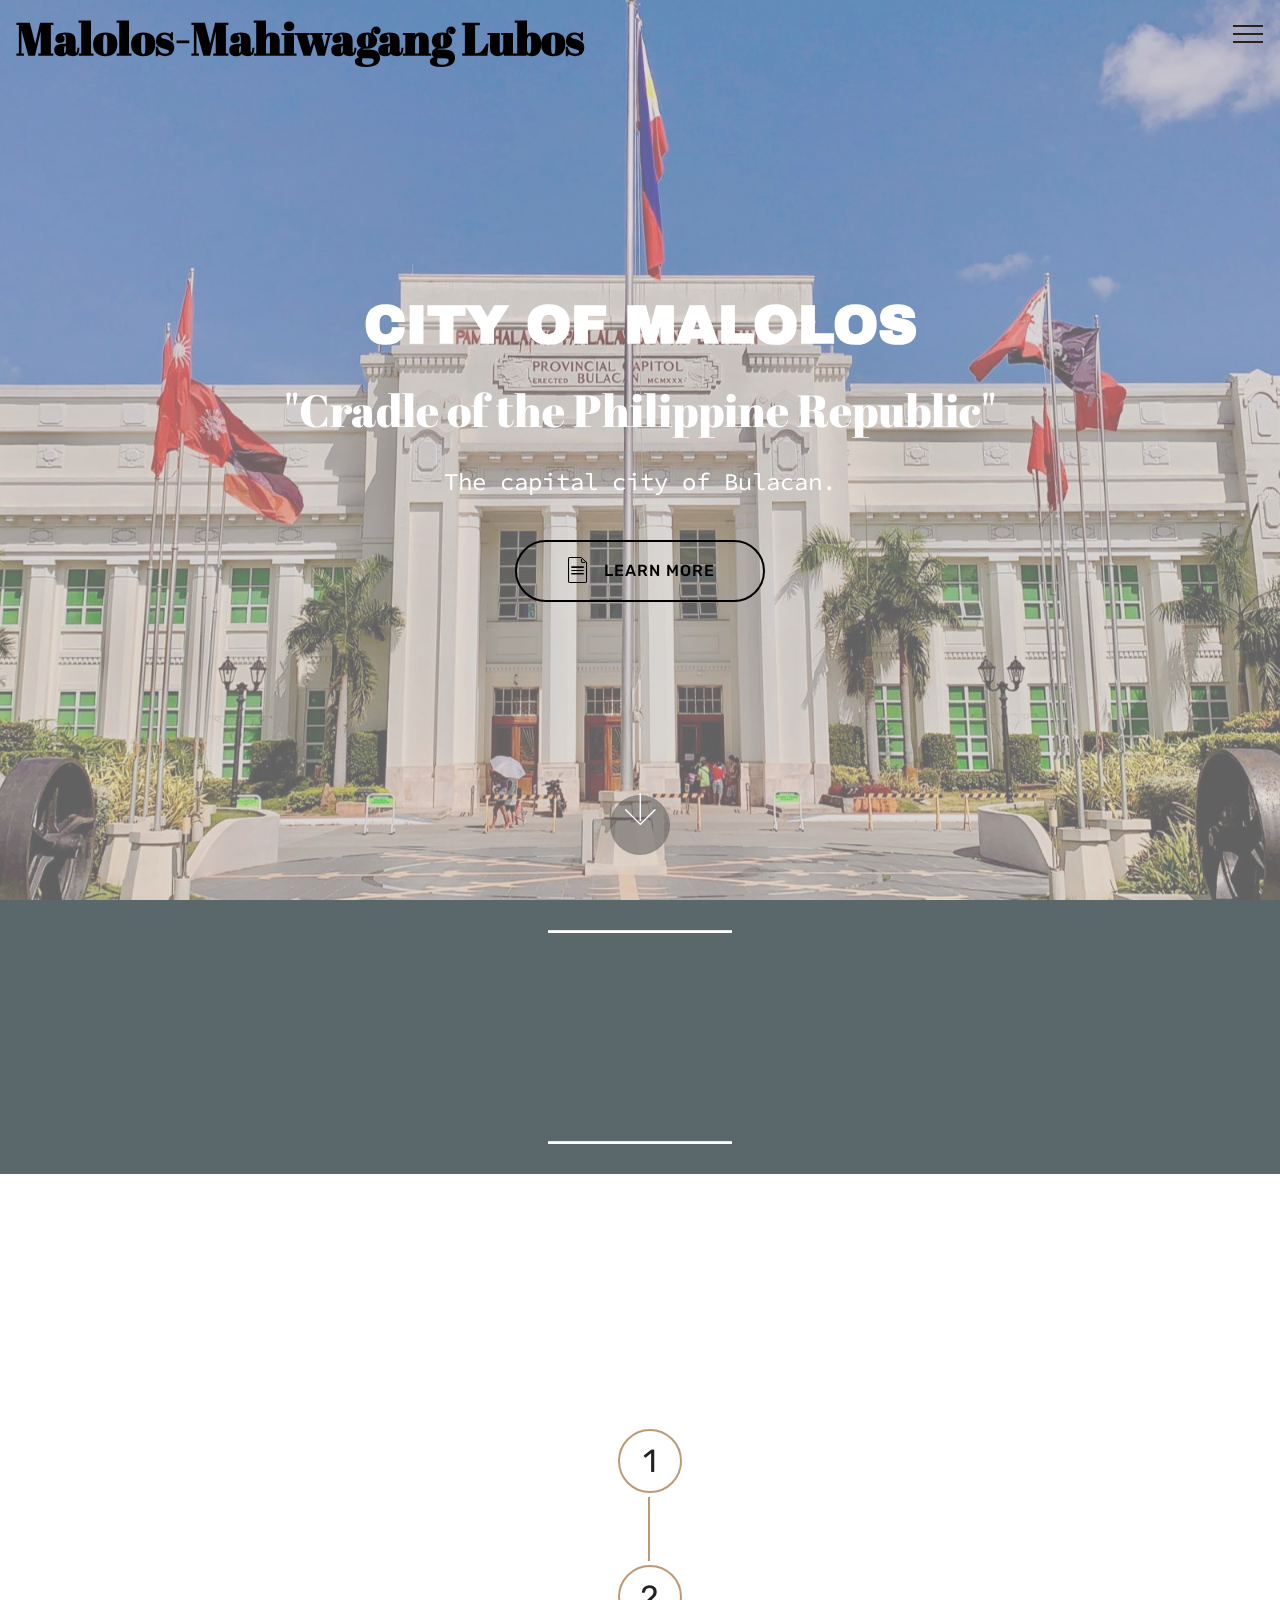
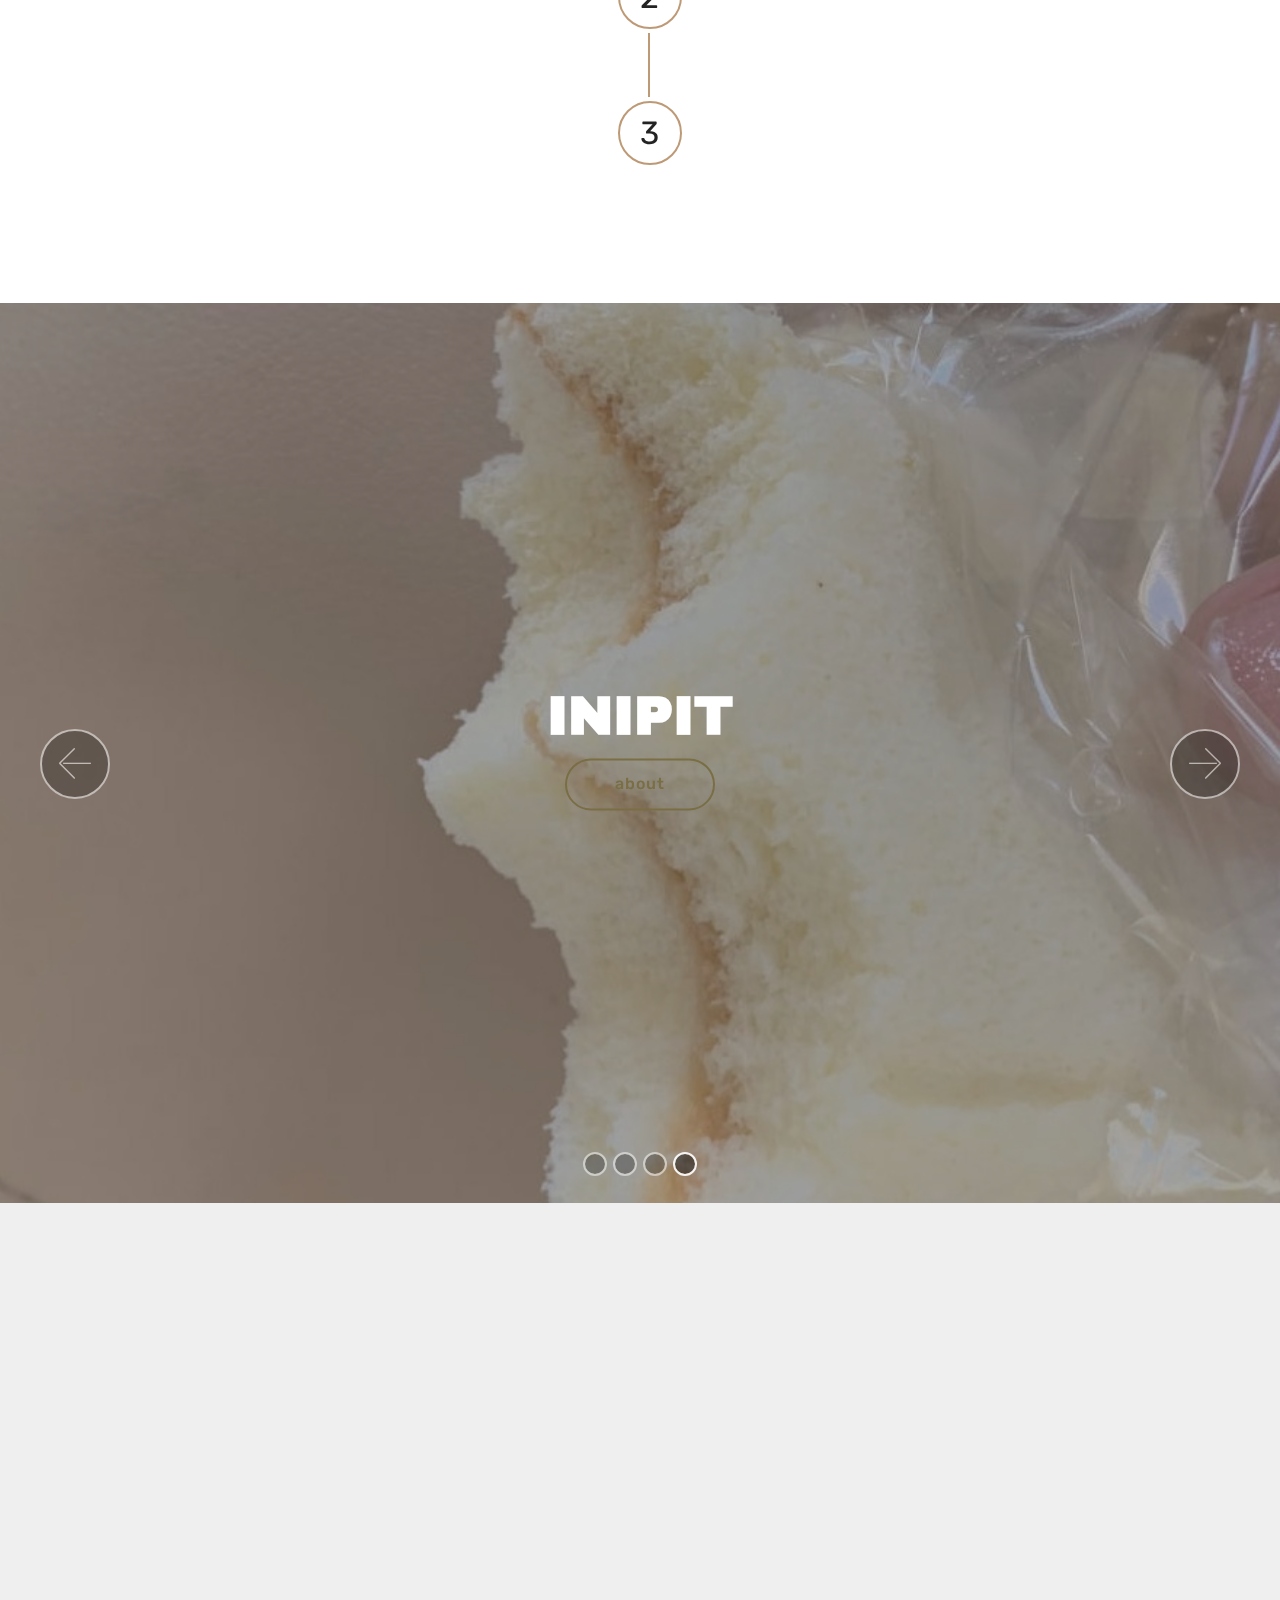
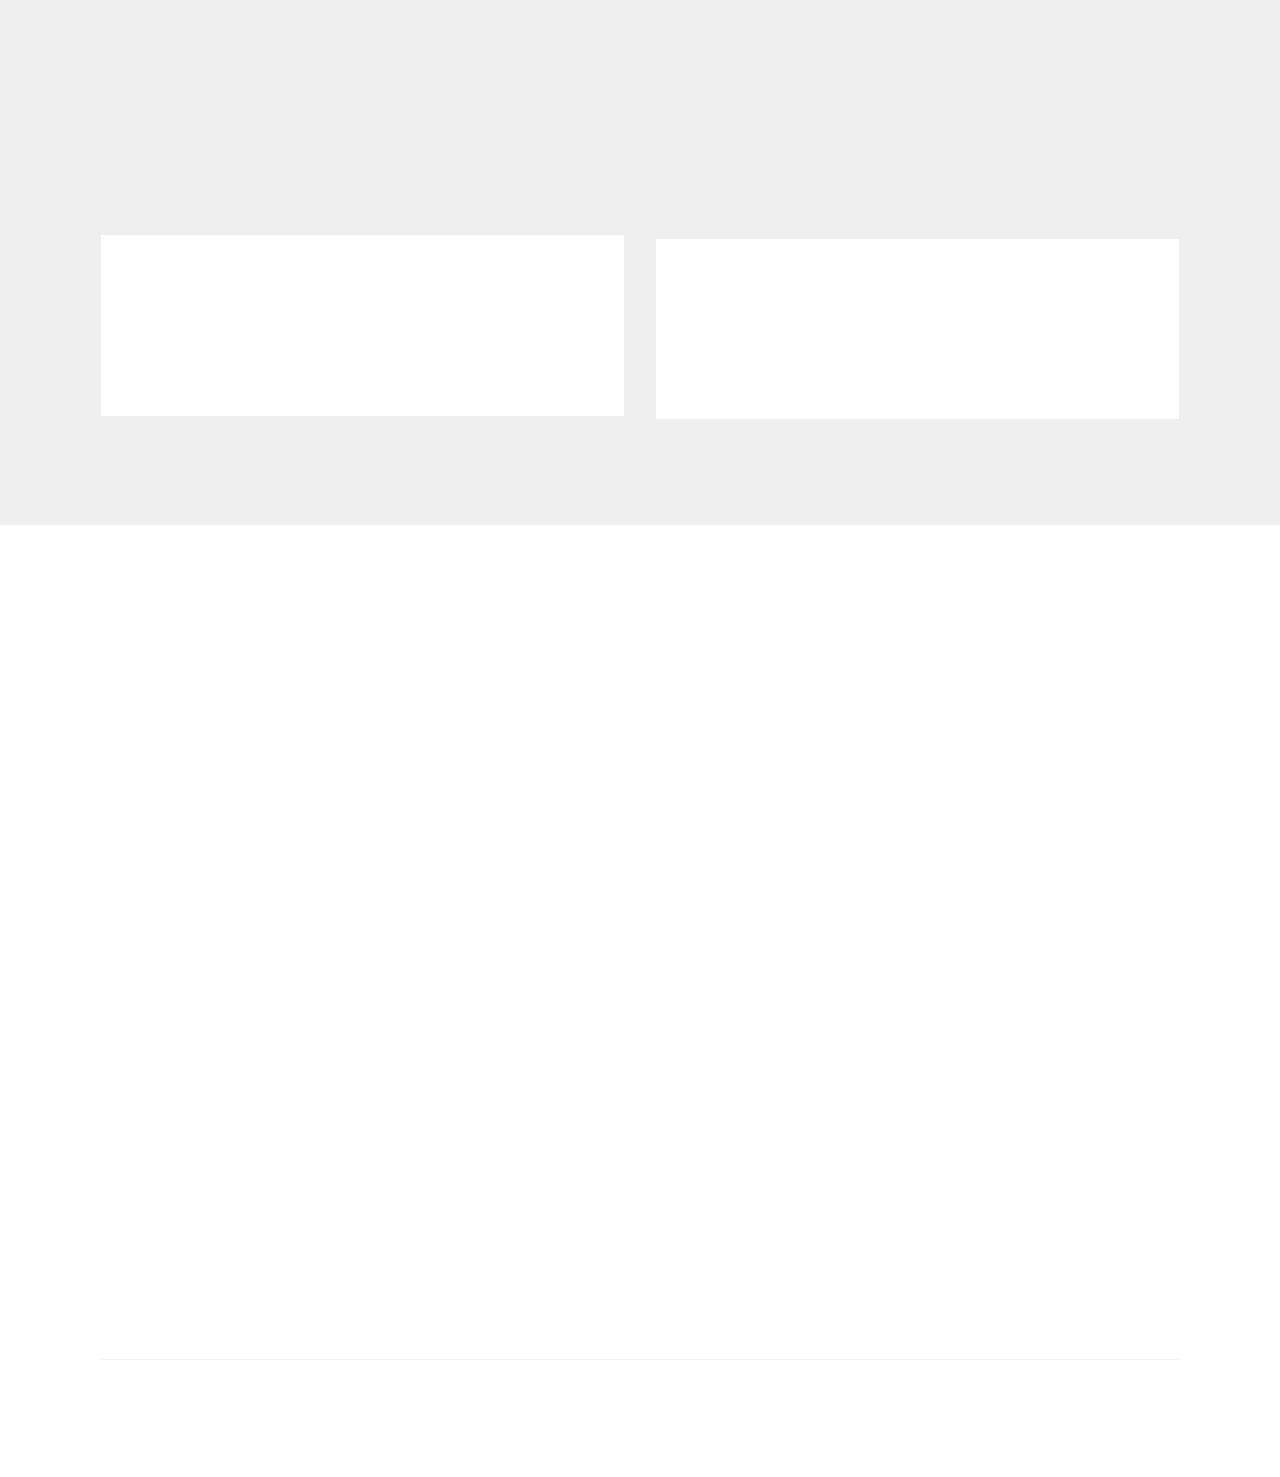
<file: index.html>
<!DOCTYPE html>
<html  >
<head>
  <!-- Site made with Mobirise Website Builder v4.11.6, https://mobirise.com -->
  <meta charset="UTF-8">
  <meta http-equiv="X-UA-Compatible" content="IE=edge">
  <meta name="generator" content="Mobirise v4.11.6, mobirise.com">
  <meta name="viewport" content="width=device-width, initial-scale=1, minimum-scale=1">
  <link rel="shortcut icon" href="assets/images/logo26.png" type="image/x-icon">
  <meta name="description" content="">
  
  <title>Home</title>
  <link rel="stylesheet" href="assets/web/assets/mobirise-icons2/mobirise2.css">
  <link rel="stylesheet" href="assets/web/assets/mobirise-icons/mobirise-icons.css">
  <link rel="stylesheet" href="assets/bootstrap/css/bootstrap.min.css">
  <link rel="stylesheet" href="assets/bootstrap/css/bootstrap-grid.min.css">
  <link rel="stylesheet" href="assets/bootstrap/css/bootstrap-reboot.min.css">
  <link rel="stylesheet" href="assets/dropdown/css/style.css">
  <link rel="stylesheet" href="assets/animatecss/animate.min.css">
  <link rel="stylesheet" href="assets/tether/tether.min.css">
  <link rel="stylesheet" href="assets/socicon/css/styles.css">
  <link rel="stylesheet" href="assets/theme/css/style.css">
  <link rel="preload" as="style" href="assets/mobirise/css/mbr-additional.css"><link rel="stylesheet" href="assets/mobirise/css/mbr-additional.css" type="text/css">
  
  
  
</head>
<body>
  <section class="menu cid-rIOSOVsZXN" once="menu" id="menu1-0">

    

    <nav class="navbar navbar-expand beta-menu navbar-dropdown align-items-center navbar-fixed-top collapsed bg-color transparent">
        <button class="navbar-toggler navbar-toggler-right" type="button" data-toggle="collapse" data-target="#navbarSupportedContent" aria-controls="navbarSupportedContent" aria-expanded="false" aria-label="Toggle navigation">
            <div class="hamburger">
                <span></span>
                <span></span>
                <span></span>
                <span></span>
            </div>
        </button>
        <div class="menu-logo">
            <div class="navbar-brand">
                
                <span class="navbar-caption-wrap"><a class="navbar-caption text-black display-2" href="index.html">Malolos-Mahiwagang Lubos</a></span>
            </div>
        </div>
        <div class="collapse navbar-collapse" id="navbarSupportedContent">
            <ul class="navbar-nav nav-dropdown" data-app-modern-menu="true"><li class="nav-item dropdown">
                    <a class="nav-link link text-white dropdown-toggle display-4" href="page1.html" data-toggle="dropdown-submenu" aria-expanded="false" target="_blank">
                        <span class="mbri-home mbr-iconfont mbr-iconfont-btn"></span>
                        Services
                    </a>
                </li>
                <li class="nav-item">
                    <a class="nav-link link text-white display-4" href="https://mobirise.co">
                        <span class="mbri-search mbr-iconfont mbr-iconfont-btn"></span>
                        About Us
                    </a>
                </li></ul>
            <div class="navbar-buttons mbr-section-btn"><a class="btn btn-sm btn-primary display-4" href="index.html"><span class="mobi-mbri mobi-mbri-home mbr-iconfont mbr-iconfont-btn"></span>Home Page&nbsp;<br></a> <a class="btn btn-sm btn-primary display-4" href="index.html">Places to Visit&nbsp;<br></a> <a class="btn btn-sm btn-primary display-4" href="index.html">Delicacies&nbsp;<br></a> <a class="btn btn-sm btn-primary display-4" href="index.html">Only in Malolos&nbsp;<br></a></div>
        </div>
    </nav>
</section>

<section class="engine"><a href="https://mobirise.info/r">bootstrap templates</a></section><section class="cid-rKJ1dd6stA mbr-fullscreen mbr-parallax-background" id="header2-3p">

    

    <div class="mbr-overlay" style="opacity: 0.5; background-color: rgb(193, 193, 193);"></div>

    <div class="container align-center">
        <div class="row justify-content-md-center">
            <div class="mbr-white col-md-10">
                <h1 class="mbr-section-title mbr-bold pb-3 mbr-fonts-style display-1">CITY OF MALOLOS</h1>
                <h3 class="mbr-section-subtitle align-center mbr-light pb-3 mbr-fonts-style display-2">"Cradle of the Philippine Republic"</h3>
                <p class="mbr-text pb-3 mbr-fonts-style display-5">The capital city of Bulacan.</p>
                <div class="mbr-section-btn"><a class="btn btn-md btn-black-outline display-4" href="page14.html" target="_blank"><span class="mbri-file mbr-iconfont mbr-iconfont-btn"></span>LEARN MORE</a></div>
            </div>
        </div>
    </div>
    <div class="mbr-arrow hidden-sm-down" aria-hidden="true">
        <a href="#next">
            <i class="mbri-down mbr-iconfont"></i>
        </a>
    </div>
</section>

<section class="mbr-section article content10 cid-rJ54NlImil" id="content10-i">
    
     

    <div class="container">
        <div class="inner-container" style="width: 66%;">
            <hr class="line" style="width: 25%;">
            <div class="section-text align-center mbr-white mbr-fonts-style display-5"><em>"The City of Malolos, Bulacan had a big part in the nation-building at the end of the 19th centure and was also considered as the heart of the Philippine nationalism"</em></div>
            <hr class="line" style="width: 25%;">
        </div>
    </div>
</section>

<section class="step3 cid-rKIgouCvHe" id="step3-3n">

    

    
    
    <div class="container">
        <h2 class="mbr-section-title pb-3 mbr-fonts-style align-center display-2">
            <a href="page13.html" class="text-danger">PLACES TO VISIT</a></h2>
        <h3 class="mbr-section-subtitle pb-5 mbr-fonts-style align-center display-5">click above!</h3>
        <div class="media-container-row">
            <div class="media-block" style="width: 48%;">
                <div class="mbr-figure">
                    <img src="assets/images/img-3965-1002x752.jpg" alt="" title="">
                </div>
            </div>
            <div class="step-container">
                <div class="card separline pb-4">
                    <div class="step-element d-flex">
                        <div class="step-wrapper pr-3">
                            <div class="step d-flex align-items-center justify-content-center">
                                1
                            </div>
                        </div>          
                        <div class="step-text-content">
                            <h4 class="mbr-step-title pb-3 mbr-fonts-style display-5"><a href="page13.html" class="text-info">Barasoain Church</a></h4>
                            <p class="mbr-step-text mbr-fonts-style display-7">A historical site wherein the proclamation of the Philippine Republic's constitution was held.</p>
                        </div>
                    </div>
                </div>

                <div class="card separline pb-4">
                    <div class="step-element d-flex">
                        <div class="step-wrapper pr-3">
                            <div class="step d-flex align-items-center justify-content-center">
                                2
                            </div>
                        </div>          
                        <div class="step-text-content">
                            <h4 class="mbr-step-title pb-3 mbr-fonts-style display-5"><a href="page13.html" class="text-info">Malolos Cathedral</a></h4>
                            <p class="mbr-step-text mbr-fonts-style display-7">Once served as the Presdential Palace of Emilio Aguinaldo during the first Philippine Republic.</p>
                        </div>
                    </div>
                </div>

                <div class="card">
                    <div class="step-element d-flex">
                        <div class="step-wrapper pr-3">
                            <div class="step d-flex align-items-center justify-content-center">
                                3
                            </div>
                        </div>          
                        <div class="step-text-content">
                            <h4 class="mbr-step-title pb-3 mbr-fonts-style display-5"><a href="page13.html" class="text-info">Casa Real</a></h4>
                            <p class="mbr-step-text mbr-fonts-style display-7">It traces the evolution of the Filipino nation-state and democratic traditions amid the backdrop of long struggles for independence.</p>
                        </div>
                    </div>
                </div>

                

                

                

                

                

                
            </div>
        </div>
    </div>
</section>

<section class="carousel slide cid-rIOThoEsi1" data-interval="false" id="slider1-5">

    

    <div class="full-screen"><div class="mbr-slider slide carousel" data-pause="true" data-keyboard="false" data-ride="carousel" data-interval="3000"><ol class="carousel-indicators"><li data-app-prevent-settings="" data-target="#slider1-5" data-slide-to="0"></li><li data-app-prevent-settings="" data-target="#slider1-5" data-slide-to="1"></li><li data-app-prevent-settings="" data-target="#slider1-5" data-slide-to="2"></li><li data-app-prevent-settings="" data-target="#slider1-5" class=" active" data-slide-to="3"></li></ol><div class="carousel-inner" role="listbox"><div class="carousel-item slider-fullscreen-image" data-bg-video-slide="false" style="background-image: url(assets/images/img-e3941-2000x2667.jpeg);"><div class="container container-slide"><div class="image_wrapper"><div class="mbr-overlay" style="background-color: rgb(118, 118, 118);"></div><img src="assets/images/img-e3941-2000x2667.jpeg" alt="" title=""><div class="carousel-caption justify-content-center"><div class="col-10 align-center"><h2 class="mbr-fonts-style display-1"><strong>EMPANADA DE KALISKIS</strong></h2><div class="mbr-section-btn" buttons="0"><a class="btn display-4 btn-info-outline" href="page6.html">about</a> <a class="btn display-4 btn-secondary-outline" href="page6.html#video3-1v">interview<br></a> </div></div></div></div></div></div><div class="carousel-item slider-fullscreen-image" data-bg-video-slide="false" style="background-image: url(assets/images/79723743-3332047693534966-7375925776132079616-n-1504x2016.jpg);"><div class="container container-slide"><div class="image_wrapper"><div class="mbr-overlay" style="background-color: rgb(118, 118, 118);"></div><img src="assets/images/79723743-3332047693534966-7375925776132079616-n-1504x2016.jpg" alt="" title=""><div class="carousel-caption justify-content-center"><div class="col-10 align-center"><h2 class="mbr-fonts-style display-1"><strong>ENSAYMADA</strong></h2><div class="mbr-section-btn" buttons="0"><a class="btn display-4 btn-info-outline" href="page7.html">about<br></a> </div></div></div></div></div></div><div class="carousel-item slider-fullscreen-image" data-bg-video-slide="false" style="background-image: url(assets/images/img-3994-2000x2667.jpeg);"><div class="container container-slide"><div class="image_wrapper"><div class="mbr-overlay" style="background-color: rgb(99, 90, 81);"></div><img src="assets/images/img-3994-2000x2667.jpeg" alt="" title=""><div class="carousel-caption justify-content-center"><div class="col-10 align-center"><h2 class="mbr-fonts-style display-1"><strong>PINASO</strong><br></h2><div class="mbr-section-btn" buttons="0"><a class="btn display-4 btn-info-outline" href="page8.html">about<br></a> </div></div></div></div></div></div><div class="carousel-item slider-fullscreen-image active" data-bg-video-slide="false" style="background-image: url(assets/images/img-4014-2000x1500.jpeg);"><div class="container container-slide"><div class="image_wrapper"><div class="mbr-overlay" style="background-color: rgb(79, 73, 67);"></div><img src="assets/images/img-4014-2000x1500.jpeg" alt="" title=""><div class="carousel-caption justify-content-center"><div class="col-10 align-center"><h2 class="mbr-fonts-style display-1"><strong>INIPIT</strong></h2><div class="mbr-section-btn" buttons="0"><a class="btn display-4 btn-info-outline" href="page9.html">about<br></a> </div></div></div></div></div></div></div><a data-app-prevent-settings="" class="carousel-control carousel-control-prev" role="button" data-slide="prev" href="#slider1-5"><span aria-hidden="true" class="mbri-left mbr-iconfont"></span><span class="sr-only">Previous</span></a><a data-app-prevent-settings="" class="carousel-control carousel-control-next" role="button" data-slide="next" href="#slider1-5"><span aria-hidden="true" class="mbri-right mbr-iconfont"></span><span class="sr-only">Next</span></a></div></div>

</section>

<section class="features18 popup-btn-cards cid-rIOTwtjTRN" id="features18-7">

    

    
    <div class="container">
        <h2 class="mbr-section-title pb-3 align-center mbr-fonts-style display-2">Only in Malolos</h2>
        <h3 class="mbr-section-subtitle display-5 align-center mbr-fonts-style mbr-light display-7"><strong>at best</strong></h3>
        <div class="media-container-row pt-5 ">
            <div class="card p-3 col-12 col-md-6">
                <div class="card-wrapper ">
                    <div class="card-img">
                        <div class="mbr-overlay"></div>
                        
                        <a href="page11.html"><img src="assets/images/3048063692-518f2d61b4-o-676x557.jpeg" alt="Mobirise" title=""></a>
                    </div>
                    <div class="card-box">
                        <h4 class="card-title mbr-fonts-style display-7"><a href="page11.html">Karatig Capital of the Philippines</a></h4>
                        <p class="mbr-text mbr-fonts-style align-left display-7">An iconic trademark of the town that manifest Filipino ingenuity coupled with its rich history and nostalgia that makes this standout. &nbsp; &nbsp; &nbsp; &nbsp; &nbsp; &nbsp; &nbsp; &nbsp; &nbsp; &nbsp; &nbsp; &nbsp;&nbsp;</p>
                    </div>
                </div>
            </div>
            <div class="card p-3 col-12 col-md-6">
                <div class="card-wrapper">
                    <div class="card-img">
                        <div class="mbr-overlay"></div>
                        
                        <a href="page12.html"><img src="assets/images/singkaban-festival-2019-malolos-bulacan-2-1046x785.jpeg" alt="Mobirise" title=""></a>
                    </div>
                    <div class="card-box">
                        <h4 class="card-title mbr-fonts-style display-7">
                            <a href="page12.html">Singkaban Festival</a></h4>
                        <p class="mbr-text mbr-fonts-style display-7">
                           An annual event celebrated in the City of Malolos that showcases traditional arts of the literary form, "Balagtasan", "folk dances" and "kundiman".</p>
                    </div>
                </div>
            </div>

            

            
        </div>
    </div>
</section>

<section class="testimonials1 cid-rJ4VIVDzoa" id="testimonials1-f">

    

    
    <div class="container">
        <div class="media-container-row">
            <div class="title col-12 align-center">
                <h2 class="pb-3 mbr-fonts-style display-5">
                    WHAT OUR FANTASTIC USERS SAY
                </h2>
                
            </div>
        </div>
    </div>

    <div class="container pt-3 mt-2">
        <div class="media-container-row">
            <div class="mbr-testimonial p-3 align-center col-12 col-md-6">
                <div class="panel-item p-3">
                    <div class="card-block">
                        <div class="testimonial-photo">
                            <img src="assets/images/61843417-2553619784670347-7304292773971099648-o-240x239.jpeg" alt="" title="">
                        </div>
                        <p class="mbr-text mbr-fonts-style display-7"></p>
                    </div>
                    <div class="card-footer">
                        <div class="mbr-author-name mbr-bold mbr-fonts-style display-7">Pamela Salonga</div>
                        <small class="mbr-author-desc mbr-italic mbr-light mbr-fonts-style display-7">
                               Developer
                        </small>
                    </div>
                </div>
            </div>

            <div class="mbr-testimonial p-3 align-center col-12 col-md-6">
                <div class="panel-item p-3">
                    <div class="card-block">
                        <div class="testimonial-photo">
                            <img src="assets/images/72984912-3006260222735071-8241957999535456256-n-240x240.jpeg" alt="" title="">
                        </div>
                        <p class="mbr-text mbr-fonts-style display-7"></p>
                    </div>
                    <div class="card-footer">
                        <div class="mbr-author-name mbr-bold mbr-fonts-style display-7">Gabrielle Bulaong</div>
                        <small class="mbr-author-desc mbr-italic mbr-light mbr-fonts-style display-7">
                               Developer
                        </small>
                    </div>
                </div>
            </div>

            

            

            

            
        </div>
    </div>   
</section>

<section class="footer3 cid-rJJ13iefr7" id="footer3-3j">

    

    

    <div class="container">
        <div class="media-container-row content">
            <div class="col-md-2 col-sm-4">
                <div class="mb-3 img-logo">
                    <a href="https://mobirise.co/">
                         <img src="assets/images/logo2.png" alt="Mobirise">
                    </a>
                </div>
                <p class="mbr-fonts-style foot-logo display-7">Heritage</p>
            </div>
            <div class="col-md-3 col-sm-4">
                <p class="mb-4 mbr-fonts-style foot-title display-7"></p>
                <p class="mbr-text mbr-links-column mbr-fonts-style display-7">
                    <a href="index.html#testimonials1-f" class="text-black">About us
                    </a><br><br><br></p>
            </div>
            <div class="col-md-3 col-sm-4">
                <p class="mb-4 mbr-fonts-style foot-title display-7">
                    CATEGORIES
                </p>
                <p class="mbr-text mbr-fonts-style mbr-links-column display-7"><a href="index.html#slider1-5" class="text-danger">Delicacies</a><br><a href="index.html#gallery5-k" class="text-danger">Places to Visit</a><br><a href="index.html#features18-7" class="text-danger">Only in Malolos</a><br><br><br></p>
            </div>
            <div class="col-md-4 col-sm-12">
                <p class="mb-4 mbr-fonts-style foot-title display-7">
                    SUBSCRIBE
                </p>
                <p class="mbr-text form-text mbr-fonts-style display-7"></p>
                <div class="media-container-column" data-form-type="formoid">
                    <!---Formbuilder Form--->
                    <form action="https://mobirise.com/" method="POST" class="mbr-form form-with-styler" data-form-title="Mobirise Form"><input type="hidden" name="email" data-form-email="true" value="piP/4HBgjKKK6W7TFXetcO0kUWFCz1XlGaFbHMg0k1vChhcbUophvHknFk1IjL/wdWeLmlq9PAj3Mrsyik4Mu0sxVI+TQkzQyXQmEVeL4DwI/21JGBWvYysgwGvoTJlN">
                        <div class="row form-inline justify-content-center">
                            <div hidden="hidden" data-form-alert="" class="alert alert-success col-12">Thanks for filling out the form!</div>
                            <div hidden="hidden" data-form-alert-danger="" class="alert alert-danger col-12">
                            </div>
                        </div>
                        <div class="dragArea row form-inline justify-content-center">
                            <div class="col-auto form-group " data-for="email">
                                <input type="email" name="email" placeholder="Email" data-form-field="Email" required="required" class="form-control input-sm input-inverse my-2 display-7" id="email-footer3-3j">
                            </div>
                            <div class="col-auto input-group-btn  m-2"><button type="submit" class="btn m-0 btn-primary display-4">Subscribe</button></div>
                        </div>
                    </form><!---Formbuilder Form--->
                </div>

            </div>
        </div>
        <div class="footer-lower">
            <div class="media-container-row">
                <div class="col-sm-12">
                    <hr>
                </div>
            </div>
            <div class="media-container-row">
                <div class="col-sm-6 copyright">
                    <p class="mbr-text mbr-fonts-style display-7">
                        © Copyright 2019 Mobirise - All Rights Reserved
                    </p>
                </div>
                <div class="col-md-6">
                    <div class="social-list align-right">
                        <div class="soc-item">
                            <a href="https://twitter.com/mobirise" target="_blank">
                                <span class="socicon-twitter socicon mbr-iconfont mbr-iconfont-social"></span>
                            </a>
                        </div>
                        <div class="soc-item">
                            <a href="https://www.facebook.com/pages/Mobirise/1616226671953247" target="_blank">
                                <span class="socicon-facebook socicon mbr-iconfont mbr-iconfont-social"></span>
                            </a>
                        </div>
                        <div class="soc-item">
                            <a href="https://www.youtube.com/c/mobirise" target="_blank">
                                <span class="socicon-youtube socicon mbr-iconfont mbr-iconfont-social"></span>
                            </a>
                        </div>
                        <div class="soc-item">
                            <a href="https://instagram.com/mobirise" target="_blank">
                                <span class="socicon-instagram socicon mbr-iconfont mbr-iconfont-social"></span>
                            </a>
                        </div>
                        <div class="soc-item">
                            <a href="https://plus.google.com/u/0/+Mobirise" target="_blank">
                                <span class="socicon-googleplus socicon mbr-iconfont mbr-iconfont-social"></span>
                            </a>
                        </div>
                        <div class="soc-item">
                            <a href="https://www.behance.net/Mobirise" target="_blank">
                                <span class="socicon-behance socicon mbr-iconfont mbr-iconfont-social"></span>
                            </a>
                        </div>
                    </div>
                </div>
            </div>
        </div>
    </div>
</section>


  <script src="assets/web/assets/jquery/jquery.min.js"></script>
  <script src="assets/popper/popper.min.js"></script>
  <script src="assets/bootstrap/js/bootstrap.min.js"></script>
  <script src="assets/smoothscroll/smooth-scroll.js"></script>
  <script src="assets/dropdown/js/nav-dropdown.js"></script>
  <script src="assets/dropdown/js/navbar-dropdown.js"></script>
  <script src="assets/touchswipe/jquery.touch-swipe.min.js"></script>
  <script src="assets/viewportchecker/jquery.viewportchecker.js"></script>
  <script src="assets/parallax/jarallax.min.js"></script>
  <script src="assets/ytplayer/jquery.mb.ytplayer.min.js"></script>
  <script src="assets/vimeoplayer/jquery.mb.vimeo_player.js"></script>
  <script src="assets/tether/tether.min.js"></script>
  <script src="assets/bootstrapcarouselswipe/bootstrap-carousel-swipe.js"></script>
  <script src="assets/mbr-popup-btns/mbr-popup-btns.js"></script>
  <script src="assets/theme/js/script.js"></script>
  <script src="assets/slidervideo/script.js"></script>
  <script src="assets/formoid/formoid.min.js"></script>
  
  
  <input name="animation" type="hidden">
  </body>
</html>
</file>
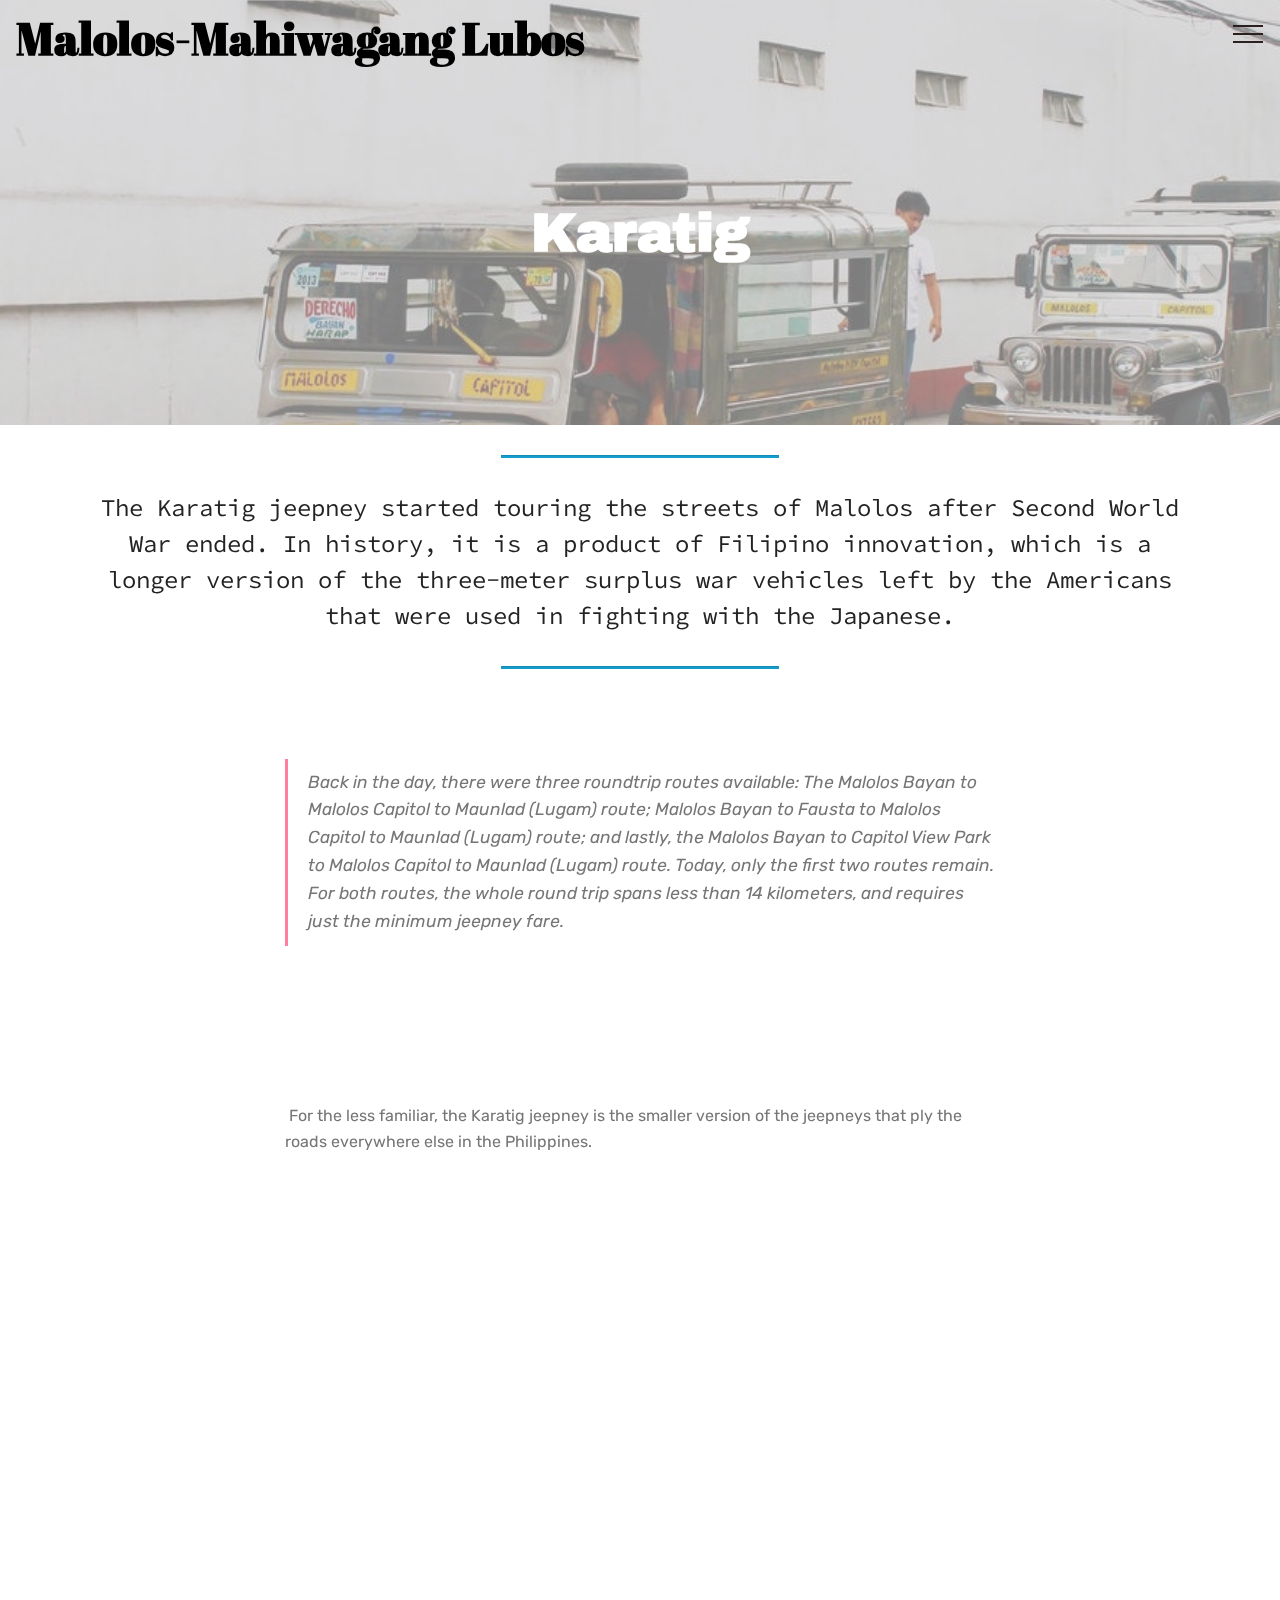
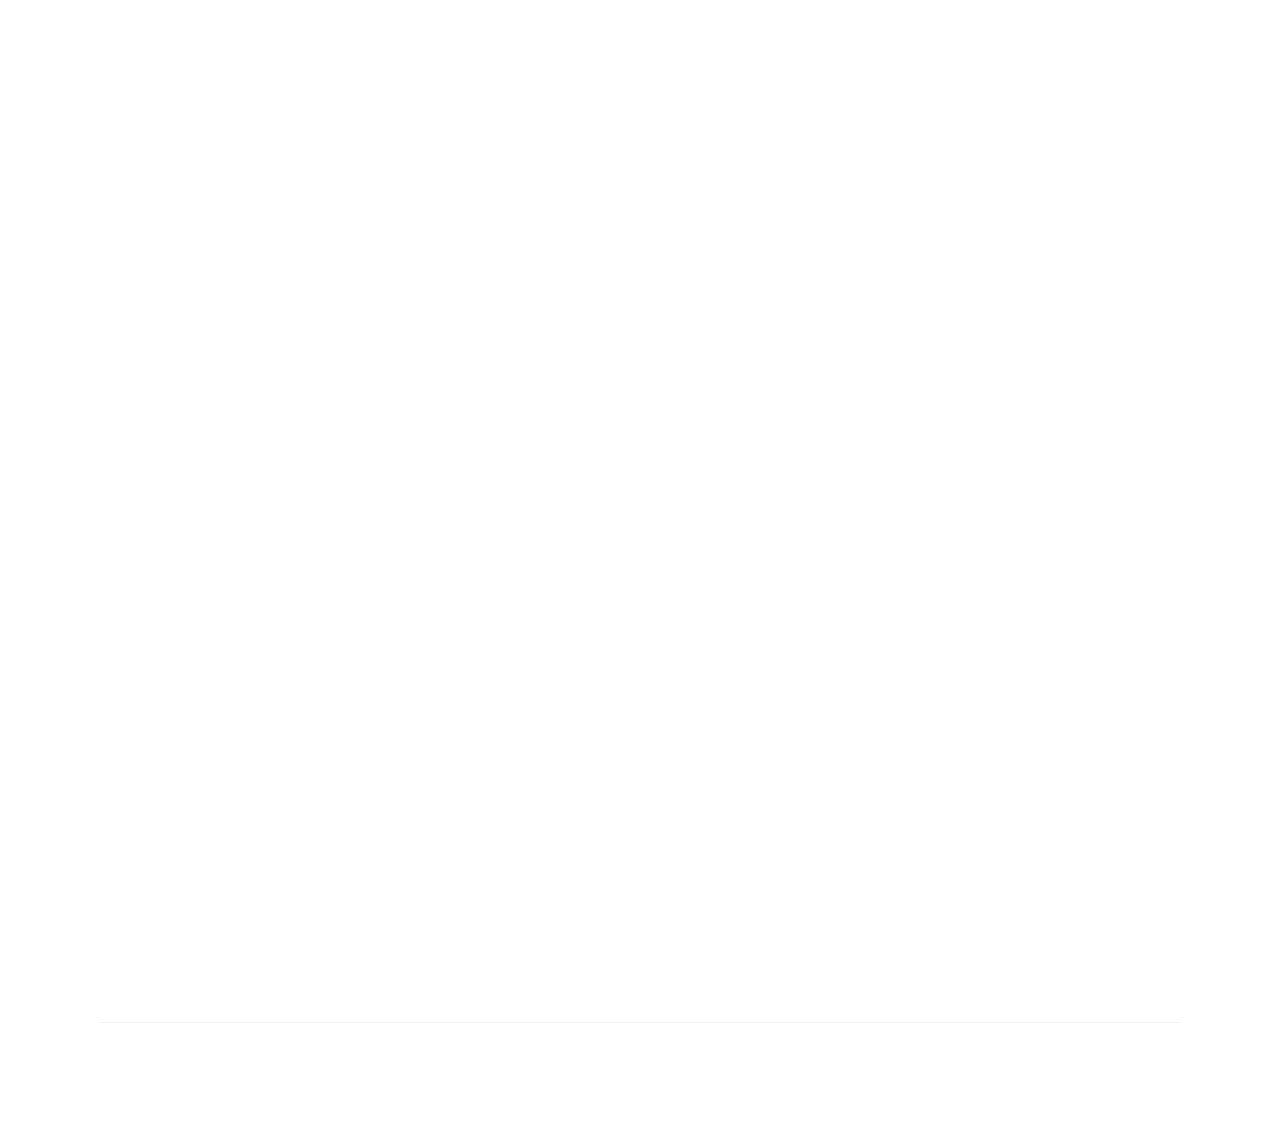
<file: page11.html>
<!DOCTYPE html>
<html  >
<head>
  <!-- Site made with Mobirise Website Builder v4.11.6, https://mobirise.com -->
  <meta charset="UTF-8">
  <meta http-equiv="X-UA-Compatible" content="IE=edge">
  <meta name="generator" content="Mobirise v4.11.6, mobirise.com">
  <meta name="viewport" content="width=device-width, initial-scale=1, minimum-scale=1">
  <link rel="shortcut icon" href="assets/images/logo26.png" type="image/x-icon">
  <meta name="description" content="Site Builder Description">
  
  <title>karatig</title>
  <link rel="stylesheet" href="assets/web/assets/mobirise-icons/mobirise-icons.css">
  <link rel="stylesheet" href="assets/web/assets/mobirise-icons2/mobirise2.css">
  <link rel="stylesheet" href="assets/bootstrap/css/bootstrap.min.css">
  <link rel="stylesheet" href="assets/bootstrap/css/bootstrap-grid.min.css">
  <link rel="stylesheet" href="assets/bootstrap/css/bootstrap-reboot.min.css">
  <link rel="stylesheet" href="assets/dropdown/css/style.css">
  <link rel="stylesheet" href="assets/animatecss/animate.min.css">
  <link rel="stylesheet" href="assets/tether/tether.min.css">
  <link rel="stylesheet" href="assets/socicon/css/styles.css">
  <link rel="stylesheet" href="assets/theme/css/style.css">
  <link rel="preload" as="style" href="assets/mobirise/css/mbr-additional.css"><link rel="stylesheet" href="assets/mobirise/css/mbr-additional.css" type="text/css">
  
  
  
</head>
<body>
  <section class="menu cid-rIOSOVsZXN" once="menu" id="menu1-31">

    

    <nav class="navbar navbar-expand beta-menu navbar-dropdown align-items-center navbar-fixed-top collapsed bg-color transparent">
        <button class="navbar-toggler navbar-toggler-right" type="button" data-toggle="collapse" data-target="#navbarSupportedContent" aria-controls="navbarSupportedContent" aria-expanded="false" aria-label="Toggle navigation">
            <div class="hamburger">
                <span></span>
                <span></span>
                <span></span>
                <span></span>
            </div>
        </button>
        <div class="menu-logo">
            <div class="navbar-brand">
                
                <span class="navbar-caption-wrap"><a class="navbar-caption text-black display-2" href="index.html">Malolos-Mahiwagang Lubos</a></span>
            </div>
        </div>
        <div class="collapse navbar-collapse" id="navbarSupportedContent">
            
            <div class="navbar-buttons mbr-section-btn"><a class="btn btn-sm btn-primary display-4" href="index.html"><span class="mobi-mbri mobi-mbri-home mbr-iconfont mbr-iconfont-btn"></span>Home Page&nbsp;<br></a> <a class="btn btn-sm btn-primary display-4" href="index.html#step3-3n">Places to Visit&nbsp;<br></a> <a class="btn btn-sm btn-primary display-4" href="index.html#slider1-5">Delicacies&nbsp;<br></a> <a class="btn btn-sm btn-primary display-4" href="index.html#features18-7">Only in Malolos&nbsp;<br></a></div>
        </div>
    </nav>
</section>

<section class="engine"><a href="https://mobirise.info/y">free html site templates</a></section><section class="header1 cid-rJIYn9sGZQ mbr-parallax-background" id="header16-32">

    

    <div class="mbr-overlay" style="opacity: 0.6; background-color: rgb(204, 204, 204);">
    </div>

    <div class="container">
        <div class="row justify-content-md-center">
            <div class="col-md-10 align-center">
                <h1 class="mbr-section-title mbr-bold pb-3 mbr-fonts-style display-1"><br>Karatig<br></h1>
                
                
                
            </div>
        </div>
    </div>

</section>

<section class="mbr-section article content9 cid-rJIYBZOYTS" id="content9-34">
    
     

    <div class="container">
        <div class="inner-container" style="width: 100%;">
            <hr class="line" style="width: 25%;">
            <div class="section-text align-center mbr-fonts-style display-5">The Karatig jeepney started touring the streets of Malolos after Second World War ended. In history, it is a product of Filipino innovation, which is a longer version of the three-meter surplus war vehicles left by the Americans that were used in fighting with the Japanese.</div>
            <hr class="line" style="width: 25%;">
        </div>
        </div>
</section>

<section class="mbr-section article content1 cid-rJIYEDzu7m" id="content2-35">

     

    <div class="container">
        <div class="media-container-row">
            <div class="mbr-text col-12 col-md-8 mbr-fonts-style display-7">
                <blockquote>Back in the day, there were three roundtrip routes available: The Malolos Bayan to Malolos Capitol to Maunlad (Lugam) route; Malolos Bayan to Fausta to Malolos Capitol to Maunlad (Lugam) route; and lastly, the Malolos Bayan to Capitol View Park to Malolos Capitol to Maunlad (Lugam) route.  Today, only the first two routes remain.  For both routes, the whole round trip spans less than 14 kilometers, and requires just the minimum jeepney fare.</blockquote>
            </div>
        </div>
    </div>
</section>

<section class="mbr-section article content1 cid-rKXhtuL9Tc" id="content1-4r">
    
     

    <div class="container">
        <div class="media-container-row">
            <div class="mbr-text col-12 mbr-fonts-style display-7 col-md-8">&nbsp;For the less familiar, the Karatig jeepney is the smaller version of the jeepneys that ply the roads everywhere else in the Philippines.</div>
        </div>
    </div>
</section>

<section class="mbr-section article content1 cid-rKXhPnmqHP" id="content2-4t">

     

    <div class="container">
        <div class="media-container-row">
            <div class="mbr-text col-12 col-md-8 mbr-fonts-style display-7">
                <blockquote>The iconic Karatig jeepney may not be ergonomic nor fuel-efficient by our modern standards for transportation, but it’s definitely a showcase of Filipino ingenuity coupled with its rich history and nostalgia that makes this a standout trademark of the city.</blockquote>
            </div>
        </div>
    </div>
</section>

<section class="cid-rKVrAWLXBV" id="image2-4q">

    

    <figure class="mbr-figure">
        <div class="image-block" style="width: 100%;">
            <img src="assets/images/1170517-orig-1100x732.jpg" alt="Mobirise" title="">
            
        </div>
    </figure>
</section>

<section class="footer3 cid-rKKmpQ0Bcd" id="footer3-3q">

    

    

    <div class="container">
        <div class="media-container-row content">
            <div class="col-md-2 col-sm-4">
                <div class="mb-3 img-logo">
                    <a href="https://mobirise.co/">
                         <img src="assets/images/logo2.png" alt="Mobirise">
                    </a>
                </div>
                <p class="mbr-fonts-style foot-logo display-7">Heritage</p>
            </div>
            <div class="col-md-3 col-sm-4">
                <p class="mb-4 mbr-fonts-style foot-title display-7"></p>
                <p class="mbr-text mbr-links-column mbr-fonts-style display-7">
                    <a href="index.html#testimonials1-f" class="text-black">About us
                    </a><br><br><br></p>
            </div>
            <div class="col-md-3 col-sm-4">
                <p class="mb-4 mbr-fonts-style foot-title display-7">
                    CATEGORIES
                </p>
                <p class="mbr-text mbr-fonts-style mbr-links-column display-7"><a href="index.html#slider1-5" class="text-danger">Delicacies</a><br><a href="index.html#step3-3n" class="text-danger">Places to Visit</a><br><a href="index.html#features18-7" class="text-danger">Only in Malolos</a><br><br><br></p>
            </div>
            <div class="col-md-4 col-sm-12">
                <p class="mb-4 mbr-fonts-style foot-title display-7">
                    SUBSCRIBE
                </p>
                <p class="mbr-text form-text mbr-fonts-style display-7"></p>
                <div class="media-container-column" data-form-type="formoid">
                    <!---Formbuilder Form--->
                    <form action="https://mobirise.com/" method="POST" class="mbr-form form-with-styler" data-form-title="Mobirise Form"><input type="hidden" name="email" data-form-email="true" value="EsGN40Rk4U5qYpR0UNQCPfs5FIiL9ExLJ6TcrrqOei4QU+Ds3dalSmzv1iXYb8coCQyencG1Mobor+ENoQZ5oYMQpjjeKCPd3s611yvFpjUxHZBfrG/BleAXg+TFuXD9">
                        <div class="row form-inline justify-content-center">
                            <div hidden="hidden" data-form-alert="" class="alert alert-success col-12">Thanks for filling out the form!</div>
                            <div hidden="hidden" data-form-alert-danger="" class="alert alert-danger col-12">
                            </div>
                        </div>
                        <div class="dragArea row form-inline justify-content-center">
                            <div class="col-auto form-group " data-for="email">
                                <input type="email" name="email" placeholder="Email" data-form-field="Email" required="required" class="form-control input-sm input-inverse my-2 display-7" id="email-footer3-3q">
                            </div>
                            <div class="col-auto input-group-btn  m-2"><button type="submit" class="btn m-0 btn-primary display-4">Subscribe</button></div>
                        </div>
                    </form><!---Formbuilder Form--->
                </div>

            </div>
        </div>
        <div class="footer-lower">
            <div class="media-container-row">
                <div class="col-sm-12">
                    <hr>
                </div>
            </div>
            <div class="media-container-row">
                <div class="col-sm-6 copyright">
                    <p class="mbr-text mbr-fonts-style display-7">
                        © Copyright 2019 Mobirise - All Rights Reserved
                    </p>
                </div>
                <div class="col-md-6">
                    <div class="social-list align-right">
                        <div class="soc-item">
                            <a href="https://twitter.com/mobirise" target="_blank">
                                <span class="socicon-twitter socicon mbr-iconfont mbr-iconfont-social"></span>
                            </a>
                        </div>
                        <div class="soc-item">
                            <a href="https://www.facebook.com/pages/Mobirise/1616226671953247" target="_blank">
                                <span class="socicon-facebook socicon mbr-iconfont mbr-iconfont-social"></span>
                            </a>
                        </div>
                        <div class="soc-item">
                            <a href="https://www.youtube.com/c/mobirise" target="_blank">
                                <span class="socicon-youtube socicon mbr-iconfont mbr-iconfont-social"></span>
                            </a>
                        </div>
                        <div class="soc-item">
                            <a href="https://instagram.com/mobirise" target="_blank">
                                <span class="socicon-instagram socicon mbr-iconfont mbr-iconfont-social"></span>
                            </a>
                        </div>
                        <div class="soc-item">
                            <a href="https://plus.google.com/u/0/+Mobirise" target="_blank">
                                <span class="socicon-googleplus socicon mbr-iconfont mbr-iconfont-social"></span>
                            </a>
                        </div>
                        <div class="soc-item">
                            <a href="https://www.behance.net/Mobirise" target="_blank">
                                <span class="socicon-behance socicon mbr-iconfont mbr-iconfont-social"></span>
                            </a>
                        </div>
                    </div>
                </div>
            </div>
        </div>
    </div>
</section>


  <script src="assets/web/assets/jquery/jquery.min.js"></script>
  <script src="assets/popper/popper.min.js"></script>
  <script src="assets/bootstrap/js/bootstrap.min.js"></script>
  <script src="assets/smoothscroll/smooth-scroll.js"></script>
  <script src="assets/dropdown/js/nav-dropdown.js"></script>
  <script src="assets/dropdown/js/navbar-dropdown.js"></script>
  <script src="assets/touchswipe/jquery.touch-swipe.min.js"></script>
  <script src="assets/viewportchecker/jquery.viewportchecker.js"></script>
  <script src="assets/parallax/jarallax.min.js"></script>
  <script src="assets/tether/tether.min.js"></script>
  <script src="assets/theme/js/script.js"></script>
  <script src="assets/formoid/formoid.min.js"></script>
  
  
  <input name="animation" type="hidden">
  </body>
</html>
</file>
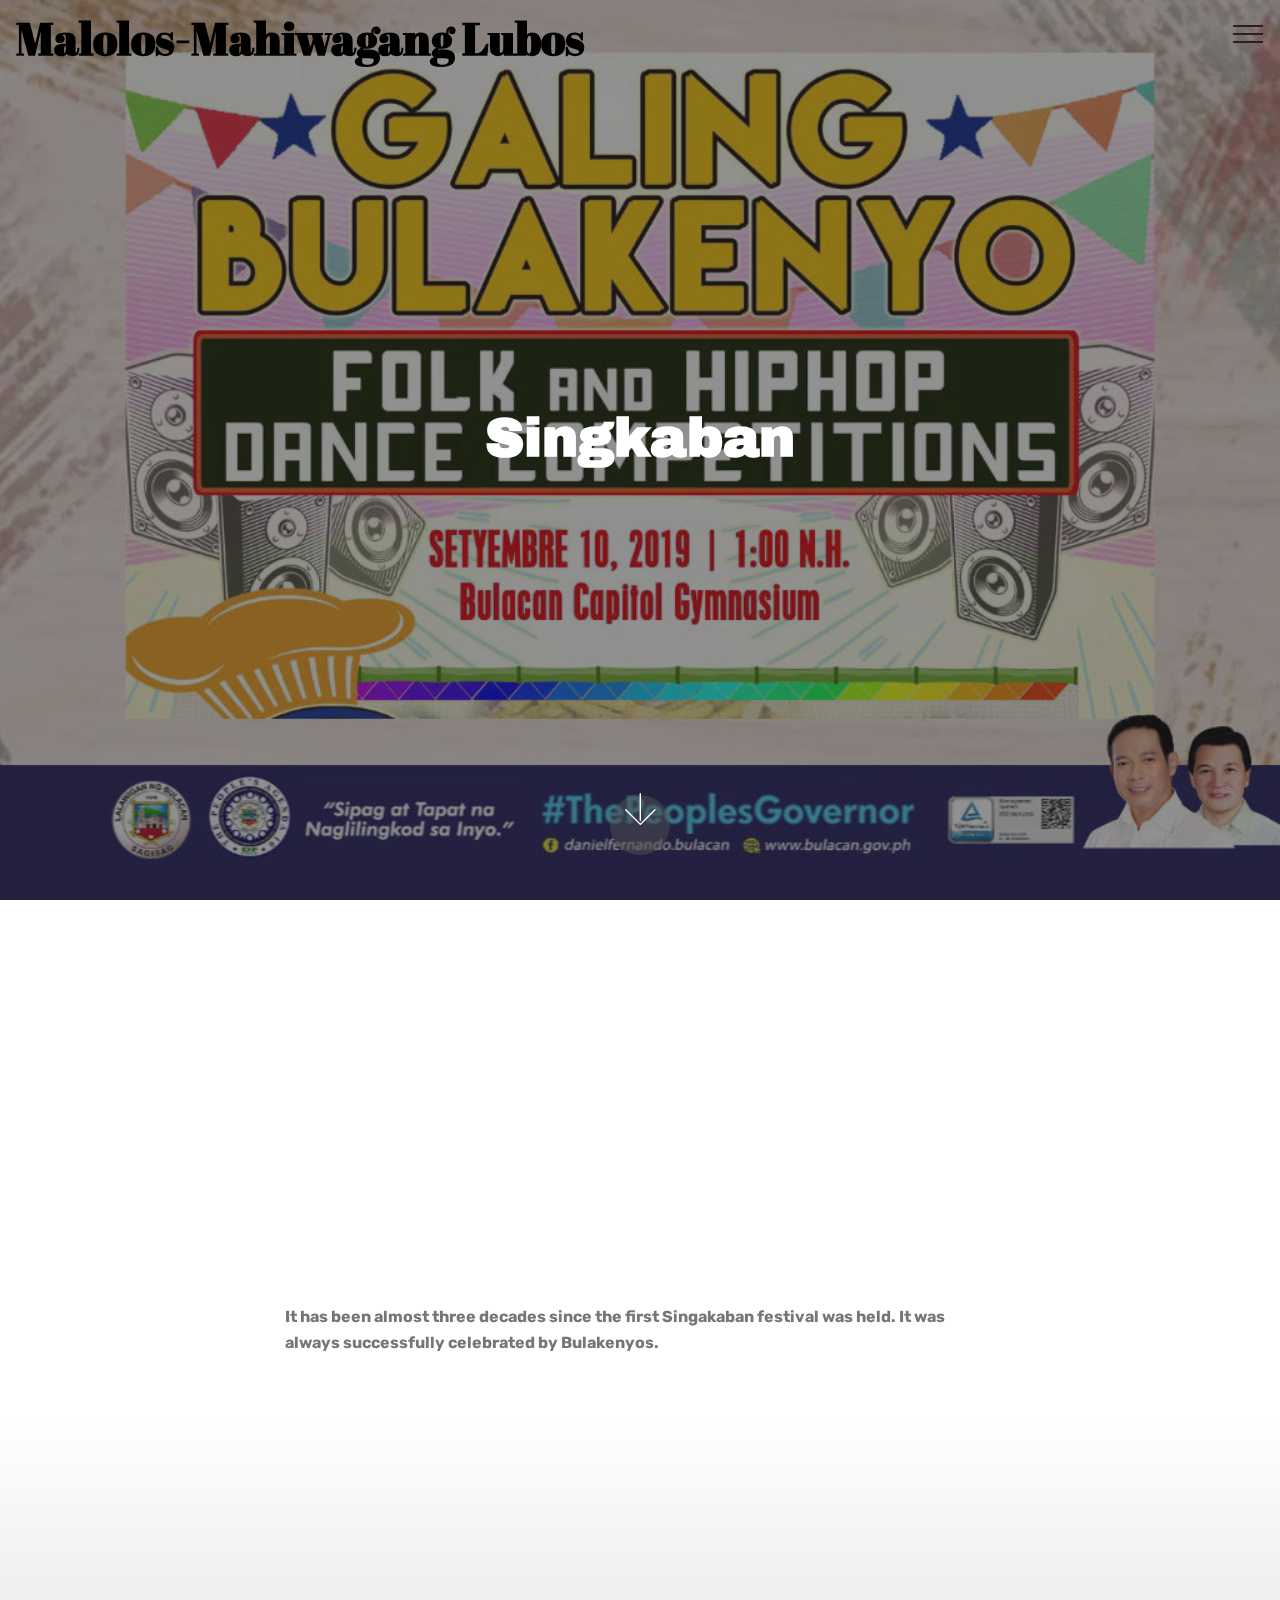
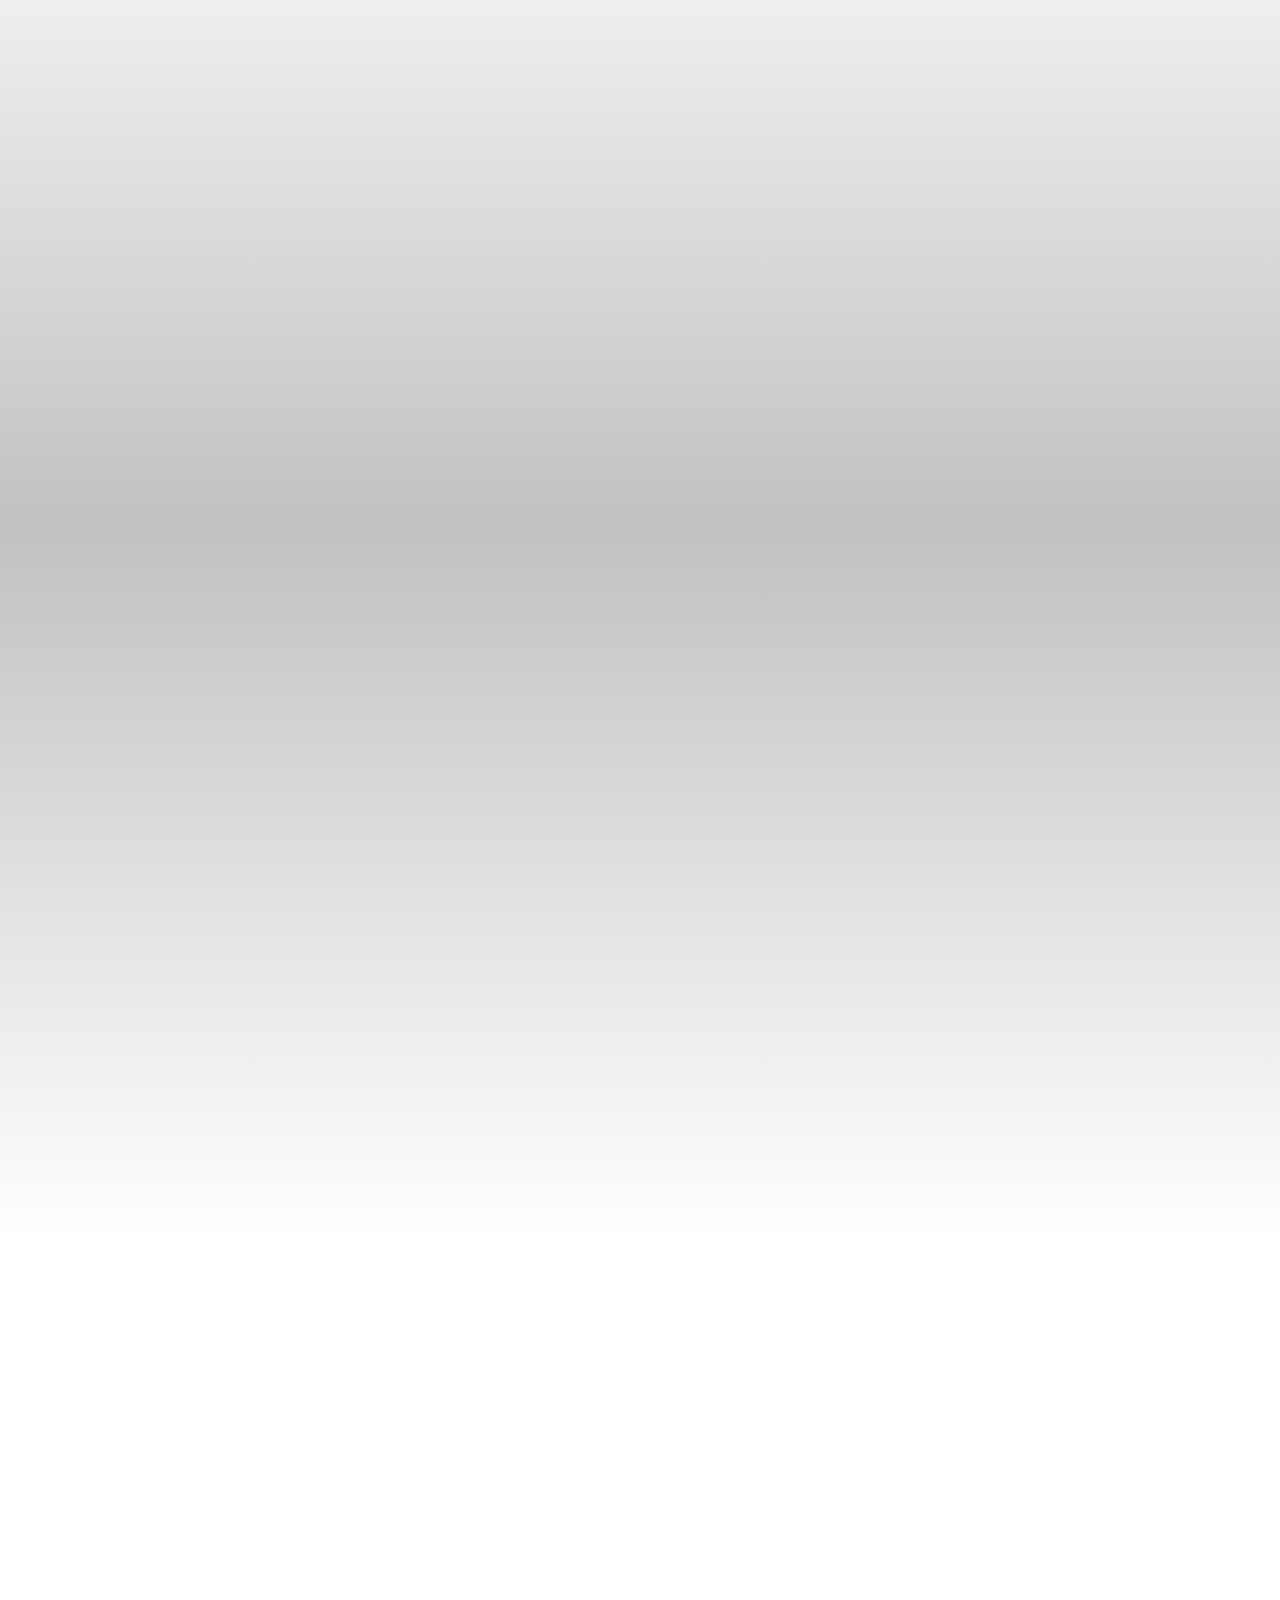
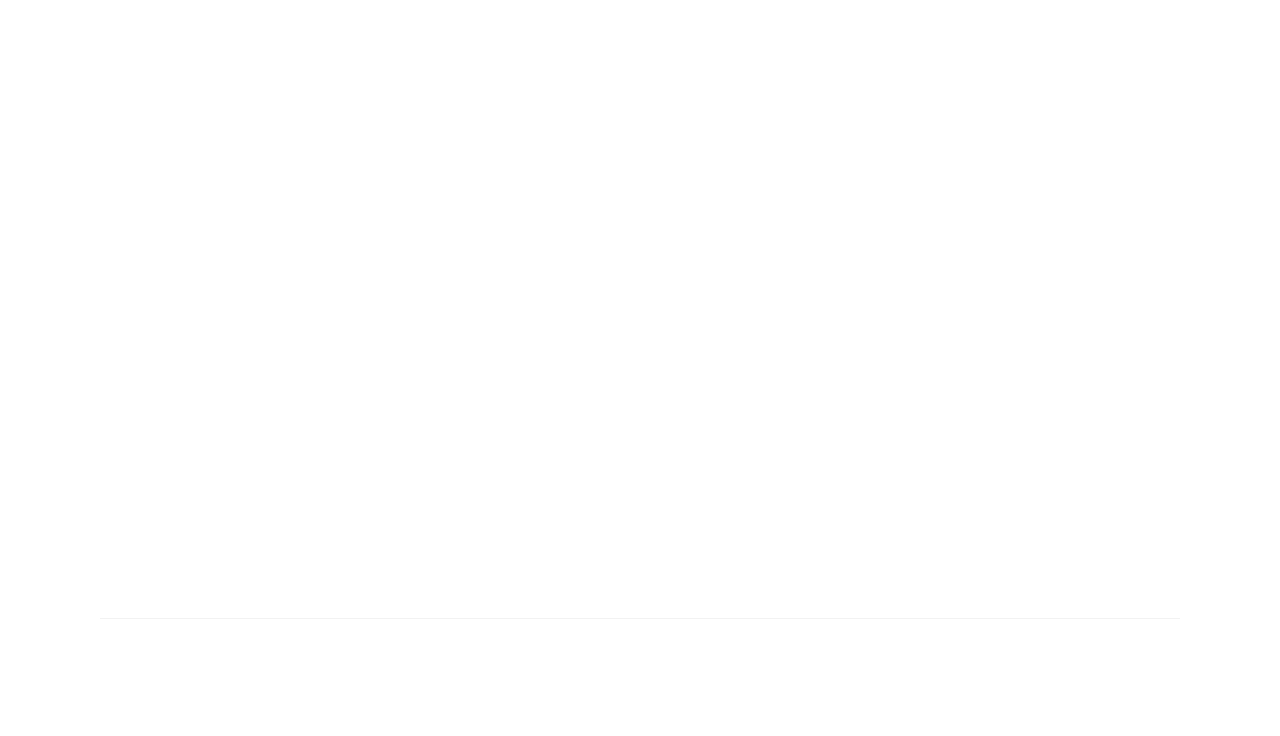
<file: page12.html>
<!DOCTYPE html>
<html  >
<head>
  <!-- Site made with Mobirise Website Builder v4.11.6, https://mobirise.com -->
  <meta charset="UTF-8">
  <meta http-equiv="X-UA-Compatible" content="IE=edge">
  <meta name="generator" content="Mobirise v4.11.6, mobirise.com">
  <meta name="viewport" content="width=device-width, initial-scale=1, minimum-scale=1">
  <link rel="shortcut icon" href="assets/images/logo26.png" type="image/x-icon">
  <meta name="description" content="Web Page Creator Description">
  
  <title>singkaban</title>
  <link rel="stylesheet" href="assets/web/assets/mobirise-icons/mobirise-icons.css">
  <link rel="stylesheet" href="assets/web/assets/mobirise-icons2/mobirise2.css">
  <link rel="stylesheet" href="assets/bootstrap/css/bootstrap.min.css">
  <link rel="stylesheet" href="assets/bootstrap/css/bootstrap-grid.min.css">
  <link rel="stylesheet" href="assets/bootstrap/css/bootstrap-reboot.min.css">
  <link rel="stylesheet" href="assets/dropdown/css/style.css">
  <link rel="stylesheet" href="assets/animatecss/animate.min.css">
  <link rel="stylesheet" href="assets/tether/tether.min.css">
  <link rel="stylesheet" href="assets/socicon/css/styles.css">
  <link rel="stylesheet" href="assets/theme/css/style.css">
  <link rel="preload" as="style" href="assets/mobirise/css/mbr-additional.css"><link rel="stylesheet" href="assets/mobirise/css/mbr-additional.css" type="text/css">
  
  
  
</head>
<body>
  <section class="menu cid-rIOSOVsZXN" once="menu" id="menu1-39">

    

    <nav class="navbar navbar-expand beta-menu navbar-dropdown align-items-center navbar-fixed-top collapsed bg-color transparent">
        <button class="navbar-toggler navbar-toggler-right" type="button" data-toggle="collapse" data-target="#navbarSupportedContent" aria-controls="navbarSupportedContent" aria-expanded="false" aria-label="Toggle navigation">
            <div class="hamburger">
                <span></span>
                <span></span>
                <span></span>
                <span></span>
            </div>
        </button>
        <div class="menu-logo">
            <div class="navbar-brand">
                
                <span class="navbar-caption-wrap"><a class="navbar-caption text-black display-2" href="index.html">Malolos-Mahiwagang Lubos</a></span>
            </div>
        </div>
        <div class="collapse navbar-collapse" id="navbarSupportedContent">
            
            <div class="navbar-buttons mbr-section-btn"><a class="btn btn-sm btn-primary display-4" href="index.html"><span class="mobi-mbri mobi-mbri-home mbr-iconfont mbr-iconfont-btn"></span>Home Page&nbsp;<br></a> <a class="btn btn-sm btn-primary display-4" href="index.html#step3-3n">Places to Visit&nbsp;<br></a> <a class="btn btn-sm btn-primary display-4" href="index.html#slider1-5">Delicacies&nbsp;<br></a> <a class="btn btn-sm btn-primary display-4" href="index.html#features18-7">Only in Malolos&nbsp;<br></a></div>
        </div>
    </nav>
</section>

<section class="engine"><a href="https://mobirise.info/w">html5 templates</a></section><section class="header6 cid-rJIZfgxzqJ mbr-fullscreen mbr-parallax-background" id="header6-3b">

    

    <div class="mbr-overlay" style="opacity: 0.5; background-color: rgb(35, 35, 35);">
    </div>

    <div class="container">
        <div class="row justify-content-md-center">
            <div class="mbr-white col-md-10">
                <h1 class="mbr-section-title align-center mbr-bold pb-3 mbr-fonts-style display-1">Singkaban</h1>
                
                
            </div>
        </div>
    </div>

    <div class="mbr-arrow hidden-sm-down" aria-hidden="true">
        <a href="#next">
            <i class="mbri-down mbr-iconfont"></i>
        </a>
    </div>
</section>

<section class="mbr-section article content1 cid-rJIZUV8bSO" id="content2-3d">

     

    <div class="container">
        <div class="media-container-row">
            <div class="mbr-text col-12 col-md-8 mbr-fonts-style display-7">
                <blockquote><strong>Singkaban Festival is considered the biggest and the longest festival held in Bulacan. It is also named as the Mother of all the Festivals held in the province for its celebration caters the combination of different festivals like the Gulay Festival of San Ildefonso, Halamanan of Guiguinto, Buntal Hat of Baliwag, Goto Festival of Plaridel, Minasa Festival of Bustos, Baro't saya Festival of Pandi, Carabao Festival of Pulilan, and etc.</strong></blockquote>
            </div>
        </div>
    </div>
</section>

<section class="mbr-section article content1 cid-rJJ06Vb5Vd" id="content1-3g">
    
     

    <div class="container">
        <div class="media-container-row">
            <div class="mbr-text col-12 mbr-fonts-style display-7 col-md-8"><strong>It has been almost three decades since the first Singakaban festival was held. It was always successfully celebrated by Bulakenyos.</strong></div>
        </div>
    </div>
</section>

<section class="cid-rJIZvpMGMP" id="image3-3c">

    

    <figure class="mbr-figure container">
            <div class="image-block" style="width: 80%;">
                <img src="assets/images/opening-ceremony-hon.-daniel-fernando-singkaban-festival-2019-768x510.jpg" width="1400" alt="Mobirise" title="">
                
            </div>
    </figure>
</section>

<section class="cid-rKVigqZkbV" id="image3-4n">

    

    <figure class="mbr-figure container">
            <div class="image-block" style="width: 80%;">
                <img src="assets/images/smile-14-1000x667.jpg" width="1400" alt="Mobirise" title="">
                
            </div>
    </figure>
</section>

<section class="cid-rKVigXKTT3" id="image3-4o">

    

    <figure class="mbr-figure container">
            <div class="image-block" style="width: 80%;">
                <img src="assets/images/15349473468-9c6399e628-b-1024x683.jpg" width="1400" alt="Mobirise" title="">
                
            </div>
    </figure>
</section>

<section class="footer3 cid-rJJ09KseNP" id="footer3-3h">

    

    

    <div class="container">
        <div class="media-container-row content">
            <div class="col-md-2 col-sm-4">
                <div class="mb-3 img-logo">
                    <a href="https://mobirise.co/">
                         <img src="assets/images/logo2.png" alt="Mobirise">
                    </a>
                </div>
                <p class="mbr-fonts-style foot-logo display-7">Heritage</p>
            </div>
            <div class="col-md-3 col-sm-4">
                <p class="mb-4 mbr-fonts-style foot-title display-7"></p>
                <p class="mbr-text mbr-links-column mbr-fonts-style display-7">
                    <a href="index.html#testimonials1-f" class="text-black">About us
                    </a><br><br><br></p>
            </div>
            <div class="col-md-3 col-sm-4">
                <p class="mb-4 mbr-fonts-style foot-title display-7">
                    CATEGORIES
                </p>
                <p class="mbr-text mbr-fonts-style mbr-links-column display-7"><a href="index.html#slider1-5" class="text-danger">Delicacies</a><br><a href="index.html#step3-3n" class="text-danger">Places to Visit</a><br><a href="index.html#features18-7" class="text-danger">Only in Malolos</a><br><br><br></p>
            </div>
            <div class="col-md-4 col-sm-12">
                <p class="mb-4 mbr-fonts-style foot-title display-7">
                    SUBSCRIBE
                </p>
                <p class="mbr-text form-text mbr-fonts-style display-7"></p>
                <div class="media-container-column" data-form-type="formoid">
                    <!---Formbuilder Form--->
                    <form action="https://mobirise.com/" method="POST" class="mbr-form form-with-styler" data-form-title="Mobirise Form"><input type="hidden" name="email" data-form-email="true" value="ZWT+Er0iemXlE3rcb4m8XQixIB6twkoPkrsz96WSCL0OmH5n729w31QUcRVkAcsdbQ5WmtDjLK67TH/5Cy+b4/XJM+9YaI7QngVGmztVnNeizHAPyxKPukO7+4hXUJ/m">
                        <div class="row form-inline justify-content-center">
                            <div hidden="hidden" data-form-alert="" class="alert alert-success col-12">Thanks for filling out the form!</div>
                            <div hidden="hidden" data-form-alert-danger="" class="alert alert-danger col-12">
                            </div>
                        </div>
                        <div class="dragArea row form-inline justify-content-center">
                            <div class="col-auto form-group " data-for="email">
                                <input type="email" name="email" placeholder="Email" data-form-field="Email" required="required" class="form-control input-sm input-inverse my-2 display-7" id="email-footer3-3h">
                            </div>
                            <div class="col-auto input-group-btn  m-2"><button type="submit" class="btn m-0 btn-primary display-4">Subscribe</button></div>
                        </div>
                    </form><!---Formbuilder Form--->
                </div>

            </div>
        </div>
        <div class="footer-lower">
            <div class="media-container-row">
                <div class="col-sm-12">
                    <hr>
                </div>
            </div>
            <div class="media-container-row">
                <div class="col-sm-6 copyright">
                    <p class="mbr-text mbr-fonts-style display-7">
                        © Copyright 2019 Mobirise - All Rights Reserved
                    </p>
                </div>
                <div class="col-md-6">
                    <div class="social-list align-right">
                        <div class="soc-item">
                            <a href="https://twitter.com/mobirise" target="_blank">
                                <span class="socicon-twitter socicon mbr-iconfont mbr-iconfont-social"></span>
                            </a>
                        </div>
                        <div class="soc-item">
                            <a href="https://www.facebook.com/pages/Mobirise/1616226671953247" target="_blank">
                                <span class="socicon-facebook socicon mbr-iconfont mbr-iconfont-social"></span>
                            </a>
                        </div>
                        <div class="soc-item">
                            <a href="https://www.youtube.com/c/mobirise" target="_blank">
                                <span class="socicon-youtube socicon mbr-iconfont mbr-iconfont-social"></span>
                            </a>
                        </div>
                        <div class="soc-item">
                            <a href="https://instagram.com/mobirise" target="_blank">
                                <span class="socicon-instagram socicon mbr-iconfont mbr-iconfont-social"></span>
                            </a>
                        </div>
                        <div class="soc-item">
                            <a href="https://plus.google.com/u/0/+Mobirise" target="_blank">
                                <span class="socicon-googleplus socicon mbr-iconfont mbr-iconfont-social"></span>
                            </a>
                        </div>
                        <div class="soc-item">
                            <a href="https://www.behance.net/Mobirise" target="_blank">
                                <span class="socicon-behance socicon mbr-iconfont mbr-iconfont-social"></span>
                            </a>
                        </div>
                    </div>
                </div>
            </div>
        </div>
    </div>
</section>


  <script src="assets/web/assets/jquery/jquery.min.js"></script>
  <script src="assets/popper/popper.min.js"></script>
  <script src="assets/bootstrap/js/bootstrap.min.js"></script>
  <script src="assets/smoothscroll/smooth-scroll.js"></script>
  <script src="assets/dropdown/js/nav-dropdown.js"></script>
  <script src="assets/dropdown/js/navbar-dropdown.js"></script>
  <script src="assets/touchswipe/jquery.touch-swipe.min.js"></script>
  <script src="assets/viewportchecker/jquery.viewportchecker.js"></script>
  <script src="assets/parallax/jarallax.min.js"></script>
  <script src="assets/tether/tether.min.js"></script>
  <script src="assets/theme/js/script.js"></script>
  <script src="assets/formoid/formoid.min.js"></script>
  
  
  <input name="animation" type="hidden">
  </body>
</html>
</file>
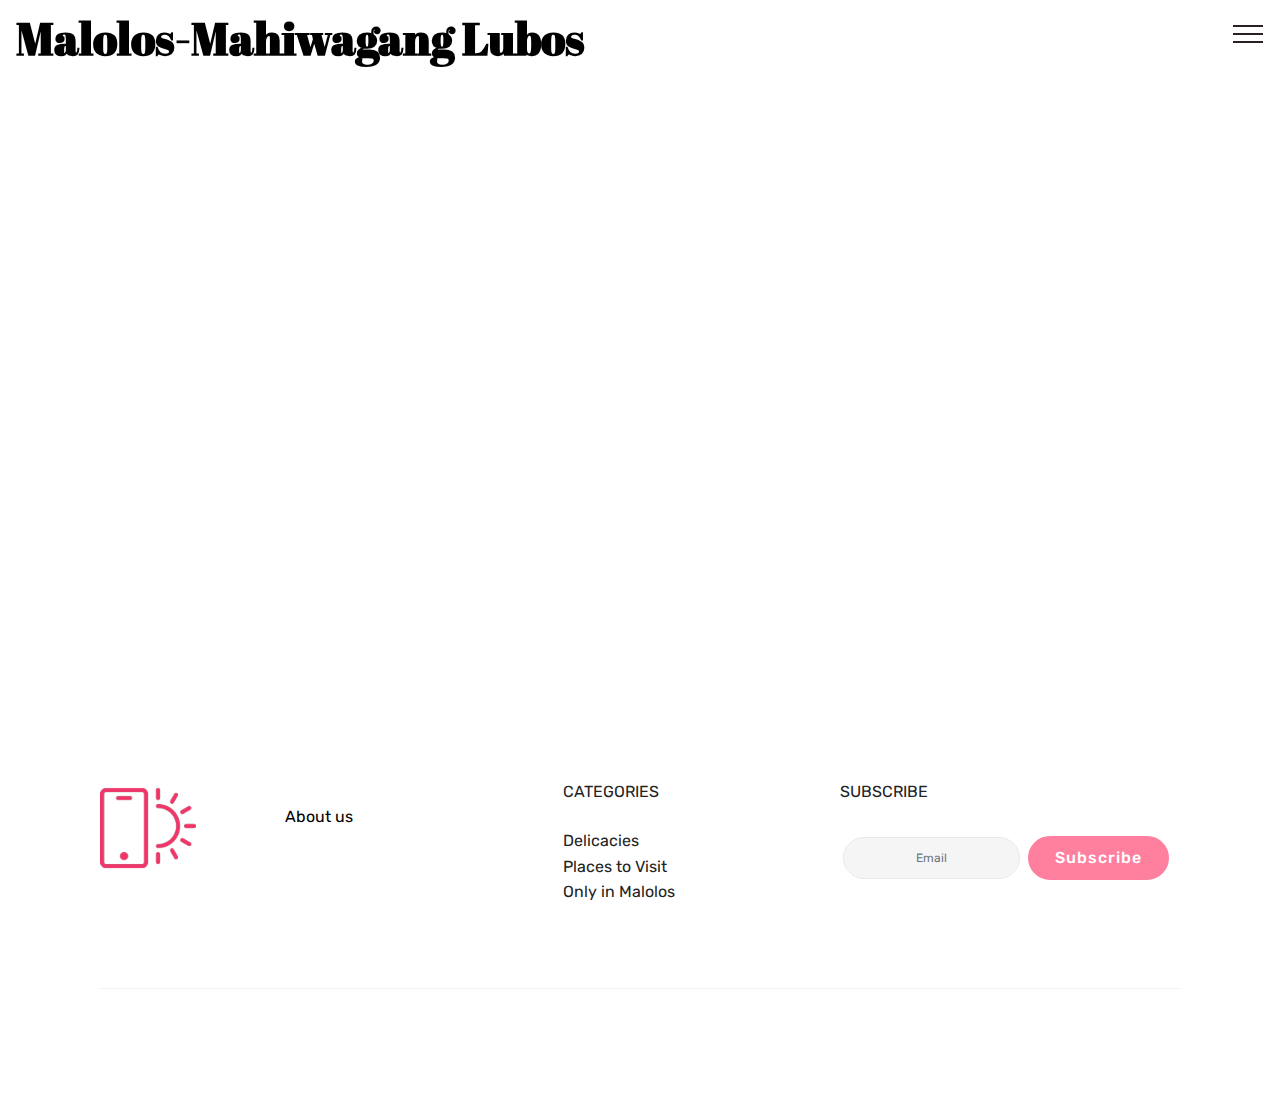
<file: page13.html>
<!DOCTYPE html>
<html  >
<head>
  <!-- Site made with Mobirise Website Builder v4.11.6, https://mobirise.com -->
  <meta charset="UTF-8">
  <meta http-equiv="X-UA-Compatible" content="IE=edge">
  <meta name="generator" content="Mobirise v4.11.6, mobirise.com">
  <meta name="viewport" content="width=device-width, initial-scale=1, minimum-scale=1">
  <link rel="shortcut icon" href="assets/images/logo26.png" type="image/x-icon">
  <meta name="description" content="Website Builder Description">
  
  <title>Places to Visit</title>
  <link rel="stylesheet" href="assets/web/assets/mobirise-icons/mobirise-icons.css">
  <link rel="stylesheet" href="assets/web/assets/mobirise-icons2/mobirise2.css">
  <link rel="stylesheet" href="assets/bootstrap/css/bootstrap.min.css">
  <link rel="stylesheet" href="assets/bootstrap/css/bootstrap-grid.min.css">
  <link rel="stylesheet" href="assets/bootstrap/css/bootstrap-reboot.min.css">
  <link rel="stylesheet" href="assets/dropdown/css/style.css">
  <link rel="stylesheet" href="assets/animatecss/animate.min.css">
  <link rel="stylesheet" href="assets/tether/tether.min.css">
  <link rel="stylesheet" href="assets/socicon/css/styles.css">
  <link rel="stylesheet" href="assets/theme/css/style.css">
  <link rel="preload" as="style" href="assets/mobirise/css/mbr-additional.css"><link rel="stylesheet" href="assets/mobirise/css/mbr-additional.css" type="text/css">
  
  
  
</head>
<body>
  <section class="menu cid-rIOSOVsZXN" once="menu" id="menu1-3l">

    

    <nav class="navbar navbar-expand beta-menu navbar-dropdown align-items-center navbar-fixed-top collapsed bg-color transparent">
        <button class="navbar-toggler navbar-toggler-right" type="button" data-toggle="collapse" data-target="#navbarSupportedContent" aria-controls="navbarSupportedContent" aria-expanded="false" aria-label="Toggle navigation">
            <div class="hamburger">
                <span></span>
                <span></span>
                <span></span>
                <span></span>
            </div>
        </button>
        <div class="menu-logo">
            <div class="navbar-brand">
                
                <span class="navbar-caption-wrap"><a class="navbar-caption text-black display-2" href="index.html">Malolos-Mahiwagang Lubos</a></span>
            </div>
        </div>
        <div class="collapse navbar-collapse" id="navbarSupportedContent">
            
            <div class="navbar-buttons mbr-section-btn"><a class="btn btn-sm btn-primary display-4" href="index.html"><span class="mobi-mbri mobi-mbri-home mbr-iconfont mbr-iconfont-btn"></span>Home Page&nbsp;<br></a> <a class="btn btn-sm btn-primary display-4" href="index.html#step3-3n">Places to Visit&nbsp;<br></a> <a class="btn btn-sm btn-primary display-4" href="index.html#slider1-5">Delicacies&nbsp;<br></a> <a class="btn btn-sm btn-primary display-4" href="index.html#features18-7">Only in Malolos&nbsp;<br></a></div>
        </div>
    </nav>
</section>

<section class="engine"><a href="https://mobirise.info/b">how to create your own site for free</a></section><section class="cid-rKKxsiJYSI" id="video2-41">

    
    
    <figure class="mbr-figure align-center">
        <div class="video-block" style="width: 100%;">
            <div><iframe class="mbr-embedded-video" src="https://www.youtube.com/embed/0tdWGZGUxEs?rel=0&amp;amp;showinfo=0&amp;autoplay=1&amp;loop=0" width="1280" height="720" frameborder="0" allowfullscreen></iframe></div>
        </div>
    </figure>
</section>

<section class="footer3 cid-rKVgtdutZP" id="footer3-4m">

    

    

    <div class="container">
        <div class="media-container-row content">
            <div class="col-md-2 col-sm-4">
                <div class="mb-3 img-logo">
                    <a href="https://mobirise.co/">
                         <img src="assets/images/logo2.png" alt="Mobirise">
                    </a>
                </div>
                <p class="mbr-fonts-style foot-logo display-7">Heritage</p>
            </div>
            <div class="col-md-3 col-sm-4">
                <p class="mb-4 mbr-fonts-style foot-title display-7"></p>
                <p class="mbr-text mbr-links-column mbr-fonts-style display-7">
                    <a href="index.html#testimonials1-f" class="text-black">About us
                    </a><br><br><br></p>
            </div>
            <div class="col-md-3 col-sm-4">
                <p class="mb-4 mbr-fonts-style foot-title display-7">
                    CATEGORIES
                </p>
                <p class="mbr-text mbr-fonts-style mbr-links-column display-7"><a href="index.html#slider1-5" class="text-danger">Delicacies</a><br><a href="index.html#step3-3n" class="text-danger">Places to Visit</a><br><a href="index.html#features18-7" class="text-danger">Only in Malolos</a><br><br><br></p>
            </div>
            <div class="col-md-4 col-sm-12">
                <p class="mb-4 mbr-fonts-style foot-title display-7">
                    SUBSCRIBE
                </p>
                <p class="mbr-text form-text mbr-fonts-style display-7"></p>
                <div class="media-container-column" data-form-type="formoid">
                    <!---Formbuilder Form--->
                    <form action="https://mobirise.com/" method="POST" class="mbr-form form-with-styler" data-form-title="Mobirise Form"><input type="hidden" name="email" data-form-email="true" value="nZEijwApOs0IMSkecDCvZYzWmbMHGytmeusLGERk2Kd6WiflpjTUNFxGKWzJ1SeTdnW0Sx7tQnOzIslHPMaCPp5+JzqFdqqro6mXDtc4gTDlesd5DGppvPAEVgBZpMBY">
                        <div class="row form-inline justify-content-center">
                            <div hidden="hidden" data-form-alert="" class="alert alert-success col-12">Thanks for filling out the form!</div>
                            <div hidden="hidden" data-form-alert-danger="" class="alert alert-danger col-12">
                            </div>
                        </div>
                        <div class="dragArea row form-inline justify-content-center">
                            <div class="col-auto form-group " data-for="email">
                                <input type="email" name="email" placeholder="Email" data-form-field="Email" required="required" class="form-control input-sm input-inverse my-2 display-7" id="email-footer3-4m">
                            </div>
                            <div class="col-auto input-group-btn  m-2"><button type="submit" class="btn m-0 btn-primary display-4">Subscribe</button></div>
                        </div>
                    </form><!---Formbuilder Form--->
                </div>

            </div>
        </div>
        <div class="footer-lower">
            <div class="media-container-row">
                <div class="col-sm-12">
                    <hr>
                </div>
            </div>
            <div class="media-container-row">
                <div class="col-sm-6 copyright">
                    <p class="mbr-text mbr-fonts-style display-7">
                        © Copyright 2019 Mobirise - All Rights Reserved
                    </p>
                </div>
                <div class="col-md-6">
                    <div class="social-list align-right">
                        <div class="soc-item">
                            <a href="https://twitter.com/mobirise" target="_blank">
                                <span class="socicon-twitter socicon mbr-iconfont mbr-iconfont-social"></span>
                            </a>
                        </div>
                        <div class="soc-item">
                            <a href="https://www.facebook.com/pages/Mobirise/1616226671953247" target="_blank">
                                <span class="socicon-facebook socicon mbr-iconfont mbr-iconfont-social"></span>
                            </a>
                        </div>
                        <div class="soc-item">
                            <a href="https://www.youtube.com/c/mobirise" target="_blank">
                                <span class="socicon-youtube socicon mbr-iconfont mbr-iconfont-social"></span>
                            </a>
                        </div>
                        <div class="soc-item">
                            <a href="https://instagram.com/mobirise" target="_blank">
                                <span class="socicon-instagram socicon mbr-iconfont mbr-iconfont-social"></span>
                            </a>
                        </div>
                        <div class="soc-item">
                            <a href="https://plus.google.com/u/0/+Mobirise" target="_blank">
                                <span class="socicon-googleplus socicon mbr-iconfont mbr-iconfont-social"></span>
                            </a>
                        </div>
                        <div class="soc-item">
                            <a href="https://www.behance.net/Mobirise" target="_blank">
                                <span class="socicon-behance socicon mbr-iconfont mbr-iconfont-social"></span>
                            </a>
                        </div>
                    </div>
                </div>
            </div>
        </div>
    </div>
</section>


  <script src="assets/web/assets/jquery/jquery.min.js"></script>
  <script src="assets/popper/popper.min.js"></script>
  <script src="assets/bootstrap/js/bootstrap.min.js"></script>
  <script src="assets/smoothscroll/smooth-scroll.js"></script>
  <script src="assets/dropdown/js/nav-dropdown.js"></script>
  <script src="assets/dropdown/js/navbar-dropdown.js"></script>
  <script src="assets/touchswipe/jquery.touch-swipe.min.js"></script>
  <script src="assets/viewportchecker/jquery.viewportchecker.js"></script>
  <script src="assets/tether/tether.min.js"></script>
  <script src="assets/theme/js/script.js"></script>
  <script src="assets/formoid/formoid.min.js"></script>
  
  
  <input name="animation" type="hidden">
  </body>
</html>
</file>
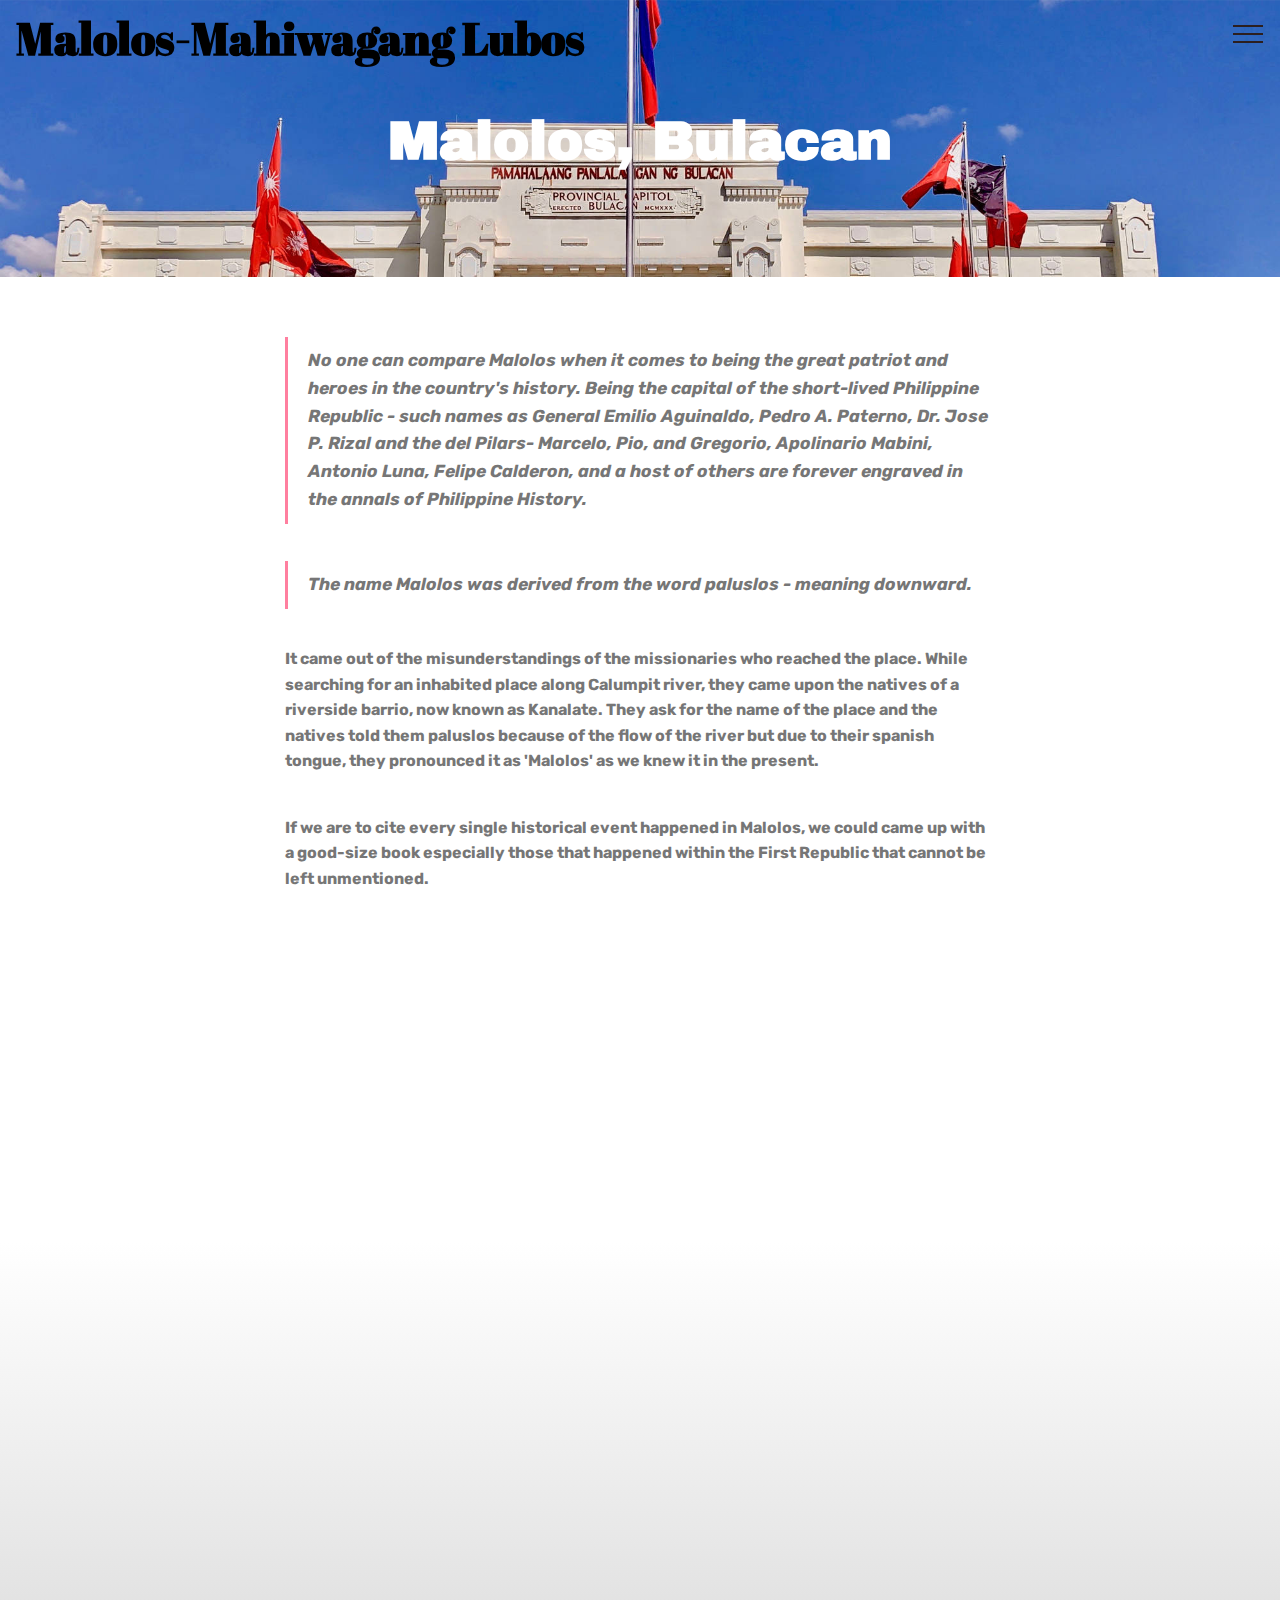
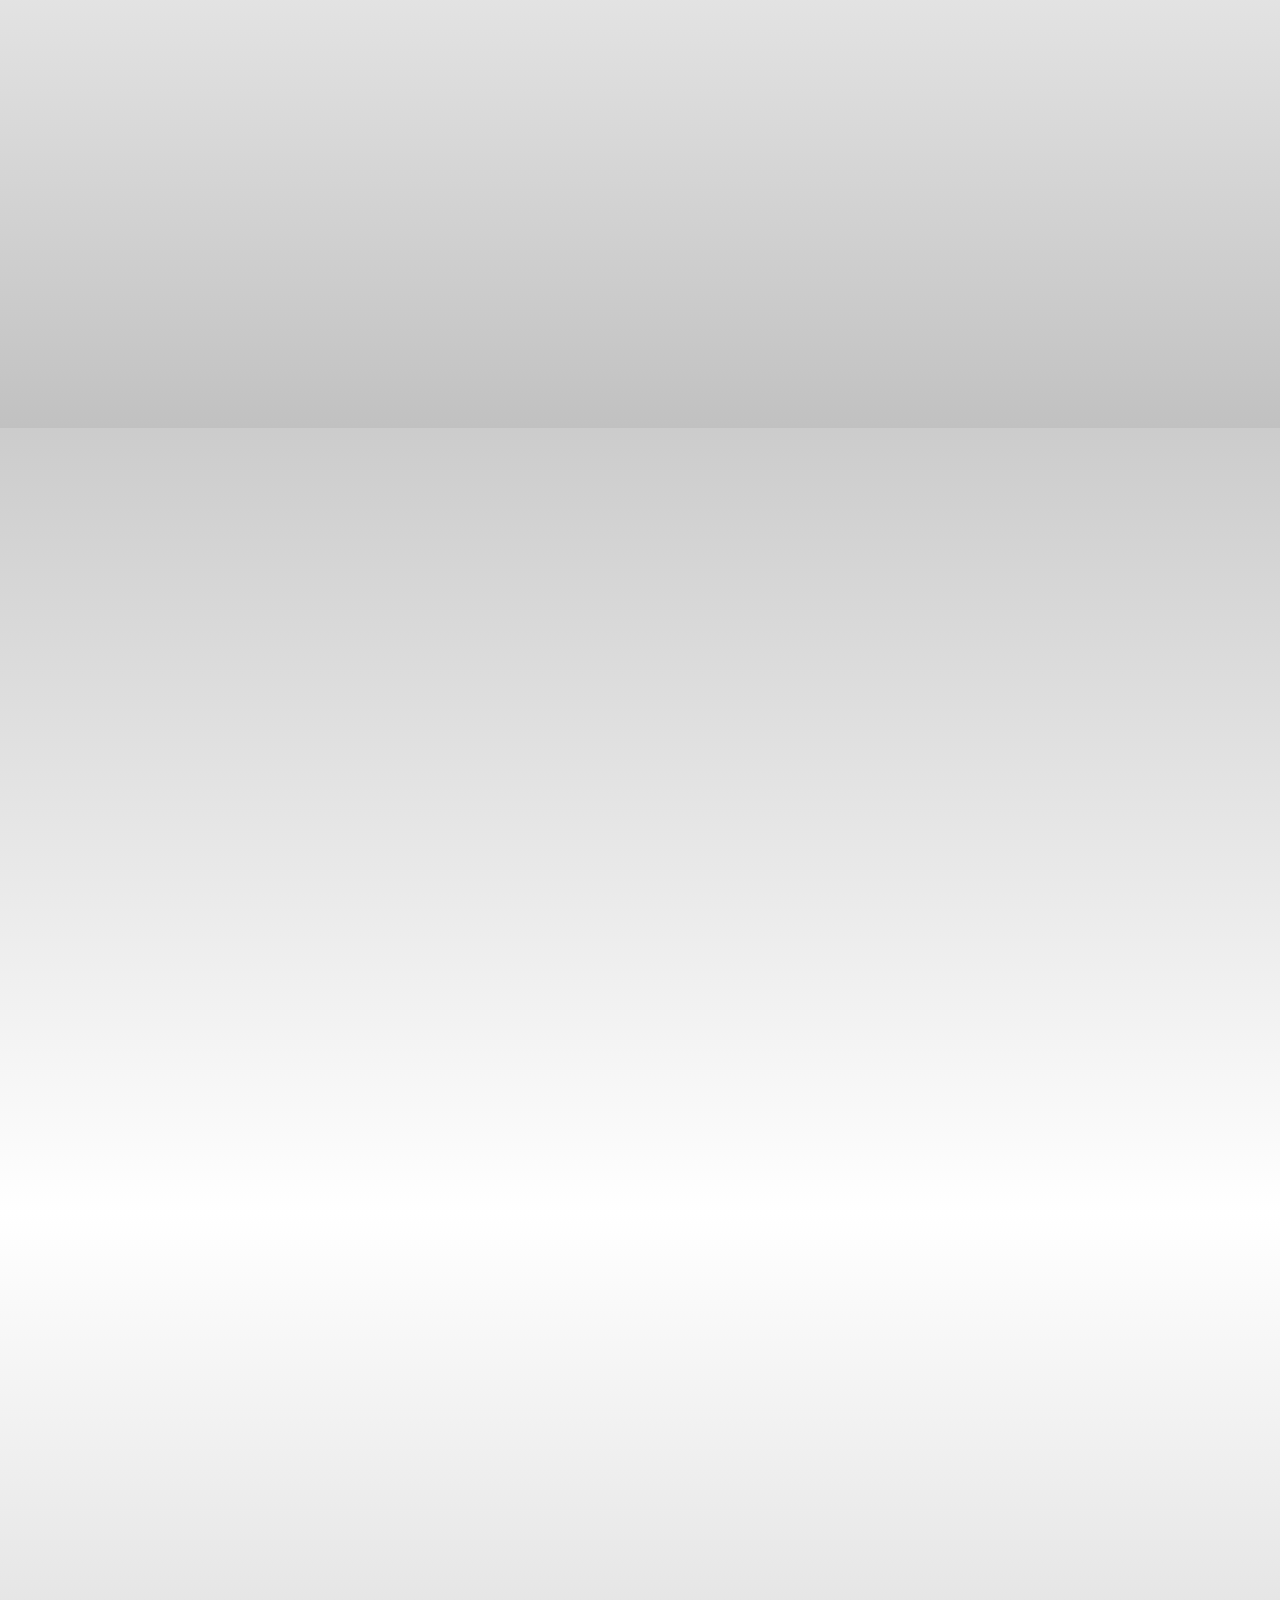
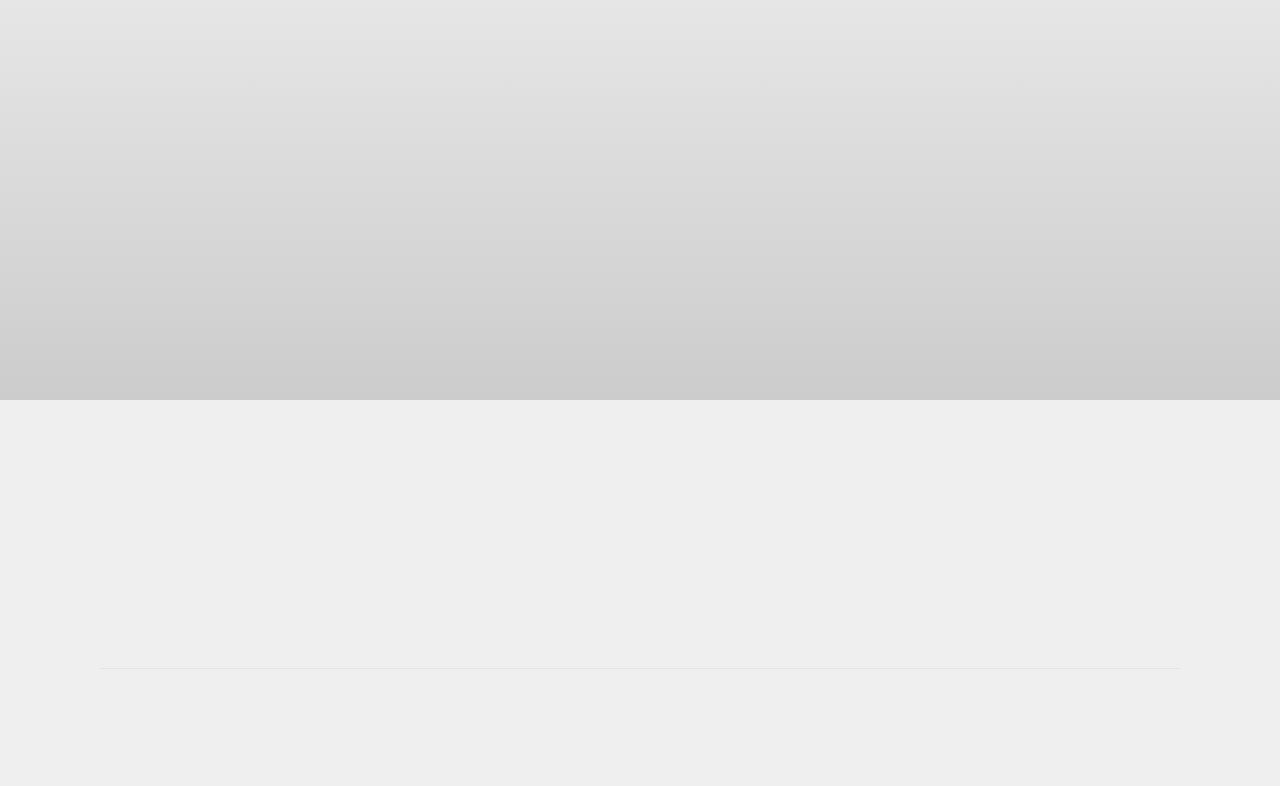
<file: page14.html>
<!DOCTYPE html>
<html  >
<head>
  <!-- Site made with Mobirise Website Builder v4.11.6, https://mobirise.com -->
  <meta charset="UTF-8">
  <meta http-equiv="X-UA-Compatible" content="IE=edge">
  <meta name="generator" content="Mobirise v4.11.6, mobirise.com">
  <meta name="viewport" content="width=device-width, initial-scale=1, minimum-scale=1">
  <link rel="shortcut icon" href="assets/images/logo26.png" type="image/x-icon">
  <meta name="description" content="Web Creator Description">
  
  <title>About Malolos</title>
  <link rel="stylesheet" href="assets/web/assets/mobirise-icons/mobirise-icons.css">
  <link rel="stylesheet" href="assets/web/assets/mobirise-icons2/mobirise2.css">
  <link rel="stylesheet" href="assets/bootstrap/css/bootstrap.min.css">
  <link rel="stylesheet" href="assets/bootstrap/css/bootstrap-grid.min.css">
  <link rel="stylesheet" href="assets/bootstrap/css/bootstrap-reboot.min.css">
  <link rel="stylesheet" href="assets/dropdown/css/style.css">
  <link rel="stylesheet" href="assets/animatecss/animate.min.css">
  <link rel="stylesheet" href="assets/tether/tether.min.css">
  <link rel="stylesheet" href="assets/socicon/css/styles.css">
  <link rel="stylesheet" href="assets/theme/css/style.css">
  <link rel="preload" as="style" href="assets/mobirise/css/mbr-additional.css"><link rel="stylesheet" href="assets/mobirise/css/mbr-additional.css" type="text/css">
  
  
  
</head>
<body>
  <section class="menu cid-rIOSOVsZXN" once="menu" id="menu1-42">

    

    <nav class="navbar navbar-expand beta-menu navbar-dropdown align-items-center navbar-fixed-top collapsed bg-color transparent">
        <button class="navbar-toggler navbar-toggler-right" type="button" data-toggle="collapse" data-target="#navbarSupportedContent" aria-controls="navbarSupportedContent" aria-expanded="false" aria-label="Toggle navigation">
            <div class="hamburger">
                <span></span>
                <span></span>
                <span></span>
                <span></span>
            </div>
        </button>
        <div class="menu-logo">
            <div class="navbar-brand">
                
                <span class="navbar-caption-wrap"><a class="navbar-caption text-black display-2" href="index.html">Malolos-Mahiwagang Lubos</a></span>
            </div>
        </div>
        <div class="collapse navbar-collapse" id="navbarSupportedContent">
            <ul class="navbar-nav nav-dropdown" data-app-modern-menu="true"><li class="nav-item dropdown">
                    <a class="nav-link link text-white dropdown-toggle display-4" href="page1.html" data-toggle="dropdown-submenu" aria-expanded="false" target="_blank">
                        <span class="mbri-home mbr-iconfont mbr-iconfont-btn"></span>
                        Services
                    </a>
                </li>
                <li class="nav-item">
                    <a class="nav-link link text-white display-4" href="https://mobirise.co">
                        <span class="mbri-search mbr-iconfont mbr-iconfont-btn"></span>
                        About Us
                    </a>
                </li></ul>
            <div class="navbar-buttons mbr-section-btn"><a class="btn btn-sm btn-primary display-4" href="index.html"><span class="mobi-mbri mobi-mbri-home mbr-iconfont mbr-iconfont-btn"></span>Home Page&nbsp;<br></a> <a class="btn btn-sm btn-primary display-4" href="index.html">Places to Visit&nbsp;<br></a> <a class="btn btn-sm btn-primary display-4" href="index.html">Delicacies&nbsp;<br></a> <a class="btn btn-sm btn-primary display-4" href="index.html">Only in Malolos&nbsp;<br></a></div>
        </div>
    </nav>
</section>

<section class="engine"><a href="https://mobirise.info/u">bootstrap html templates</a></section><section class="mbr-section content5 cid-rKLsmg40Op mbr-parallax-background" id="content5-45">

    

    

    <div class="container">
        <div class="media-container-row">
            <div class="title col-12 col-md-8">
                <h2 class="align-center mbr-bold mbr-white pb-3 mbr-fonts-style display-1"><br>Malolos, Bulacan</h2>
                <h3 class="mbr-section-subtitle align-center mbr-light mbr-white pb-3 mbr-fonts-style display-5"></h3>
                
                
            </div>
        </div>
    </div>
</section>

<section class="mbr-section article content1 cid-rKLsW16hdP" id="content2-46">

     

    <div class="container">
        <div class="media-container-row">
            <div class="mbr-text col-12 col-md-8 mbr-fonts-style display-7">
                <blockquote><strong>No one can compare Malolos when it comes to being the great patriot and heroes in the country's history. Being the capital of the short-lived Philippine Republic - such names as General Emilio Aguinaldo, Pedro A. Paterno, Dr. Jose P. Rizal and the del Pilars- Marcelo, Pio, and Gregorio, Apolinario Mabini, Antonio Luna, Felipe Calderon, and a host of others are forever engraved in the annals of Philippine History.</strong></blockquote><blockquote><strong>The name Malolos was derived from the word paluslos - meaning downward.</strong></blockquote>
            </div>
        </div>
    </div>
</section>

<section class="mbr-section article content1 cid-rKLsWDfeEn" id="content1-47">
    
     

    <div class="container">
        <div class="media-container-row">
            <div class="mbr-text col-12 mbr-fonts-style display-7 col-md-8"><strong>It came out of the misunderstandings of the missionaries who reached the place. While searching for an inhabited place along Calumpit river, they came upon the natives of a riverside barrio, now known as Kanalate. They ask for the name of the place and the natives told them paluslos because of the flow of the river but due to their spanish tongue, they pronounced it as 'Malolos' as we knew it in the present.&nbsp;</strong><div><strong><br></strong></div></div>
        </div>
    </div>
</section>

<section class="mbr-section article content1 cid-rKLsZG809q" id="content1-48">
    
     

    <div class="container">
        <div class="media-container-row">
            <div class="mbr-text col-12 mbr-fonts-style display-7 col-md-8"><strong>If we are to cite every single historical event happened in Malolos, we could came up with a good-size book especially those that happened within the First Republic that cannot be left unmentioned.&nbsp;</strong></div>
        </div>
    </div>
</section>

<section class="mbr-section content7 cid-rKLtAF4Y8a" id="content7-49">
          
    

    <div class="container">
        <div class="media-container-row">
            <div class="col-12 col-md-8">
                <div class="media-container-row">
                    <div class="media-content">
                        <div class="mbr-section-text">
                            <p class="mbr-text align-right mb-0 mbr-fonts-style display-7">The wealth of malolos is not only because of their great land area and their water resources but also because of the people's diligence and ingenuity as well. Another major factor of the city's growth is the opening of Manila-Dagupan railway in 1892. Also, in proximity to industries and business centers, with a 42-kilometer distance within the Metro, they are really inevitable to escape metropolitan thoughts and lifestyles.<br><br></p>
                        </div>
                    </div>
                    <div class="mbr-figure" style="width: 60%;">
                     <img src="assets/images/img-3959-346x260.jpg" alt="Mobirise" title="">  
                    </div>
                </div>
            </div>
        </div>
    </div>
</section>

<section class="cid-rKLA0sBAPx" id="image3-4j">

    

    <figure class="mbr-figure container">
            <div class="image-block" style="width: 80%;">
                <img src="assets/images/img-3963-1488x1116.jpg" width="1400" alt="Mobirise" title="">
                
            </div>
    </figure>
</section>

<section class="cid-rKLAk5RhaE" id="image3-4k">

    

    <figure class="mbr-figure container">
            <div class="image-block" style="width: 80%;">
                <img src="assets/images/img-3945-1488x1116.jpg" width="1400" alt="Mobirise" title="">
                
            </div>
    </figure>
</section>

<section class="cid-rKLAudvPGh" id="image3-4l">

    

    <figure class="mbr-figure container">
            <div class="image-block" style="width: 80%;">
                <img src="assets/images/img-e3970-1488x1116.jpg" width="1400" alt="Mobirise" title="">
                
            </div>
    </figure>
</section>

<section class="footer3 cid-rKLufbTJi3" id="footer3-4b">

    

    

    <div class="container">
        <div class="media-container-row content">
            <div class="col-md-2 col-sm-4">
                <div class="mb-3 img-logo">
                    <a href="https://mobirise.co/">
                         <img src="assets/images/logo2.png" alt="Mobirise">
                    </a>
                </div>
                <p class="mbr-fonts-style foot-logo display-7">Heritage</p>
            </div>
            <div class="col-md-3 col-sm-4">
                <p class="mb-4 mbr-fonts-style foot-title display-7"></p>
                <p class="mbr-text mbr-links-column mbr-fonts-style display-7">
                    <a href="index.html#testimonials1-f" class="text-black">About us
                    </a><br><br><br></p>
            </div>
            <div class="col-md-3 col-sm-4">
                <p class="mb-4 mbr-fonts-style foot-title display-7">
                    CATEGORIES
                </p>
                <p class="mbr-text mbr-fonts-style mbr-links-column display-7"><a href="index.html#slider1-5" class="text-danger">Delicacies</a><br><a href="index.html#step3-3n" class="text-danger">Places to Visit</a><br><a href="index.html#features18-7" class="text-danger">Only in Malolos</a><br><br><br></p>
            </div>
            <div class="col-md-4 col-sm-12">
                <p class="mb-4 mbr-fonts-style foot-title display-7">
                    SUBSCRIBE
                </p>
                <p class="mbr-text form-text mbr-fonts-style display-7"></p>
                <div class="media-container-column" data-form-type="formoid">
                    <!---Formbuilder Form--->
                    <form action="https://mobirise.com/" method="POST" class="mbr-form form-with-styler" data-form-title="Mobirise Form"><input type="hidden" name="email" data-form-email="true" value="Gci8ir0F0lWwjrxJIFnTfwH7PePXkdUacQu8qWFm564a72OZFf46iqPEjHyoY3ciEztj7NPfBOiureFWqcpWMSTskpU3lPoDdsDgWaQpCkC7uWiHbH1AycSyMi62+xBC">
                        <div class="row form-inline justify-content-center">
                            <div hidden="hidden" data-form-alert="" class="alert alert-success col-12">Thanks for filling out the form!</div>
                            <div hidden="hidden" data-form-alert-danger="" class="alert alert-danger col-12">
                            </div>
                        </div>
                        <div class="dragArea row form-inline justify-content-center">
                            <div class="col-auto form-group " data-for="email">
                                <input type="email" name="email" placeholder="Email" data-form-field="Email" required="required" class="form-control input-sm input-inverse my-2 display-7" id="email-footer3-4b">
                            </div>
                            <div class="col-auto input-group-btn  m-2"><button type="submit" class="btn m-0 btn-primary display-4">Subscribe</button></div>
                        </div>
                    </form><!---Formbuilder Form--->
                </div>

            </div>
        </div>
        <div class="footer-lower">
            <div class="media-container-row">
                <div class="col-sm-12">
                    <hr>
                </div>
            </div>
            <div class="media-container-row">
                <div class="col-sm-6 copyright">
                    <p class="mbr-text mbr-fonts-style display-7">
                        © Copyright 2019 Mobirise - All Rights Reserved
                    </p>
                </div>
                <div class="col-md-6">
                    <div class="social-list align-right">
                        <div class="soc-item">
                            <a href="https://twitter.com/mobirise" target="_blank">
                                <span class="socicon-twitter socicon mbr-iconfont mbr-iconfont-social"></span>
                            </a>
                        </div>
                        <div class="soc-item">
                            <a href="https://www.facebook.com/pages/Mobirise/1616226671953247" target="_blank">
                                <span class="socicon-facebook socicon mbr-iconfont mbr-iconfont-social"></span>
                            </a>
                        </div>
                        <div class="soc-item">
                            <a href="https://www.youtube.com/c/mobirise" target="_blank">
                                <span class="socicon-youtube socicon mbr-iconfont mbr-iconfont-social"></span>
                            </a>
                        </div>
                        <div class="soc-item">
                            <a href="https://instagram.com/mobirise" target="_blank">
                                <span class="socicon-instagram socicon mbr-iconfont mbr-iconfont-social"></span>
                            </a>
                        </div>
                        <div class="soc-item">
                            <a href="https://plus.google.com/u/0/+Mobirise" target="_blank">
                                <span class="socicon-googleplus socicon mbr-iconfont mbr-iconfont-social"></span>
                            </a>
                        </div>
                        <div class="soc-item">
                            <a href="https://www.behance.net/Mobirise" target="_blank">
                                <span class="socicon-behance socicon mbr-iconfont mbr-iconfont-social"></span>
                            </a>
                        </div>
                    </div>
                </div>
            </div>
        </div>
    </div>
</section>


  <script src="assets/web/assets/jquery/jquery.min.js"></script>
  <script src="assets/popper/popper.min.js"></script>
  <script src="assets/bootstrap/js/bootstrap.min.js"></script>
  <script src="assets/smoothscroll/smooth-scroll.js"></script>
  <script src="assets/dropdown/js/nav-dropdown.js"></script>
  <script src="assets/dropdown/js/navbar-dropdown.js"></script>
  <script src="assets/touchswipe/jquery.touch-swipe.min.js"></script>
  <script src="assets/viewportchecker/jquery.viewportchecker.js"></script>
  <script src="assets/parallax/jarallax.min.js"></script>
  <script src="assets/tether/tether.min.js"></script>
  <script src="assets/theme/js/script.js"></script>
  <script src="assets/formoid/formoid.min.js"></script>
  
  
  <input name="animation" type="hidden">
  </body>
</html>
</file>
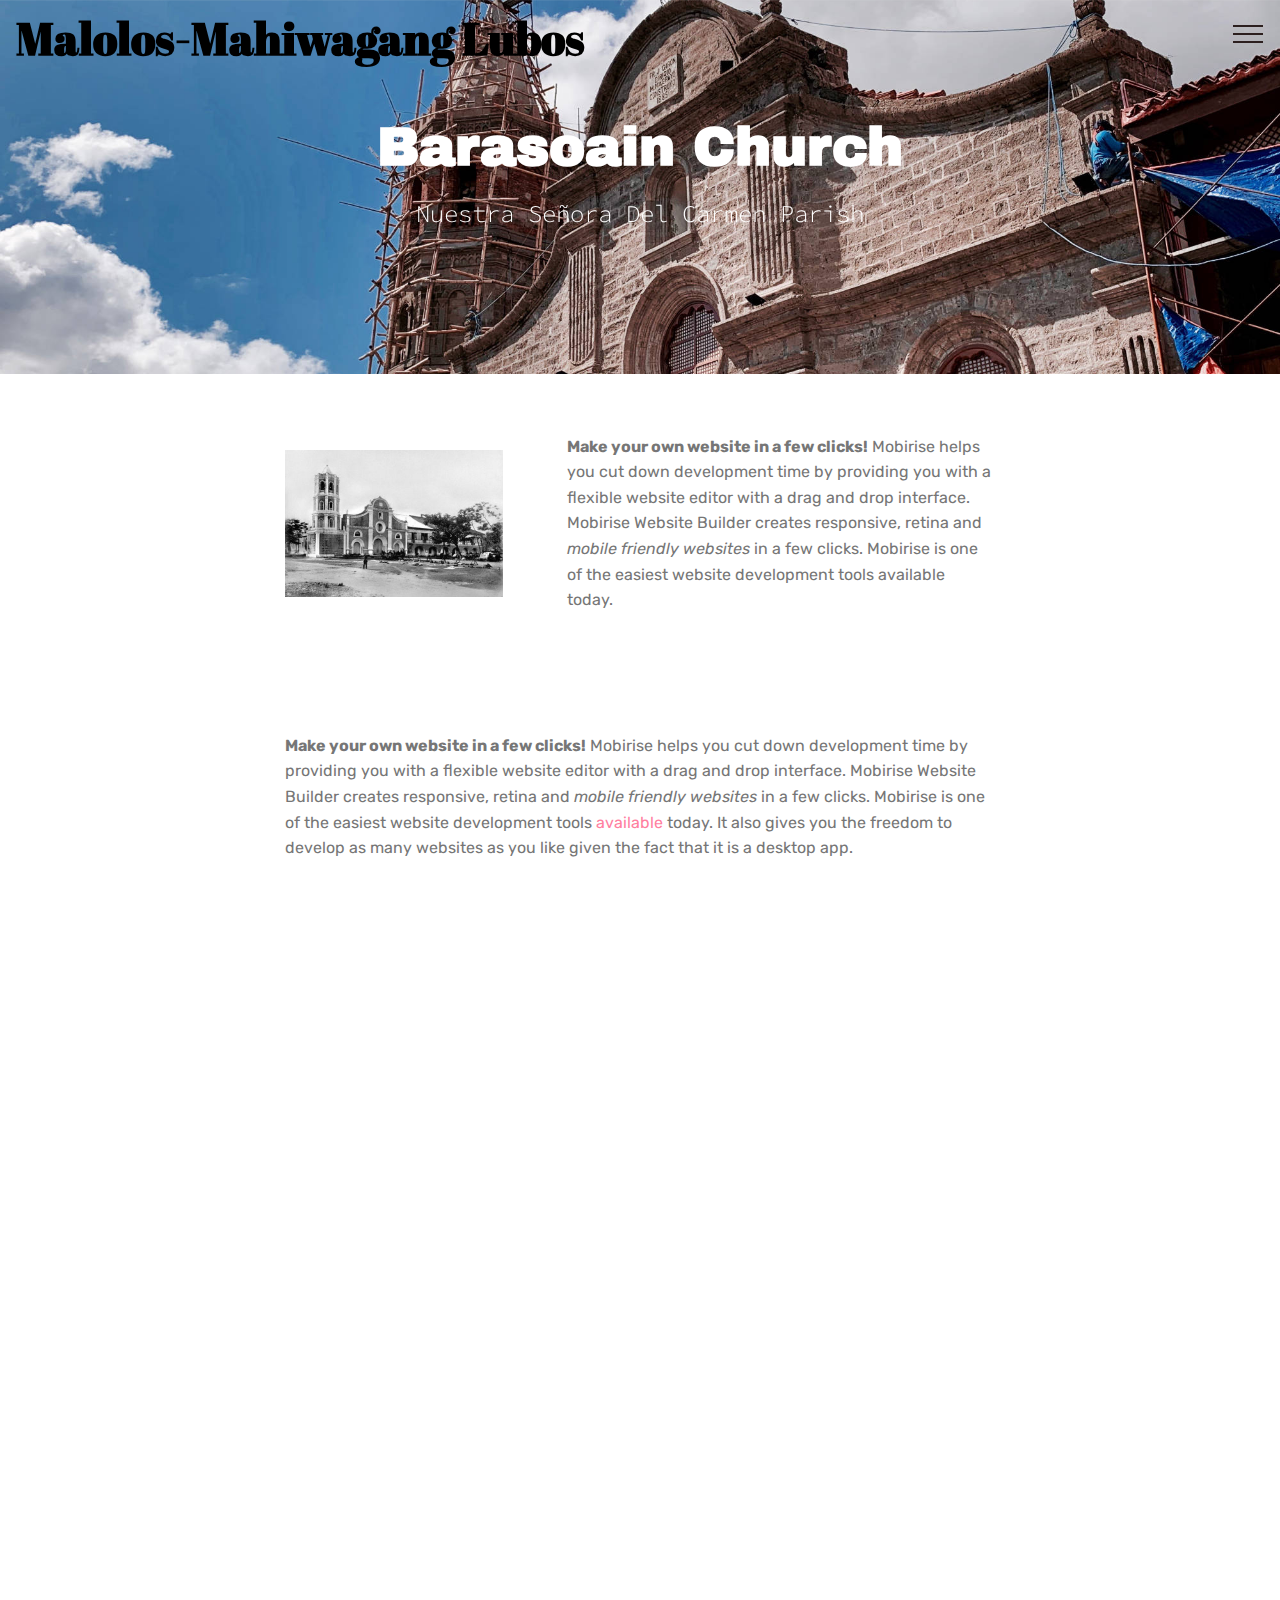
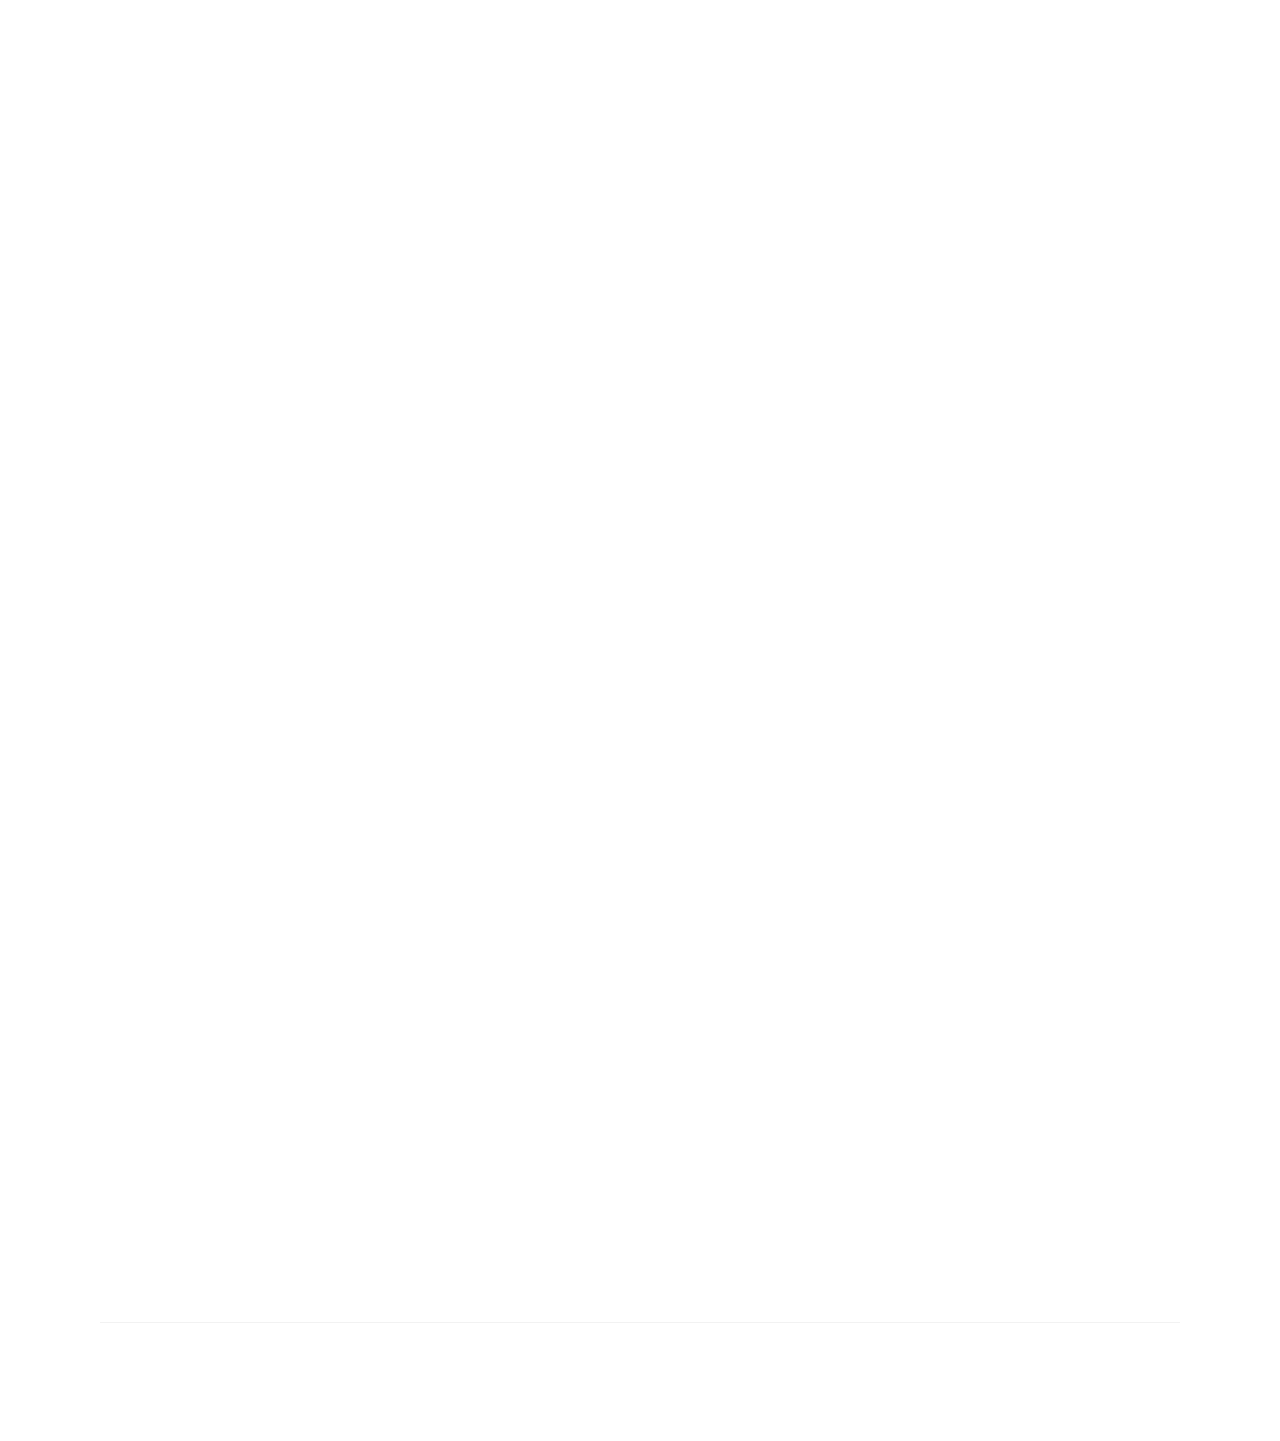
<file: page2.html>
<!DOCTYPE html>
<html  >
<head>
  <!-- Site made with Mobirise Website Builder v4.11.6, https://mobirise.com -->
  <meta charset="UTF-8">
  <meta http-equiv="X-UA-Compatible" content="IE=edge">
  <meta name="generator" content="Mobirise v4.11.6, mobirise.com">
  <meta name="viewport" content="width=device-width, initial-scale=1, minimum-scale=1">
  <link rel="shortcut icon" href="assets/images/logo26.png" type="image/x-icon">
  <meta name="description" content="Website Builder Description">
  
  <title>Barasoain</title>
  <link rel="stylesheet" href="assets/web/assets/mobirise-icons/mobirise-icons.css">
  <link rel="stylesheet" href="assets/web/assets/mobirise-icons2/mobirise2.css">
  <link rel="stylesheet" href="assets/bootstrap/css/bootstrap.min.css">
  <link rel="stylesheet" href="assets/bootstrap/css/bootstrap-grid.min.css">
  <link rel="stylesheet" href="assets/bootstrap/css/bootstrap-reboot.min.css">
  <link rel="stylesheet" href="assets/animatecss/animate.min.css">
  <link rel="stylesheet" href="assets/dropdown/css/style.css">
  <link rel="stylesheet" href="assets/tether/tether.min.css">
  <link rel="stylesheet" href="assets/socicon/css/styles.css">
  <link rel="stylesheet" href="assets/theme/css/style.css">
  <link rel="preload" as="style" href="assets/mobirise/css/mbr-additional.css"><link rel="stylesheet" href="assets/mobirise/css/mbr-additional.css" type="text/css">
  
  
  
</head>
<body>
  <section class="menu cid-rIOSOVsZXN" once="menu" id="menu1-l">

    

    <nav class="navbar navbar-expand beta-menu navbar-dropdown align-items-center navbar-fixed-top collapsed bg-color transparent">
        <button class="navbar-toggler navbar-toggler-right" type="button" data-toggle="collapse" data-target="#navbarSupportedContent" aria-controls="navbarSupportedContent" aria-expanded="false" aria-label="Toggle navigation">
            <div class="hamburger">
                <span></span>
                <span></span>
                <span></span>
                <span></span>
            </div>
        </button>
        <div class="menu-logo">
            <div class="navbar-brand">
                
                <span class="navbar-caption-wrap"><a class="navbar-caption text-black display-2" href="index.html">Malolos-Mahiwagang Lubos</a></span>
            </div>
        </div>
        <div class="collapse navbar-collapse" id="navbarSupportedContent">
            
            <div class="navbar-buttons mbr-section-btn"><a class="btn btn-sm btn-primary display-4" href="index.html"><span class="mobi-mbri mobi-mbri-home mbr-iconfont mbr-iconfont-btn"></span>Home Page&nbsp;<br></a> <a class="btn btn-sm btn-primary display-4" href="index.html#step3-3n">Places to Visit&nbsp;<br></a> <a class="btn btn-sm btn-primary display-4" href="index.html#slider1-5">Delicacies&nbsp;<br></a> <a class="btn btn-sm btn-primary display-4" href="index.html#features18-7">Only in Malolos&nbsp;<br></a></div>
        </div>
    </nav>
</section>

<section class="engine"><a href="https://mobirise.info/g">how to build your own website for free</a></section><section class="mbr-section content5 cid-rJIC3AiWs1 mbr-parallax-background" id="content5-q">

    

    

    <div class="container">
        <div class="media-container-row">
            <div class="title col-12 col-md-8">
                <h2 class="align-center mbr-bold mbr-white pb-3 mbr-fonts-style display-1">Barasoain Church</h2>
                <h3 class="mbr-section-subtitle align-center mbr-light mbr-white pb-3 mbr-fonts-style display-5">Nuestra Señora Del Carmen Parish</h3>
                
                
            </div>
        </div>
    </div>
</section>

<section class="mbr-section content6 cid-rJIBS7pieO" id="content6-n">
    
     
    
    <div class="container">
        <div class="media-container-row">
            <div class="col-12 col-md-8">
                <div class="media-container-row">
                    <div class="mbr-figure" style="width: 60%;">
                      <img src="assets/images/barasoain3-436x294.jpg" alt="Mobirise" title="">  
                    </div>
                    <div class="media-content">
                        <div class="mbr-section-text">
                            <p class="mbr-text mb-0 mbr-fonts-style display-7">
                               <strong>Make your own website in a few clicks!</strong> Mobirise helps you cut down development time by providing you with a flexible website editor with a drag and drop interface. Mobirise Website Builder creates responsive, retina and <em>mobile friendly websites</em> in a few clicks. Mobirise is one of the easiest website development tools available today.
                            </p>
                        </div>
                    </div>
                </div>
            </div>
        </div>
    </div>
</section>

<section class="mbr-section article content1 cid-rJIDdBiEG4" id="content1-r">
    
     

    <div class="container">
        <div class="media-container-row">
            <div class="mbr-text col-12 mbr-fonts-style display-7 col-md-8"><p>
                <strong> Make your own website in a few clicks!</strong> Mobirise helps you cut down development time by providing you with a flexible website editor with a drag and drop interface. Mobirise Website Builder creates responsive, retina and <em>mobile friendly websites</em> in a few clicks. Mobirise is one of the easiest website development tools <a href="https://mobirise.co/">available</a> today. It also gives you the freedom to develop as many websites as you like given the fact that it is a desktop app.</p></div>
        </div>
    </div>
</section>

<section class="cid-rJIBZ5kVkw" id="image1-p">

    

    <figure class="mbr-figure container">
        <div class="image-block" style="width: 66%;">
            <img src="assets/images/img-3972-1466x1100.jpg" width="1400" alt="Mobirise" title="">
            
        </div>
    </figure>
</section>

<section class="mbr-section article content3 cid-rJIDibVWlG" id="content3-s">
      
     

    <div class="container">
        <div class="media-container-row">
            <div class="row col-12 col-md-12">
                <div class="col-12 mbr-text mbr-fonts-style col-md-6 display-5">
                     <p>Make your own website in a few clicks! Mobirise helps you cut down development time by providing you with a flexible website editor with a drag and drop interface.</p>
                </div>
                <div class="col-12 mbr-text mbr-fonts-style display-7 col-md-6">
                     <p>Make your own website in a few clicks! Mobirise helps you cut down development time by providing you with a flexible website editor with a drag and drop interface. Mobirise Website Builder creates responsive, retina and mobile friendly websites in a few clicks. Mobirise is one of the easiest website development tools available today. It also gives you the freedom to develop as many websites as you like given the fact that it is a desktop app.</p>
                </div>
                
            </div>
        </div>
    </div>
</section>

<section class="cid-rJIDDafoRR" id="video2-t">

    
    
    <figure class="mbr-figure align-center">
        <div class="video-block" style="width: 100%;">
            <div><iframe class="mbr-embedded-video" src="https://www.youtube.com/embed/uNCr7NdOJgw?rel=0&amp;amp;showinfo=0&amp;autoplay=0&amp;loop=0" width="1280" height="720" frameborder="0" allowfullscreen></iframe></div>
        </div>
    </figure>
</section>

<section class="footer3 cid-rJITSTPKc7" id="footer3-20">

    

    

    <div class="container">
        <div class="media-container-row content">
            <div class="col-md-2 col-sm-4">
                <div class="mb-3 img-logo">
                    <a href="https://mobirise.co/">
                         <img src="assets/images/logo2.png" alt="Mobirise">
                    </a>
                </div>
                <p class="mbr-fonts-style foot-logo display-7">Heritage</p>
            </div>
            <div class="col-md-3 col-sm-4">
                <p class="mb-4 mbr-fonts-style foot-title display-7"></p>
                <p class="mbr-text mbr-links-column mbr-fonts-style display-7">
                    <a href="index.html#testimonials1-f" class="text-black">About us
                    </a><br><br><br></p>
            </div>
            <div class="col-md-3 col-sm-4">
                <p class="mb-4 mbr-fonts-style foot-title display-7">
                    CATEGORIES
                </p>
                <p class="mbr-text mbr-fonts-style mbr-links-column display-7"><a href="index.html#slider1-5" class="text-danger">Delicacies</a><br><a href="index.html#gallery5-k" class="text-danger">Places to Visit</a><br><a href="index.html#features18-7" class="text-danger">Only in Malolos</a><br><br><br></p>
            </div>
            <div class="col-md-4 col-sm-12">
                <p class="mb-4 mbr-fonts-style foot-title display-7">
                    SUBSCRIBE
                </p>
                <p class="mbr-text form-text mbr-fonts-style display-7">
                    Get monthly updates.
                </p>
                <div class="media-container-column" data-form-type="formoid">
                    <!---Formbuilder Form--->
                    <form action="https://mobirise.com/" method="POST" class="mbr-form form-with-styler" data-form-title="Mobirise Form"><input type="hidden" name="email" data-form-email="true" value="twvM1UW5sAjHHkHIX6588yWh9xmUc/x3trYYGCzs0Pi3xPqZnPvZDrwGdn+qHXKgCoh1x8pImo7w0hPbAtVvLVYUch5lwThmDqnDFyOiZi60/UnFtIG8qJKhakwbj0aN">
                        <div class="row form-inline justify-content-center">
                            <div hidden="hidden" data-form-alert="" class="alert alert-success col-12">Thanks for filling out the form!</div>
                            <div hidden="hidden" data-form-alert-danger="" class="alert alert-danger col-12">
                            </div>
                        </div>
                        <div class="dragArea row form-inline justify-content-center">
                            <div class="col-auto form-group " data-for="email">
                                <input type="email" name="email" placeholder="Email" data-form-field="Email" required="required" class="form-control input-sm input-inverse my-2 display-7" id="email-footer3-20">
                            </div>
                            <div class="col-auto input-group-btn  m-2"><button type="submit" class="btn m-0 btn-primary display-4">Subscribe</button></div>
                        </div>
                    </form><!---Formbuilder Form--->
                </div>

            </div>
        </div>
        <div class="footer-lower">
            <div class="media-container-row">
                <div class="col-sm-12">
                    <hr>
                </div>
            </div>
            <div class="media-container-row">
                <div class="col-sm-6 copyright">
                    <p class="mbr-text mbr-fonts-style display-7">
                        © Copyright 2019 Mobirise - All Rights Reserved
                    </p>
                </div>
                <div class="col-md-6">
                    <div class="social-list align-right">
                        <div class="soc-item">
                            <a href="https://twitter.com/mobirise" target="_blank">
                                <span class="socicon-twitter socicon mbr-iconfont mbr-iconfont-social"></span>
                            </a>
                        </div>
                        <div class="soc-item">
                            <a href="https://www.facebook.com/pages/Mobirise/1616226671953247" target="_blank">
                                <span class="socicon-facebook socicon mbr-iconfont mbr-iconfont-social"></span>
                            </a>
                        </div>
                        <div class="soc-item">
                            <a href="https://www.youtube.com/c/mobirise" target="_blank">
                                <span class="socicon-youtube socicon mbr-iconfont mbr-iconfont-social"></span>
                            </a>
                        </div>
                        <div class="soc-item">
                            <a href="https://instagram.com/mobirise" target="_blank">
                                <span class="socicon-instagram socicon mbr-iconfont mbr-iconfont-social"></span>
                            </a>
                        </div>
                        <div class="soc-item">
                            <a href="https://plus.google.com/u/0/+Mobirise" target="_blank">
                                <span class="socicon-googleplus socicon mbr-iconfont mbr-iconfont-social"></span>
                            </a>
                        </div>
                        <div class="soc-item">
                            <a href="https://www.behance.net/Mobirise" target="_blank">
                                <span class="socicon-behance socicon mbr-iconfont mbr-iconfont-social"></span>
                            </a>
                        </div>
                    </div>
                </div>
            </div>
        </div>
    </div>
</section>


  <script src="assets/web/assets/jquery/jquery.min.js"></script>
  <script src="assets/popper/popper.min.js"></script>
  <script src="assets/bootstrap/js/bootstrap.min.js"></script>
  <script src="assets/smoothscroll/smooth-scroll.js"></script>
  <script src="assets/parallax/jarallax.min.js"></script>
  <script src="assets/viewportchecker/jquery.viewportchecker.js"></script>
  <script src="assets/dropdown/js/nav-dropdown.js"></script>
  <script src="assets/dropdown/js/navbar-dropdown.js"></script>
  <script src="assets/touchswipe/jquery.touch-swipe.min.js"></script>
  <script src="assets/tether/tether.min.js"></script>
  <script src="assets/theme/js/script.js"></script>
  <script src="assets/formoid/formoid.min.js"></script>
  
  
  <input name="animation" type="hidden">
  </body>
</html>
</file>
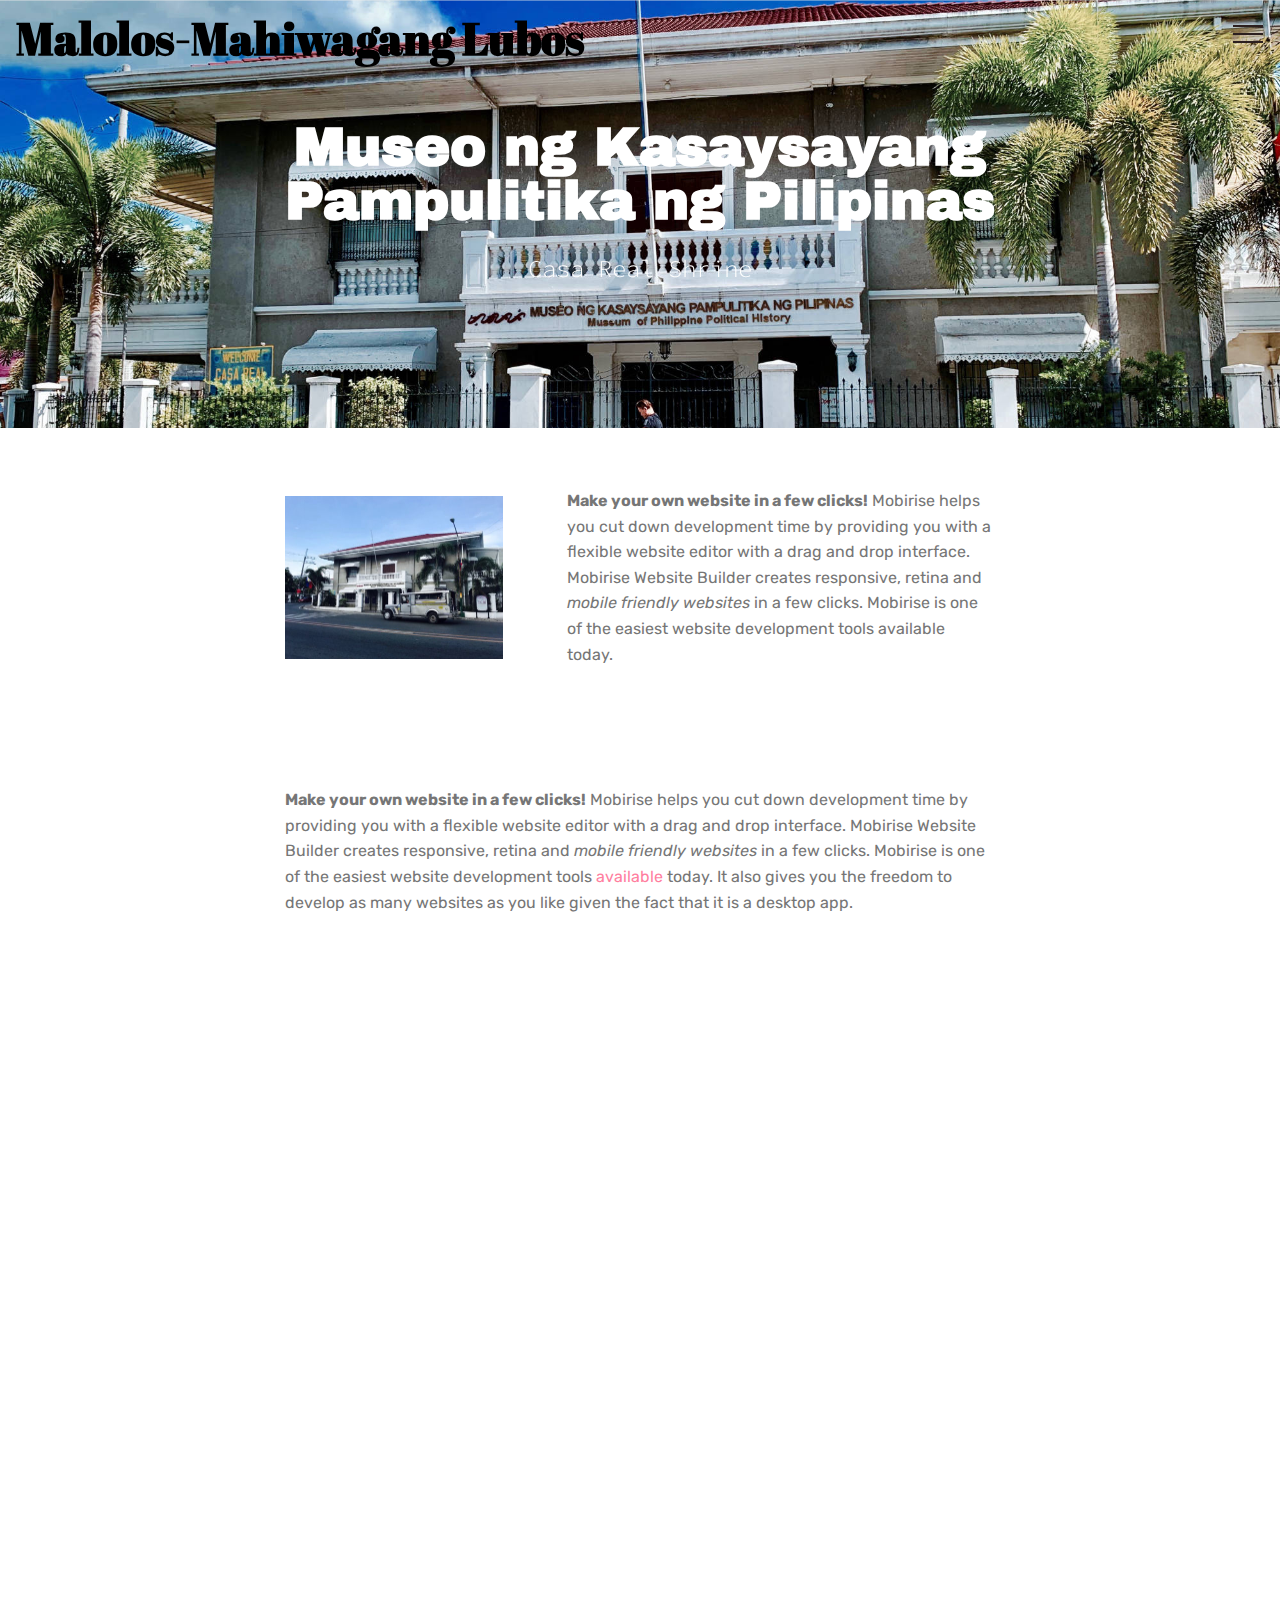
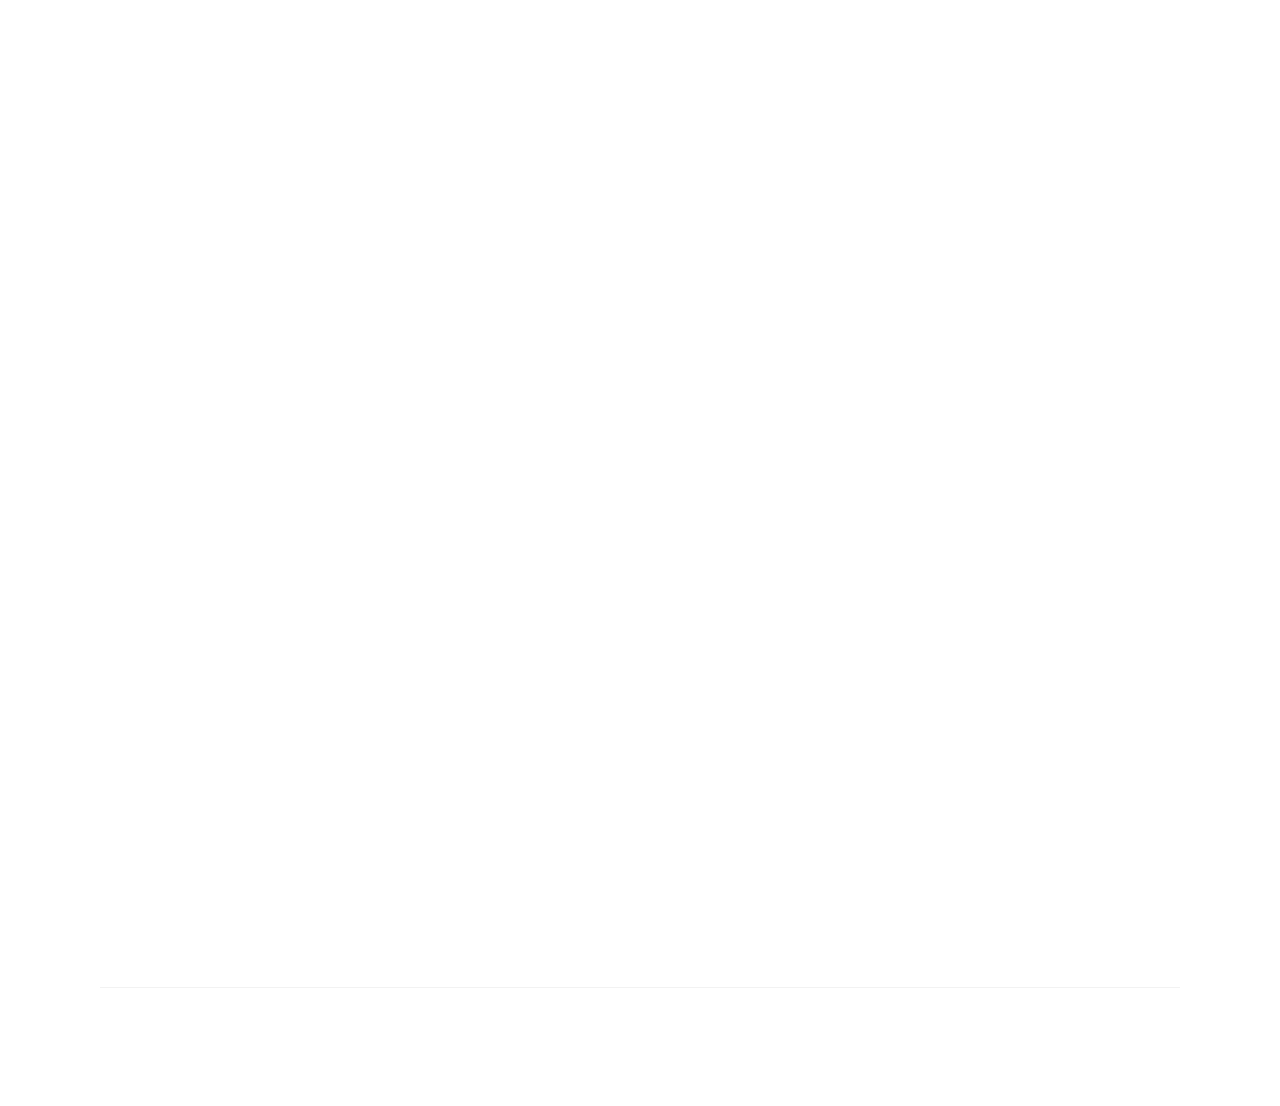
<file: page3.html>
<!DOCTYPE html>
<html  >
<head>
  <!-- Site made with Mobirise Website Builder v4.11.6, https://mobirise.com -->
  <meta charset="UTF-8">
  <meta http-equiv="X-UA-Compatible" content="IE=edge">
  <meta name="generator" content="Mobirise v4.11.6, mobirise.com">
  <meta name="viewport" content="width=device-width, initial-scale=1, minimum-scale=1">
  <link rel="shortcut icon" href="assets/images/logo26.png" type="image/x-icon">
  <meta name="description" content="Site Builder Description">
  
  <title>Casa Real</title>
  <link rel="stylesheet" href="assets/web/assets/mobirise-icons/mobirise-icons.css">
  <link rel="stylesheet" href="assets/web/assets/mobirise-icons2/mobirise2.css">
  <link rel="stylesheet" href="assets/bootstrap/css/bootstrap.min.css">
  <link rel="stylesheet" href="assets/bootstrap/css/bootstrap-grid.min.css">
  <link rel="stylesheet" href="assets/bootstrap/css/bootstrap-reboot.min.css">
  <link rel="stylesheet" href="assets/dropdown/css/style.css">
  <link rel="stylesheet" href="assets/animatecss/animate.min.css">
  <link rel="stylesheet" href="assets/tether/tether.min.css">
  <link rel="stylesheet" href="assets/socicon/css/styles.css">
  <link rel="stylesheet" href="assets/theme/css/style.css">
  <link rel="preload" as="style" href="assets/mobirise/css/mbr-additional.css"><link rel="stylesheet" href="assets/mobirise/css/mbr-additional.css" type="text/css">
  
  
  
</head>
<body>
  <section class="menu cid-rIOSOVsZXN" once="menu" id="menu1-v">

    

    <nav class="navbar navbar-expand beta-menu navbar-dropdown align-items-center navbar-fixed-top collapsed bg-color transparent">
        <button class="navbar-toggler navbar-toggler-right" type="button" data-toggle="collapse" data-target="#navbarSupportedContent" aria-controls="navbarSupportedContent" aria-expanded="false" aria-label="Toggle navigation">
            <div class="hamburger">
                <span></span>
                <span></span>
                <span></span>
                <span></span>
            </div>
        </button>
        <div class="menu-logo">
            <div class="navbar-brand">
                
                <span class="navbar-caption-wrap"><a class="navbar-caption text-black display-2" href="index.html">Malolos-Mahiwagang Lubos</a></span>
            </div>
        </div>
        <div class="collapse navbar-collapse" id="navbarSupportedContent">
            
            <div class="navbar-buttons mbr-section-btn"><a class="btn btn-sm btn-primary display-4" href="index.html"><span class="mobi-mbri mobi-mbri-home mbr-iconfont mbr-iconfont-btn"></span>Home Page&nbsp;<br></a> <a class="btn btn-sm btn-primary display-4" href="index.html#step3-3n">Places to Visit&nbsp;<br></a> <a class="btn btn-sm btn-primary display-4" href="index.html#slider1-5">Delicacies&nbsp;<br></a> <a class="btn btn-sm btn-primary display-4" href="index.html#features18-7">Only in Malolos&nbsp;<br></a></div>
        </div>
    </nav>
</section>

<section class="engine"><a href="https://mobirise.info/s">free bootstrap theme</a></section><section class="mbr-section content5 cid-rJIFZnFUNa mbr-parallax-background" id="content5-w">

    

    

    <div class="container">
        <div class="media-container-row">
            <div class="title col-12 col-md-8">
                <h2 class="align-center mbr-bold mbr-white pb-3 mbr-fonts-style display-1">Museo ng Kasaysayang Pampulitika ng Pilipinas</h2>
                <h3 class="mbr-section-subtitle align-center mbr-light mbr-white pb-3 mbr-fonts-style display-5">Casa Real Shrine</h3>
                
                
            </div>
        </div>
    </div>
</section>

<section class="mbr-section content6 cid-rJIG16DWdc" id="content6-x">
    
     
    
    <div class="container">
        <div class="media-container-row">
            <div class="col-12 col-md-8">
                <div class="media-container-row">
                    <div class="mbr-figure" style="width: 60%;">
                      <img src="assets/images/casa-real-436x327.jpg" alt="Mobirise" title="">  
                    </div>
                    <div class="media-content">
                        <div class="mbr-section-text">
                            <p class="mbr-text mb-0 mbr-fonts-style display-7">
                               <strong>Make your own website in a few clicks!</strong> Mobirise helps you cut down development time by providing you with a flexible website editor with a drag and drop interface. Mobirise Website Builder creates responsive, retina and <em>mobile friendly websites</em> in a few clicks. Mobirise is one of the easiest website development tools available today.
                            </p>
                        </div>
                    </div>
                </div>
            </div>
        </div>
    </div>
</section>

<section class="mbr-section article content1 cid-rJIG2MWEK8" id="content1-z">
    
     

    <div class="container">
        <div class="media-container-row">
            <div class="mbr-text col-12 mbr-fonts-style display-7 col-md-8"><p>
                <strong> Make your own website in a few clicks!</strong> Mobirise helps you cut down development time by providing you with a flexible website editor with a drag and drop interface. Mobirise Website Builder creates responsive, retina and <em>mobile friendly websites</em> in a few clicks. Mobirise is one of the easiest website development tools <a href="https://mobirise.co/">available</a> today. It also gives you the freedom to develop as many websites as you like given the fact that it is a desktop app.</p></div>
        </div>
    </div>
</section>

<section class="cid-rJIG3mAPGN" id="image1-10">

    

    <figure class="mbr-figure container">
        <div class="image-block" style="width: 66%;">
            <img src="assets/images/background1.jpg" width="1400" alt="Mobirise">
            
        </div>
    </figure>
</section>

<section class="cid-rJIG5GjnOR" id="video2-12">

    
    
    <figure class="mbr-figure align-center">
        <div class="video-block" style="width: 100%;">
            <div><iframe class="mbr-embedded-video" src="https://www.youtube.com/embed/uNCr7NdOJgw?rel=0&amp;amp;showinfo=0&amp;autoplay=0&amp;loop=0" width="1280" height="720" frameborder="0" allowfullscreen></iframe></div>
        </div>
    </figure>
</section>

<section class="footer3 cid-rKKnqySrAV" id="footer3-3y">

    

    

    <div class="container">
        <div class="media-container-row content">
            <div class="col-md-2 col-sm-4">
                <div class="mb-3 img-logo">
                    <a href="https://mobirise.co/">
                         <img src="assets/images/logo2.png" alt="Mobirise">
                    </a>
                </div>
                <p class="mbr-fonts-style foot-logo display-7">Heritage</p>
            </div>
            <div class="col-md-3 col-sm-4">
                <p class="mb-4 mbr-fonts-style foot-title display-7"></p>
                <p class="mbr-text mbr-links-column mbr-fonts-style display-7">
                    <a href="index.html#testimonials1-f" class="text-black">About us
                    </a><br><br><br></p>
            </div>
            <div class="col-md-3 col-sm-4">
                <p class="mb-4 mbr-fonts-style foot-title display-7">
                    CATEGORIES
                </p>
                <p class="mbr-text mbr-fonts-style mbr-links-column display-7"><a href="index.html#slider1-5" class="text-danger">Delicacies</a><br><a href="index.html#step3-3n" class="text-danger">Places to Visit</a><br><a href="index.html#features18-7" class="text-danger">Only in Malolos</a><br><br><br></p>
            </div>
            <div class="col-md-4 col-sm-12">
                <p class="mb-4 mbr-fonts-style foot-title display-7">
                    SUBSCRIBE
                </p>
                <p class="mbr-text form-text mbr-fonts-style display-7"></p>
                <div class="media-container-column" data-form-type="formoid">
                    <!---Formbuilder Form--->
                    <form action="https://mobirise.com/" method="POST" class="mbr-form form-with-styler" data-form-title="Mobirise Form"><input type="hidden" name="email" data-form-email="true" value="z65LeCDQ0PN+FUp/sSv1NK7GfH8V/c52JcLOhgfErc531+kLI2DFLcy5YXZM8ItWL0ti362xlkJpQl+UxU20caFhyCHTwJNvIeUBzuBl80H7W2kVu++ab3SBBV1Hs9qC">
                        <div class="row form-inline justify-content-center">
                            <div hidden="hidden" data-form-alert="" class="alert alert-success col-12">Thanks for filling out the form!</div>
                            <div hidden="hidden" data-form-alert-danger="" class="alert alert-danger col-12">
                            </div>
                        </div>
                        <div class="dragArea row form-inline justify-content-center">
                            <div class="col-auto form-group " data-for="email">
                                <input type="email" name="email" placeholder="Email" data-form-field="Email" required="required" class="form-control input-sm input-inverse my-2 display-7" id="email-footer3-3y">
                            </div>
                            <div class="col-auto input-group-btn  m-2"><button type="submit" class="btn m-0 btn-primary display-4">Subscribe</button></div>
                        </div>
                    </form><!---Formbuilder Form--->
                </div>

            </div>
        </div>
        <div class="footer-lower">
            <div class="media-container-row">
                <div class="col-sm-12">
                    <hr>
                </div>
            </div>
            <div class="media-container-row">
                <div class="col-sm-6 copyright">
                    <p class="mbr-text mbr-fonts-style display-7">
                        © Copyright 2019 Mobirise - All Rights Reserved
                    </p>
                </div>
                <div class="col-md-6">
                    <div class="social-list align-right">
                        <div class="soc-item">
                            <a href="https://twitter.com/mobirise" target="_blank">
                                <span class="socicon-twitter socicon mbr-iconfont mbr-iconfont-social"></span>
                            </a>
                        </div>
                        <div class="soc-item">
                            <a href="https://www.facebook.com/pages/Mobirise/1616226671953247" target="_blank">
                                <span class="socicon-facebook socicon mbr-iconfont mbr-iconfont-social"></span>
                            </a>
                        </div>
                        <div class="soc-item">
                            <a href="https://www.youtube.com/c/mobirise" target="_blank">
                                <span class="socicon-youtube socicon mbr-iconfont mbr-iconfont-social"></span>
                            </a>
                        </div>
                        <div class="soc-item">
                            <a href="https://instagram.com/mobirise" target="_blank">
                                <span class="socicon-instagram socicon mbr-iconfont mbr-iconfont-social"></span>
                            </a>
                        </div>
                        <div class="soc-item">
                            <a href="https://plus.google.com/u/0/+Mobirise" target="_blank">
                                <span class="socicon-googleplus socicon mbr-iconfont mbr-iconfont-social"></span>
                            </a>
                        </div>
                        <div class="soc-item">
                            <a href="https://www.behance.net/Mobirise" target="_blank">
                                <span class="socicon-behance socicon mbr-iconfont mbr-iconfont-social"></span>
                            </a>
                        </div>
                    </div>
                </div>
            </div>
        </div>
    </div>
</section>


  <script src="assets/web/assets/jquery/jquery.min.js"></script>
  <script src="assets/popper/popper.min.js"></script>
  <script src="assets/bootstrap/js/bootstrap.min.js"></script>
  <script src="assets/smoothscroll/smooth-scroll.js"></script>
  <script src="assets/dropdown/js/nav-dropdown.js"></script>
  <script src="assets/dropdown/js/navbar-dropdown.js"></script>
  <script src="assets/touchswipe/jquery.touch-swipe.min.js"></script>
  <script src="assets/viewportchecker/jquery.viewportchecker.js"></script>
  <script src="assets/parallax/jarallax.min.js"></script>
  <script src="assets/tether/tether.min.js"></script>
  <script src="assets/theme/js/script.js"></script>
  <script src="assets/formoid/formoid.min.js"></script>
  
  
  <input name="animation" type="hidden">
  </body>
</html>
</file>
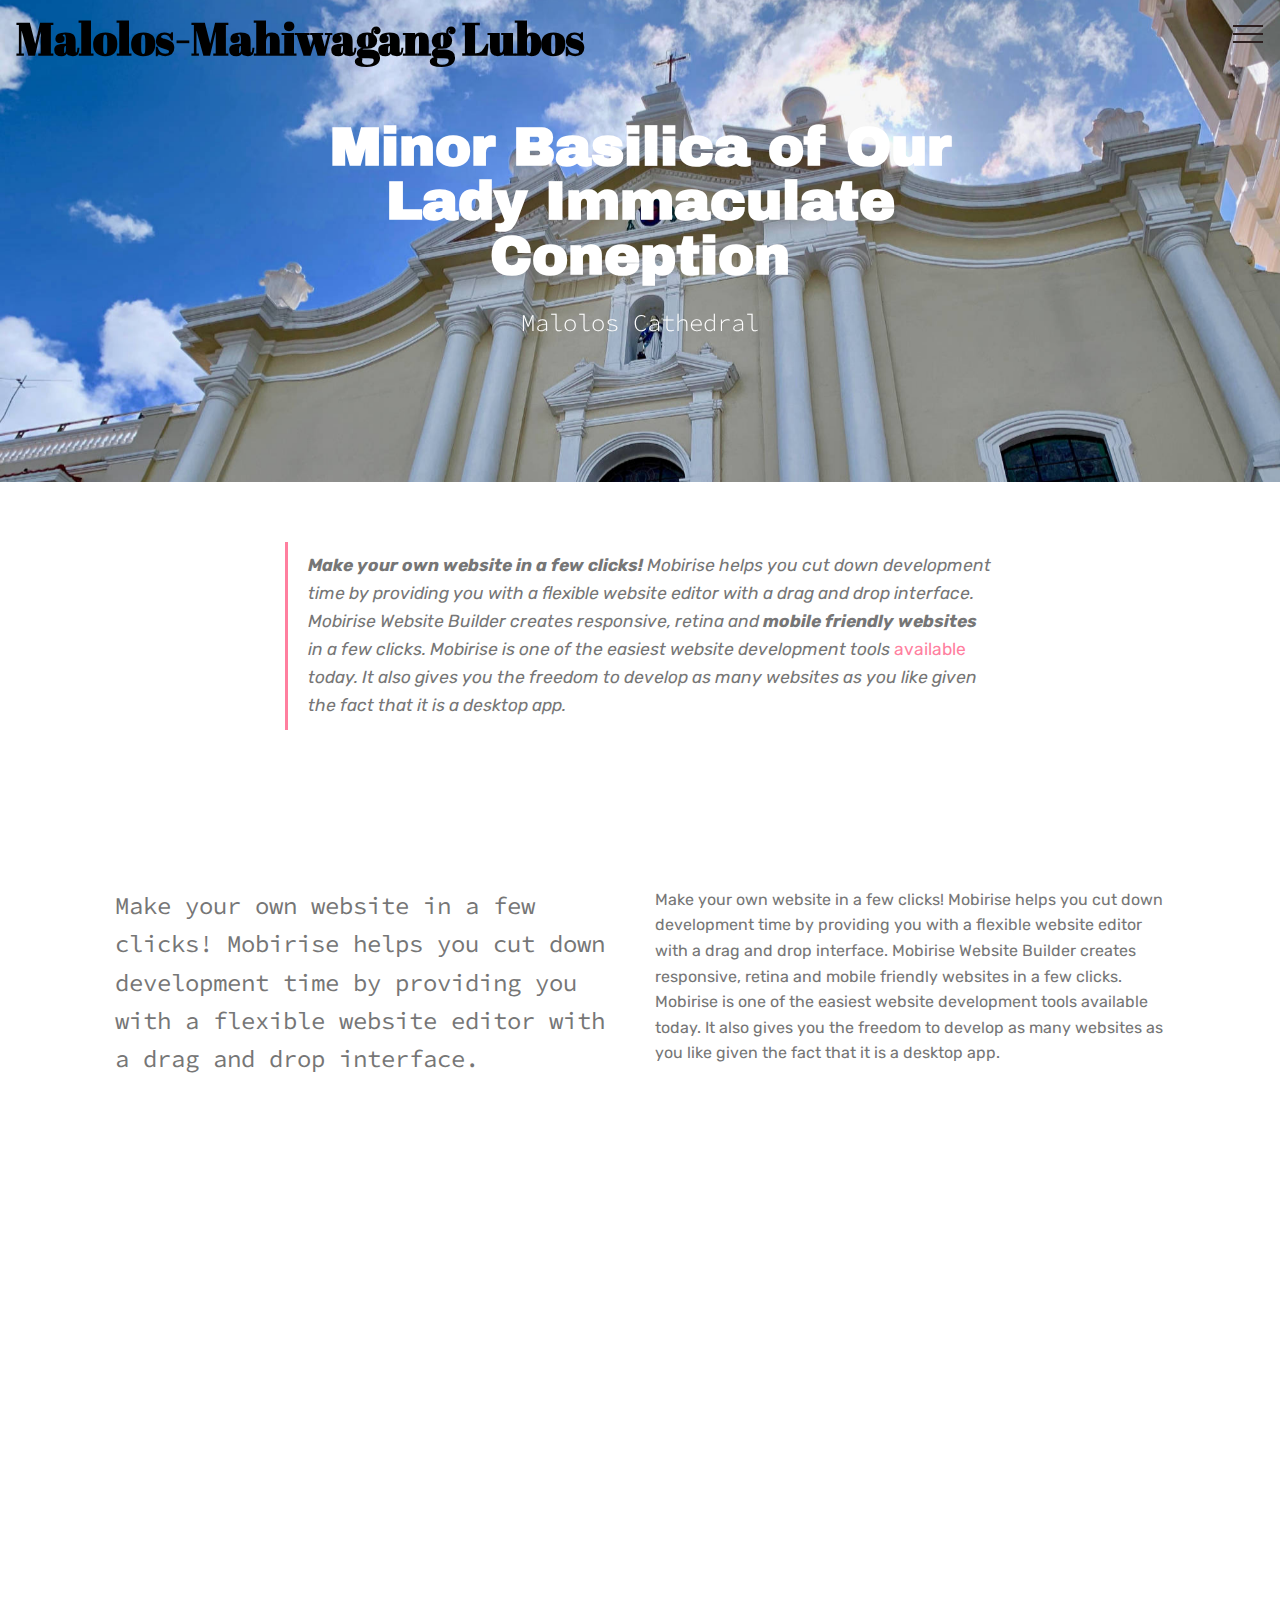
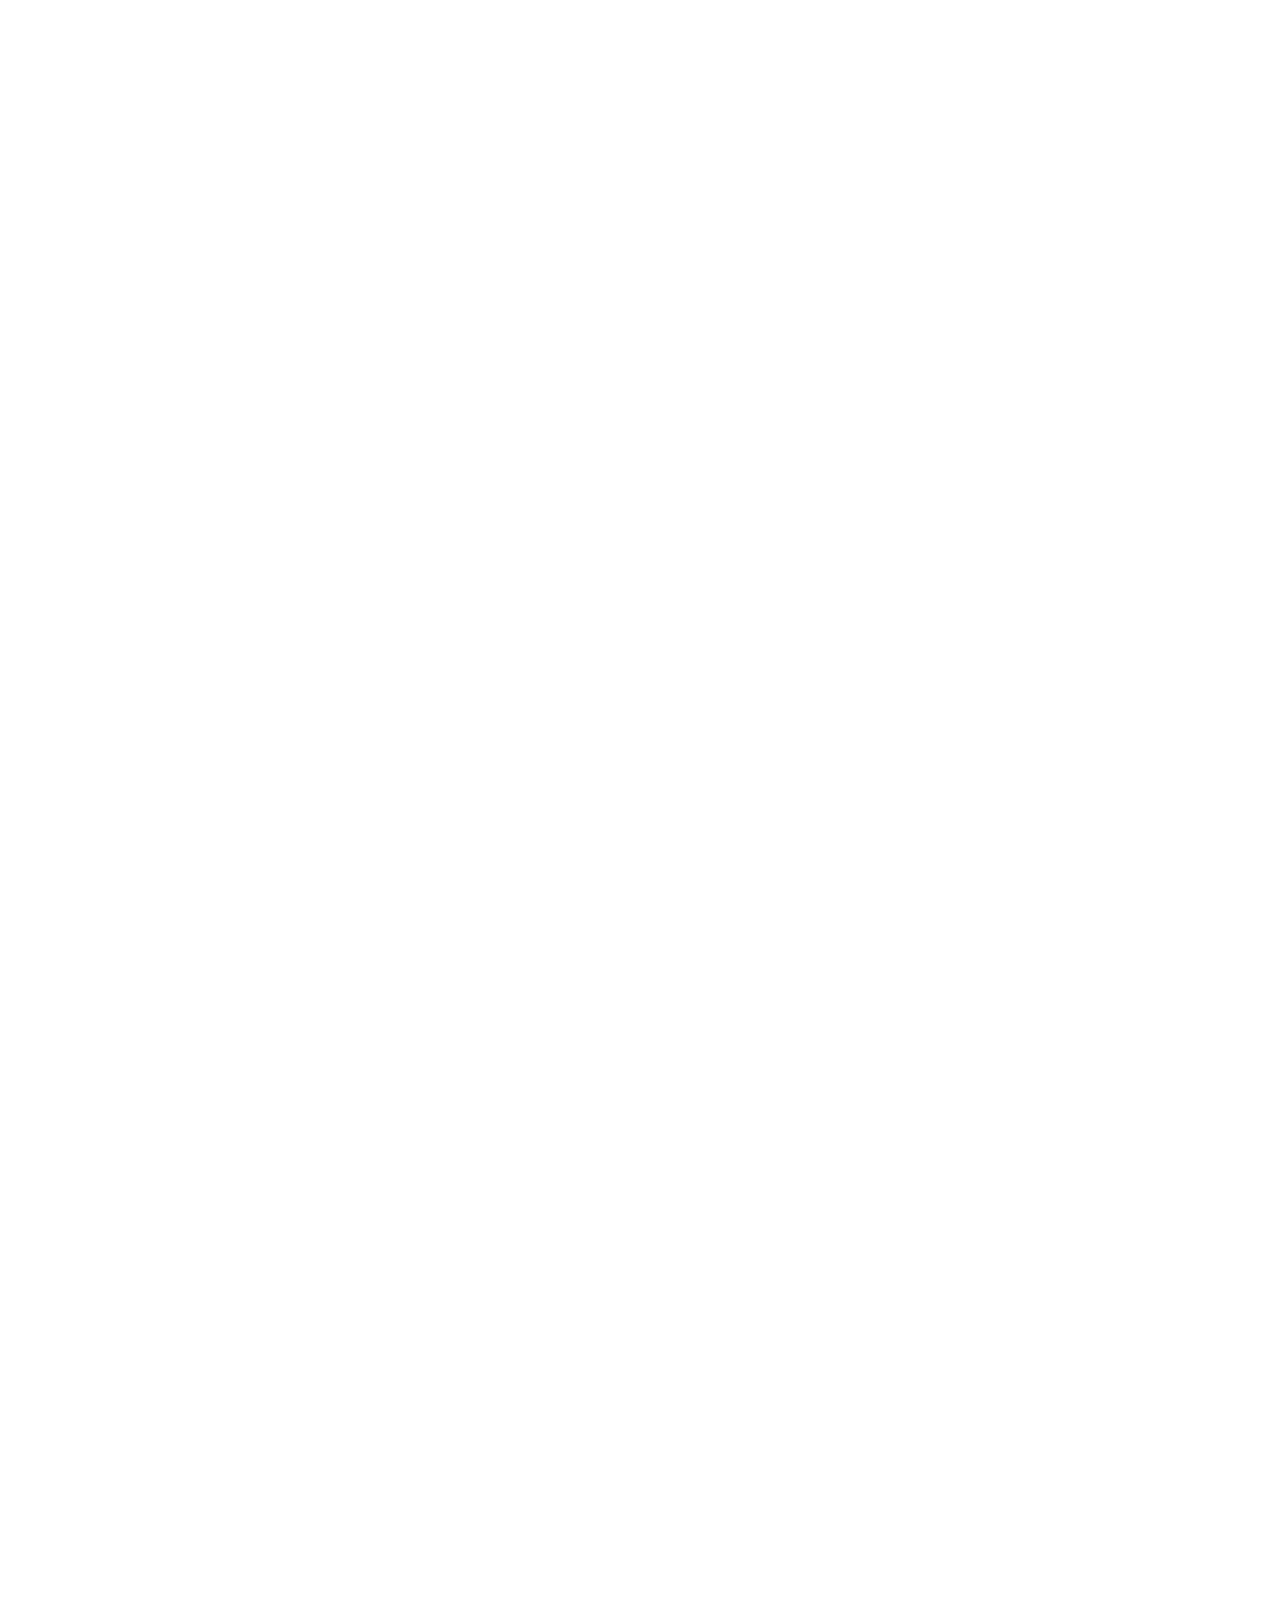
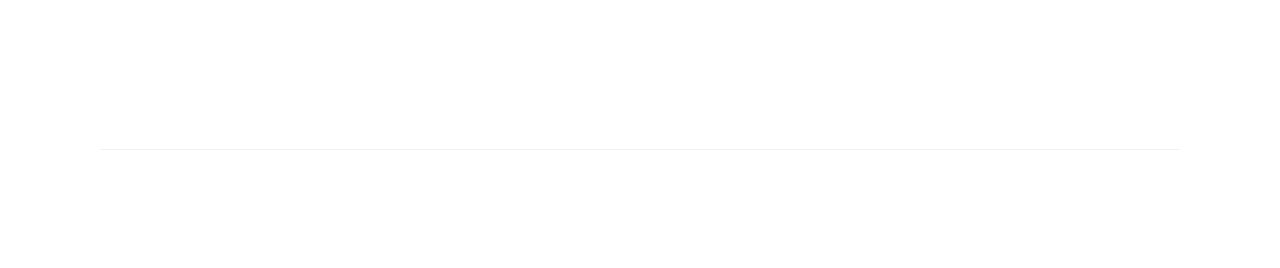
<file: page5.html>
<!DOCTYPE html>
<html  >
<head>
  <!-- Site made with Mobirise Website Builder v4.11.6, https://mobirise.com -->
  <meta charset="UTF-8">
  <meta http-equiv="X-UA-Compatible" content="IE=edge">
  <meta name="generator" content="Mobirise v4.11.6, mobirise.com">
  <meta name="viewport" content="width=device-width, initial-scale=1, minimum-scale=1">
  <link rel="shortcut icon" href="assets/images/logo26.png" type="image/x-icon">
  <meta name="description" content="Website Generator Description">
  
  <title>Malolos Cathedral</title>
  <link rel="stylesheet" href="assets/web/assets/mobirise-icons/mobirise-icons.css">
  <link rel="stylesheet" href="assets/web/assets/mobirise-icons2/mobirise2.css">
  <link rel="stylesheet" href="assets/bootstrap/css/bootstrap.min.css">
  <link rel="stylesheet" href="assets/bootstrap/css/bootstrap-grid.min.css">
  <link rel="stylesheet" href="assets/bootstrap/css/bootstrap-reboot.min.css">
  <link rel="stylesheet" href="assets/dropdown/css/style.css">
  <link rel="stylesheet" href="assets/animatecss/animate.min.css">
  <link rel="stylesheet" href="assets/tether/tether.min.css">
  <link rel="stylesheet" href="assets/socicon/css/styles.css">
  <link rel="stylesheet" href="assets/theme/css/style.css">
  <link rel="preload" as="style" href="assets/mobirise/css/mbr-additional.css"><link rel="stylesheet" href="assets/mobirise/css/mbr-additional.css" type="text/css">
  
  
  
</head>
<body>
  <section class="menu cid-rIOSOVsZXN" once="menu" id="menu1-1c">

    

    <nav class="navbar navbar-expand beta-menu navbar-dropdown align-items-center navbar-fixed-top collapsed bg-color transparent">
        <button class="navbar-toggler navbar-toggler-right" type="button" data-toggle="collapse" data-target="#navbarSupportedContent" aria-controls="navbarSupportedContent" aria-expanded="false" aria-label="Toggle navigation">
            <div class="hamburger">
                <span></span>
                <span></span>
                <span></span>
                <span></span>
            </div>
        </button>
        <div class="menu-logo">
            <div class="navbar-brand">
                
                <span class="navbar-caption-wrap"><a class="navbar-caption text-black display-2" href="index.html">Malolos-Mahiwagang Lubos</a></span>
            </div>
        </div>
        <div class="collapse navbar-collapse" id="navbarSupportedContent">
            
            <div class="navbar-buttons mbr-section-btn"><a class="btn btn-sm btn-primary display-4" href="index.html"><span class="mobi-mbri mobi-mbri-home mbr-iconfont mbr-iconfont-btn"></span>Home Page&nbsp;<br></a> <a class="btn btn-sm btn-primary display-4" href="index.html#step3-3n">Places to Visit&nbsp;<br></a> <a class="btn btn-sm btn-primary display-4" href="index.html#slider1-5">Delicacies&nbsp;<br></a> <a class="btn btn-sm btn-primary display-4" href="index.html#features18-7">Only in Malolos&nbsp;<br></a></div>
        </div>
    </nav>
</section>

<section class="engine"><a href="https://mobirise.info/k">develop your own website</a></section><section class="mbr-section content5 cid-rJILcL9WXH mbr-parallax-background" id="content5-1d">

    

    

    <div class="container">
        <div class="media-container-row">
            <div class="title col-12 col-md-8">
                <h2 class="align-center mbr-bold mbr-white pb-3 mbr-fonts-style display-1">Minor Basilica of Our Lady Immaculate Coneption</h2>
                <h3 class="mbr-section-subtitle align-center mbr-light mbr-white pb-3 mbr-fonts-style display-5">Malolos Cathedral</h3>
                
                
            </div>
        </div>
    </div>
</section>

<section class="mbr-section article content1 cid-rJILhTuAmY" id="content2-1e">

     

    <div class="container">
        <div class="media-container-row">
            <div class="mbr-text col-12 col-md-8 mbr-fonts-style display-7">
                <blockquote> <strong>Make your own website in a few clicks!</strong> Mobirise helps you cut down development time by providing you with a flexible website editor with a drag and drop interface. Mobirise Website Builder creates responsive, retina and <strong>mobile friendly websites</strong> in a few clicks. Mobirise is one of the easiest website development tools <a href="https://mobirise.co/">available</a> today. It also gives you the freedom to develop as many websites as you like given the fact that it is a desktop app.</blockquote>
            </div>
        </div>
    </div>
</section>

<section class="mbr-section article content3 cid-rJILAwZYtr" id="content3-1l">
      
     

    <div class="container">
        <div class="media-container-row">
            <div class="row col-12 col-md-12">
                <div class="col-12 mbr-text mbr-fonts-style col-md-6 display-5">
                     <p>Make your own website in a few clicks! Mobirise helps you cut down development time by providing you with a flexible website editor with a drag and drop interface.</p>
                </div>
                <div class="col-12 mbr-text mbr-fonts-style display-7 col-md-6">
                     <p>Make your own website in a few clicks! Mobirise helps you cut down development time by providing you with a flexible website editor with a drag and drop interface. Mobirise Website Builder creates responsive, retina and mobile friendly websites in a few clicks. Mobirise is one of the easiest website development tools available today. It also gives you the freedom to develop as many websites as you like given the fact that it is a desktop app.</p>
                </div>
                
            </div>
        </div>
    </div>
</section>

<section class="mbr-section content6 cid-rJILnu6UHq" id="content6-1g">
    
     
    
    <div class="container">
        <div class="media-container-row">
            <div class="col-12 col-md-8">
                <div class="media-container-row">
                    <div class="mbr-figure" style="width: 60%;">
                      <img src="assets/images/background17.jpg" alt="Mobirise">  
                    </div>
                    <div class="media-content">
                        <div class="mbr-section-text">
                            <p class="mbr-text mb-0 mbr-fonts-style display-7">
                               <strong>Make your own website in a few clicks!</strong> Mobirise helps you cut down development time by providing you with a flexible website editor with a drag and drop interface. Mobirise Website Builder creates responsive, retina and <em>mobile friendly websites</em> in a few clicks. Mobirise is one of the easiest website development tools available today.
                            </p>
                        </div>
                    </div>
                </div>
            </div>
        </div>
    </div>
</section>

<section class="mbr-section content7 cid-rJILnISFVN" id="content7-1h">
          
    

    <div class="container">
        <div class="media-container-row">
            <div class="col-12 col-md-8">
                <div class="media-container-row">
                    <div class="media-content">
                        <div class="mbr-section-text">
                            <p class="mbr-text align-right mb-0 mbr-fonts-style display-7">
                               <strong>Make your own website in a few clicks!</strong> Mobirise helps you cut down development time by providing you with a flexible website editor with a drag and drop interface. Mobirise Website Builder creates responsive, retina and <em>mobile friendly websites</em> in a few clicks. Mobirise is one of the easiest website development tools available today.
                            </p>
                        </div>
                    </div>
                    <div class="mbr-figure" style="width: 60%;">
                     <img src="assets/images/background17.jpg" alt="Mobirise">  
                    </div>
                </div>
            </div>
        </div>
    </div>
</section>

<section class="cid-rJILq5794q" id="image1-1i">

    

    <figure class="mbr-figure container">
        <div class="image-block" style="width: 66%;">
            <img src="assets/images/background17.jpg" width="1400" alt="Mobirise">
            
        </div>
    </figure>
</section>

<section class="cid-rJILsNhDi2" id="video2-1j">

    
    
    <figure class="mbr-figure align-center">
        <div class="video-block" style="width: 100%;">
            <div><iframe class="mbr-embedded-video" src="https://www.youtube.com/embed/uNCr7NdOJgw?rel=0&amp;amp;showinfo=0&amp;autoplay=0&amp;loop=0" width="1280" height="720" frameborder="0" allowfullscreen></iframe></div>
        </div>
    </figure>
</section>

<section class="footer3 cid-rJITxqy3hO" id="footer3-1x">

    

    

    <div class="container">
        <div class="media-container-row content">
            <div class="col-md-2 col-sm-4">
                <div class="mb-3 img-logo">
                    <a href="https://mobirise.co/">
                         <img src="assets/images/logo2.png" alt="Mobirise">
                    </a>
                </div>
                <p class="mbr-fonts-style foot-logo display-7">Heritage</p>
            </div>
            <div class="col-md-3 col-sm-4">
                <p class="mb-4 mbr-fonts-style foot-title display-7"></p>
                <p class="mbr-text mbr-links-column mbr-fonts-style display-7">
                    <a href="index.html#testimonials1-f" class="text-black">About us
                    </a><br><br><br></p>
            </div>
            <div class="col-md-3 col-sm-4">
                <p class="mb-4 mbr-fonts-style foot-title display-7">
                    CATEGORIES
                </p>
                <p class="mbr-text mbr-fonts-style mbr-links-column display-7"><a href="index.html#slider1-5" class="text-danger">Delicacies</a><br><a href="index.html#gallery5-k" class="text-danger">Places to Visit</a><br><a href="index.html#features18-7" class="text-danger">Only in Malolos</a><br><br><br></p>
            </div>
            <div class="col-md-4 col-sm-12">
                <p class="mb-4 mbr-fonts-style foot-title display-7">
                    SUBSCRIBE
                </p>
                <p class="mbr-text form-text mbr-fonts-style display-7">
                    Get monthly updates.
                </p>
                <div class="media-container-column" data-form-type="formoid">
                    <!---Formbuilder Form--->
                    <form action="https://mobirise.com/" method="POST" class="mbr-form form-with-styler" data-form-title="Mobirise Form"><input type="hidden" name="email" data-form-email="true" value="nZpvyDXz/cuFGNcKi1a5cqdb4CIUhsHz+P0f82tjJT83zVLVMrdeNLcQ/80iK+5L7o3GXjlEOxpXtSXlU8TdqRLCHh2VfmryOgG4YgEWfcGphByZc3ndzKEzG+B7ypGD">
                        <div class="row form-inline justify-content-center">
                            <div hidden="hidden" data-form-alert="" class="alert alert-success col-12">Thanks for filling out the form!</div>
                            <div hidden="hidden" data-form-alert-danger="" class="alert alert-danger col-12">
                            </div>
                        </div>
                        <div class="dragArea row form-inline justify-content-center">
                            <div class="col-auto form-group " data-for="email">
                                <input type="email" name="email" placeholder="Email" data-form-field="Email" required="required" class="form-control input-sm input-inverse my-2 display-7" id="email-footer3-1x">
                            </div>
                            <div class="col-auto input-group-btn  m-2"><button type="submit" class="btn m-0 btn-primary display-4">Subscribe</button></div>
                        </div>
                    </form><!---Formbuilder Form--->
                </div>

            </div>
        </div>
        <div class="footer-lower">
            <div class="media-container-row">
                <div class="col-sm-12">
                    <hr>
                </div>
            </div>
            <div class="media-container-row">
                <div class="col-sm-6 copyright">
                    <p class="mbr-text mbr-fonts-style display-7">
                        © Copyright 2019 Mobirise - All Rights Reserved
                    </p>
                </div>
                <div class="col-md-6">
                    <div class="social-list align-right">
                        <div class="soc-item">
                            <a href="https://twitter.com/mobirise" target="_blank">
                                <span class="socicon-twitter socicon mbr-iconfont mbr-iconfont-social"></span>
                            </a>
                        </div>
                        <div class="soc-item">
                            <a href="https://www.facebook.com/pages/Mobirise/1616226671953247" target="_blank">
                                <span class="socicon-facebook socicon mbr-iconfont mbr-iconfont-social"></span>
                            </a>
                        </div>
                        <div class="soc-item">
                            <a href="https://www.youtube.com/c/mobirise" target="_blank">
                                <span class="socicon-youtube socicon mbr-iconfont mbr-iconfont-social"></span>
                            </a>
                        </div>
                        <div class="soc-item">
                            <a href="https://instagram.com/mobirise" target="_blank">
                                <span class="socicon-instagram socicon mbr-iconfont mbr-iconfont-social"></span>
                            </a>
                        </div>
                        <div class="soc-item">
                            <a href="https://plus.google.com/u/0/+Mobirise" target="_blank">
                                <span class="socicon-googleplus socicon mbr-iconfont mbr-iconfont-social"></span>
                            </a>
                        </div>
                        <div class="soc-item">
                            <a href="https://www.behance.net/Mobirise" target="_blank">
                                <span class="socicon-behance socicon mbr-iconfont mbr-iconfont-social"></span>
                            </a>
                        </div>
                    </div>
                </div>
            </div>
        </div>
    </div>
</section>


  <script src="assets/web/assets/jquery/jquery.min.js"></script>
  <script src="assets/popper/popper.min.js"></script>
  <script src="assets/bootstrap/js/bootstrap.min.js"></script>
  <script src="assets/smoothscroll/smooth-scroll.js"></script>
  <script src="assets/dropdown/js/nav-dropdown.js"></script>
  <script src="assets/dropdown/js/navbar-dropdown.js"></script>
  <script src="assets/touchswipe/jquery.touch-swipe.min.js"></script>
  <script src="assets/viewportchecker/jquery.viewportchecker.js"></script>
  <script src="assets/parallax/jarallax.min.js"></script>
  <script src="assets/tether/tether.min.js"></script>
  <script src="assets/theme/js/script.js"></script>
  <script src="assets/formoid/formoid.min.js"></script>
  
  
  <input name="animation" type="hidden">
  </body>
</html>
</file>
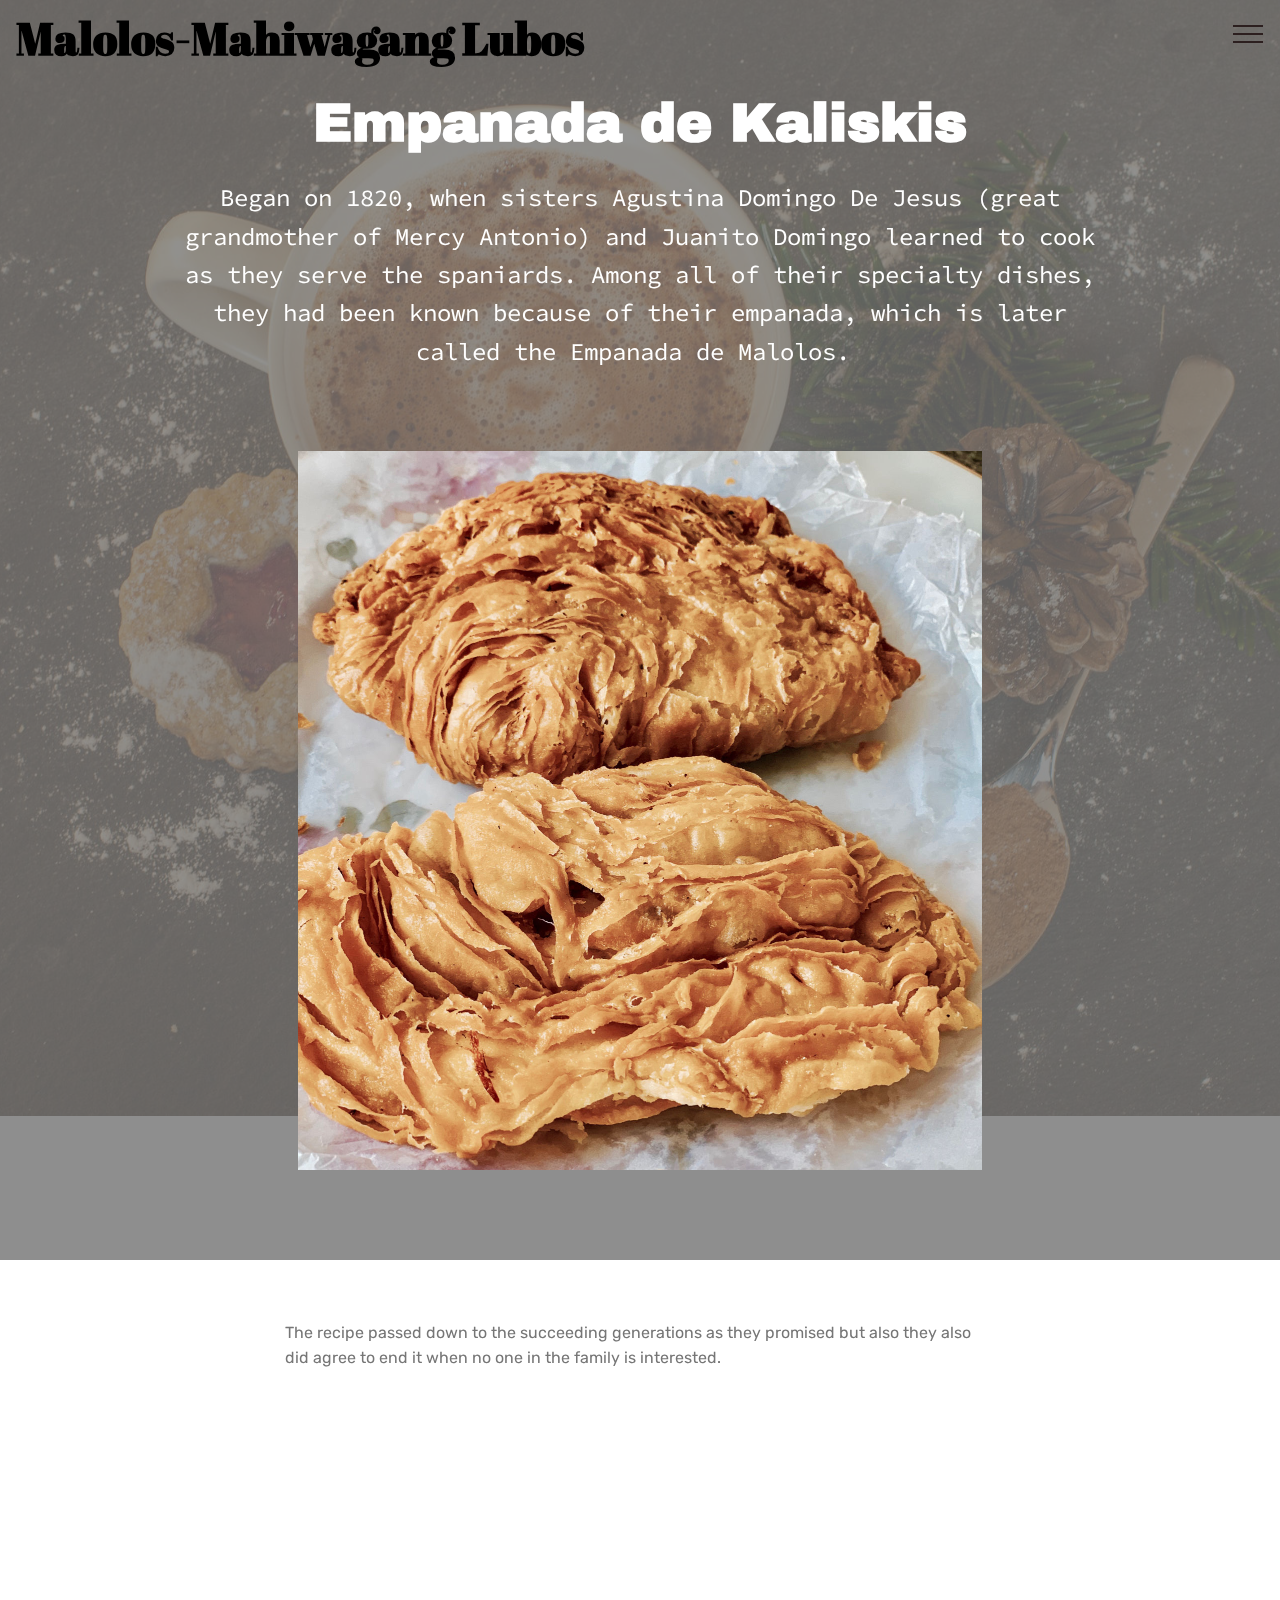
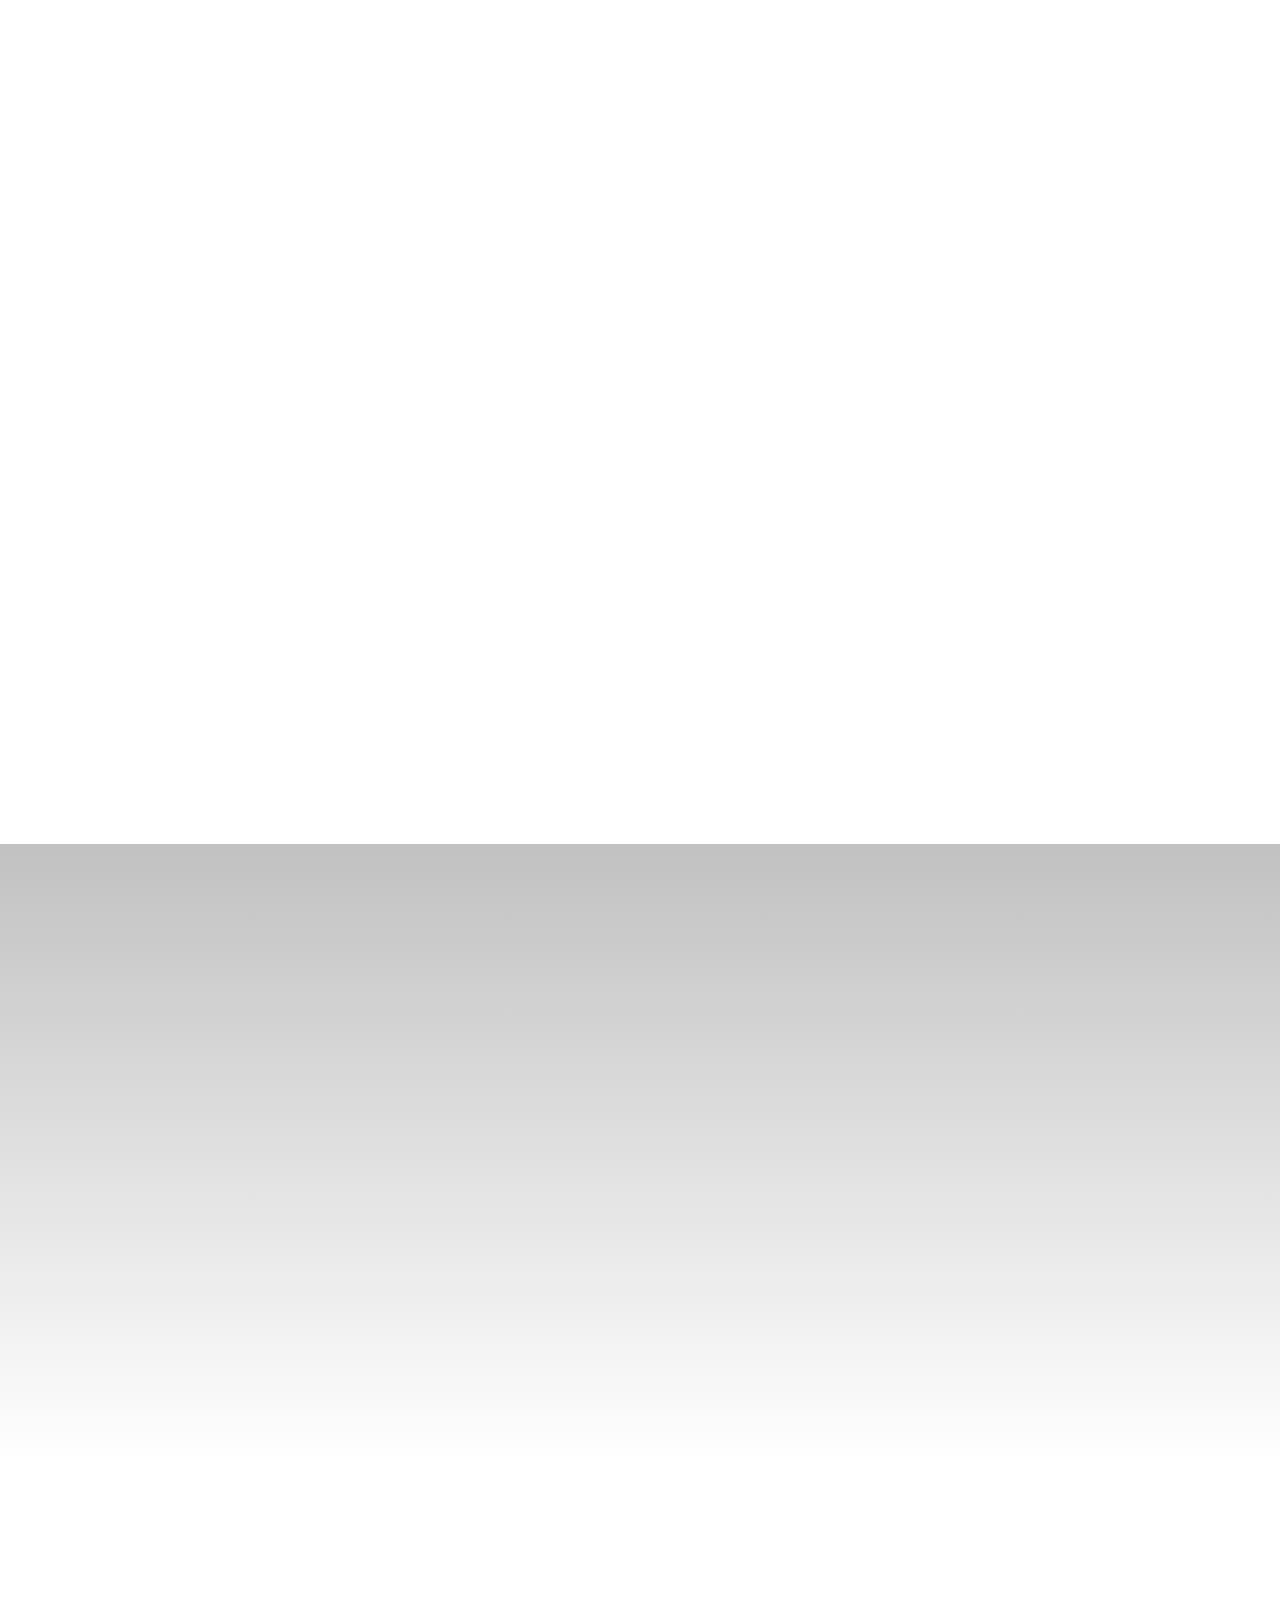
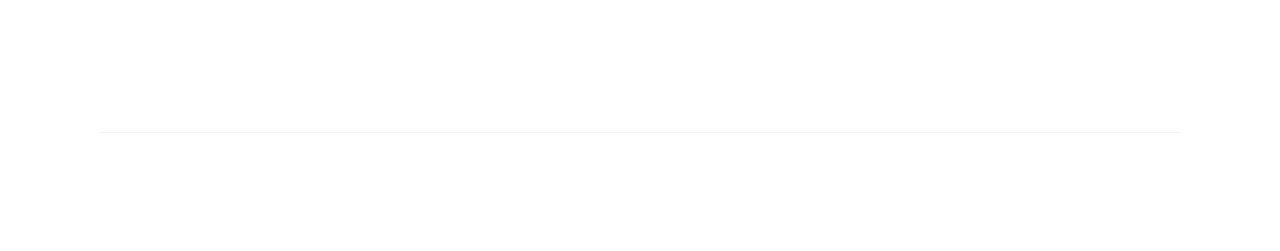
<file: page6.html>
<!DOCTYPE html>
<html  >
<head>
  <!-- Site made with Mobirise Website Builder v4.11.6, https://mobirise.com -->
  <meta charset="UTF-8">
  <meta http-equiv="X-UA-Compatible" content="IE=edge">
  <meta name="generator" content="Mobirise v4.11.6, mobirise.com">
  <meta name="viewport" content="width=device-width, initial-scale=1, minimum-scale=1">
  <link rel="shortcut icon" href="assets/images/logo26.png" type="image/x-icon">
  <meta name="description" content="Web Site Builder Description">
  
  <title>Empanada</title>
  <link rel="stylesheet" href="assets/web/assets/mobirise-icons/mobirise-icons.css">
  <link rel="stylesheet" href="assets/web/assets/mobirise-icons2/mobirise2.css">
  <link rel="stylesheet" href="assets/bootstrap/css/bootstrap.min.css">
  <link rel="stylesheet" href="assets/bootstrap/css/bootstrap-grid.min.css">
  <link rel="stylesheet" href="assets/bootstrap/css/bootstrap-reboot.min.css">
  <link rel="stylesheet" href="assets/dropdown/css/style.css">
  <link rel="stylesheet" href="assets/animatecss/animate.min.css">
  <link rel="stylesheet" href="assets/tether/tether.min.css">
  <link rel="stylesheet" href="assets/socicon/css/styles.css">
  <link rel="stylesheet" href="assets/theme/css/style.css">
  <link rel="preload" as="style" href="assets/mobirise/css/mbr-additional.css"><link rel="stylesheet" href="assets/mobirise/css/mbr-additional.css" type="text/css">
  
  
  
</head>
<body>
  <section class="menu cid-rIOSOVsZXN" once="menu" id="menu1-1o">

    

    <nav class="navbar navbar-expand beta-menu navbar-dropdown align-items-center navbar-fixed-top collapsed bg-color transparent">
        <button class="navbar-toggler navbar-toggler-right" type="button" data-toggle="collapse" data-target="#navbarSupportedContent" aria-controls="navbarSupportedContent" aria-expanded="false" aria-label="Toggle navigation">
            <div class="hamburger">
                <span></span>
                <span></span>
                <span></span>
                <span></span>
            </div>
        </button>
        <div class="menu-logo">
            <div class="navbar-brand">
                
                <span class="navbar-caption-wrap"><a class="navbar-caption text-black display-2" href="index.html">Malolos-Mahiwagang Lubos</a></span>
            </div>
        </div>
        <div class="collapse navbar-collapse" id="navbarSupportedContent">
            
            <div class="navbar-buttons mbr-section-btn"><a class="btn btn-sm btn-primary display-4" href="index.html"><span class="mobi-mbri mobi-mbri-home mbr-iconfont mbr-iconfont-btn"></span>Home Page&nbsp;<br></a> <a class="btn btn-sm btn-primary display-4" href="index.html#step3-3n">Places to Visit&nbsp;<br></a> <a class="btn btn-sm btn-primary display-4" href="index.html#slider1-5">Delicacies&nbsp;<br></a> <a class="btn btn-sm btn-primary display-4" href="index.html#features18-7">Only in Malolos&nbsp;<br></a></div>
        </div>
    </nav>
</section>

<section class="engine"><a href="https://mobirise.info/g">build your own website for free</a></section><section class="header4 cid-rJIPi6IqGq mbr-parallax-background" id="header4-1p">

    

    <div class="mbr-overlay" style="opacity: 0.8; background-color: rgb(118, 118, 118);">
    </div>

    <div class="container">
        <div class="row justify-content-md-center">
            <div class="media-content col-md-10">
                <h1 class="mbr-section-title align-center mbr-white pb-3 mbr-bold mbr-fonts-style display-1">Empanada de Kaliskis</h1>
                
                <div class="mbr-text align-center mbr-white pb-3">
                    <p class="mbr-text mbr-fonts-style display-5">Began on 1820, when sisters Agustina Domingo De Jesus (great grandmother of Mercy Antonio) and Juanito Domingo learned to cook as they serve the spaniards. Among all of their specialty dishes, they had been known because of their empanada, which is later called the Empanada de Malolos.&nbsp;</p>
                </div>
                
            </div>
            <div class="mbr-figure pt-5">
                <img src="assets/images/img-3942-2-1368x1437.jpg" alt="Mobirise" title="" style="width: 60%;">
            </div>
        </div>
    </div>
</section>

<section class="mbr-section article content1 cid-rJIPSBSAIG" id="content1-1q">
    
     

    <div class="container">
        <div class="media-container-row">
            <div class="mbr-text col-12 mbr-fonts-style display-7 col-md-8">The recipe passed down to the succeeding generations as they promised but also they also did agree to end it when no one in the family is interested.&nbsp;</div>
        </div>
    </div>
</section>

<section class="mbr-section article content1 cid-rJIPT9iW8M" id="content2-1r">

     

    <div class="container">
        <div class="media-container-row">
            <div class="mbr-text col-12 col-md-8 mbr-fonts-style display-7">
                <blockquote><strong>Empanada's popularity rose up and even became the favorite snacks of the presidents: Osmeña, Quezon, Garcia, Quirino, Marcos and Estrada.&nbsp;</strong></blockquote>
            </div>
        </div>
    </div>
</section>

<section class="mbr-section content7 cid-rJIPVTdS4z" id="content7-1s">
          
    

    <div class="container">
        <div class="media-container-row">
            <div class="col-12 col-md-8">
                <div class="media-container-row">
                    <div class="media-content">
                        <div class="mbr-section-text">
                            <p class="mbr-text align-right mb-0 mbr-fonts-style display-7">To make their empanada different from others, they called it empanada de kaliskis, as the crust resembles the fish scales. The name was suggested by a family friend, the late food historian, Mila Enriquez.<br></p>
                        </div>
                    </div>
                    <div class="mbr-figure" style="width: 60%;">
                     <img src="assets/images/img-3928-436x327.jpg" alt="Mobirise" title="">  
                    </div>
                </div>
            </div>
        </div>
    </div>
</section>

<section class="cid-rJIQadt48W" id="image4-1u">
    <!-- Block parameters controls (Blue "Gear" panel) -->
    
    <!-- End block parameters -->
    <div class="container images-container">
            <div class="media-container-row" style="width: 80%;">
                <div class="img-item item1" style="width: 177%;">
                    <img src="assets/images/img-3930-1408x1056.jpg" alt="" title="">
                    
                </div>
                <div class="img-item">
                    <img src="assets/images/img-3939-626x668.jpg" alt="" title="">
                    
                </div>
            </div>
    </div>
</section>

<section class="cid-rJISsyd1kq" id="video3-1v">

    
    
    <figure class="mbr-figure align-center container">
        <div class="video-block" style="width: 80%;">
            <div><iframe class="mbr-embedded-video" src="https://www.youtube.com/embed/cRs0Sy2Kyi4?rel=0&amp;amp;showinfo=0&amp;autoplay=0&amp;loop=0" width="1280" height="720" frameborder="0" allowfullscreen></iframe></div>
        </div>
    </figure>
</section>

<section class="footer3 cid-rKKmJZOuM1" id="footer3-3t">

    

    

    <div class="container">
        <div class="media-container-row content">
            <div class="col-md-2 col-sm-4">
                <div class="mb-3 img-logo">
                    <a href="https://mobirise.co/">
                         <img src="assets/images/logo2.png" alt="Mobirise">
                    </a>
                </div>
                <p class="mbr-fonts-style foot-logo display-7">Heritage</p>
            </div>
            <div class="col-md-3 col-sm-4">
                <p class="mb-4 mbr-fonts-style foot-title display-7"></p>
                <p class="mbr-text mbr-links-column mbr-fonts-style display-7">
                    <a href="index.html#testimonials1-f" class="text-black">About us
                    </a><br><br><br></p>
            </div>
            <div class="col-md-3 col-sm-4">
                <p class="mb-4 mbr-fonts-style foot-title display-7">
                    CATEGORIES
                </p>
                <p class="mbr-text mbr-fonts-style mbr-links-column display-7"><a href="index.html#slider1-5" class="text-danger">Delicacies</a><br><a href="index.html#step3-3n" class="text-danger">Places to Visit</a><br><a href="index.html#features18-7" class="text-danger">Only in Malolos</a><br><br><br></p>
            </div>
            <div class="col-md-4 col-sm-12">
                <p class="mb-4 mbr-fonts-style foot-title display-7">
                    SUBSCRIBE
                </p>
                <p class="mbr-text form-text mbr-fonts-style display-7"></p>
                <div class="media-container-column" data-form-type="formoid">
                    <!---Formbuilder Form--->
                    <form action="https://mobirise.com/" method="POST" class="mbr-form form-with-styler" data-form-title="Mobirise Form"><input type="hidden" name="email" data-form-email="true" value="Df7TlHrfBUBSlw6Fllk4s2OQU2yY4FMU0bfF1xGnHQjMRL9LFv+S/h/IpkDu4PvdKGlcLFGf9WuobQEe4UwdM8h28FHoIBgpPWuOfEo22cqhj1a1lSQEj/muj+eLBgFf">
                        <div class="row form-inline justify-content-center">
                            <div hidden="hidden" data-form-alert="" class="alert alert-success col-12">Thanks for filling out the form!</div>
                            <div hidden="hidden" data-form-alert-danger="" class="alert alert-danger col-12">
                            </div>
                        </div>
                        <div class="dragArea row form-inline justify-content-center">
                            <div class="col-auto form-group " data-for="email">
                                <input type="email" name="email" placeholder="Email" data-form-field="Email" required="required" class="form-control input-sm input-inverse my-2 display-7" id="email-footer3-3t">
                            </div>
                            <div class="col-auto input-group-btn  m-2"><button type="submit" class="btn m-0 btn-primary display-4">Subscribe</button></div>
                        </div>
                    </form><!---Formbuilder Form--->
                </div>

            </div>
        </div>
        <div class="footer-lower">
            <div class="media-container-row">
                <div class="col-sm-12">
                    <hr>
                </div>
            </div>
            <div class="media-container-row">
                <div class="col-sm-6 copyright">
                    <p class="mbr-text mbr-fonts-style display-7">
                        © Copyright 2019 Mobirise - All Rights Reserved
                    </p>
                </div>
                <div class="col-md-6">
                    <div class="social-list align-right">
                        <div class="soc-item">
                            <a href="https://twitter.com/mobirise" target="_blank">
                                <span class="socicon-twitter socicon mbr-iconfont mbr-iconfont-social"></span>
                            </a>
                        </div>
                        <div class="soc-item">
                            <a href="https://www.facebook.com/pages/Mobirise/1616226671953247" target="_blank">
                                <span class="socicon-facebook socicon mbr-iconfont mbr-iconfont-social"></span>
                            </a>
                        </div>
                        <div class="soc-item">
                            <a href="https://www.youtube.com/c/mobirise" target="_blank">
                                <span class="socicon-youtube socicon mbr-iconfont mbr-iconfont-social"></span>
                            </a>
                        </div>
                        <div class="soc-item">
                            <a href="https://instagram.com/mobirise" target="_blank">
                                <span class="socicon-instagram socicon mbr-iconfont mbr-iconfont-social"></span>
                            </a>
                        </div>
                        <div class="soc-item">
                            <a href="https://plus.google.com/u/0/+Mobirise" target="_blank">
                                <span class="socicon-googleplus socicon mbr-iconfont mbr-iconfont-social"></span>
                            </a>
                        </div>
                        <div class="soc-item">
                            <a href="https://www.behance.net/Mobirise" target="_blank">
                                <span class="socicon-behance socicon mbr-iconfont mbr-iconfont-social"></span>
                            </a>
                        </div>
                    </div>
                </div>
            </div>
        </div>
    </div>
</section>


  <script src="assets/web/assets/jquery/jquery.min.js"></script>
  <script src="assets/popper/popper.min.js"></script>
  <script src="assets/bootstrap/js/bootstrap.min.js"></script>
  <script src="assets/smoothscroll/smooth-scroll.js"></script>
  <script src="assets/dropdown/js/nav-dropdown.js"></script>
  <script src="assets/dropdown/js/navbar-dropdown.js"></script>
  <script src="assets/touchswipe/jquery.touch-swipe.min.js"></script>
  <script src="assets/viewportchecker/jquery.viewportchecker.js"></script>
  <script src="assets/parallax/jarallax.min.js"></script>
  <script src="assets/tether/tether.min.js"></script>
  <script src="assets/theme/js/script.js"></script>
  <script src="assets/formoid/formoid.min.js"></script>
  
  
  <input name="animation" type="hidden">
  </body>
</html>
</file>
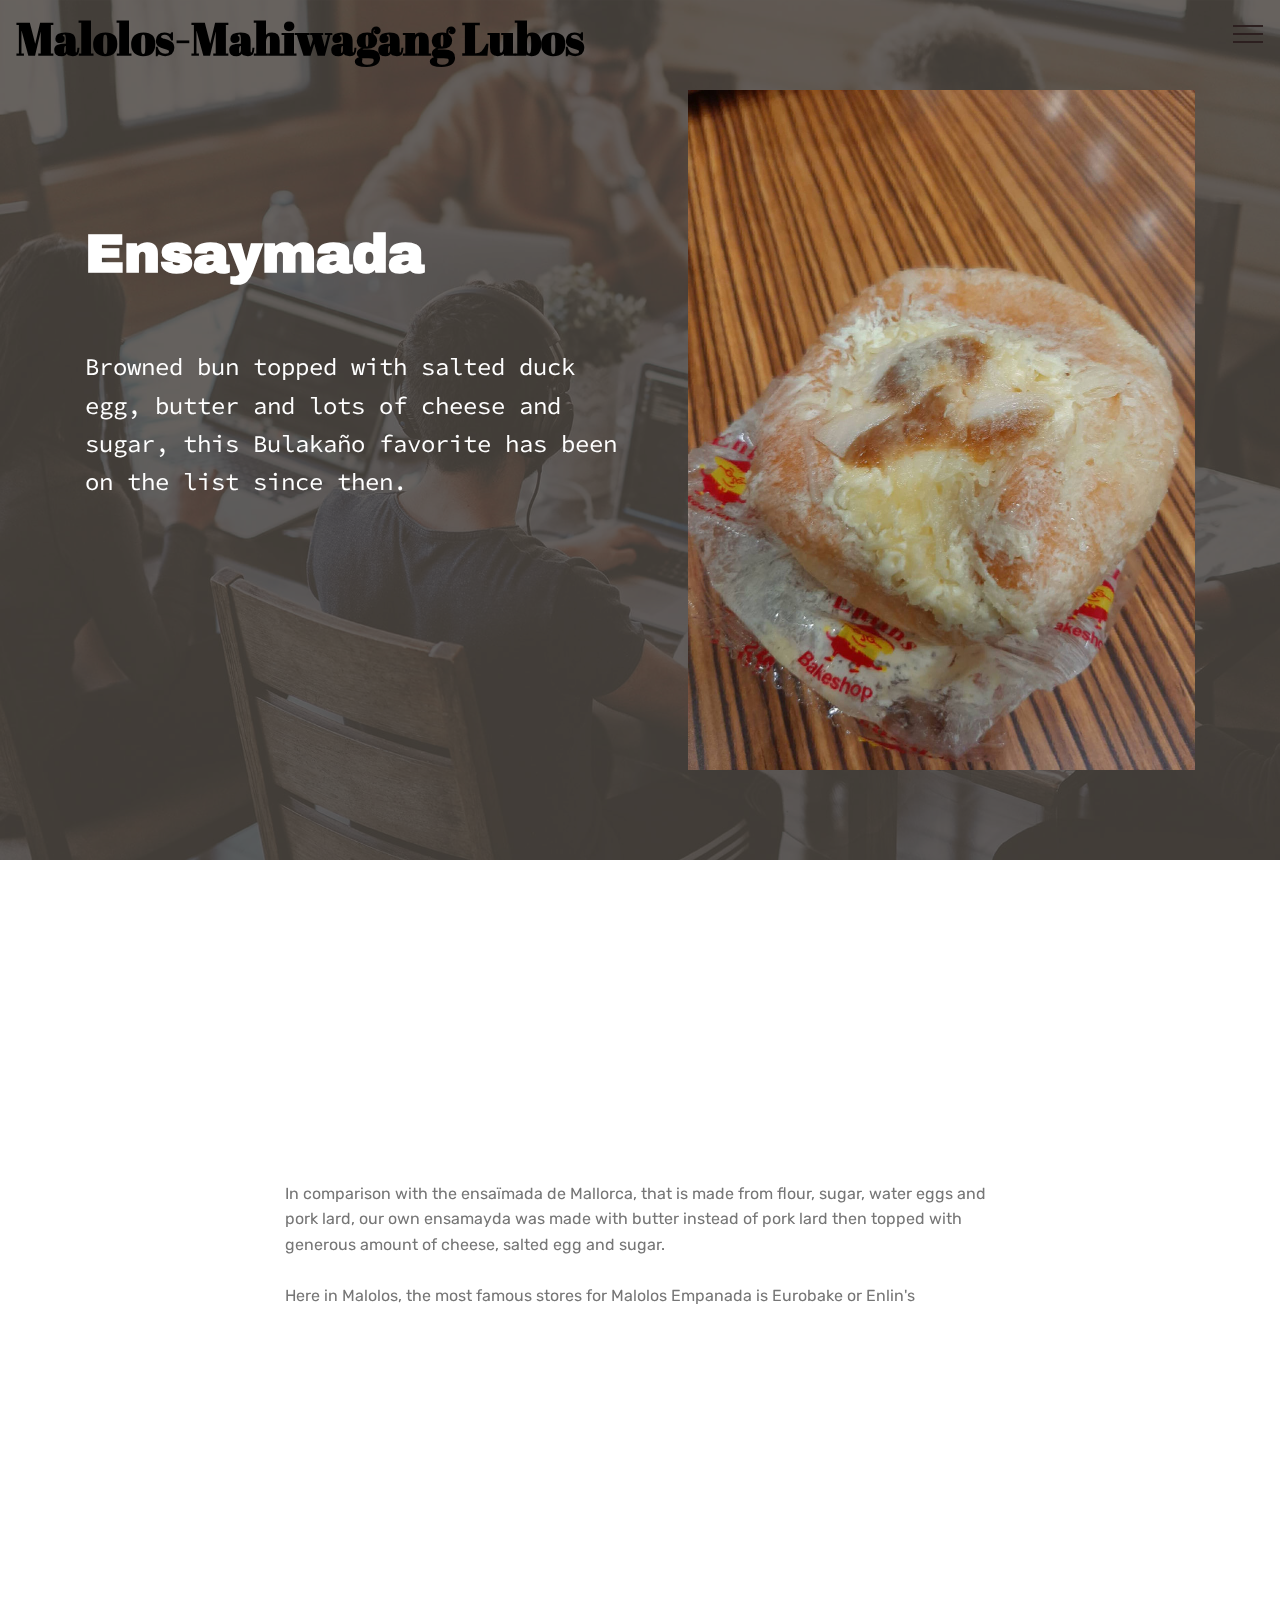
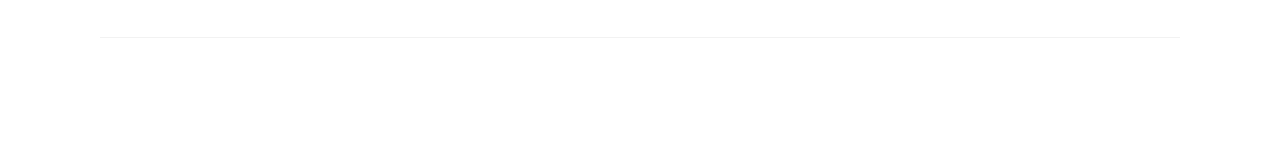
<file: page7.html>
<!DOCTYPE html>
<html  >
<head>
  <!-- Site made with Mobirise Website Builder v4.11.6, https://mobirise.com -->
  <meta charset="UTF-8">
  <meta http-equiv="X-UA-Compatible" content="IE=edge">
  <meta name="generator" content="Mobirise v4.11.6, mobirise.com">
  <meta name="viewport" content="width=device-width, initial-scale=1, minimum-scale=1">
  <link rel="shortcut icon" href="assets/images/logo26.png" type="image/x-icon">
  <meta name="description" content="Website Maker Description">
  
  <title>Ensaymada</title>
  <link rel="stylesheet" href="assets/web/assets/mobirise-icons/mobirise-icons.css">
  <link rel="stylesheet" href="assets/web/assets/mobirise-icons2/mobirise2.css">
  <link rel="stylesheet" href="assets/bootstrap/css/bootstrap.min.css">
  <link rel="stylesheet" href="assets/bootstrap/css/bootstrap-grid.min.css">
  <link rel="stylesheet" href="assets/bootstrap/css/bootstrap-reboot.min.css">
  <link rel="stylesheet" href="assets/dropdown/css/style.css">
  <link rel="stylesheet" href="assets/animatecss/animate.min.css">
  <link rel="stylesheet" href="assets/tether/tether.min.css">
  <link rel="stylesheet" href="assets/socicon/css/styles.css">
  <link rel="stylesheet" href="assets/theme/css/style.css">
  <link rel="preload" as="style" href="assets/mobirise/css/mbr-additional.css"><link rel="stylesheet" href="assets/mobirise/css/mbr-additional.css" type="text/css">
  
  
  
</head>
<body>
  <section class="menu cid-rIOSOVsZXN" once="menu" id="menu1-21">

    

    <nav class="navbar navbar-expand beta-menu navbar-dropdown align-items-center navbar-fixed-top collapsed bg-color transparent">
        <button class="navbar-toggler navbar-toggler-right" type="button" data-toggle="collapse" data-target="#navbarSupportedContent" aria-controls="navbarSupportedContent" aria-expanded="false" aria-label="Toggle navigation">
            <div class="hamburger">
                <span></span>
                <span></span>
                <span></span>
                <span></span>
            </div>
        </button>
        <div class="menu-logo">
            <div class="navbar-brand">
                
                <span class="navbar-caption-wrap"><a class="navbar-caption text-black display-2" href="index.html">Malolos-Mahiwagang Lubos</a></span>
            </div>
        </div>
        <div class="collapse navbar-collapse" id="navbarSupportedContent">
            
            <div class="navbar-buttons mbr-section-btn"><a class="btn btn-sm btn-primary display-4" href="index.html"><span class="mobi-mbri mobi-mbri-home mbr-iconfont mbr-iconfont-btn"></span>Home Page&nbsp;<br></a> <a class="btn btn-sm btn-primary display-4" href="index.html#step3-3n">Places to Visit&nbsp;<br></a> <a class="btn btn-sm btn-primary display-4" href="index.html#slider1-5">Delicacies&nbsp;<br></a> <a class="btn btn-sm btn-primary display-4" href="index.html#features18-7">Only in Malolos&nbsp;<br></a></div>
        </div>
    </nav>
</section>

<section class="engine"><a href="https://mobirise.info/s">free bootstrap theme</a></section><section class="header3 cid-rJIULybLyx mbr-parallax-background" id="header3-23">

    

    <div class="mbr-overlay" style="opacity: 0.8; background-color: rgb(79, 73, 67);">
    </div>

    <div class="container">
        <div class="media-container-row">
            <div class="mbr-figure" style="width: 100%;">
                <img src="assets/images/79742488-1393766537449043-3265854610316722176-n-1014x1359.jpg" alt="Mobirise" title="">
            </div>

            <div class="media-content">
                <h1 class="mbr-section-title mbr-white pb-3 mbr-fonts-style display-1"><strong><br></strong><br><strong>Ensaymada</strong></h1>
                
                <div class="mbr-section-text mbr-white pb-3 ">
                    <p class="mbr-text mbr-fonts-style display-5"><br>Browned bun topped with salted duck egg, butter and lots of cheese and sugar, this Bulakaño favorite has been on the list since then. <br><br></p>
                </div>
                
            </div>
        </div>
    </div>

</section>

<section class="mbr-section article content1 cid-rJIVob8fpL" id="content2-24">

     

    <div class="container">
        <div class="media-container-row">
            <div class="mbr-text col-12 col-md-8 mbr-fonts-style display-7">
                <blockquote><span style="font-style: normal;">Ensaymada, from the the Catalan word ensaïmada, referring to the pastry associated with the Spanish island of Majorca. It was introduced to the Philippines during the Spanish Colonization.&nbsp;</span></blockquote>
            </div>
        </div>
    </div>
</section>

<section class="mbr-section article content1 cid-rKLvH85dY4" id="content1-4d">
    
     

    <div class="container">
        <div class="media-container-row">
            <div class="mbr-text col-12 mbr-fonts-style display-7 col-md-8">In comparison with the ensaïmada de Mallorca, that is made from flour, sugar, water eggs and pork lard, our own ensamayda was made with butter instead of pork lard then topped with generous amount of cheese, salted egg and sugar.&nbsp;<div><br></div><div>Here in Malolos, the most famous stores for Malolos Empanada is Eurobake or Enlin's</div></div>
        </div>
    </div>
</section>

<section class="footer3 cid-rKKmxSCnds" id="footer3-3r">

    

    

    <div class="container">
        <div class="media-container-row content">
            <div class="col-md-2 col-sm-4">
                <div class="mb-3 img-logo">
                    <a href="https://mobirise.co/">
                         <img src="assets/images/logo2.png" alt="Mobirise">
                    </a>
                </div>
                <p class="mbr-fonts-style foot-logo display-7">Heritage</p>
            </div>
            <div class="col-md-3 col-sm-4">
                <p class="mb-4 mbr-fonts-style foot-title display-7"></p>
                <p class="mbr-text mbr-links-column mbr-fonts-style display-7">
                    <a href="index.html#testimonials1-f" class="text-black">About us
                    </a><br><br><br></p>
            </div>
            <div class="col-md-3 col-sm-4">
                <p class="mb-4 mbr-fonts-style foot-title display-7">
                    CATEGORIES
                </p>
                <p class="mbr-text mbr-fonts-style mbr-links-column display-7"><a href="index.html#slider1-5" class="text-danger">Delicacies</a><br><a href="index.html#step3-3n" class="text-danger">Places to Visit</a><br><a href="index.html#features18-7" class="text-danger">Only in Malolos</a><br><br><br></p>
            </div>
            <div class="col-md-4 col-sm-12">
                <p class="mb-4 mbr-fonts-style foot-title display-7">
                    SUBSCRIBE
                </p>
                <p class="mbr-text form-text mbr-fonts-style display-7"></p>
                <div class="media-container-column" data-form-type="formoid">
                    <!---Formbuilder Form--->
                    <form action="https://mobirise.com/" method="POST" class="mbr-form form-with-styler" data-form-title="Mobirise Form"><input type="hidden" name="email" data-form-email="true" value="lHo/aNlfJKIzWBT/zdEoGy9UbF19ZwiObkAfJaBDt1nJ0HAQqt8usDlg29p8aDj/kaXzdtLNbmy40z6QN/xzd5js93X2guT/58qfUWr5OgpYTuLOv0ceQzBoFk5I5NOj">
                        <div class="row form-inline justify-content-center">
                            <div hidden="hidden" data-form-alert="" class="alert alert-success col-12">Thanks for filling out the form!</div>
                            <div hidden="hidden" data-form-alert-danger="" class="alert alert-danger col-12">
                            </div>
                        </div>
                        <div class="dragArea row form-inline justify-content-center">
                            <div class="col-auto form-group " data-for="email">
                                <input type="email" name="email" placeholder="Email" data-form-field="Email" required="required" class="form-control input-sm input-inverse my-2 display-7" id="email-footer3-3r">
                            </div>
                            <div class="col-auto input-group-btn  m-2"><button type="submit" class="btn m-0 btn-primary display-4">Subscribe</button></div>
                        </div>
                    </form><!---Formbuilder Form--->
                </div>

            </div>
        </div>
        <div class="footer-lower">
            <div class="media-container-row">
                <div class="col-sm-12">
                    <hr>
                </div>
            </div>
            <div class="media-container-row">
                <div class="col-sm-6 copyright">
                    <p class="mbr-text mbr-fonts-style display-7">
                        © Copyright 2019 Mobirise - All Rights Reserved
                    </p>
                </div>
                <div class="col-md-6">
                    <div class="social-list align-right">
                        <div class="soc-item">
                            <a href="https://twitter.com/mobirise" target="_blank">
                                <span class="socicon-twitter socicon mbr-iconfont mbr-iconfont-social"></span>
                            </a>
                        </div>
                        <div class="soc-item">
                            <a href="https://www.facebook.com/pages/Mobirise/1616226671953247" target="_blank">
                                <span class="socicon-facebook socicon mbr-iconfont mbr-iconfont-social"></span>
                            </a>
                        </div>
                        <div class="soc-item">
                            <a href="https://www.youtube.com/c/mobirise" target="_blank">
                                <span class="socicon-youtube socicon mbr-iconfont mbr-iconfont-social"></span>
                            </a>
                        </div>
                        <div class="soc-item">
                            <a href="https://instagram.com/mobirise" target="_blank">
                                <span class="socicon-instagram socicon mbr-iconfont mbr-iconfont-social"></span>
                            </a>
                        </div>
                        <div class="soc-item">
                            <a href="https://plus.google.com/u/0/+Mobirise" target="_blank">
                                <span class="socicon-googleplus socicon mbr-iconfont mbr-iconfont-social"></span>
                            </a>
                        </div>
                        <div class="soc-item">
                            <a href="https://www.behance.net/Mobirise" target="_blank">
                                <span class="socicon-behance socicon mbr-iconfont mbr-iconfont-social"></span>
                            </a>
                        </div>
                    </div>
                </div>
            </div>
        </div>
    </div>
</section>


  <script src="assets/web/assets/jquery/jquery.min.js"></script>
  <script src="assets/popper/popper.min.js"></script>
  <script src="assets/bootstrap/js/bootstrap.min.js"></script>
  <script src="assets/smoothscroll/smooth-scroll.js"></script>
  <script src="assets/dropdown/js/nav-dropdown.js"></script>
  <script src="assets/dropdown/js/navbar-dropdown.js"></script>
  <script src="assets/touchswipe/jquery.touch-swipe.min.js"></script>
  <script src="assets/viewportchecker/jquery.viewportchecker.js"></script>
  <script src="assets/parallax/jarallax.min.js"></script>
  <script src="assets/tether/tether.min.js"></script>
  <script src="assets/theme/js/script.js"></script>
  <script src="assets/formoid/formoid.min.js"></script>
  
  
  <input name="animation" type="hidden">
  </body>
</html>
</file>
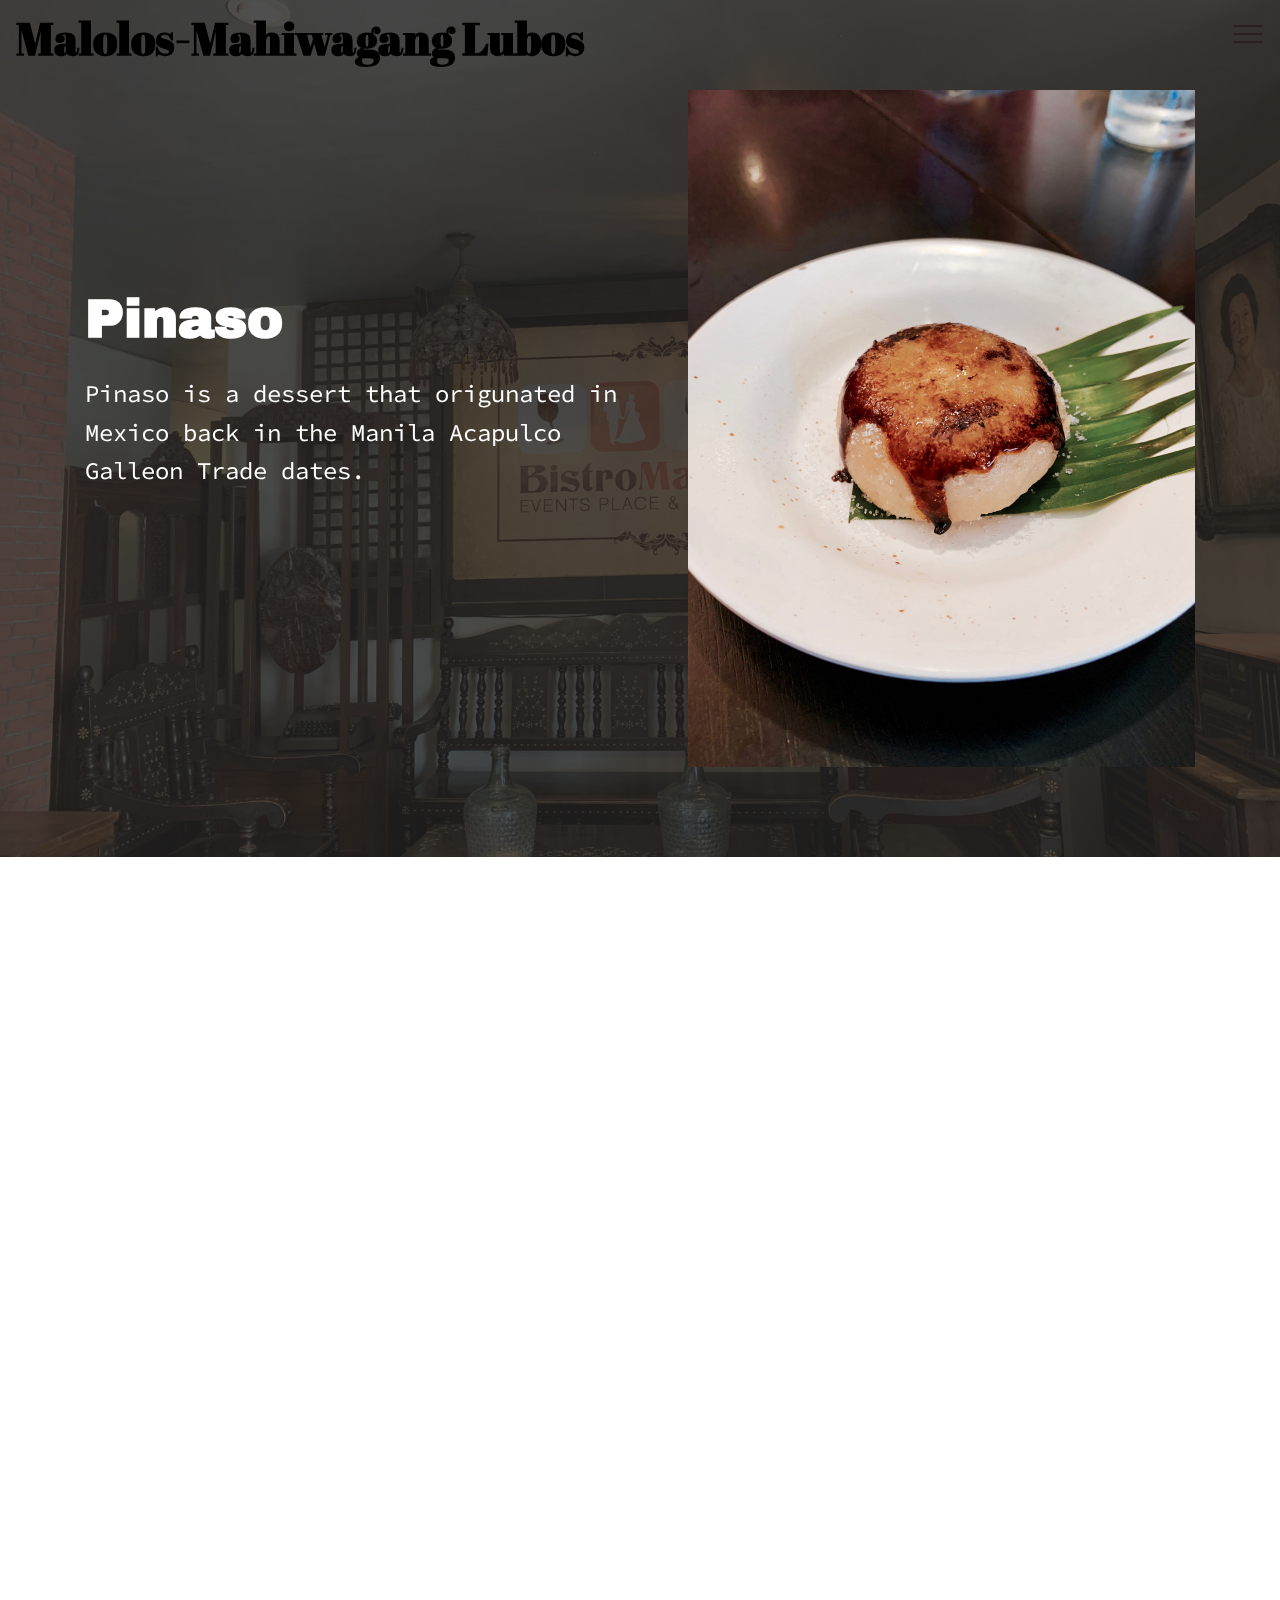
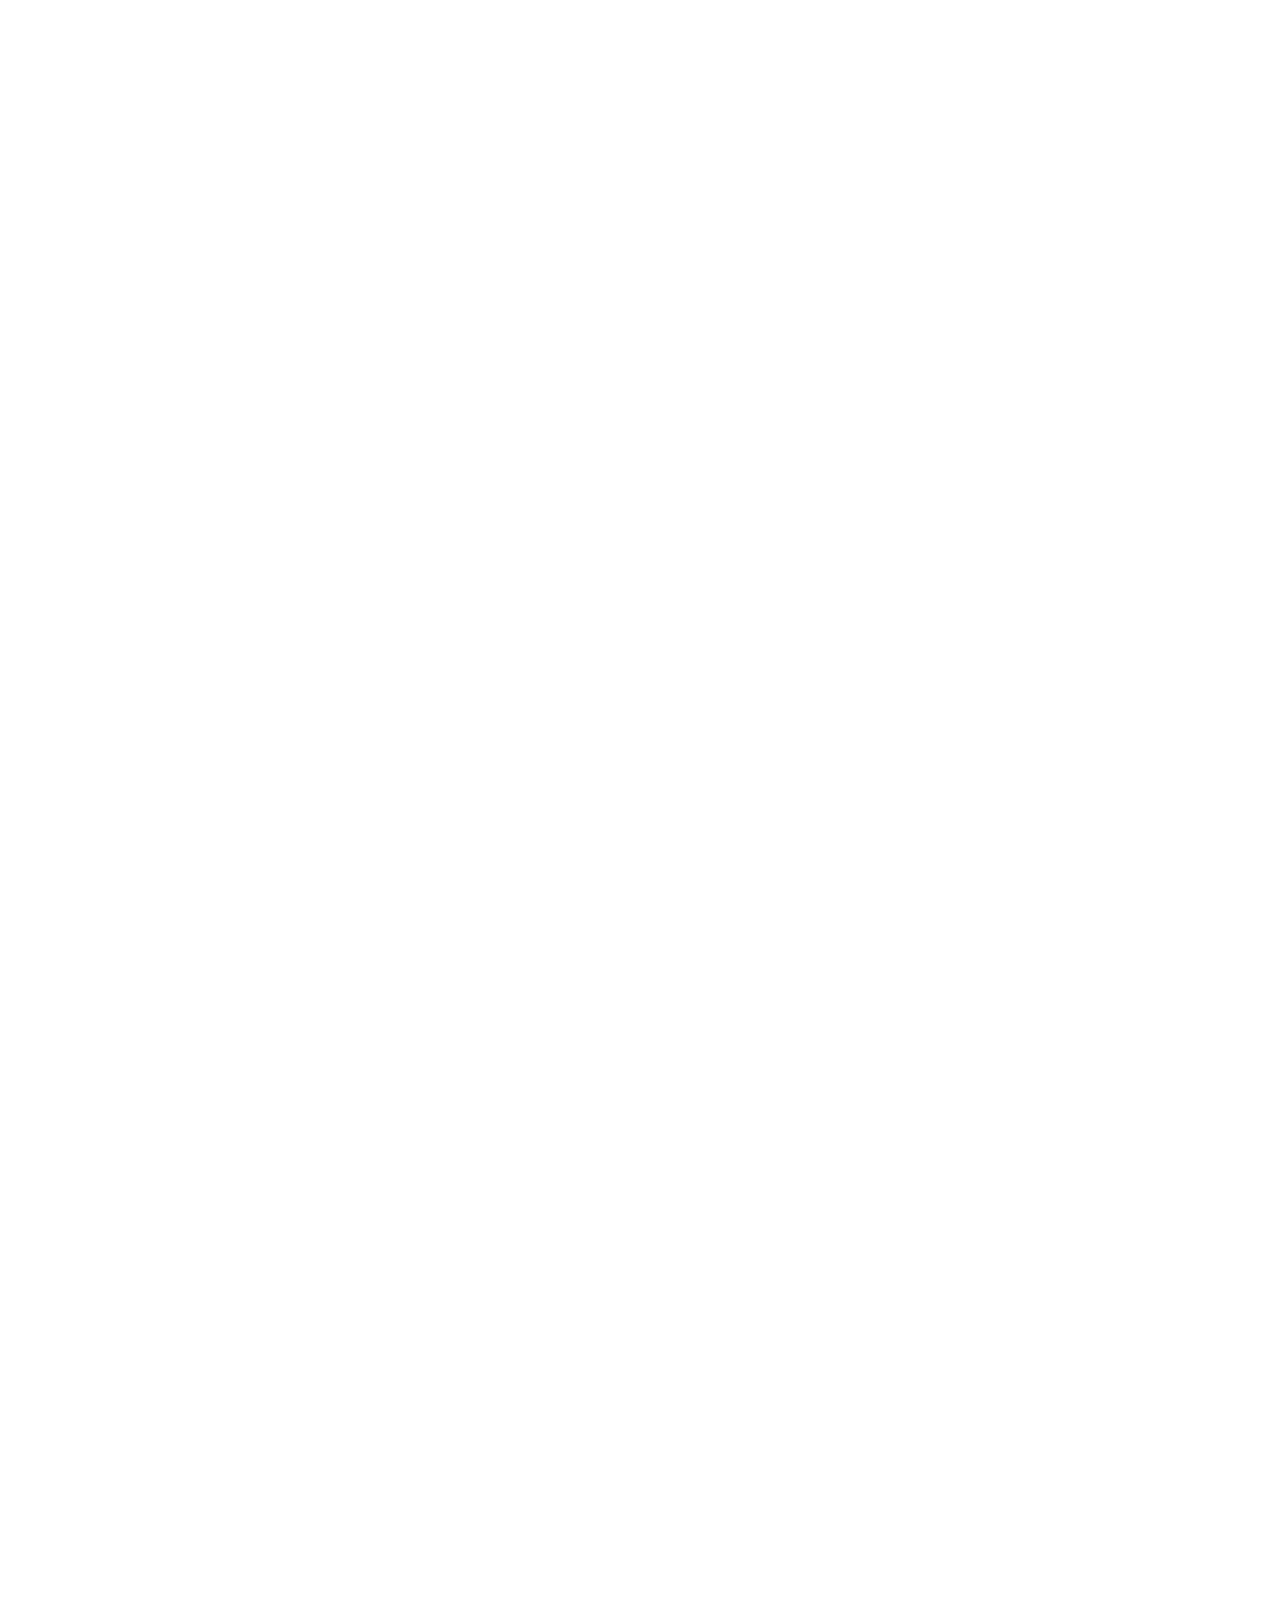
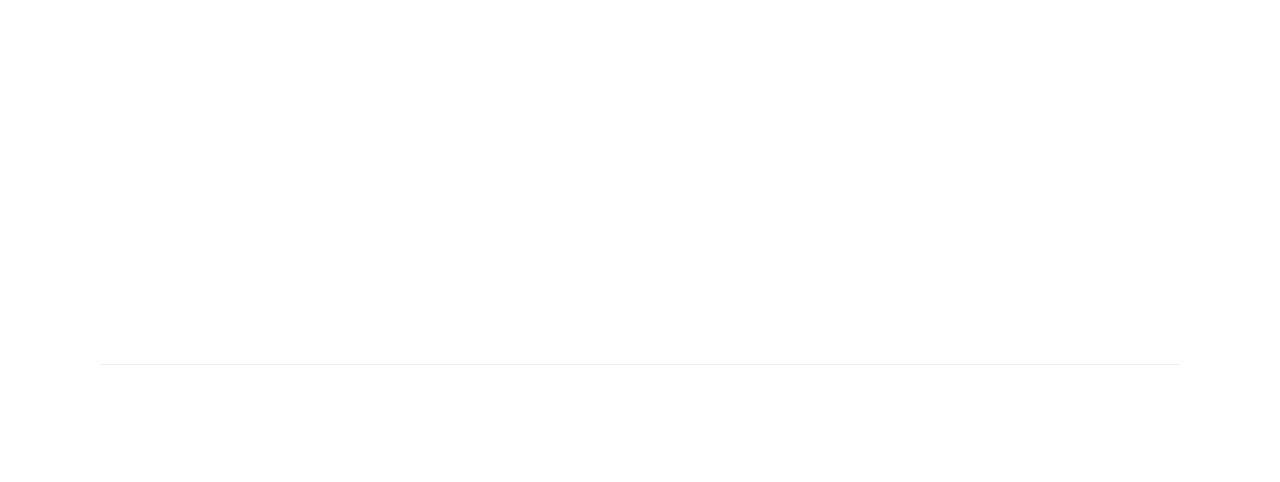
<file: page8.html>
<!DOCTYPE html>
<html  >
<head>
  <!-- Site made with Mobirise Website Builder v4.11.6, https://mobirise.com -->
  <meta charset="UTF-8">
  <meta http-equiv="X-UA-Compatible" content="IE=edge">
  <meta name="generator" content="Mobirise v4.11.6, mobirise.com">
  <meta name="viewport" content="width=device-width, initial-scale=1, minimum-scale=1">
  <link rel="shortcut icon" href="assets/images/logo26.png" type="image/x-icon">
  <meta name="description" content="Website Maker Description">
  
  <title>Pinaso</title>
  <link rel="stylesheet" href="assets/web/assets/mobirise-icons/mobirise-icons.css">
  <link rel="stylesheet" href="assets/web/assets/mobirise-icons2/mobirise2.css">
  <link rel="stylesheet" href="assets/bootstrap/css/bootstrap.min.css">
  <link rel="stylesheet" href="assets/bootstrap/css/bootstrap-grid.min.css">
  <link rel="stylesheet" href="assets/bootstrap/css/bootstrap-reboot.min.css">
  <link rel="stylesheet" href="assets/dropdown/css/style.css">
  <link rel="stylesheet" href="assets/animatecss/animate.min.css">
  <link rel="stylesheet" href="assets/tether/tether.min.css">
  <link rel="stylesheet" href="assets/socicon/css/styles.css">
  <link rel="stylesheet" href="assets/theme/css/style.css">
  <link rel="preload" as="style" href="assets/mobirise/css/mbr-additional.css"><link rel="stylesheet" href="assets/mobirise/css/mbr-additional.css" type="text/css">
  
  
  
</head>
<body>
  <section class="menu cid-rJIW6u2BiA" once="menu" id="menu1-2a">

    

    <nav class="navbar navbar-expand beta-menu navbar-dropdown align-items-center navbar-fixed-top collapsed bg-color transparent">
        <button class="navbar-toggler navbar-toggler-right" type="button" data-toggle="collapse" data-target="#navbarSupportedContent" aria-controls="navbarSupportedContent" aria-expanded="false" aria-label="Toggle navigation">
            <div class="hamburger">
                <span></span>
                <span></span>
                <span></span>
                <span></span>
            </div>
        </button>
        <div class="menu-logo">
            <div class="navbar-brand">
                
                <span class="navbar-caption-wrap"><a class="navbar-caption text-black display-2" href="index.html">Malolos-Mahiwagang Lubos</a></span>
            </div>
        </div>
        <div class="collapse navbar-collapse" id="navbarSupportedContent">
            
            <div class="navbar-buttons mbr-section-btn"><a class="btn btn-sm btn-primary display-4" href="index.html"><span class="mobi-mbri mobi-mbri-home mbr-iconfont mbr-iconfont-btn"></span>Home Page&nbsp;<br></a> <a class="btn btn-sm btn-primary display-4" href="index.html#step3-3n">Places to Visit&nbsp;<br></a> <a class="btn btn-sm btn-primary display-4" href="index.html#slider1-5">Delicacies&nbsp;<br></a> <a class="btn btn-sm btn-primary display-4" href="index.html#features18-7">Only in Malolos&nbsp;<br></a></div>
        </div>
    </nav>
</section>

<section class="engine"><a href="https://mobirise.info/o">free portfolio site templates</a></section><section class="header3 cid-rJIW6ux9F7 mbr-parallax-background" id="header3-2b">

    

    <div class="mbr-overlay" style="opacity: 0.8; background-color: rgb(35, 35, 35);">
    </div>

    <div class="container">
        <div class="media-container-row">
            <div class="mbr-figure" style="width: 100%;">
                <img src="assets/images/img-3994-1014x1352.jpg" alt="Mobirise" title="">
            </div>

            <div class="media-content">
                <h1 class="mbr-section-title mbr-white pb-3 mbr-fonts-style display-1"><strong><br></strong><br><br><strong>Pinaso</strong></h1>
                
                <div class="mbr-section-text mbr-white pb-3 ">
                    <p class="mbr-text mbr-fonts-style display-5">Pinaso is a dessert that origunated in Mexico back in the Manila Acapulco Galleon Trade dates.</p>
                </div>
                
            </div>
        </div>
    </div>

</section>

<section class="mbr-section article content1 cid-rJIW6vhlvT" id="content2-2c">

     

    <div class="container">
        <div class="media-container-row">
            <div class="mbr-text col-12 col-md-8 mbr-fonts-style display-7">
                <blockquote><strong><span style="font-style: normal;">It is a dish that is really what its name tells, pinaso meaning scorched. Its a mixture of egg, milk, biscuits then on top is sugar which will be scorched by a very hot heavy iron turner (siyanse). It tastes just between leche flan, creme brulee and pudding.</span>&nbsp;</strong></blockquote>
            </div>
        </div>
    </div>
</section>

<section class="mbr-section content7 cid-rJIW6wbNUW" id="content7-2f">
          
    

    <div class="container">
        <div class="media-container-row">
            <div class="col-12 col-md-8">
                <div class="media-container-row">
                    <div class="media-content">
                        <div class="mbr-section-text">
                            <p class="mbr-text align-right mb-0 mbr-fonts-style display-7"><strong>Unfortunately, this is one of thosw traditional Christmas dish that is slowly dying. Infact, when ask someone if they knew what pinaso is, most people nowadays do not.</strong></p>
                        </div>
                    </div>
                    <div class="mbr-figure" style="width: 60%;">
                     <img src="assets/images/img-3996-436x436.jpg" alt="Mobirise" title="">  
                    </div>
                </div>
            </div>
        </div>
    </div>
</section>

<section class="cid-rKVpOwhg8b" id="image2-4p">

    

    <figure class="mbr-figure">
        <div class="image-block" style="width: 100%;">
            <img src="assets/images/img-3993-2560x2560.jpg" alt="Mobirise" title="">
            
        </div>
    </figure>
</section>

<section class="cid-rJIW6wtGDe" id="video1-2g">

    
    
    <figure class="mbr-figure align-center container">
        <div class="video-block" style="width: 66%;">
            <div><iframe class="mbr-embedded-video" src="https://www.youtube.com/embed/xx-KoKQ6UpY?rel=0&amp;amp;showinfo=0&amp;autoplay=1&amp;loop=0" width="1280" height="720" frameborder="0" allowfullscreen></iframe></div>
        </div>
    </figure>
</section>

<section class="footer3 cid-rKKmDEsWRz" id="footer3-3s">

    

    

    <div class="container">
        <div class="media-container-row content">
            <div class="col-md-2 col-sm-4">
                <div class="mb-3 img-logo">
                    <a href="https://mobirise.co/">
                         <img src="assets/images/logo2.png" alt="Mobirise">
                    </a>
                </div>
                <p class="mbr-fonts-style foot-logo display-7">Heritage</p>
            </div>
            <div class="col-md-3 col-sm-4">
                <p class="mb-4 mbr-fonts-style foot-title display-7"></p>
                <p class="mbr-text mbr-links-column mbr-fonts-style display-7">
                    <a href="index.html#testimonials1-f" class="text-black">About us
                    </a><br><br><br></p>
            </div>
            <div class="col-md-3 col-sm-4">
                <p class="mb-4 mbr-fonts-style foot-title display-7">
                    CATEGORIES
                </p>
                <p class="mbr-text mbr-fonts-style mbr-links-column display-7"><a href="index.html#slider1-5" class="text-danger">Delicacies</a><br><a href="index.html#step3-3n" class="text-danger">Places to Visit</a><br><a href="index.html#features18-7" class="text-danger">Only in Malolos</a><br><br><br></p>
            </div>
            <div class="col-md-4 col-sm-12">
                <p class="mb-4 mbr-fonts-style foot-title display-7">
                    SUBSCRIBE
                </p>
                <p class="mbr-text form-text mbr-fonts-style display-7"></p>
                <div class="media-container-column" data-form-type="formoid">
                    <!---Formbuilder Form--->
                    <form action="https://mobirise.com/" method="POST" class="mbr-form form-with-styler" data-form-title="Mobirise Form"><input type="hidden" name="email" data-form-email="true" value="pGDJpS0TV1kZnFVq9XRv38CtjRAEH1uvIkuXFc+F8AEERqAqZXTH4fRVF+qBC9LhqVqx1OFqv9DeLvefz/rdVocETy19IEjNYSALAmRi78L8fEkAX30WV553b1MBkk5J">
                        <div class="row form-inline justify-content-center">
                            <div hidden="hidden" data-form-alert="" class="alert alert-success col-12">Thanks for filling out the form!</div>
                            <div hidden="hidden" data-form-alert-danger="" class="alert alert-danger col-12">
                            </div>
                        </div>
                        <div class="dragArea row form-inline justify-content-center">
                            <div class="col-auto form-group " data-for="email">
                                <input type="email" name="email" placeholder="Email" data-form-field="Email" required="required" class="form-control input-sm input-inverse my-2 display-7" id="email-footer3-3s">
                            </div>
                            <div class="col-auto input-group-btn  m-2"><button type="submit" class="btn m-0 btn-primary display-4">Subscribe</button></div>
                        </div>
                    </form><!---Formbuilder Form--->
                </div>

            </div>
        </div>
        <div class="footer-lower">
            <div class="media-container-row">
                <div class="col-sm-12">
                    <hr>
                </div>
            </div>
            <div class="media-container-row">
                <div class="col-sm-6 copyright">
                    <p class="mbr-text mbr-fonts-style display-7">
                        © Copyright 2019 Mobirise - All Rights Reserved
                    </p>
                </div>
                <div class="col-md-6">
                    <div class="social-list align-right">
                        <div class="soc-item">
                            <a href="https://twitter.com/mobirise" target="_blank">
                                <span class="socicon-twitter socicon mbr-iconfont mbr-iconfont-social"></span>
                            </a>
                        </div>
                        <div class="soc-item">
                            <a href="https://www.facebook.com/pages/Mobirise/1616226671953247" target="_blank">
                                <span class="socicon-facebook socicon mbr-iconfont mbr-iconfont-social"></span>
                            </a>
                        </div>
                        <div class="soc-item">
                            <a href="https://www.youtube.com/c/mobirise" target="_blank">
                                <span class="socicon-youtube socicon mbr-iconfont mbr-iconfont-social"></span>
                            </a>
                        </div>
                        <div class="soc-item">
                            <a href="https://instagram.com/mobirise" target="_blank">
                                <span class="socicon-instagram socicon mbr-iconfont mbr-iconfont-social"></span>
                            </a>
                        </div>
                        <div class="soc-item">
                            <a href="https://plus.google.com/u/0/+Mobirise" target="_blank">
                                <span class="socicon-googleplus socicon mbr-iconfont mbr-iconfont-social"></span>
                            </a>
                        </div>
                        <div class="soc-item">
                            <a href="https://www.behance.net/Mobirise" target="_blank">
                                <span class="socicon-behance socicon mbr-iconfont mbr-iconfont-social"></span>
                            </a>
                        </div>
                    </div>
                </div>
            </div>
        </div>
    </div>
</section>


  <script src="assets/web/assets/jquery/jquery.min.js"></script>
  <script src="assets/popper/popper.min.js"></script>
  <script src="assets/bootstrap/js/bootstrap.min.js"></script>
  <script src="assets/smoothscroll/smooth-scroll.js"></script>
  <script src="assets/dropdown/js/nav-dropdown.js"></script>
  <script src="assets/dropdown/js/navbar-dropdown.js"></script>
  <script src="assets/touchswipe/jquery.touch-swipe.min.js"></script>
  <script src="assets/viewportchecker/jquery.viewportchecker.js"></script>
  <script src="assets/parallax/jarallax.min.js"></script>
  <script src="assets/tether/tether.min.js"></script>
  <script src="assets/theme/js/script.js"></script>
  <script src="assets/formoid/formoid.min.js"></script>
  
  
  <input name="animation" type="hidden">
  </body>
</html>
</file>
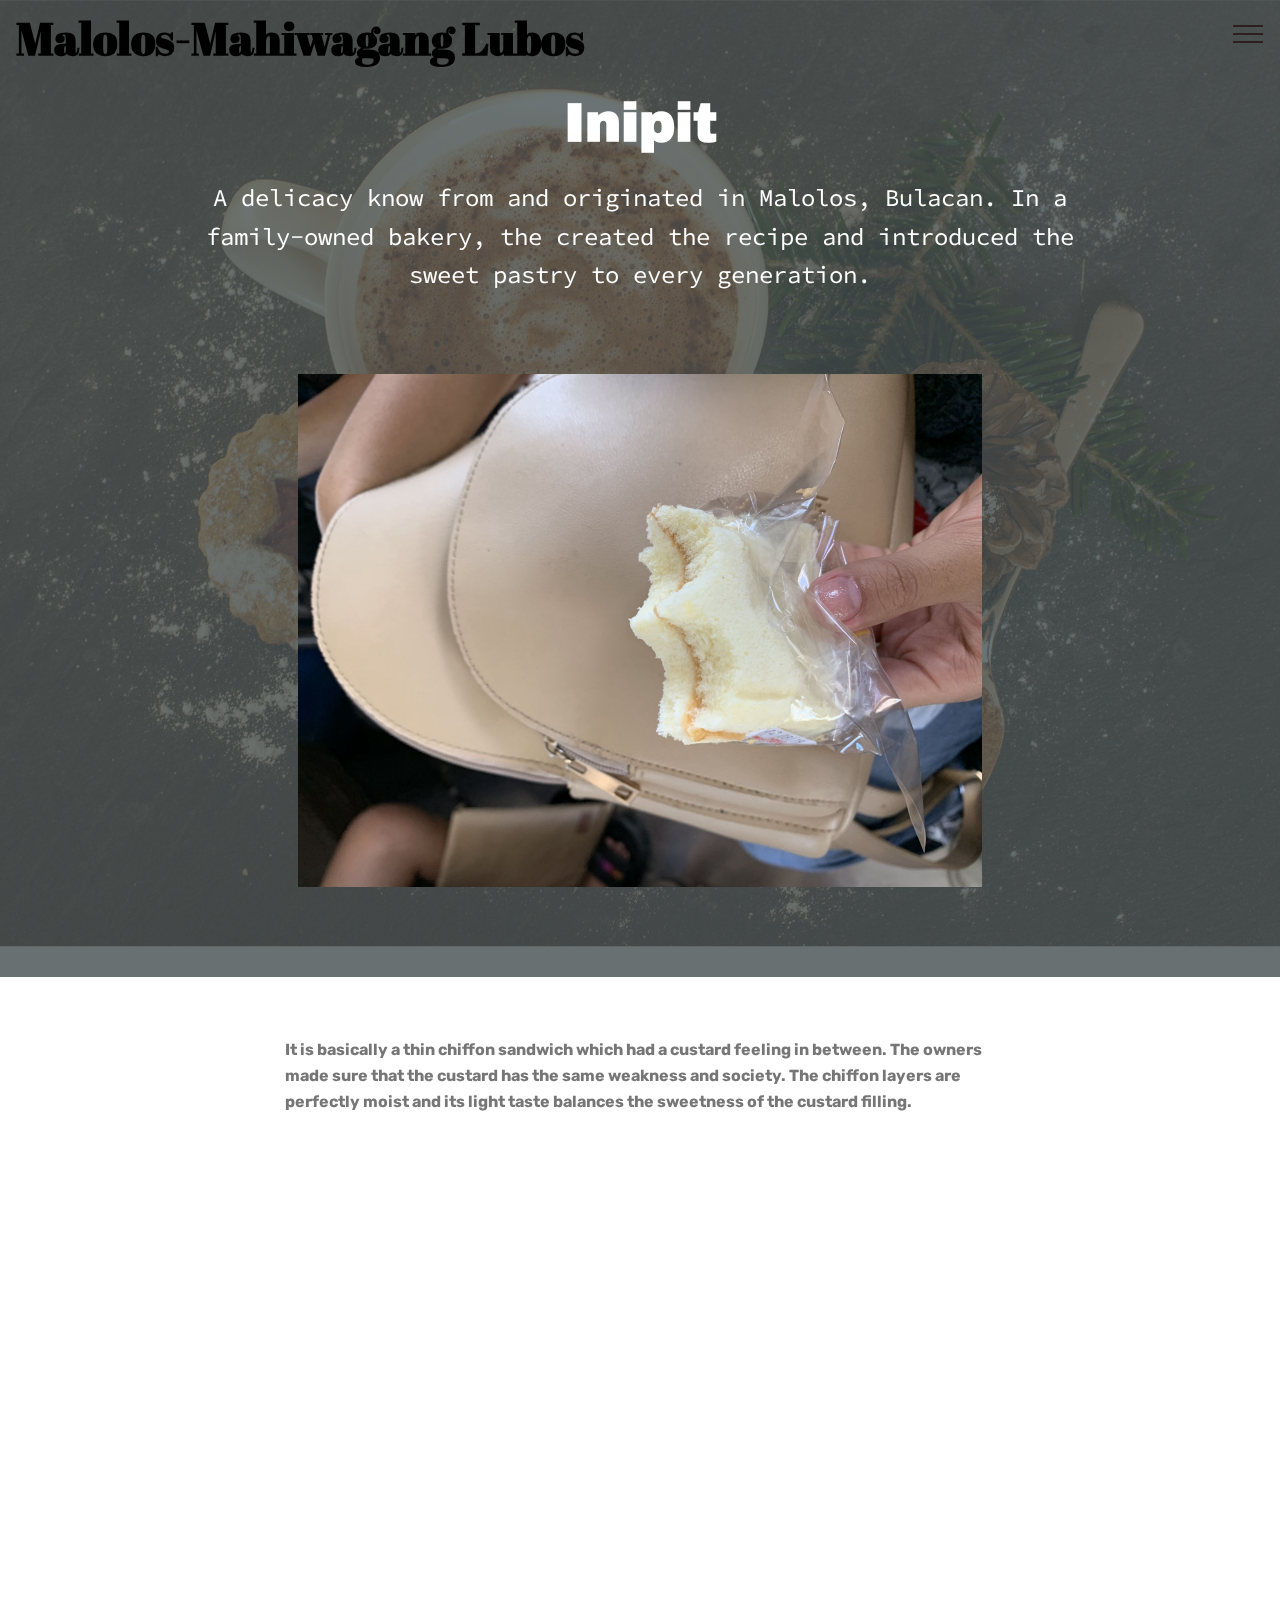
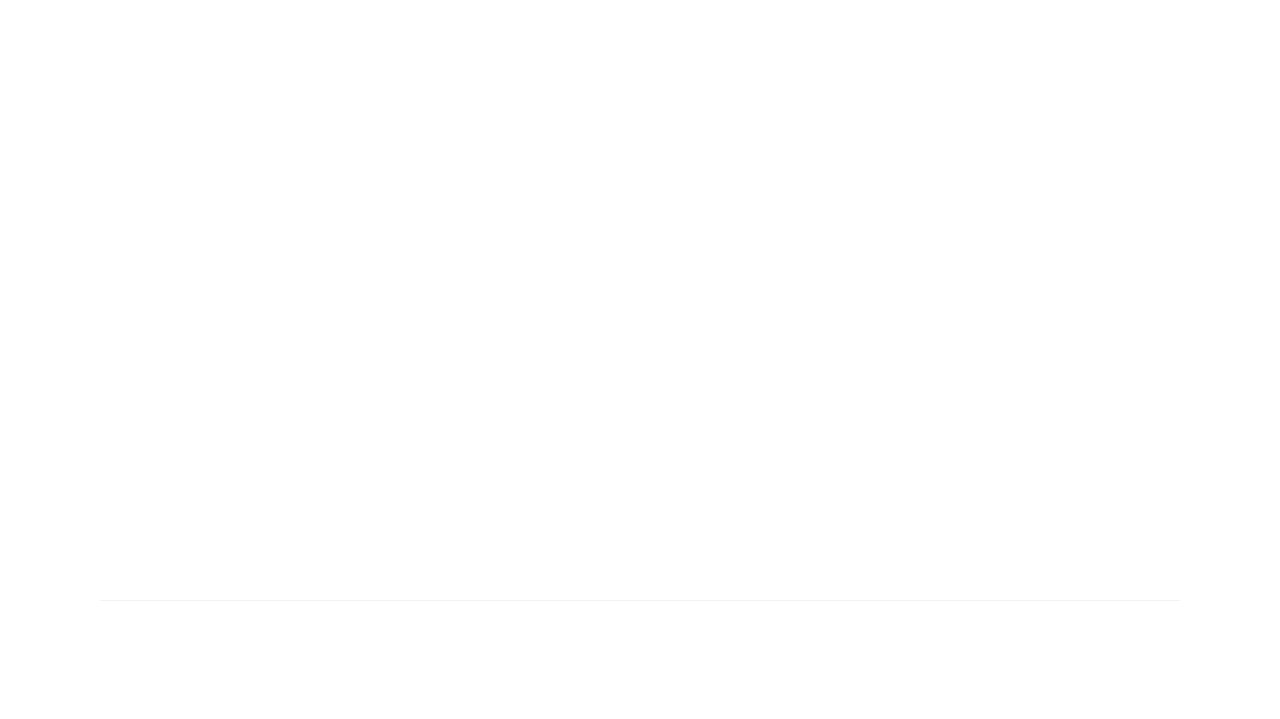
<file: page9.html>
<!DOCTYPE html>
<html  >
<head>
  <!-- Site made with Mobirise Website Builder v4.11.6, https://mobirise.com -->
  <meta charset="UTF-8">
  <meta http-equiv="X-UA-Compatible" content="IE=edge">
  <meta name="generator" content="Mobirise v4.11.6, mobirise.com">
  <meta name="viewport" content="width=device-width, initial-scale=1, minimum-scale=1">
  <link rel="shortcut icon" href="assets/images/logo26.png" type="image/x-icon">
  <meta name="description" content="Web Site Builder Description">
  
  <title>Inipit</title>
  <link rel="stylesheet" href="assets/web/assets/mobirise-icons/mobirise-icons.css">
  <link rel="stylesheet" href="assets/web/assets/mobirise-icons2/mobirise2.css">
  <link rel="stylesheet" href="assets/bootstrap/css/bootstrap.min.css">
  <link rel="stylesheet" href="assets/bootstrap/css/bootstrap-grid.min.css">
  <link rel="stylesheet" href="assets/bootstrap/css/bootstrap-reboot.min.css">
  <link rel="stylesheet" href="assets/dropdown/css/style.css">
  <link rel="stylesheet" href="assets/animatecss/animate.min.css">
  <link rel="stylesheet" href="assets/tether/tether.min.css">
  <link rel="stylesheet" href="assets/socicon/css/styles.css">
  <link rel="stylesheet" href="assets/theme/css/style.css">
  <link rel="preload" as="style" href="assets/mobirise/css/mbr-additional.css"><link rel="stylesheet" href="assets/mobirise/css/mbr-additional.css" type="text/css">
  
  
  
</head>
<body>
  <section class="menu cid-rJIWkb3VPo" once="menu" id="menu1-2i">

    

    <nav class="navbar navbar-expand beta-menu navbar-dropdown align-items-center navbar-fixed-top collapsed bg-color transparent">
        <button class="navbar-toggler navbar-toggler-right" type="button" data-toggle="collapse" data-target="#navbarSupportedContent" aria-controls="navbarSupportedContent" aria-expanded="false" aria-label="Toggle navigation">
            <div class="hamburger">
                <span></span>
                <span></span>
                <span></span>
                <span></span>
            </div>
        </button>
        <div class="menu-logo">
            <div class="navbar-brand">
                
                <span class="navbar-caption-wrap"><a class="navbar-caption text-black display-2" href="index.html">Malolos-Mahiwagang Lubos</a></span>
            </div>
        </div>
        <div class="collapse navbar-collapse" id="navbarSupportedContent">
            
            <div class="navbar-buttons mbr-section-btn"><a class="btn btn-sm btn-primary display-4" href="index.html"><span class="mobi-mbri mobi-mbri-home mbr-iconfont mbr-iconfont-btn"></span>Home Page&nbsp;<br></a> <a class="btn btn-sm btn-primary display-4" href="index.html#step3-3n">Places to Visit&nbsp;<br></a> <a class="btn btn-sm btn-primary display-4" href="index.html#slider1-5">Delicacies&nbsp;<br></a> <a class="btn btn-sm btn-primary display-4" href="index.html#features18-7">Only in Malolos&nbsp;<br></a></div>
        </div>
    </nav>
</section>

<section class="engine"><a href="https://mobirise.info/j">website templates</a></section><section class="header4 cid-rJIWkbtK3m mbr-parallax-background" id="header4-2j">

    

    <div class="mbr-overlay" style="opacity: 0.8; background-color: rgb(70, 80, 82);">
    </div>

    <div class="container">
        <div class="row justify-content-md-center">
            <div class="media-content col-md-10">
                <h1 class="mbr-section-title align-center mbr-white pb-3 mbr-bold mbr-fonts-style display-1">Inipit</h1>
                
                <div class="mbr-text align-center mbr-white pb-3">
                    <p class="mbr-text mbr-fonts-style display-5">A delicacy know from and originated in Malolos, Bulacan. In a family-owned bakery, the created the recipe and introduced the sweet pastry to every generation.</p>
                </div>
                
            </div>
            <div class="mbr-figure pt-5">
                <img src="assets/images/img-4013-1368x1026.jpg" alt="Mobirise" title="" style="width: 60%;">
            </div>
        </div>
    </div>
</section>

<section class="mbr-section article content1 cid-rJIWkbX3bR" id="content1-2k">
    
     

    <div class="container">
        <div class="media-container-row">
            <div class="mbr-text col-12 mbr-fonts-style display-7 col-md-8"><strong>It is basically a thin chiffon sandwich which had a custard feeling in between. The owners made sure that the custard has the same weakness and society. The chiffon layers are perfectly moist and its light taste balances the sweetness of the custard filling.</strong></div>
        </div>
    </div>
</section>

<section class="mbr-section article content1 cid-rJIWkchyyO" id="content2-2l">

     

    <div class="container">
        <div class="media-container-row">
            <div class="mbr-text col-12 col-md-8 mbr-fonts-style display-7">
                <blockquote><strong>When visiting Malolos, it will be such a regret if you missed to have some of these delicacies. With the price ranging for just 150-200 php per box, your sweet tooth and your family's will be satisfied.</strong><br></blockquote>
            </div>
        </div>
    </div>
</section>

<section class="cid-rKLx8JXko9" id="image4-4e">
    <!-- Block parameters controls (Blue "Gear" panel) -->
    
    <!-- End block parameters -->
    <div class="container images-container">
            <div class="media-container-row" style="width: 80%;">
                <div class="img-item item1" style="width: 177%;">
                    <img src="assets/images/img06674-20130908-2049-902x677.jpg" alt="" title="">
                    
                </div>
                <div class="img-item">
                    <img src="assets/images/eurobake-inipit-500x375.jpg" alt="" title="">
                    
                </div>
            </div>
    </div>
</section>

<section class="footer3 cid-rKKmQ6Wdng" id="footer3-3x">

    

    

    <div class="container">
        <div class="media-container-row content">
            <div class="col-md-2 col-sm-4">
                <div class="mb-3 img-logo">
                    <a href="https://mobirise.co/">
                         <img src="assets/images/logo2.png" alt="Mobirise">
                    </a>
                </div>
                <p class="mbr-fonts-style foot-logo display-7">Heritage</p>
            </div>
            <div class="col-md-3 col-sm-4">
                <p class="mb-4 mbr-fonts-style foot-title display-7"></p>
                <p class="mbr-text mbr-links-column mbr-fonts-style display-7">
                    <a href="index.html#testimonials1-f" class="text-black">About us
                    </a><br><br><br></p>
            </div>
            <div class="col-md-3 col-sm-4">
                <p class="mb-4 mbr-fonts-style foot-title display-7">
                    CATEGORIES
                </p>
                <p class="mbr-text mbr-fonts-style mbr-links-column display-7"><a href="index.html#slider1-5" class="text-danger">Delicacies</a><br><a href="index.html#step3-3n" class="text-danger">Places to Visit</a><br><a href="index.html#features18-7" class="text-danger">Only in Malolos</a><br><br><br></p>
            </div>
            <div class="col-md-4 col-sm-12">
                <p class="mb-4 mbr-fonts-style foot-title display-7">
                    SUBSCRIBE
                </p>
                <p class="mbr-text form-text mbr-fonts-style display-7"></p>
                <div class="media-container-column" data-form-type="formoid">
                    <!---Formbuilder Form--->
                    <form action="https://mobirise.com/" method="POST" class="mbr-form form-with-styler" data-form-title="Mobirise Form"><input type="hidden" name="email" data-form-email="true" value="5Zu7gktny3z/owB4hw0Ht2m7Gwv2qEt1mWm6ETD55hu4BRKrv+b2Wy/F6tYcfJavU82DPXQZe85sRfRgh3Rg0BnzZueV9Xi/cx4DajcF8d9G4OSTD/+GuPHz8qPkIkK4">
                        <div class="row form-inline justify-content-center">
                            <div hidden="hidden" data-form-alert="" class="alert alert-success col-12">Thanks for filling out the form!</div>
                            <div hidden="hidden" data-form-alert-danger="" class="alert alert-danger col-12">
                            </div>
                        </div>
                        <div class="dragArea row form-inline justify-content-center">
                            <div class="col-auto form-group " data-for="email">
                                <input type="email" name="email" placeholder="Email" data-form-field="Email" required="required" class="form-control input-sm input-inverse my-2 display-7" id="email-footer3-3x">
                            </div>
                            <div class="col-auto input-group-btn  m-2"><button type="submit" class="btn m-0 btn-primary display-4">Subscribe</button></div>
                        </div>
                    </form><!---Formbuilder Form--->
                </div>

            </div>
        </div>
        <div class="footer-lower">
            <div class="media-container-row">
                <div class="col-sm-12">
                    <hr>
                </div>
            </div>
            <div class="media-container-row">
                <div class="col-sm-6 copyright">
                    <p class="mbr-text mbr-fonts-style display-7">
                        © Copyright 2019 Mobirise - All Rights Reserved
                    </p>
                </div>
                <div class="col-md-6">
                    <div class="social-list align-right">
                        <div class="soc-item">
                            <a href="https://twitter.com/mobirise" target="_blank">
                                <span class="socicon-twitter socicon mbr-iconfont mbr-iconfont-social"></span>
                            </a>
                        </div>
                        <div class="soc-item">
                            <a href="https://www.facebook.com/pages/Mobirise/1616226671953247" target="_blank">
                                <span class="socicon-facebook socicon mbr-iconfont mbr-iconfont-social"></span>
                            </a>
                        </div>
                        <div class="soc-item">
                            <a href="https://www.youtube.com/c/mobirise" target="_blank">
                                <span class="socicon-youtube socicon mbr-iconfont mbr-iconfont-social"></span>
                            </a>
                        </div>
                        <div class="soc-item">
                            <a href="https://instagram.com/mobirise" target="_blank">
                                <span class="socicon-instagram socicon mbr-iconfont mbr-iconfont-social"></span>
                            </a>
                        </div>
                        <div class="soc-item">
                            <a href="https://plus.google.com/u/0/+Mobirise" target="_blank">
                                <span class="socicon-googleplus socicon mbr-iconfont mbr-iconfont-social"></span>
                            </a>
                        </div>
                        <div class="soc-item">
                            <a href="https://www.behance.net/Mobirise" target="_blank">
                                <span class="socicon-behance socicon mbr-iconfont mbr-iconfont-social"></span>
                            </a>
                        </div>
                    </div>
                </div>
            </div>
        </div>
    </div>
</section>


  <script src="assets/web/assets/jquery/jquery.min.js"></script>
  <script src="assets/popper/popper.min.js"></script>
  <script src="assets/bootstrap/js/bootstrap.min.js"></script>
  <script src="assets/smoothscroll/smooth-scroll.js"></script>
  <script src="assets/dropdown/js/nav-dropdown.js"></script>
  <script src="assets/dropdown/js/navbar-dropdown.js"></script>
  <script src="assets/touchswipe/jquery.touch-swipe.min.js"></script>
  <script src="assets/viewportchecker/jquery.viewportchecker.js"></script>
  <script src="assets/parallax/jarallax.min.js"></script>
  <script src="assets/tether/tether.min.js"></script>
  <script src="assets/theme/js/script.js"></script>
  <script src="assets/formoid/formoid.min.js"></script>
  
  
  <input name="animation" type="hidden">
  </body>
</html>
</file>
<file: assets/web/assets/mobirise-icons2/mobirise2.css>
@font-face {
  font-family: 'Moririse2';
  font-display: swap;
  src:  url('mobirise2.eot?f2bix4');
  src:  url('mobirise2.eot?f2bix4#iefix') format('embedded-opentype'),
    url('mobirise2.ttf?f2bix4') format('truetype'),
    url('mobirise2.woff?f2bix4') format('woff'),
    url('mobirise2.svg?f2bix4#mobirise2') format('svg');
  font-weight: normal;
  font-style: normal;
}

[class^="mobi-"], [class*=" mobi-"] {
  /* use !important to prevent issues with browser extensions that change fonts */
  font-family: 'Moririse2' !important;
  speak: none;
  font-style: normal;
  font-weight: normal;
  font-variant: normal;
  text-transform: none;
  line-height: 1;

  /* Better Font Rendering =========== */
  -webkit-font-smoothing: antialiased;
  -moz-osx-font-smoothing: grayscale;
}

.mobi-mbri-add-submenu:before {
  content: "\e900";
}
.mobi-mbri-alert:before {
  content: "\e901";
}
.mobi-mbri-align-center:before {
  content: "\e902";
}
.mobi-mbri-align-justify:before {
  content: "\e903";
}
.mobi-mbri-align-left:before {
  content: "\e904";
}
.mobi-mbri-align-right:before {
  content: "\e905";
}
.mobi-mbri-android:before {
  content: "\e906";
}
.mobi-mbri-apple:before {
  content: "\e907";
}
.mobi-mbri-arrow-down:before {
  content: "\e908";
}
.mobi-mbri-arrow-next:before {
  content: "\e909";
}
.mobi-mbri-arrow-prev:before {
  content: "\e90a";
}
.mobi-mbri-arrow-up:before {
  content: "\e90b";
}
.mobi-mbri-bold:before {
  content: "\e90c";
}
.mobi-mbri-bookmark:before {
  content: "\e90d";
}
.mobi-mbri-bootstrap:before {
  content: "\e90e";
}
.mobi-mbri-briefcase:before {
  content: "\e90f";
}
.mobi-mbri-browse:before {
  content: "\e910";
}
.mobi-mbri-bulleted-list:before {
  content: "\e911";
}
.mobi-mbri-calendar:before {
  content: "\e912";
}
.mobi-mbri-camera:before {
  content: "\e913";
}
.mobi-mbri-cart-add:before {
  content: "\e914";
}
.mobi-mbri-cart-full:before {
  content: "\e915";
}
.mobi-mbri-cash:before {
  content: "\e916";
}
.mobi-mbri-change-style:before {
  content: "\e917";
}
.mobi-mbri-chat:before {
  content: "\e918";
}
.mobi-mbri-clock:before {
  content: "\e919";
}
.mobi-mbri-close:before {
  content: "\e91a";
}
.mobi-mbri-cloud:before {
  content: "\e91b";
}
.mobi-mbri-code:before {
  content: "\e91c";
}
.mobi-mbri-contact-form:before {
  content: "\e91d";
}
.mobi-mbri-credit-card:before {
  content: "\e91e";
}
.mobi-mbri-cursor-click:before {
  content: "\e91f";
}
.mobi-mbri-cust-feedback:before {
  content: "\e920";
}
.mobi-mbri-database:before {
  content: "\e921";
}
.mobi-mbri-delivery:before {
  content: "\e922";
}
.mobi-mbri-desktop:before {
  content: "\e923";
}
.mobi-mbri-devices:before {
  content: "\e924";
}
.mobi-mbri-down:before {
  content: "\e925";
}
.mobi-mbri-download-2:before {
  content: "\e926";
}
.mobi-mbri-download:before {
  content: "\e927";
}
.mobi-mbri-drag-n-drop-2:before {
  content: "\e928";
}
.mobi-mbri-drag-n-drop:before {
  content: "\e929";
}
.mobi-mbri-edit-2:before {
  content: "\e92a";
}
.mobi-mbri-edit:before {
  content: "\e92b";
}
.mobi-mbri-error:before {
  content: "\e92c";
}
.mobi-mbri-extension:before {
  content: "\e92d";
}
.mobi-mbri-features:before {
  content: "\e92e";
}
.mobi-mbri-file:before {
  content: "\e92f";
}
.mobi-mbri-flag:before {
  content: "\e930";
}
.mobi-mbri-folder:before {
  content: "\e931";
}
.mobi-mbri-gift:before {
  content: "\e932";
}
.mobi-mbri-github:before {
  content: "\e933";
}
.mobi-mbri-globe-2:before {
  content: "\e934";
}
.mobi-mbri-globe:before {
  content: "\e935";
}
.mobi-mbri-growing-chart:before {
  content: "\e936";
}
.mobi-mbri-hearth:before {
  content: "\e937";
}
.mobi-mbri-help:before {
  content: "\e938";
}
.mobi-mbri-home:before {
  content: "\e939";
}
.mobi-mbri-hot-cup:before {
  content: "\e93a";
}
.mobi-mbri-idea:before {
  content: "\e93b";
}
.mobi-mbri-image-gallery:before {
  content: "\e93c";
}
.mobi-mbri-image-slider:before {
  content: "\e93d";
}
.mobi-mbri-info:before {
  content: "\e93e";
}
.mobi-mbri-italic:before {
  content: "\e93f";
}
.mobi-mbri-key:before {
  content: "\e940";
}
.mobi-mbri-laptop:before {
  content: "\e941";
}
.mobi-mbri-layers:before {
  content: "\e942";
}
.mobi-mbri-left-right:before {
  content: "\e943";
}
.mobi-mbri-left:before {
  content: "\e944";
}
.mobi-mbri-letter:before {
  content: "\e945";
}
.mobi-mbri-like:before {
  content: "\e946";
}
.mobi-mbri-link:before {
  content: "\e947";
}
.mobi-mbri-lock:before {
  content: "\e948";
}
.mobi-mbri-login:before {
  content: "\e949";
}
.mobi-mbri-logout:before {
  content: "\e94a";
}
.mobi-mbri-magic-stick:before {
  content: "\e94b";
}
.mobi-mbri-map-pin:before {
  content: "\e94c";
}
.mobi-mbri-menu:before {
  content: "\e94d";
}
.mobi-mbri-mobile-2:before {
  content: "\e94e";
}
.mobi-mbri-mobile-horizontal:before {
  content: "\e94f";
}
.mobi-mbri-mobile:before {
  content: "\e950";
}
.mobi-mbri-mobirise:before {
  content: "\e951";
}
.mobi-mbri-more-horizontal:before {
  content: "\e952";
}
.mobi-mbri-more-vertical:before {
  content: "\e953";
}
.mobi-mbri-music:before {
  content: "\e954";
}
.mobi-mbri-new-file:before {
  content: "\e955";
}
.mobi-mbri-numbered-list:before {
  content: "\e956";
}
.mobi-mbri-opened-folder:before {
  content: "\e957";
}
.mobi-mbri-pages:before {
  content: "\e958";
}
.mobi-mbri-paper-plane:before {
  content: "\e959";
}
.mobi-mbri-paperclip:before {
  content: "\e95a";
}
.mobi-mbri-phone:before {
  content: "\e95b";
}
.mobi-mbri-photo:before {
  content: "\e95c";
}
.mobi-mbri-photos:before {
  content: "\e95d";
}
.mobi-mbri-pin:before {
  content: "\e95e";
}
.mobi-mbri-play:before {
  content: "\e95f";
}
.mobi-mbri-plus:before {
  content: "\e960";
}
.mobi-mbri-preview:before {
  content: "\e961";
}
.mobi-mbri-print:before {
  content: "\e962";
}
.mobi-mbri-protect:before {
  content: "\e963";
}
.mobi-mbri-question:before {
  content: "\e964";
}
.mobi-mbri-quote-left:before {
  content: "\e965";
}
.mobi-mbri-quote-right:before {
  content: "\e966";
}
.mobi-mbri-redo:before {
  content: "\e967";
}
.mobi-mbri-refresh:before {
  content: "\e968";
}
.mobi-mbri-responsive-2:before {
  content: "\e969";
}
.mobi-mbri-responsive:before {
  content: "\e96a";
}
.mobi-mbri-right:before {
  content: "\e96b";
}
.mobi-mbri-rocket:before {
  content: "\e96c";
}
.mobi-mbri-sad-face:before {
  content: "\e96d";
}
.mobi-mbri-sale:before {
  content: "\e96e";
}
.mobi-mbri-save:before {
  content: "\e96f";
}
.mobi-mbri-search:before {
  content: "\e970";
}
.mobi-mbri-setting-2:before {
  content: "\e971";
}
.mobi-mbri-setting-3:before {
  content: "\e972";
}
.mobi-mbri-setting:before {
  content: "\e973";
}
.mobi-mbri-share:before {
  content: "\e974";
}
.mobi-mbri-shopping-bag:before {
  content: "\e975";
}
.mobi-mbri-shopping-basket:before {
  content: "\e976";
}
.mobi-mbri-shopping-cart:before {
  content: "\e977";
}
.mobi-mbri-sites:before {
  content: "\e978";
}
.mobi-mbri-smile-face:before {
  content: "\e979";
}
.mobi-mbri-speed:before {
  content: "\e97a";
}
.mobi-mbri-star:before {
  content: "\e97b";
}
.mobi-mbri-success:before {
  content: "\e97c";
}
.mobi-mbri-sun:before {
  content: "\e97d";
}
.mobi-mbri-sun2:before {
  content: "\e97e";
}
.mobi-mbri-tablet-vertical:before {
  content: "\e97f";
}
.mobi-mbri-tablet:before {
  content: "\e980";
}
.mobi-mbri-target:before {
  content: "\e981";
}
.mobi-mbri-timer:before {
  content: "\e982";
}
.mobi-mbri-to-ftp:before {
  content: "\e983";
}
.mobi-mbri-to-local-drive:before {
  content: "\e984";
}
.mobi-mbri-touch-swipe:before {
  content: "\e985";
}
.mobi-mbri-touch:before {
  content: "\e986";
}
.mobi-mbri-trash:before {
  content: "\e987";
}
.mobi-mbri-underline:before {
  content: "\e988";
}
.mobi-mbri-undo:before {
  content: "\e989";
}
.mobi-mbri-unlink:before {
  content: "\e98a";
}
.mobi-mbri-unlock:before {
  content: "\e98b";
}
.mobi-mbri-up-down:before {
  content: "\e98c";
}
.mobi-mbri-up:before {
  content: "\e98d";
}
.mobi-mbri-update:before {
  content: "\e98e";
}
.mobi-mbri-upload-2:before {
  content: "\e98f";
}
.mobi-mbri-upload:before {
  content: "\e990";
}
.mobi-mbri-user-2:before {
  content: "\e991";
}
.mobi-mbri-user:before {
  content: "\e992";
}
.mobi-mbri-users:before {
  content: "\e993";
}
.mobi-mbri-video-play:before {
  content: "\e994";
}
.mobi-mbri-video:before {
  content: "\e995";
}
.mobi-mbri-watch:before {
  content: "\e996";
}
.mobi-mbri-website-theme-2:before {
  content: "\e997";
}
.mobi-mbri-website-theme:before {
  content: "\e998";
}
.mobi-mbri-wifi:before {
  content: "\e999";
}
.mobi-mbri-windows:before {
  content: "\e99a";
}
.mobi-mbri-zoom-in:before {
  content: "\e99b";
}
.mobi-mbri-zoom-out:before {
  content: "\e99c";
}
</file>
<file: assets/web/assets/mobirise-icons/mobirise-icons.css>
@font-face {
  font-family: 'MobiriseIcons';
  src:  url('mobirise-icons.eot?spat4u');
  src:  url('mobirise-icons.eot?spat4u#iefix') format('embedded-opentype'),
    url('mobirise-icons.ttf?spat4u') format('truetype'),
    url('mobirise-icons.woff?spat4u') format('woff'),
    url('mobirise-icons.svg?spat4u#MobiriseIcons') format('svg');
  font-weight: normal;
  font-style: normal;
  font-display: swap;
}

[class^="mbri-"], [class*=" mbri-"] {
  /* use !important to prevent issues with browser extensions that change fonts */
  font-family: MobiriseIcons !important;
  speak: none;
  font-style: normal;
  font-weight: normal;
  font-variant: normal;
  text-transform: none;
  line-height: 1;

  /* Better Font Rendering =========== */
  -webkit-font-smoothing: antialiased;
  -moz-osx-font-smoothing: grayscale;
}

.mbri-add-submenu:before {
  content: "\e900";
}
.mbri-alert:before {
  content: "\e901";
}
.mbri-align-center:before {
  content: "\e902";
}
.mbri-align-justify:before {
  content: "\e903";
}
.mbri-align-left:before {
  content: "\e904";
}
.mbri-align-right:before {
  content: "\e905";
}
.mbri-android:before {
  content: "\e906";
}
.mbri-apple:before {
  content: "\e907";
}
.mbri-arrow-down:before {
  content: "\e908";
}
.mbri-arrow-next:before {
  content: "\e909";
}
.mbri-arrow-prev:before {
  content: "\e90a";
}
.mbri-arrow-up:before {
  content: "\e90b";
}
.mbri-bold:before {
  content: "\e90c";
}
.mbri-bookmark:before {
  content: "\e90d";
}
.mbri-bootstrap:before {
  content: "\e90e";
}
.mbri-briefcase:before {
  content: "\e90f";
}
.mbri-browse:before {
  content: "\e910";
}
.mbri-bulleted-list:before {
  content: "\e911";
}
.mbri-calendar:before {
  content: "\e912";
}
.mbri-camera:before {
  content: "\e913";
}
.mbri-cart-add:before {
  content: "\e914";
}
.mbri-cart-full:before {
  content: "\e915";
}
.mbri-cash:before {
  content: "\e916";
}
.mbri-change-style:before {
  content: "\e917";
}
.mbri-chat:before {
  content: "\e918";
}
.mbri-clock:before {
  content: "\e919";
}
.mbri-close:before {
  content: "\e91a";
}
.mbri-cloud:before {
  content: "\e91b";
}
.mbri-code:before {
  content: "\e91c";
}
.mbri-contact-form:before {
  content: "\e91d";
}
.mbri-credit-card:before {
  content: "\e91e";
}
.mbri-cursor-click:before {
  content: "\e91f";
}
.mbri-cust-feedback:before {
  content: "\e920";
}
.mbri-database:before {
  content: "\e921";
}
.mbri-delivery:before {
  content: "\e922";
}
.mbri-desktop:before {
  content: "\e923";
}
.mbri-devices:before {
  content: "\e924";
}
.mbri-down:before {
  content: "\e925";
}
.mbri-download:before {
  content: "\e989";
}
.mbri-drag-n-drop:before {
  content: "\e927";
}
.mbri-drag-n-drop2:before {
  content: "\e928";
}
.mbri-edit:before {
  content: "\e929";
}
.mbri-edit2:before {
  content: "\e92a";
}
.mbri-error:before {
  content: "\e92b";
}
.mbri-extension:before {
  content: "\e92c";
}
.mbri-features:before {
  content: "\e92d";
}
.mbri-file:before {
  content: "\e92e";
}
.mbri-flag:before {
  content: "\e92f";
}
.mbri-folder:before {
  content: "\e930";
}
.mbri-gift:before {
  content: "\e931";
}
.mbri-github:before {
  content: "\e932";
}
.mbri-globe:before {
  content: "\e933";
}
.mbri-globe-2:before {
  content: "\e934";
}
.mbri-growing-chart:before {
  content: "\e935";
}
.mbri-hearth:before {
  content: "\e936";
}
.mbri-help:before {
  content: "\e937";
}
.mbri-home:before {
  content: "\e938";
}
.mbri-hot-cup:before {
  content: "\e939";
}
.mbri-idea:before {
  content: "\e93a";
}
.mbri-image-gallery:before {
  content: "\e93b";
}
.mbri-image-slider:before {
  content: "\e93c";
}
.mbri-info:before {
  content: "\e93d";
}
.mbri-italic:before {
  content: "\e93e";
}
.mbri-key:before {
  content: "\e93f";
}
.mbri-laptop:before {
  content: "\e940";
}
.mbri-layers:before {
  content: "\e941";
}
.mbri-left-right:before {
  content: "\e942";
}
.mbri-left:before {
  content: "\e943";
}
.mbri-letter:before {
  content: "\e944";
}
.mbri-like:before {
  content: "\e945";
}
.mbri-link:before {
  content: "\e946";
}
.mbri-lock:before {
  content: "\e947";
}
.mbri-login:before {
  content: "\e948";
}
.mbri-logout:before {
  content: "\e949";
}
.mbri-magic-stick:before {
  content: "\e94a";
}
.mbri-map-pin:before {
  content: "\e94b";
}
.mbri-menu:before {
  content: "\e94c";
}
.mbri-mobile:before {
  content: "\e94d";
}
.mbri-mobile2:before {
  content: "\e94e";
}
.mbri-mobirise:before {
  content: "\e94f";
}
.mbri-more-horizontal:before {
  content: "\e950";
}
.mbri-more-vertical:before {
  content: "\e951";
}
.mbri-music:before {
  content: "\e952";
}
.mbri-new-file:before {
  content: "\e953";
}
.mbri-numbered-list:before {
  content: "\e954";
}
.mbri-opened-folder:before {
  content: "\e955";
}
.mbri-pages:before {
  content: "\e956";
}
.mbri-paper-plane:before {
  content: "\e957";
}
.mbri-paperclip:before {
  content: "\e958";
}
.mbri-photo:before {
  content: "\e959";
}
.mbri-photos:before {
  content: "\e95a";
}
.mbri-pin:before {
  content: "\e95b";
}
.mbri-play:before {
  content: "\e95c";
}
.mbri-plus:before {
  content: "\e95d";
}
.mbri-preview:before {
  content: "\e95e";
}
.mbri-print:before {
  content: "\e95f";
}
.mbri-protect:before {
  content: "\e960";
}
.mbri-question:before {
  content: "\e961";
}
.mbri-quote-left:before {
  content: "\e962";
}
.mbri-quote-right:before {
  content: "\e963";
}
.mbri-refresh:before {
  content: "\e964";
}
.mbri-responsive:before {
  content: "\e965";
}
.mbri-right:before {
  content: "\e966";
}
.mbri-rocket:before {
  content: "\e967";
}
.mbri-sad-face:before {
  content: "\e968";
}
.mbri-sale:before {
  content: "\e969";
}
.mbri-save:before {
  content: "\e96a";
}
.mbri-search:before {
  content: "\e96b";
}
.mbri-setting:before {
  content: "\e96c";
}
.mbri-setting2:before {
  content: "\e96d";
}
.mbri-setting3:before {
  content: "\e96e";
}
.mbri-share:before {
  content: "\e96f";
}
.mbri-shopping-bag:before {
  content: "\e970";
}
.mbri-shopping-basket:before {
  content: "\e971";
}
.mbri-shopping-cart:before {
  content: "\e972";
}
.mbri-sites:before {
  content: "\e973";
}
.mbri-smile-face:before {
  content: "\e974";
}
.mbri-speed:before {
  content: "\e975";
}
.mbri-star:before {
  content: "\e976";
}
.mbri-success:before {
  content: "\e977";
}
.mbri-sun:before {
  content: "\e978";
}
.mbri-sun2:before {
  content: "\e979";
}
.mbri-tablet:before {
  content: "\e97a";
}
.mbri-tablet-vertical:before {
  content: "\e97b";
}
.mbri-target:before {
  content: "\e97c";
}
.mbri-timer:before {
  content: "\e97d";
}
.mbri-to-ftp:before {
  content: "\e97e";
}
.mbri-to-local-drive:before {
  content: "\e97f";
}
.mbri-touch-swipe:before {
  content: "\e980";
}
.mbri-touch:before {
  content: "\e981";
}
.mbri-trash:before {
  content: "\e982";
}
.mbri-underline:before {
  content: "\e983";
}
.mbri-unlink:before {
  content: "\e984";
}
.mbri-unlock:before {
  content: "\e985";
}
.mbri-up-down:before {
  content: "\e986";
}
.mbri-up:before {
  content: "\e987";
}
.mbri-update:before {
  content: "\e988";
}
.mbri-upload:before {
 content: "\e926"; 
}
.mbri-user:before {
  content: "\e98a";
}
.mbri-user2:before {
  content: "\e98b";
}
.mbri-users:before {
  content: "\e98c";
}
.mbri-video:before {
  content: "\e98d";
}
.mbri-video-play:before {
  content: "\e98e";
}
.mbri-watch:before {
  content: "\e98f";
}
.mbri-website-theme:before {
  content: "\e990";
}
.mbri-wifi:before {
  content: "\e991";
}
.mbri-windows:before {
  content: "\e992";
}
.mbri-zoom-out:before {
  content: "\e993";
}
.mbri-redo:before {
  content: "\e994";
}
.mbri-undo:before {
  content: "\e995";
}
</file>
<file: assets/dropdown/css/style.css>
.navbar-dropdown {
  left: 0;
  padding: 0;
  position: absolute;
  right: 0;
  top: 0;
  transition: all 0.45s ease;
  z-index: 1030;
  background: #282828; }
  .navbar-dropdown .navbar-logo {
    margin-right: 0.8rem;
    transition: margin 0.3s ease-in-out;
    vertical-align: middle; }
    .navbar-dropdown .navbar-logo img {
      height: 3.125rem;
      transition: all 0.3s ease-in-out; }
    .navbar-dropdown .navbar-logo.mbr-iconfont {
      font-size: 3.125rem;
      line-height: 3.125rem; }
  .navbar-dropdown .navbar-caption {
    font-weight: 700;
    white-space: normal;
    vertical-align: -4px;
    line-height: 3.125rem !important; }
    .navbar-dropdown .navbar-caption, .navbar-dropdown .navbar-caption:hover {
      color: inherit;
      text-decoration: none; }
  .navbar-dropdown .mbr-iconfont + .navbar-caption {
    vertical-align: -1px; }
  .navbar-dropdown.navbar-fixed-top {
    position: fixed; }
  .navbar-dropdown .navbar-brand span {
    vertical-align: -4px; }
  .navbar-dropdown.bg-color.transparent {
    background: none; }
  .navbar-dropdown.navbar-short .navbar-brand {
    padding: 0.625rem 0; }
    .navbar-dropdown.navbar-short .navbar-brand span {
      vertical-align: -1px; }
  .navbar-dropdown.navbar-short .navbar-caption {
    line-height: 2.375rem !important;
    vertical-align: -2px; }
  .navbar-dropdown.navbar-short .navbar-logo {
    margin-right: 0.5rem; }
    .navbar-dropdown.navbar-short .navbar-logo img {
      height: 2.375rem; }
    .navbar-dropdown.navbar-short .navbar-logo.mbr-iconfont {
      font-size: 2.375rem;
      line-height: 2.375rem; }
  .navbar-dropdown.navbar-short .mbr-table-cell {
    height: 3.625rem; }
  .navbar-dropdown .navbar-close {
    left: 0.6875rem;
    position: fixed;
    top: 0.75rem;
    z-index: 1000; }
  .navbar-dropdown .hamburger-icon {
    content: "";
    display: inline-block;
    vertical-align: middle;
    width: 16px;
    -webkit-box-shadow: 0 -6px 0 1px #282828,0 0 0 1px #282828,0 6px 0 1px #282828;
    -moz-box-shadow: 0 -6px 0 1px #282828,0 0 0 1px #282828,0 6px 0 1px #282828;
    box-shadow: 0 -6px 0 1px #282828,0 0 0 1px #282828,0 6px 0 1px #282828; }

.dropdown-menu .dropdown-toggle[data-toggle="dropdown-submenu"]::after {
  border-bottom: 0.35em solid transparent;
  border-left: 0.35em solid;
  border-right: 0;
  border-top: 0.35em solid transparent;
  margin-left: 0.3rem; }

.dropdown-menu .dropdown-item:focus {
  outline: 0; }

.nav-dropdown {
  font-size: 0.75rem;
  font-weight: 500;
  height: auto !important; }
  .nav-dropdown .nav-btn {
    padding-left: 1rem; }
  .nav-dropdown .link {
    margin: .667em 1.667em;
    font-weight: 500;
    padding: 0;
    transition: color .2s ease-in-out; }
    .nav-dropdown .link.dropdown-toggle {
      margin-right: 2.583em; }
      .nav-dropdown .link.dropdown-toggle::after {
        margin-left: .25rem;
        border-top: 0.35em solid;
        border-right: 0.35em solid transparent;
        border-left: 0.35em solid transparent;
        border-bottom: 0; }
      .nav-dropdown .link.dropdown-toggle[aria-expanded="true"] {
        margin: 0;
        padding: 0.667em 3.263em  0.667em 1.667em; }
  .nav-dropdown .link::after,
  .nav-dropdown .dropdown-item::after {
    color: inherit; }
  .nav-dropdown .btn {
    font-size: 0.75rem;
    font-weight: 700;
    letter-spacing: 0;
    margin-bottom: 0;
    padding-left: 1.25rem;
    padding-right: 1.25rem; }
  .nav-dropdown .dropdown-menu {
    border-radius: 0;
    border: 0;
    left: 0;
    margin: 0;
    padding-bottom: 1.25rem;
    padding-top: 1.25rem;
    position: relative; }
  .nav-dropdown .dropdown-submenu {
    margin-left: 0.125rem;
    top: 0; }
  .nav-dropdown .dropdown-item {
    font-weight: 500;
    line-height: 2;
    padding: 0.3846em 4.615em 0.3846em 1.5385em;
    position: relative;
    transition: color .2s ease-in-out, background-color .2s ease-in-out; }
    .nav-dropdown .dropdown-item::after {
      margin-top: -0.3077em;
      position: absolute;
      right: 1.1538em;
      top: 50%; }
    .nav-dropdown .dropdown-item:focus, .nav-dropdown .dropdown-item:hover {
      background: none; }

@media (max-width: 767px) {
  .nav-dropdown.navbar-toggleable-sm {
    bottom: 0;
    display: none;
    left: 0;
    overflow-x: hidden;
    position: fixed;
    top: 0;
    transform: translateX(-100%);
    -ms-transform: translateX(-100%);
    -webkit-transform: translateX(-100%);
    width: 18.75rem;
    z-index: 999; } }
.nav-dropdown.navbar-toggleable-xl {
  bottom: 0;
  display: none;
  left: 0;
  overflow-x: hidden;
  position: fixed;
  top: 0;
  transform: translateX(-100%);
  -ms-transform: translateX(-100%);
  -webkit-transform: translateX(-100%);
  width: 18.75rem;
  z-index: 999; }

.nav-dropdown-sm {
  display: block !important;
  overflow-x: hidden;
  overflow: auto;
  padding-top: 3.875rem; }
  .nav-dropdown-sm::after {
    content: "";
    display: block;
    height: 3rem;
    width: 100%; }
  .nav-dropdown-sm.collapse.in ~ .navbar-close {
    display: block !important; }
  .nav-dropdown-sm.collapsing, .nav-dropdown-sm.collapse.in {
    transform: translateX(0);
    -ms-transform: translateX(0);
    -webkit-transform: translateX(0);
    transition: all 0.25s ease-out;
    -webkit-transition: all 0.25s ease-out;
    background: #282828; }
  .nav-dropdown-sm.collapsing[aria-expanded="false"] {
    transform: translateX(-100%);
    -ms-transform: translateX(-100%);
    -webkit-transform: translateX(-100%); }
  .nav-dropdown-sm .nav-item {
    display: block;
    margin-left: 0 !important;
    padding-left: 0; }
  .nav-dropdown-sm .link,
  .nav-dropdown-sm .dropdown-item {
    border-top: 1px dotted rgba(255, 255, 255, 0.1);
    font-size: 0.8125rem;
    line-height: 1.6;
    margin: 0 !important;
    padding: 0.875rem 2.4rem 0.875rem 1.5625rem !important;
    position: relative;
    white-space: normal; }
    .nav-dropdown-sm .link:focus, .nav-dropdown-sm .link:hover,
    .nav-dropdown-sm .dropdown-item:focus,
    .nav-dropdown-sm .dropdown-item:hover {
      background: rgba(0, 0, 0, 0.2) !important;
      color: #c0a375; }
  .nav-dropdown-sm .nav-btn {
    position: relative;
    padding: 1.5625rem 1.5625rem 0 1.5625rem; }
    .nav-dropdown-sm .nav-btn::before {
      border-top: 1px dotted rgba(255, 255, 255, 0.1);
      content: "";
      left: 0;
      position: absolute;
      top: 0;
      width: 100%; }
    .nav-dropdown-sm .nav-btn + .nav-btn {
      padding-top: 0.625rem; }
      .nav-dropdown-sm .nav-btn + .nav-btn::before {
        display: none; }
  .nav-dropdown-sm .btn {
    padding: 0.625rem 0; }
  .nav-dropdown-sm .dropdown-toggle[data-toggle="dropdown-submenu"]::after {
    margin-left: .25rem;
    border-top: 0.35em solid;
    border-right: 0.35em solid transparent;
    border-left: 0.35em solid transparent;
    border-bottom: 0; }
  .nav-dropdown-sm .dropdown-toggle[data-toggle="dropdown-submenu"][aria-expanded="true"]::after {
    border-top: 0;
    border-right: 0.35em solid transparent;
    border-left: 0.35em solid transparent;
    border-bottom: 0.35em solid; }
  .nav-dropdown-sm .dropdown-menu {
    margin: 0;
    padding: 0;
    position: relative;
    top: 0;
    left: 0;
    width: 100%;
    border: 0;
    float: none;
    border-radius: 0;
    background: none; }
  .nav-dropdown-sm .dropdown-submenu {
    left: 100%;
    margin-left: 0.125rem;
    margin-top: -1.25rem;
    top: 0; }

.navbar-toggleable-sm .nav-dropdown .dropdown-menu {
  position: absolute; }

.navbar-toggleable-sm .nav-dropdown .dropdown-submenu {
  left: 100%;
  margin-left: 0.125rem;
  margin-top: -1.25rem;
  top: 0; }

.navbar-toggleable-sm.opened .nav-dropdown .dropdown-menu {
  position: relative; }

.navbar-toggleable-sm.opened .nav-dropdown .dropdown-submenu {
  left: 0;
  margin-left: 00rem;
  margin-top: 0rem;
  top: 0; }

.is-builder .nav-dropdown.collapsing {
  transition: none !important; }

/*# sourceMappingURL=style.css.map */
</file>
<file: assets/socicon/css/styles.css>
@charset "UTF-8";

@font-face {
  font-family: "socicon";
  src:url("../fonts/socicon.eot");
  src:url("../fonts/socicon.eot?#iefix") format("embedded-opentype"),
    url("../fonts/socicon.woff") format("woff"),
    url("../fonts/socicon.ttf") format("truetype"),
    url("../fonts/socicon.svg#socicon") format("svg");
  font-weight: normal;
  font-style: normal;
  font-display:swap;
}

[data-icon]:before {
  font-family: "socicon" !important;
  content: attr(data-icon);
  font-style: normal !important;
  font-weight: normal !important;
  font-variant: normal !important;
  text-transform: none !important;
  speak: none;
  line-height: 1;
  -webkit-font-smoothing: antialiased;
  -moz-osx-font-smoothing: grayscale;
}

[class^="socicon-"]:before,
[class*=" socicon-"]:before {
  font-family: "socicon" !important;
  font-style: normal !important;
  font-weight: normal !important;
  font-variant: normal !important;
  text-transform: none !important;
  speak: none;
  line-height: 1;
  -webkit-font-smoothing: antialiased;
  -moz-osx-font-smoothing: grayscale;
}

.socicon-modelmayhem:before {
  content: "\e000";
}
.socicon-mixcloud:before {
  content: "\e001";
}
.socicon-drupal:before {
  content: "\e002";
}
.socicon-swarm:before {
  content: "\e003";
}
.socicon-istock:before {
  content: "\e004";
}
.socicon-yammer:before {
  content: "\e005";
}
.socicon-ello:before {
  content: "\e006";
}
.socicon-stackoverflow:before {
  content: "\e007";
}
.socicon-persona:before {
  content: "\e008";
}
.socicon-triplej:before {
  content: "\e009";
}
.socicon-houzz:before {
  content: "\e00a";
}
.socicon-rss:before {
  content: "\e00b";
}
.socicon-paypal:before {
  content: "\e00c";
}
.socicon-odnoklassniki:before {
  content: "\e00d";
}
.socicon-airbnb:before {
  content: "\e00e";
}
.socicon-periscope:before {
  content: "\e00f";
}
.socicon-outlook:before {
  content: "\e010";
}
.socicon-coderwall:before {
  content: "\e011";
}
.socicon-tripadvisor:before {
  content: "\e012";
}
.socicon-appnet:before {
  content: "\e013";
}
.socicon-goodreads:before {
  content: "\e014";
}
.socicon-tripit:before {
  content: "\e015";
}
.socicon-lanyrd:before {
  content: "\e016";
}
.socicon-slideshare:before {
  content: "\e017";
}
.socicon-buffer:before {
  content: "\e018";
}
.socicon-disqus:before {
  content: "\e019";
}
.socicon-vkontakte:before {
  content: "\e01a";
}
.socicon-whatsapp:before {
  content: "\e01b";
}
.socicon-patreon:before {
  content: "\e01c";
}
.socicon-storehouse:before {
  content: "\e01d";
}
.socicon-pocket:before {
  content: "\e01e";
}
.socicon-mail:before {
  content: "\e01f";
}
.socicon-blogger:before {
  content: "\e020";
}
.socicon-technorati:before {
  content: "\e021";
}
.socicon-reddit:before {
  content: "\e022";
}
.socicon-dribbble:before {
  content: "\e023";
}
.socicon-stumbleupon:before {
  content: "\e024";
}
.socicon-digg:before {
  content: "\e025";
}
.socicon-envato:before {
  content: "\e026";
}
.socicon-behance:before {
  content: "\e027";
}
.socicon-delicious:before {
  content: "\e028";
}
.socicon-deviantart:before {
  content: "\e029";
}
.socicon-forrst:before {
  content: "\e02a";
}
.socicon-play:before {
  content: "\e02b";
}
.socicon-zerply:before {
  content: "\e02c";
}
.socicon-wikipedia:before {
  content: "\e02d";
}
.socicon-apple:before {
  content: "\e02e";
}
.socicon-flattr:before {
  content: "\e02f";
}
.socicon-github:before {
  content: "\e030";
}
.socicon-renren:before {
  content: "\e031";
}
.socicon-friendfeed:before {
  content: "\e032";
}
.socicon-newsvine:before {
  content: "\e033";
}
.socicon-identica:before {
  content: "\e034";
}
.socicon-bebo:before {
  content: "\e035";
}
.socicon-zynga:before {
  content: "\e036";
}
.socicon-steam:before {
  content: "\e037";
}
.socicon-xbox:before {
  content: "\e038";
}
.socicon-windows:before {
  content: "\e039";
}
.socicon-qq:before {
  content: "\e03a";
}
.socicon-douban:before {
  content: "\e03b";
}
.socicon-meetup:before {
  content: "\e03c";
}
.socicon-playstation:before {
  content: "\e03d";
}
.socicon-android:before {
  content: "\e03e";
}
.socicon-snapchat:before {
  content: "\e03f";
}
.socicon-twitter:before {
  content: "\e040";
}
.socicon-facebook:before {
  content: "\e041";
}
.socicon-googleplus:before {
  content: "\e042";
}
.socicon-pinterest:before {
  content: "\e043";
}
.socicon-foursquare:before {
  content: "\e044";
}
.socicon-yahoo:before {
  content: "\e045";
}
.socicon-skype:before {
  content: "\e046";
}
.socicon-yelp:before {
  content: "\e047";
}
.socicon-feedburner:before {
  content: "\e048";
}
.socicon-linkedin:before {
  content: "\e049";
}
.socicon-viadeo:before {
  content: "\e04a";
}
.socicon-xing:before {
  content: "\e04b";
}
.socicon-myspace:before {
  content: "\e04c";
}
.socicon-soundcloud:before {
  content: "\e04d";
}
.socicon-spotify:before {
  content: "\e04e";
}
.socicon-grooveshark:before {
  content: "\e04f";
}
.socicon-lastfm:before {
  content: "\e050";
}
.socicon-youtube:before {
  content: "\e051";
}
.socicon-vimeo:before {
  content: "\e052";
}
.socicon-dailymotion:before {
  content: "\e053";
}
.socicon-vine:before {
  content: "\e054";
}
.socicon-flickr:before {
  content: "\e055";
}
.socicon-500px:before {
  content: "\e056";
}
.socicon-wordpress:before {
  content: "\e058";
}
.socicon-tumblr:before {
  content: "\e059";
}
.socicon-twitch:before {
  content: "\e05a";
}
.socicon-8tracks:before {
  content: "\e05b";
}
.socicon-amazon:before {
  content: "\e05c";
}
.socicon-icq:before {
  content: "\e05d";
}
.socicon-smugmug:before {
  content: "\e05e";
}
.socicon-ravelry:before {
  content: "\e05f";
}
.socicon-weibo:before {
  content: "\e060";
}
.socicon-baidu:before {
  content: "\e061";
}
.socicon-angellist:before {
  content: "\e062";
}
.socicon-ebay:before {
  content: "\e063";
}
.socicon-imdb:before {
  content: "\e064";
}
.socicon-stayfriends:before {
  content: "\e065";
}
.socicon-residentadvisor:before {
  content: "\e066";
}
.socicon-google:before {
  content: "\e067";
}
.socicon-yandex:before {
  content: "\e068";
}
.socicon-sharethis:before {
  content: "\e069";
}
.socicon-bandcamp:before {
  content: "\e06a";
}
.socicon-itunes:before {
  content: "\e06b";
}
.socicon-deezer:before {
  content: "\e06c";
}
.socicon-telegram:before {
  content: "\e06e";
}
.socicon-openid:before {
  content: "\e06f";
}
.socicon-amplement:before {
  content: "\e070";
}
.socicon-viber:before {
  content: "\e071";
}
.socicon-zomato:before {
  content: "\e072";
}
.socicon-draugiem:before {
  content: "\e074";
}
.socicon-endomodo:before {
  content: "\e075";
}
.socicon-filmweb:before {
  content: "\e076";
}
.socicon-stackexchange:before {
  content: "\e077";
}
.socicon-wykop:before {
  content: "\e078";
}
.socicon-teamspeak:before {
  content: "\e079";
}
.socicon-teamviewer:before {
  content: "\e07a";
}
.socicon-ventrilo:before {
  content: "\e07b";
}
.socicon-younow:before {
  content: "\e07c";
}
.socicon-raidcall:before {
  content: "\e07d";
}
.socicon-mumble:before {
  content: "\e07e";
}
.socicon-medium:before {
  content: "\e06d";
}
.socicon-bebee:before {
  content: "\e07f";
}
.socicon-hitbox:before {
  content: "\e080";
}
.socicon-reverbnation:before {
  content: "\e081";
}
.socicon-formulr:before {
  content: "\e082";
}
.socicon-instagram:before {
  content: "\e057";
}
.socicon-battlenet:before {
  content: "\e083";
}
.socicon-chrome:before {
  content: "\e084";
}
.socicon-discord:before {
  content: "\e086";
}
.socicon-issuu:before {
  content: "\e087";
}
.socicon-macos:before {
  content: "\e088";
}
.socicon-firefox:before {
  content: "\e089";
}
.socicon-opera:before {
  content: "\e08d";
}
.socicon-keybase:before {
  content: "\e090";
}
.socicon-alliance:before {
  content: "\e091";
}
.socicon-livejournal:before {
  content: "\e092";
}
.socicon-googlephotos:before {
  content: "\e093";
}
.socicon-horde:before {
  content: "\e094";
}
.socicon-etsy:before {
  content: "\e095";
}
.socicon-zapier:before {
  content: "\e096";
}
.socicon-google-scholar:before {
  content: "\e097";
}
.socicon-researchgate:before {
  content: "\e098";
}
.socicon-wechat:before {
  content: "\e099";
}
.socicon-strava:before {
  content: "\e09a";
}
.socicon-line:before {
  content: "\e09b";
}
.socicon-lyft:before {
  content: "\e09c";
}
.socicon-uber:before {
  content: "\e09d";
}
.socicon-songkick:before {
  content: "\e09e";
}
.socicon-viewbug:before {
  content: "\e09f";
}
.socicon-googlegroups:before {
  content: "\e0a0";
}
.socicon-quora:before {
  content: "\e073";
}
.socicon-diablo:before {
  content: "\e085";
}
.socicon-blizzard:before {
  content: "\e0a1";
}
.socicon-hearthstone:before {
  content: "\e08b";
}
.socicon-heroes:before {
  content: "\e08a";
}
.socicon-overwatch:before {
  content: "\e08c";
}
.socicon-warcraft:before {
  content: "\e08e";
}
.socicon-starcraft:before {
  content: "\e08f";
}
.socicon-beam:before {
  content: "\e0a2";
}
.socicon-curse:before {
  content: "\e0a3";
}
.socicon-player:before {
  content: "\e0a4";
}
.socicon-streamjar:before {
  content: "\e0a5";
}
.socicon-nintendo:before {
  content: "\e0a6";
}
.socicon-hellocoton:before {
  content: "\e0a7";
}
</file>
<file: assets/theme/css/style.css>
/*!
 * Mobirise v4 theme (https://mobirise.com/)
 * Copyright 2017 Mobirise
 */
section {
  background-color: #eeeeee; }

body {
  font-style: normal;
  line-height: 1.5; }

section,
.container,
.container-fluid {
  position: relative;
  word-wrap: break-word; }

a.mbr-iconfont:hover {
  text-decoration: none; }

.article .lead p,
.article .lead ul,
.article .lead ol,
.article .lead pre,
.article .lead blockquote {
  margin-bottom: 0; }

ul,
ol,
pre,
blockquote {
  margin-bottom: 2.3125rem; }

pre {
  background: #f4f4f4;
  padding: 10px 24px;
  white-space: pre-wrap; }

.inactive {
  -webkit-user-select: none;
  -moz-user-select: none;
  -ms-user-select: none;
  user-select: none;
  pointer-events: none;
  -webkit-user-drag: none;
  user-drag: none; }

.mbr-section__comments .row {
  justify-content: center;
  -webkit-justify-content: center; }

a {
  font-style: normal;
  font-weight: 400;
  cursor: pointer; }
  a, a:hover {
    text-decoration: none; }

figure {
  margin-bottom: 0; }

body {
  color: #232323; }

h1,
h2,
h3,
h4,
h5,
h6,
.h1,
.h2,
.h3,
.h4,
.h5,
.h6,
.display-1,
.display-2,
.display-3,
.display-4 {
  line-height: 1;
  word-break: break-word;
  word-wrap: break-word; }

.mbr-section-title {
  font-style: normal;
  line-height: 1.2; }

.mbr-section-subtitle {
  line-height: 1.3; }

.mbr-text {
  font-style: normal;
  line-height: 1.6; }

b,
strong {
  font-weight: bold; }

blockquote {
  padding: 10px 0 10px 20px;
  position: relative;
  border-left: 2px solid;
  border-color: #ff3366; }

input:-webkit-autofill, input:-webkit-autofill:hover, input:-webkit-autofill:focus, input:-webkit-autofill:active {
  transition-delay: 9999s;
  transition-property: background-color, color; }

textarea[type='hidden'] {
  display: none; }

body {
  position: relative; }

section {
  background-position: 50% 50%;
  background-repeat: no-repeat;
  background-size: cover; }
  section .mbr-background-video,
  section .mbr-background-video-preview {
    position: absolute;
    bottom: 0;
    left: 0;
    right: 0;
    top: 0; }

.hidden {
  visibility: hidden; }

.mbr-z-index20 {
  z-index: 20; }

/*! Base colors */
.mbr-white {
  color: #ffffff; }

.mbr-black {
  color: #000000; }

.mbr-bg-white {
  background-color: #ffffff; }

.mbr-bg-black {
  background-color: #000000; }

/*! Text-aligns */
.align-left {
  text-align: left; }

.align-center {
  text-align: center; }

.align-right {
  text-align: right; }

@media (max-width: 767px) {
  .align-left,
  .align-center,
  .align-right,
  .mbr-section-btn,
  .mbr-section-title {
    text-align: center; } }
/*! Font-weight  */
.mbr-light {
  font-weight: 300; }

.mbr-regular {
  font-weight: 400; }

.mbr-semibold {
  font-weight: 500; }

.mbr-bold {
  font-weight: 700; }

/*! Media  */
.media-size-item {
  -webkit-flex: 1 1 auto;
  -moz-flex: 1 1 auto;
  -ms-flex: 1 1 auto;
  -o-flex: 1 1 auto;
  flex: 1 1 auto; }

.media-content {
  -webkit-flex-basis: 100%;
  flex-basis: 100%; }

.media-container-row {
  display: -ms-flexbox;
  display: -webkit-flex;
  display: flex;
  -webkit-flex-direction: row;
  -ms-flex-direction: row;
  flex-direction: row;
  -webkit-flex-wrap: wrap;
  -ms-flex-wrap: wrap;
  flex-wrap: wrap;
  -webkit-justify-content: center;
  -ms-flex-pack: center;
  justify-content: center;
  -webkit-align-content: center;
  -ms-flex-line-pack: center;
  align-content: center;
  -webkit-align-items: start;
  -ms-flex-align: start;
  align-items: start; }
  .media-container-row .media-size-item {
    width: 400px; }

.media-container-column {
  display: -ms-flexbox;
  display: -webkit-flex;
  display: flex;
  -webkit-flex-direction: column;
  -ms-flex-direction: column;
  flex-direction: column;
  -webkit-flex-wrap: wrap;
  -ms-flex-wrap: wrap;
  flex-wrap: wrap;
  -webkit-justify-content: center;
  -ms-flex-pack: center;
  justify-content: center;
  -webkit-align-content: center;
  -ms-flex-line-pack: center;
  align-content: center;
  -webkit-align-items: stretch;
  -ms-flex-align: stretch;
  align-items: stretch; }
  .media-container-column > * {
    width: 100%; }

@media (min-width: 992px) {
  .media-container-row {
    -webkit-flex-wrap: nowrap;
    -ms-flex-wrap: nowrap;
    flex-wrap: nowrap; } }
figure {
  overflow: hidden; }

figure[mbr-media-size] {
  transition: width 0.1s; }

.mbr-figure img,
.mbr-figure iframe {
  display: block;
  width: 100%; }

.card {
  background-color: transparent;
  border: none; }

.card-box {
  width: 100%; }

.card-img {
  text-align: center;
  flex-shrink: 0;
  -webkit-flex-shrink: 0; }

.media {
  max-width: 100%;
  margin: 0 auto; }

.mbr-figure {
  -ms-flex-item-align: center;
  -ms-grid-row-align: center;
  -webkit-align-self: center;
  align-self: center; }

.media-container > div {
  max-width: 100%; }

.mbr-figure img,
.card-img img {
  width: 100%; }

@media (max-width: 991px) {
  .media-size-item {
    width: auto !important; }

  .media {
    width: auto; }

  .mbr-figure {
    width: 100% !important; } }
/*! Buttons */
.btn {
  font-weight: 500;
  border-width: 2px;
  font-style: normal;
  letter-spacing: 1px;
  margin: .4rem .8rem;
  white-space: normal;
  -webkit-transition: all .3s ease-in-out;
  -moz-transition: all .3s ease-in-out;
  transition: all .3s ease-in-out;
  display: inline-flex;
  align-items: center;
  justify-content: center;
  word-break: break-word;
  -webkit-align-items: center;
  -webkit-justify-content: center;
  display: -webkit-inline-flex; }

.btn-sm {
  font-weight: 500;
  letter-spacing: 1px;
  -webkit-transition: all .3s ease-in-out;
  -moz-transition: all .3s ease-in-out;
  transition: all .3s ease-in-out; }

.btn-md {
  font-weight: 500;
  letter-spacing: 1px;
  margin: .4rem .8rem !important;
  -webkit-transition: all .3s ease-in-out;
  -moz-transition: all .3s ease-in-out;
  transition: all .3s ease-in-out; }

.btn-lg {
  font-weight: 500;
  letter-spacing: 1px;
  margin: .4rem .8rem !important;
  -webkit-transition: all .3s ease-in-out;
  -moz-transition: all .3s ease-in-out;
  transition: all .3s ease-in-out; }

.mbr-section-btn {
  margin-left: -0.25rem;
  margin-right: -0.25rem;
  font-size: 0; }

nav .mbr-section-btn {
  margin-left: 0rem;
  margin-right: 0rem; }

.btn-form {
  border-radius: 0; }
  .btn-form:hover {
    cursor: pointer; }

/*! Btn icon margin */
.btn .mbr-iconfont,
.btn.btn-sm .mbr-iconfont {
  cursor: pointer;
  margin-right: 0.5rem; }

.btn.btn-md .mbr-iconfont,
.btn.btn-md .mbr-iconfont {
  margin-right: 0.8rem; }

.mbr-regular {
  font-weight: 400; }

.mbr-semibold {
  font-weight: 500; }

.mbr-bold {
  font-weight: 700; }

[type='submit'] {
  -webkit-appearance: none; }

/*! Full-screen */
.mbr-fullscreen .mbr-overlay {
  min-height: 100vh; }

.mbr-fullscreen {
  display: flex;
  display: -webkit-flex;
  display: -moz-flex;
  display: -ms-flex;
  display: -o-flex;
  align-items: center;
  -webkit-align-items: center;
  min-height: 100vh;
  padding-top: 3rem;
  padding-bottom: 3rem; }

/*! Map */
.map {
  height: 25rem;
  position: relative; }
  .map iframe {
    width: 100%;
    height: 100%; }

.mbr-overlay {
  background-color: #000;
  bottom: 0;
  left: 0;
  opacity: .5;
  position: absolute;
  right: 0;
  top: 0;
  z-index: 0;
  pointer-events: none; }

/* Form */
blockquote {
  font-style: italic;
  padding: 10px 0 10px 20px;
  font-size: 1.09rem;
  position: relative;
  border-width: 3px; }

.form-control {
  background-color: #f5f5f5;
  box-shadow: none;
  color: #565656;
  line-height: 1.43;
  min-height: 3.5em;
  padding: 1.07em .5em; }
  .form-control, .form-control:focus {
    border: 1px solid #e8e8e8; }
  .form-active .form-control:invalid {
    border-color: red; }

.form-control-label {
  position: relative;
  cursor: pointer;
  margin-bottom: .357em;
  padding: 0; }

.alert {
  color: #ffffff;
  border-radius: 0;
  border: 0;
  font-size: .875rem;
  line-height: 1.5;
  margin-bottom: 1.875rem;
  padding: 1.25rem;
  position: relative; }
  .alert.alert-form::after {
    background-color: inherit;
    bottom: -7px;
    content: "";
    display: block;
    height: 14px;
    left: 50%;
    margin-left: -7px;
    position: absolute;
    transform: rotate(45deg);
    width: 14px;
    -webkit-transform: rotate(45deg); }

.form-asterisk {
  font-family: initial;
  position: absolute;
  top: -2px;
  font-weight: normal; }

/*! Scroll to top arrow */
#scrollToTop a i:before {
  content: '';
  position: absolute;
  height: 40%;
  top: 25%;
  background: #fff;
  width: 2px;
  left: calc(50% - 1px); }
#scrollToTop a i:after {
  content: '';
  position: absolute;
  display: block;
  border-top: 2px solid #fff;
  border-right: 2px solid #fff;
  width: 40%;
  height: 40%;
  left: 30%;
  bottom: 30%;
  transform: rotate(135deg);
  -webkit-transform: rotate(135deg); }

.mbr-arrow-up {
  bottom: 25px;
  right: 90px;
  position: fixed;
  text-align: right;
  z-index: 5000;
  color: #ffffff;
  font-size: 32px;
  transform: rotate(180deg);
  -webkit-transform: rotate(180deg); }

.mbr-arrow-up a {
  background: rgba(0, 0, 0, 0.2);
  border-radius: 3px;
  color: #fff;
  display: inline-block;
  height: 60px;
  width: 60px;
  outline-style: none !important;
  position: relative;
  text-decoration: none;
  transition: all 0.3s ease-in-out;
  cursor: pointer;
  text-align: center; }
  .mbr-arrow-up a:hover {
    background-color: rgba(0, 0, 0, 0.4); }
  .mbr-arrow-up a i {
    line-height: 60px; }

.mbr-arrow-up-icon {
  display: block;
  color: #fff; }

.mbr-arrow-up-icon::before {
  content: '\203a';
  display: inline-block;
  font-family: serif;
  font-size: 32px;
  line-height: 1;
  font-style: normal;
  position: relative;
  top: 6px;
  left: -4px;
  -webkit-transform: rotate(-90deg);
  transform: rotate(-90deg); }

/*! Arrow Down */
.mbr-arrow {
  position: absolute;
  bottom: 45px;
  left: 50%;
  width: 60px;
  height: 60px;
  cursor: pointer;
  background-color: rgba(80, 80, 80, 0.5);
  border-radius: 50%;
  -webkit-transform: translateX(-50%);
  transform: translateX(-50%); }
  .mbr-arrow > a {
    display: inline-block;
    text-decoration: none;
    outline-style: none;
    -webkit-animation: arrowdown 1.7s ease-in-out infinite;
    animation: arrowdown 1.7s ease-in-out infinite; }
    .mbr-arrow > a > i {
      position: absolute;
      top: -2px;
      left: 15px;
      font-size: 2rem; }

@keyframes arrowdown {
  0% {
    transform: translateY(0px);
    -webkit-transform: translateY(0px); }
  50% {
    transform: translateY(-5px);
    -webkit-transform: translateY(-5px); }
  100% {
    transform: translateY(0px);
    -webkit-transform: translateY(0px); } }
@-webkit-keyframes arrowdown {
  0% {
    transform: translateY(0px);
    -webkit-transform: translateY(0px); }
  50% {
    transform: translateY(-5px);
    -webkit-transform: translateY(-5px); }
  100% {
    transform: translateY(0px);
    -webkit-transform: translateY(0px); } }
@media (max-width: 500px) {
  .mbr-arrow-up {
    left: 50%;
    right: auto;
    transform: translateX(-50%) rotate(180deg);
    -webkit-transform: translateX(-50%) rotate(180deg); } }
/*Gradients animation*/
@keyframes gradient-animation {
  from {
    background-position: 0% 100%;
    animation-timing-function: ease-in-out; }
  to {
    background-position: 100% 0%;
    animation-timing-function: ease-in-out; } }
@-webkit-keyframes gradient-animation {
  from {
    background-position: 0% 100%;
    animation-timing-function: ease-in-out; }
  to {
    background-position: 100% 0%;
    animation-timing-function: ease-in-out; } }
.bg-gradient {
  background-size: 200% 200%;
  animation: gradient-animation 5s infinite alternate;
  -webkit-animation: gradient-animation 5s infinite alternate; }

.menu .navbar-brand {
  display: -webkit-flex; }
  .menu .navbar-brand span {
    display: flex;
    display: -webkit-flex; }
  .menu .navbar-brand .navbar-caption-wrap {
    display: -webkit-flex; }
  .menu .navbar-brand .navbar-logo img {
    display: -webkit-flex; }
@media (min-width: 768px) and (max-width: 1023px) {
  .menu .navbar-toggleable-sm .navbar-nav {
    display: -webkit-box;
    display: -webkit-flex;
    display: -ms-flexbox; } }
@media (max-width: 1023px) {
  .menu .navbar-collapse {
    max-height: 93.5vh; }
    .menu .navbar-collapse.show {
      overflow: auto; } }
@media (min-width: 1024px) {
  .menu .navbar-nav.nav-dropdown {
    display: -webkit-flex; }
  .menu .navbar-toggleable-sm .navbar-collapse {
    display: -webkit-flex !important; }
  .menu .collapsed .navbar-collapse {
    max-height: 93.5vh; }
    .menu .collapsed .navbar-collapse.show {
      overflow: auto; } }
@media (max-width: 767px) {
  .menu .navbar-collapse {
    max-height: 80vh; } }

/* Others*/
.note-check a[data-value=Rubik] {
  font-style: normal; }

.mbr-arrow a {
  color: #ffffff; }

@media (max-width: 767px) {
  .mbr-arrow {
    display: none; } }
.navbar {
  display: -webkit-flex;
  -webkit-flex-wrap: wrap;
  -webkit-align-items: center;
  -webkit-justify-content: space-between; }

.navbar-collapse {
  -webkit-flex-basis: 100%;
  -webkit-flex-grow: 1;
  -webkit-align-items: center; }

.nav-dropdown .link {
  padding: 0.667em 1.667em !important;
  margin: 0 !important; }

.nav {
  display: -webkit-flex;
  -webkit-flex-wrap: wrap; }

.row {
  display: -webkit-flex;
  -webkit-flex-wrap: wrap; }

.justify-content-center {
  -webkit-justify-content: center; }

.form-inline {
  display: -webkit-flex;
  -webkit-flex-flow: row wrap;
  -webkit-align-items: center; }

.card-wrapper {
  -webkit-flex: 1; }

.carousel-control {
  z-index: 10;
  display: -webkit-flex;
  -webkit-align-items: center;
  -webkit-justify-content: center; }

.carousel-controls {
  display: -webkit-flex; }

.media {
  display: -webkit-flex; }

.form-group:focus {
  outline: none; }

.jq-selectbox__select {
  padding: 1.07em 0.5em;
  position: absolute;
  top: 0;
  left: 0;
  width: 100%; }

.jq-selectbox__dropdown {
  position: absolute;
  top: 100% !important;
  left: 0 !important;
  width: 100% !important; }

.jq-selectbox__trigger-arrow {
  transform: translateY(-50%); }

.jq-selectbox li {
  padding: 1.07em 0.5em; }

input[type='range'] {
  padding-left: 0 !important;
  padding-right: 0 !important; }

.modal-dialog,
.modal-content {
  height: 100%; }

.modal-dialog .carousel-inner {
  height: calc(100vh - 1.75rem); }
  @media (max-width: 575px) {
    .modal-dialog .carousel-inner {
      height: calc(100vh - 1rem); } }

.carousel-item {
  text-align: center; }

.carousel-item img {
  margin: auto; }

.navbar-toggler {
  -webkit-align-self: flex-start;
  -ms-flex-item-align: start;
  align-self: flex-start;
  padding: 0.25rem 0.75rem;
  font-size: 1.25rem;
  line-height: 1;
  background: transparent;
  border: 1px solid transparent;
  -webkit-border-radius: 0.25rem;
  border-radius: 0.25rem; }

.navbar-toggler:focus,
.navbar-toggler:hover {
  text-decoration: none; }

.navbar-toggler-icon {
  display: inline-block;
  width: 1.5em;
  height: 1.5em;
  vertical-align: middle;
  content: '';
  background: no-repeat center center;
  -webkit-background-size: 100% 100%;
  -o-background-size: 100% 100%;
  background-size: 100% 100%; }

.navbar-toggler-left {
  position: absolute;
  left: 1rem; }

.navbar-toggler-right {
  position: absolute;
  right: 1rem; }

@media (max-width: 575px) {
  .navbar-toggleable .navbar-nav .dropdown-menu {
    position: static;
    float: none; }

  .navbar-toggleable > .container {
    padding-right: 0;
    padding-left: 0; } }
@media (min-width: 576px) {
  .navbar-toggleable {
    -webkit-box-orient: horizontal;
    -webkit-box-direction: normal;
    -webkit-flex-direction: row;
    -ms-flex-direction: row;
    flex-direction: row;
    -webkit-flex-wrap: nowrap;
    -ms-flex-wrap: nowrap;
    flex-wrap: nowrap;
    -webkit-box-align: center;
    -webkit-align-items: center;
    -ms-flex-align: center;
    align-items: center; }

  .navbar-toggleable .navbar-nav {
    -webkit-box-orient: horizontal;
    -webkit-box-direction: normal;
    -webkit-flex-direction: row;
    -ms-flex-direction: row;
    flex-direction: row; }

  .navbar-toggleable .navbar-nav .nav-link {
    padding-right: 0.5rem;
    padding-left: 0.5rem; }

  .navbar-toggleable > .container {
    display: -webkit-box;
    display: -webkit-flex;
    display: -ms-flexbox;
    display: flex;
    -webkit-flex-wrap: nowrap;
    -ms-flex-wrap: nowrap;
    flex-wrap: nowrap;
    -webkit-box-align: center;
    -webkit-align-items: center;
    -ms-flex-align: center;
    align-items: center; }

  .navbar-toggleable .navbar-collapse {
    display: -webkit-box !important;
    display: -webkit-flex !important;
    display: -ms-flexbox !important;
    display: flex !important;
    width: 100%; }

  .navbar-toggleable .navbar-toggler {
    display: none; } }
@media (max-width: 767px) {
  .navbar-toggleable-sm .navbar-nav .dropdown-menu {
    position: static;
    float: none; }

  .navbar-toggleable-sm > .container {
    padding-right: 0;
    padding-left: 0; } }
@media (min-width: 768px) {
  .navbar-toggleable-sm {
    -webkit-box-orient: horizontal;
    -webkit-box-direction: normal;
    -webkit-flex-direction: row;
    -ms-flex-direction: row;
    flex-direction: row;
    -webkit-flex-wrap: nowrap;
    -ms-flex-wrap: nowrap;
    flex-wrap: nowrap;
    -webkit-box-align: center;
    -webkit-align-items: center;
    -ms-flex-align: center;
    align-items: center; }

  .navbar-toggleable-sm .navbar-nav {
    -webkit-box-orient: horizontal;
    -webkit-box-direction: normal;
    -webkit-flex-direction: row;
    -ms-flex-direction: row;
    flex-direction: row; }

  .navbar-toggleable-sm .navbar-nav .nav-link {
    padding-right: 0.5rem;
    padding-left: 0.5rem; }

  .navbar-toggleable-sm > .container {
    display: -webkit-box;
    display: -webkit-flex;
    display: -ms-flexbox;
    display: flex;
    -webkit-flex-wrap: nowrap;
    -ms-flex-wrap: nowrap;
    flex-wrap: nowrap;
    -webkit-box-align: center;
    -webkit-align-items: center;
    -ms-flex-align: center;
    align-items: center; }

  .navbar-toggleable-sm .navbar-collapse {
    display: none;
    width: 100%; }

  .navbar-toggleable-sm .navbar-toggler {
    display: none; } }
@media (max-width: 1023px) {
  .navbar-toggleable-md .navbar-nav .dropdown-menu {
    position: static;
    float: none; }

  .navbar-toggleable-md > .container {
    padding-right: 0;
    padding-left: 0; } }
@media (min-width: 1024px) {
  .navbar-toggleable-md {
    -webkit-box-orient: horizontal;
    -webkit-box-direction: normal;
    -webkit-flex-direction: row;
    -ms-flex-direction: row;
    flex-direction: row;
    -webkit-flex-wrap: nowrap;
    -ms-flex-wrap: nowrap;
    flex-wrap: nowrap;
    -webkit-box-align: center;
    -webkit-align-items: center;
    -ms-flex-align: center;
    align-items: center; }

  .navbar-toggleable-md .navbar-nav {
    -webkit-box-orient: horizontal;
    -webkit-box-direction: normal;
    -webkit-flex-direction: row;
    -ms-flex-direction: row;
    flex-direction: row; }

  .navbar-toggleable-md .navbar-nav .nav-link {
    padding-right: 0.5rem;
    padding-left: 0.5rem; }

  .navbar-toggleable-md > .container {
    display: -webkit-box;
    display: -webkit-flex;
    display: -ms-flexbox;
    display: flex;
    -webkit-flex-wrap: nowrap;
    -ms-flex-wrap: nowrap;
    flex-wrap: nowrap;
    -webkit-box-align: center;
    -webkit-align-items: center;
    -ms-flex-align: center;
    align-items: center; }

  .navbar-toggleable-md .navbar-collapse {
    display: -webkit-box !important;
    display: -webkit-flex !important;
    display: -ms-flexbox !important;
    display: flex !important;
    width: 100%; }

  .navbar-toggleable-md .navbar-toggler {
    display: none; } }
@media (max-width: 1199px) {
  .navbar-toggleable-lg .navbar-nav .dropdown-menu {
    position: static;
    float: none; }

  .navbar-toggleable-lg > .container {
    padding-right: 0;
    padding-left: 0; } }
@media (min-width: 1200px) {
  .navbar-toggleable-lg {
    -webkit-box-orient: horizontal;
    -webkit-box-direction: normal;
    -webkit-flex-direction: row;
    -ms-flex-direction: row;
    flex-direction: row;
    -webkit-flex-wrap: nowrap;
    -ms-flex-wrap: nowrap;
    flex-wrap: nowrap;
    -webkit-box-align: center;
    -webkit-align-items: center;
    -ms-flex-align: center;
    align-items: center; }

  .navbar-toggleable-lg .navbar-nav {
    -webkit-box-orient: horizontal;
    -webkit-box-direction: normal;
    -webkit-flex-direction: row;
    -ms-flex-direction: row;
    flex-direction: row; }

  .navbar-toggleable-lg .navbar-nav .nav-link {
    padding-right: 0.5rem;
    padding-left: 0.5rem; }

  .navbar-toggleable-lg > .container {
    display: -webkit-box;
    display: -webkit-flex;
    display: -ms-flexbox;
    display: flex;
    -webkit-flex-wrap: nowrap;
    -ms-flex-wrap: nowrap;
    flex-wrap: nowrap;
    -webkit-box-align: center;
    -webkit-align-items: center;
    -ms-flex-align: center;
    align-items: center; }

  .navbar-toggleable-lg .navbar-collapse {
    display: -webkit-box !important;
    display: -webkit-flex !important;
    display: -ms-flexbox !important;
    display: flex !important;
    width: 100%; }

  .navbar-toggleable-lg .navbar-toggler {
    display: none; } }
.navbar-toggleable-xl {
  -webkit-box-orient: horizontal;
  -webkit-box-direction: normal;
  -webkit-flex-direction: row;
  -ms-flex-direction: row;
  flex-direction: row;
  -webkit-flex-wrap: nowrap;
  -ms-flex-wrap: nowrap;
  flex-wrap: nowrap;
  -webkit-box-align: center;
  -webkit-align-items: center;
  -ms-flex-align: center;
  align-items: center; }

.navbar-toggleable-xl .navbar-nav .dropdown-menu {
  position: static;
  float: none; }

.navbar-toggleable-xl > .container {
  padding-right: 0;
  padding-left: 0; }

.navbar-toggleable-xl .navbar-nav {
  -webkit-box-orient: horizontal;
  -webkit-box-direction: normal;
  -webkit-flex-direction: row;
  -ms-flex-direction: row;
  flex-direction: row; }

.navbar-toggleable-xl .navbar-nav .nav-link {
  padding-right: 0.5rem;
  padding-left: 0.5rem; }

.navbar-toggleable-xl > .container {
  display: -webkit-box;
  display: -webkit-flex;
  display: -ms-flexbox;
  display: flex;
  -webkit-flex-wrap: nowrap;
  -ms-flex-wrap: nowrap;
  flex-wrap: nowrap;
  -webkit-box-align: center;
  -webkit-align-items: center;
  -ms-flex-align: center;
  align-items: center; }

.navbar-toggleable-xl .navbar-collapse {
  display: -webkit-box !important;
  display: -webkit-flex !important;
  display: -ms-flexbox !important;
  display: flex !important;
  width: 100%; }

.navbar-toggleable-xl .navbar-toggler {
  display: none; }

.card-img {
  width: auto; }

.menu .navbar.collapsed:not(.beta-menu) {
  flex-direction: column;
  -webkit-flex-direction: column; }

.carousel-item.active,
.carousel-item-next,
.carousel-item-prev {
  display: -webkit-box;
  display: -webkit-flex;
  display: -ms-flexbox;
  display: flex; }

.note-air-layout .dropup .dropdown-menu,
.note-air-layout .navbar-fixed-bottom .dropdown .dropdown-menu {
  bottom: initial !important; }

html,
body {
  height: auto;
  min-height: 100vh; }

.dropup .dropdown-toggle::after {
  display: none; }

/*# sourceMappingURL=style.css.map */
.engine {
	position: absolute;
	text-indent: -2400px;
	text-align: center;
	padding: 0;
	top: 0;
	left: -2400px;
}
</file>
<file: assets/mobirise/css/mbr-additional.css>
@import url(https://fonts.googleapis.com/css?family=Archivo+Black:400&display=swap);
@import url(https://fonts.googleapis.com/css?family=Abril+Fatface:400&display=swap);
@import url(https://fonts.googleapis.com/css?family=Source+Code+Pro:200,200i,300,300i,400,400i,500,500i,600,600i,700,700i,900,900i&display=swap);
@import url(https://fonts.googleapis.com/css?family=Rubik:300,300i,400,400i,500,500i,700,700i,900,900i&display=swap);





body {
  font-family: Rubik;
}
.display-1 {
  font-family: 'Archivo Black', sans-serif;
  font-size: 3.4rem;
  font-display: swap;
}
.display-1 > .mbr-iconfont {
  font-size: 5.44rem;
}
.display-2 {
  font-family: 'Abril Fatface', display;
  font-size: 2.8rem;
  font-display: swap;
}
.display-2 > .mbr-iconfont {
  font-size: 4.48rem;
}
.display-4 {
  font-family: 'Rubik', sans-serif;
  font-size: 1rem;
  font-display: swap;
}
.display-4 > .mbr-iconfont {
  font-size: 1.6rem;
}
.display-5 {
  font-family: 'Source Code Pro', monospace;
  font-size: 1.5rem;
  font-display: swap;
}
.display-5 > .mbr-iconfont {
  font-size: 2.4rem;
}
.display-7 {
  font-family: 'Rubik', sans-serif;
  font-size: 1rem;
  font-display: swap;
}
.display-7 > .mbr-iconfont {
  font-size: 1.6rem;
}
/* ---- Fluid typography for mobile devices ---- */
/* 1.4 - font scale ratio ( bootstrap == 1.42857 ) */
/* 100vw - current viewport width */
/* (48 - 20)  48 == 48rem == 768px, 20 == 20rem == 320px(minimal supported viewport) */
/* 0.65 - min scale variable, may vary */
@media (max-width: 768px) {
  .display-1 {
    font-size: 2.72rem;
    font-size: calc( 1.8399999999999999rem + (3.4 - 1.8399999999999999) * ((100vw - 20rem) / (48 - 20)));
    line-height: calc( 1.4 * (1.8399999999999999rem + (3.4 - 1.8399999999999999) * ((100vw - 20rem) / (48 - 20))));
  }
  .display-2 {
    font-size: 2.24rem;
    font-size: calc( 1.63rem + (2.8 - 1.63) * ((100vw - 20rem) / (48 - 20)));
    line-height: calc( 1.4 * (1.63rem + (2.8 - 1.63) * ((100vw - 20rem) / (48 - 20))));
  }
  .display-4 {
    font-size: 0.8rem;
    font-size: calc( 1rem + (1 - 1) * ((100vw - 20rem) / (48 - 20)));
    line-height: calc( 1.4 * (1rem + (1 - 1) * ((100vw - 20rem) / (48 - 20))));
  }
  .display-5 {
    font-size: 1.2rem;
    font-size: calc( 1.175rem + (1.5 - 1.175) * ((100vw - 20rem) / (48 - 20)));
    line-height: calc( 1.4 * (1.175rem + (1.5 - 1.175) * ((100vw - 20rem) / (48 - 20))));
  }
}
/* Buttons */
.btn {
  padding: 1rem 3rem;
  border-radius: 3px;
}
.btn-sm {
  padding: 0.6rem 1.5rem;
  border-radius: 3px;
}
.btn-md {
  padding: 1rem 3rem;
  border-radius: 3px;
}
.btn-lg {
  padding: 1.2rem 3.2rem;
  border-radius: 3px;
}
.bg-primary {
  background-color: #ff7f9f !important;
}
.bg-success {
  background-color: #ff7f9f !important;
}
.bg-info {
  background-color: #b1a374 !important;
}
.bg-warning {
  background-color: #ffa047 !important;
}
.bg-danger {
  background-color: #232323 !important;
}
.btn-primary,
.btn-primary:active {
  background-color: #ff7f9f !important;
  border-color: #ff7f9f !important;
  color: #ffffff !important;
}
.btn-primary:hover,
.btn-primary:focus,
.btn-primary.focus,
.btn-primary.active {
  color: #ffffff !important;
  background-color: #ff3266 !important;
  border-color: #ff3266 !important;
}
.btn-primary.disabled,
.btn-primary:disabled {
  color: #ffffff !important;
  background-color: #ff3266 !important;
  border-color: #ff3266 !important;
}
.btn-secondary,
.btn-secondary:active {
  background-color: #ffffff !important;
  border-color: #ffffff !important;
  color: #808080 !important;
}
.btn-secondary:hover,
.btn-secondary:focus,
.btn-secondary.focus,
.btn-secondary.active {
  color: #808080 !important;
  background-color: #d9d9d9 !important;
  border-color: #d9d9d9 !important;
}
.btn-secondary.disabled,
.btn-secondary:disabled {
  color: #808080 !important;
  background-color: #d9d9d9 !important;
  border-color: #d9d9d9 !important;
}
.btn-info,
.btn-info:active {
  background-color: #b1a374 !important;
  border-color: #b1a374 !important;
  color: #ffffff !important;
}
.btn-info:hover,
.btn-info:focus,
.btn-info.focus,
.btn-info.active {
  color: #ffffff !important;
  background-color: #8b7d4e !important;
  border-color: #8b7d4e !important;
}
.btn-info.disabled,
.btn-info:disabled {
  color: #ffffff !important;
  background-color: #8b7d4e !important;
  border-color: #8b7d4e !important;
}
.btn-success,
.btn-success:active {
  background-color: #ff7f9f !important;
  border-color: #ff7f9f !important;
  color: #ffffff !important;
}
.btn-success:hover,
.btn-success:focus,
.btn-success.focus,
.btn-success.active {
  color: #ffffff !important;
  background-color: #ff3266 !important;
  border-color: #ff3266 !important;
}
.btn-success.disabled,
.btn-success:disabled {
  color: #ffffff !important;
  background-color: #ff3266 !important;
  border-color: #ff3266 !important;
}
.btn-warning,
.btn-warning:active {
  background-color: #ffa047 !important;
  border-color: #ffa047 !important;
  color: #ffffff !important;
}
.btn-warning:hover,
.btn-warning:focus,
.btn-warning.focus,
.btn-warning.active {
  color: #ffffff !important;
  background-color: #f97900 !important;
  border-color: #f97900 !important;
}
.btn-warning.disabled,
.btn-warning:disabled {
  color: #ffffff !important;
  background-color: #f97900 !important;
  border-color: #f97900 !important;
}
.btn-danger,
.btn-danger:active {
  background-color: #232323 !important;
  border-color: #232323 !important;
  color: #ffffff !important;
}
.btn-danger:hover,
.btn-danger:focus,
.btn-danger.focus,
.btn-danger.active {
  color: #ffffff !important;
  background-color: #000000 !important;
  border-color: #000000 !important;
}
.btn-danger.disabled,
.btn-danger:disabled {
  color: #ffffff !important;
  background-color: #000000 !important;
  border-color: #000000 !important;
}
.btn-white {
  color: #333333 !important;
}
.btn-white,
.btn-white:active {
  background-color: #ffffff !important;
  border-color: #ffffff !important;
  color: #808080 !important;
}
.btn-white:hover,
.btn-white:focus,
.btn-white.focus,
.btn-white.active {
  color: #808080 !important;
  background-color: #d9d9d9 !important;
  border-color: #d9d9d9 !important;
}
.btn-white.disabled,
.btn-white:disabled {
  color: #808080 !important;
  background-color: #d9d9d9 !important;
  border-color: #d9d9d9 !important;
}
.btn-black,
.btn-black:active {
  background-color: #333333 !important;
  border-color: #333333 !important;
  color: #ffffff !important;
}
.btn-black:hover,
.btn-black:focus,
.btn-black.focus,
.btn-black.active {
  color: #ffffff !important;
  background-color: #0d0d0d !important;
  border-color: #0d0d0d !important;
}
.btn-black.disabled,
.btn-black:disabled {
  color: #ffffff !important;
  background-color: #0d0d0d !important;
  border-color: #0d0d0d !important;
}
.btn-primary-outline,
.btn-primary-outline:active {
  background: none;
  border-color: #ff1952;
  color: #ff1952;
}
.btn-primary-outline:hover,
.btn-primary-outline:focus,
.btn-primary-outline.focus,
.btn-primary-outline.active {
  color: #ffffff;
  background-color: #ff7f9f;
  border-color: #ff7f9f;
}
.btn-primary-outline.disabled,
.btn-primary-outline:disabled {
  color: #ffffff !important;
  background-color: #ff7f9f !important;
  border-color: #ff7f9f !important;
}
.btn-secondary-outline,
.btn-secondary-outline:active {
  background: none;
  border-color: #cccccc;
  color: #cccccc;
}
.btn-secondary-outline:hover,
.btn-secondary-outline:focus,
.btn-secondary-outline.focus,
.btn-secondary-outline.active {
  color: #808080;
  background-color: #ffffff;
  border-color: #ffffff;
}
.btn-secondary-outline.disabled,
.btn-secondary-outline:disabled {
  color: #808080 !important;
  background-color: #ffffff !important;
  border-color: #ffffff !important;
}
.btn-info-outline,
.btn-info-outline:active {
  background: none;
  border-color: #7a6e45;
  color: #7a6e45;
}
.btn-info-outline:hover,
.btn-info-outline:focus,
.btn-info-outline.focus,
.btn-info-outline.active {
  color: #ffffff;
  background-color: #b1a374;
  border-color: #b1a374;
}
.btn-info-outline.disabled,
.btn-info-outline:disabled {
  color: #ffffff !important;
  background-color: #b1a374 !important;
  border-color: #b1a374 !important;
}
.btn-success-outline,
.btn-success-outline:active {
  background: none;
  border-color: #ff1952;
  color: #ff1952;
}
.btn-success-outline:hover,
.btn-success-outline:focus,
.btn-success-outline.focus,
.btn-success-outline.active {
  color: #ffffff;
  background-color: #ff7f9f;
  border-color: #ff7f9f;
}
.btn-success-outline.disabled,
.btn-success-outline:disabled {
  color: #ffffff !important;
  background-color: #ff7f9f !important;
  border-color: #ff7f9f !important;
}
.btn-warning-outline,
.btn-warning-outline:active {
  background: none;
  border-color: #e06c00;
  color: #e06c00;
}
.btn-warning-outline:hover,
.btn-warning-outline:focus,
.btn-warning-outline.focus,
.btn-warning-outline.active {
  color: #ffffff;
  background-color: #ffa047;
  border-color: #ffa047;
}
.btn-warning-outline.disabled,
.btn-warning-outline:disabled {
  color: #ffffff !important;
  background-color: #ffa047 !important;
  border-color: #ffa047 !important;
}
.btn-danger-outline,
.btn-danger-outline:active {
  background: none;
  border-color: #000000;
  color: #000000;
}
.btn-danger-outline:hover,
.btn-danger-outline:focus,
.btn-danger-outline.focus,
.btn-danger-outline.active {
  color: #ffffff;
  background-color: #232323;
  border-color: #232323;
}
.btn-danger-outline.disabled,
.btn-danger-outline:disabled {
  color: #ffffff !important;
  background-color: #232323 !important;
  border-color: #232323 !important;
}
.btn-black-outline,
.btn-black-outline:active {
  background: none;
  border-color: #000000;
  color: #000000;
}
.btn-black-outline:hover,
.btn-black-outline:focus,
.btn-black-outline.focus,
.btn-black-outline.active {
  color: #ffffff;
  background-color: #333333;
  border-color: #333333;
}
.btn-black-outline.disabled,
.btn-black-outline:disabled {
  color: #ffffff !important;
  background-color: #333333 !important;
  border-color: #333333 !important;
}
.btn-white-outline,
.btn-white-outline:active,
.btn-white-outline.active {
  background: none;
  border-color: #ffffff;
  color: #ffffff;
}
.btn-white-outline:hover,
.btn-white-outline:focus,
.btn-white-outline.focus {
  color: #333333;
  background-color: #ffffff;
  border-color: #ffffff;
}
.text-primary {
  color: #ff7f9f !important;
}
.text-secondary {
  color: #ffffff !important;
}
.text-success {
  color: #ff7f9f !important;
}
.text-info {
  color: #b1a374 !important;
}
.text-warning {
  color: #ffa047 !important;
}
.text-danger {
  color: #232323 !important;
}
.text-white {
  color: #ffffff !important;
}
.text-black {
  color: #000000 !important;
}
a.text-primary:hover,
a.text-primary:focus {
  color: #ff1952 !important;
}
a.text-secondary:hover,
a.text-secondary:focus {
  color: #cccccc !important;
}
a.text-success:hover,
a.text-success:focus {
  color: #ff1952 !important;
}
a.text-info:hover,
a.text-info:focus {
  color: #7a6e45 !important;
}
a.text-warning:hover,
a.text-warning:focus {
  color: #e06c00 !important;
}
a.text-danger:hover,
a.text-danger:focus {
  color: #000000 !important;
}
a.text-white:hover,
a.text-white:focus {
  color: #b3b3b3 !important;
}
a.text-black:hover,
a.text-black:focus {
  color: #4d4d4d !important;
}
.alert-success {
  background-color: #70c770;
}
.alert-info {
  background-color: #b1a374;
}
.alert-warning {
  background-color: #ffa047;
}
.alert-danger {
  background-color: #232323;
}
.mbr-section-btn a.btn:not(.btn-form) {
  border-radius: 100px;
}
.mbr-section-btn a.btn:not(.btn-form):hover,
.mbr-section-btn a.btn:not(.btn-form):focus {
  box-shadow: none !important;
}
.mbr-section-btn a.btn:not(.btn-form):hover,
.mbr-section-btn a.btn:not(.btn-form):focus {
  box-shadow: 0 10px 40px 0 rgba(0, 0, 0, 0.2) !important;
  -webkit-box-shadow: 0 10px 40px 0 rgba(0, 0, 0, 0.2) !important;
}
.mbr-gallery-filter li a {
  border-radius: 100px !important;
}
.mbr-gallery-filter li.active .btn {
  background-color: #ff7f9f;
  border-color: #ff7f9f;
  color: #ffffff;
}
.mbr-gallery-filter li.active .btn:focus {
  box-shadow: none;
}
.nav-tabs .nav-link {
  border-radius: 100px !important;
}
a,
a:hover {
  color: #ff7f9f;
}
.mbr-plan-header.bg-primary .mbr-plan-subtitle,
.mbr-plan-header.bg-primary .mbr-plan-price-desc {
  color: #ffffff;
}
.mbr-plan-header.bg-success .mbr-plan-subtitle,
.mbr-plan-header.bg-success .mbr-plan-price-desc {
  color: #ffffff;
}
.mbr-plan-header.bg-info .mbr-plan-subtitle,
.mbr-plan-header.bg-info .mbr-plan-price-desc {
  color: #dfd9c6;
}
.mbr-plan-header.bg-warning .mbr-plan-subtitle,
.mbr-plan-header.bg-warning .mbr-plan-price-desc {
  color: #ffffff;
}
.mbr-plan-header.bg-danger .mbr-plan-subtitle,
.mbr-plan-header.bg-danger .mbr-plan-price-desc {
  color: #d5d5d5;
}
/* Scroll to top button*/
.scrollToTop_wraper {
  display: none;
}
.form-control {
  font-family: 'Rubik', sans-serif;
  font-size: 1rem;
  font-display: swap;
}
.form-control > .mbr-iconfont {
  font-size: 1.6rem;
}
blockquote {
  border-color: #ff7f9f;
}
/* Forms */
.mbr-form .btn {
  margin: .4rem 0;
}
.mbr-form .input-group-btn a.btn {
  border-radius: 100px !important;
}
.mbr-form .input-group-btn a.btn:hover {
  box-shadow: 0 10px 40px 0 rgba(0, 0, 0, 0.2);
}
.mbr-form .input-group-btn button[type="submit"] {
  border-radius: 100px !important;
  padding: 1rem 3rem;
}
.mbr-form .input-group-btn button[type="submit"]:hover {
  box-shadow: 0 10px 40px 0 rgba(0, 0, 0, 0.2);
}
.form2 .form-control {
  border-top-left-radius: 100px;
  border-bottom-left-radius: 100px;
}
.form2 .input-group-btn a.btn {
  border-top-left-radius: 0 !important;
  border-bottom-left-radius: 0 !important;
}
.form2 .input-group-btn button[type="submit"] {
  border-top-left-radius: 0 !important;
  border-bottom-left-radius: 0 !important;
}
.form3 input[type="email"] {
  border-radius: 100px !important;
}
@media (max-width: 349px) {
  .form2 input[type="email"] {
    border-radius: 100px !important;
  }
  .form2 .input-group-btn a.btn {
    border-radius: 100px !important;
  }
  .form2 .input-group-btn button[type="submit"] {
    border-radius: 100px !important;
  }
}
@media (max-width: 767px) {
  .btn {
    font-size: .75rem !important;
  }
  .btn .mbr-iconfont {
    font-size: 1rem !important;
  }
}
/* Footer */
.mbr-footer-content li::before,
.mbr-footer .mbr-contacts li::before {
  background: #ff7f9f;
}
.mbr-footer-content li a:hover,
.mbr-footer .mbr-contacts li a:hover {
  color: #ff7f9f;
}
.footer3 input[type="email"],
.footer4 input[type="email"] {
  border-radius: 100px !important;
}
.footer3 .input-group-btn a.btn,
.footer4 .input-group-btn a.btn {
  border-radius: 100px !important;
}
.footer3 .input-group-btn button[type="submit"],
.footer4 .input-group-btn button[type="submit"] {
  border-radius: 100px !important;
}
/* Headers*/
.header13 .form-inline input[type="email"],
.header14 .form-inline input[type="email"] {
  border-radius: 100px;
}
.header13 .form-inline input[type="text"],
.header14 .form-inline input[type="text"] {
  border-radius: 100px;
}
.header13 .form-inline input[type="tel"],
.header14 .form-inline input[type="tel"] {
  border-radius: 100px;
}
.header13 .form-inline a.btn,
.header14 .form-inline a.btn {
  border-radius: 100px;
}
.header13 .form-inline button,
.header14 .form-inline button {
  border-radius: 100px !important;
}
@media screen and (-ms-high-contrast: active), (-ms-high-contrast: none) {
  .card-wrapper {
    flex: auto !important;
  }
}
.jq-selectbox li:hover,
.jq-selectbox li.selected {
  background-color: #ff7f9f;
  color: #ffffff;
}
.jq-selectbox .jq-selectbox__trigger-arrow,
.jq-number__spin.minus:after,
.jq-number__spin.plus:after {
  transition: 0.4s;
  border-top-color: currentColor;
  border-bottom-color: currentColor;
}
.jq-selectbox:hover .jq-selectbox__trigger-arrow,
.jq-number__spin.minus:hover:after,
.jq-number__spin.plus:hover:after {
  border-top-color: #ff7f9f;
  border-bottom-color: #ff7f9f;
}
.xdsoft_datetimepicker .xdsoft_calendar td.xdsoft_default,
.xdsoft_datetimepicker .xdsoft_calendar td.xdsoft_current,
.xdsoft_datetimepicker .xdsoft_timepicker .xdsoft_time_box > div > div.xdsoft_current {
  color: #000000 !important;
  background-color: #ff7f9f !important;
  box-shadow: none !important;
}
.xdsoft_datetimepicker .xdsoft_calendar td:hover,
.xdsoft_datetimepicker .xdsoft_timepicker .xdsoft_time_box > div > div:hover {
  color: #000000 !important;
  background: #ffffff !important;
  box-shadow: none !important;
}
.lazy-bg {
  background-image: none !important;
}
.lazy-placeholder:not(section),
.lazy-none {
  display: block;
  position: relative;
  padding-bottom: 56.25%;
}
iframe.lazy-placeholder,
.lazy-placeholder:after {
  content: '';
  position: absolute;
  width: 100px;
  height: 100px;
  background: transparent no-repeat center;
  background-size: contain;
  top: 50%;
  left: 50%;
  transform: translateX(-50%) translateY(-50%);
  background-image: url("data:image/svg+xml;charset=UTF-8,%3csvg width='32' height='32' viewBox='0 0 64 64' xmlns='http://www.w3.org/2000/svg' stroke='%23ff7f9f' %3e%3cg fill='none' fill-rule='evenodd'%3e%3cg transform='translate(16 16)' stroke-width='2'%3e%3ccircle stroke-opacity='.5' cx='16' cy='16' r='16'/%3e%3cpath d='M32 16c0-9.94-8.06-16-16-16'%3e%3canimateTransform attributeName='transform' type='rotate' from='0 16 16' to='360 16 16' dur='1s' repeatCount='indefinite'/%3e%3c/path%3e%3c/g%3e%3c/g%3e%3c/svg%3e");
}
section.lazy-placeholder:after {
  opacity: 0.3;
}
.cid-rIOSOVsZXN .navbar {
  padding: .5rem 0;
  background: #ffffff;
  transition: none;
  min-height: 77px;
}
.cid-rIOSOVsZXN .navbar-dropdown.bg-color.transparent.opened {
  background: #ffffff;
}
.cid-rIOSOVsZXN a {
  font-style: normal;
}
.cid-rIOSOVsZXN .nav-item span {
  padding-right: 0.4em;
  line-height: 0.5em;
  vertical-align: text-bottom;
  position: relative;
  text-decoration: none;
}
.cid-rIOSOVsZXN .nav-item a {
  display: -webkit-flex;
  align-items: center;
  justify-content: center;
  padding: 0.7rem 0 !important;
  margin: 0rem .65rem !important;
  -webkit-align-items: center;
  -webkit-justify-content: center;
}
.cid-rIOSOVsZXN .nav-item:focus,
.cid-rIOSOVsZXN .nav-link:focus {
  outline: none;
}
.cid-rIOSOVsZXN .btn {
  padding: 0.4rem 1.5rem;
  display: -webkit-inline-flex;
  align-items: center;
  -webkit-align-items: center;
}
.cid-rIOSOVsZXN .btn .mbr-iconfont {
  font-size: 1.6rem;
}
.cid-rIOSOVsZXN .menu-logo {
  margin-right: auto;
}
.cid-rIOSOVsZXN .menu-logo .navbar-brand {
  display: flex;
  margin-left: 5rem;
  padding: 0;
  transition: padding .2s;
  min-height: 3.8rem;
  -webkit-align-items: center;
  align-items: center;
}
.cid-rIOSOVsZXN .menu-logo .navbar-brand .navbar-caption-wrap {
  display: flex;
  -webkit-align-items: center;
  align-items: center;
  word-break: break-word;
  min-width: 7rem;
  margin: .3rem 0;
}
.cid-rIOSOVsZXN .menu-logo .navbar-brand .navbar-caption-wrap .navbar-caption {
  line-height: 1.2rem !important;
  padding-right: 2rem;
}
.cid-rIOSOVsZXN .menu-logo .navbar-brand .navbar-logo {
  font-size: 4rem;
  transition: font-size 0.25s;
}
.cid-rIOSOVsZXN .menu-logo .navbar-brand .navbar-logo img {
  display: flex;
}
.cid-rIOSOVsZXN .menu-logo .navbar-brand .navbar-logo .mbr-iconfont {
  transition: font-size 0.25s;
}
.cid-rIOSOVsZXN .menu-logo .navbar-brand .navbar-logo a {
  display: inline-flex;
}
.cid-rIOSOVsZXN .navbar-toggleable-sm .navbar-collapse {
  justify-content: flex-end;
  -webkit-justify-content: flex-end;
  padding-right: 5rem;
  width: auto;
}
.cid-rIOSOVsZXN .navbar-toggleable-sm .navbar-collapse .navbar-nav {
  flex-wrap: wrap;
  -webkit-flex-wrap: wrap;
  padding-left: 0;
}
.cid-rIOSOVsZXN .navbar-toggleable-sm .navbar-collapse .navbar-nav .nav-item {
  -webkit-align-self: center;
  align-self: center;
}
.cid-rIOSOVsZXN .navbar-toggleable-sm .navbar-collapse .navbar-buttons {
  padding-left: 0;
  padding-bottom: 0;
}
.cid-rIOSOVsZXN .dropdown .dropdown-menu {
  background: #ffffff;
  display: none;
  position: absolute;
  min-width: 5rem;
  padding-top: 1.4rem;
  padding-bottom: 1.4rem;
  text-align: left;
}
.cid-rIOSOVsZXN .dropdown .dropdown-menu .dropdown-item {
  width: auto;
  padding: 0.235em 1.5385em 0.235em 1.5385em !important;
}
.cid-rIOSOVsZXN .dropdown .dropdown-menu .dropdown-item::after {
  right: 0.5rem;
}
.cid-rIOSOVsZXN .dropdown .dropdown-menu .dropdown-submenu {
  margin: 0;
}
.cid-rIOSOVsZXN .dropdown.open > .dropdown-menu {
  display: block;
}
.cid-rIOSOVsZXN .navbar-toggleable-sm.opened:after {
  position: absolute;
  width: 100vw;
  height: 100vh;
  content: '';
  background-color: rgba(0, 0, 0, 0.1);
  left: 0;
  bottom: 0;
  transform: translateY(100%);
  -webkit-transform: translateY(100%);
  z-index: 1000;
}
.cid-rIOSOVsZXN .navbar.navbar-short {
  min-height: 60px;
  transition: all .2s;
}
.cid-rIOSOVsZXN .navbar.navbar-short .navbar-toggler-right {
  top: 20px;
}
.cid-rIOSOVsZXN .navbar.navbar-short .navbar-logo a {
  font-size: 2.5rem !important;
  line-height: 2.5rem;
  transition: font-size 0.25s;
}
.cid-rIOSOVsZXN .navbar.navbar-short .navbar-logo a .mbr-iconfont {
  font-size: 2.5rem !important;
}
.cid-rIOSOVsZXN .navbar.navbar-short .navbar-logo a img {
  height: 3rem !important;
}
.cid-rIOSOVsZXN .navbar.navbar-short .navbar-brand {
  min-height: 3rem;
}
.cid-rIOSOVsZXN button.navbar-toggler {
  width: 31px;
  height: 18px;
  cursor: pointer;
  transition: all .2s;
  top: 1.5rem;
  right: 1rem;
}
.cid-rIOSOVsZXN button.navbar-toggler:focus {
  outline: none;
}
.cid-rIOSOVsZXN button.navbar-toggler .hamburger span {
  position: absolute;
  right: 0;
  width: 30px;
  height: 2px;
  border-right: 5px;
  background-color: #2c1f1f;
}
.cid-rIOSOVsZXN button.navbar-toggler .hamburger span:nth-child(1) {
  top: 0;
  transition: all .2s;
}
.cid-rIOSOVsZXN button.navbar-toggler .hamburger span:nth-child(2) {
  top: 8px;
  transition: all .15s;
}
.cid-rIOSOVsZXN button.navbar-toggler .hamburger span:nth-child(3) {
  top: 8px;
  transition: all .15s;
}
.cid-rIOSOVsZXN button.navbar-toggler .hamburger span:nth-child(4) {
  top: 16px;
  transition: all .2s;
}
.cid-rIOSOVsZXN nav.opened .hamburger span:nth-child(1) {
  top: 8px;
  width: 0;
  opacity: 0;
  right: 50%;
  transition: all .2s;
}
.cid-rIOSOVsZXN nav.opened .hamburger span:nth-child(2) {
  -webkit-transform: rotate(45deg);
  transform: rotate(45deg);
  transition: all .25s;
}
.cid-rIOSOVsZXN nav.opened .hamburger span:nth-child(3) {
  -webkit-transform: rotate(-45deg);
  transform: rotate(-45deg);
  transition: all .25s;
}
.cid-rIOSOVsZXN nav.opened .hamburger span:nth-child(4) {
  top: 8px;
  width: 0;
  opacity: 0;
  right: 50%;
  transition: all .2s;
}
.cid-rIOSOVsZXN .collapsed.navbar-expand {
  flex-direction: column;
  -webkit-flex-direction: column;
}
.cid-rIOSOVsZXN .collapsed .btn {
  display: -webkit-flex;
}
.cid-rIOSOVsZXN .collapsed .navbar-collapse {
  display: none !important;
  padding-right: 0 !important;
}
.cid-rIOSOVsZXN .collapsed .navbar-collapse.collapsing,
.cid-rIOSOVsZXN .collapsed .navbar-collapse.show {
  display: block !important;
}
.cid-rIOSOVsZXN .collapsed .navbar-collapse.collapsing .navbar-nav,
.cid-rIOSOVsZXN .collapsed .navbar-collapse.show .navbar-nav {
  display: block;
  text-align: center;
}
.cid-rIOSOVsZXN .collapsed .navbar-collapse.collapsing .navbar-nav .nav-item,
.cid-rIOSOVsZXN .collapsed .navbar-collapse.show .navbar-nav .nav-item {
  clear: both;
}
.cid-rIOSOVsZXN .collapsed .navbar-collapse.collapsing .navbar-buttons,
.cid-rIOSOVsZXN .collapsed .navbar-collapse.show .navbar-buttons {
  text-align: center;
}
.cid-rIOSOVsZXN .collapsed .navbar-collapse.collapsing .navbar-buttons:last-child,
.cid-rIOSOVsZXN .collapsed .navbar-collapse.show .navbar-buttons:last-child {
  margin-bottom: 1rem;
}
.cid-rIOSOVsZXN .collapsed button.navbar-toggler {
  display: block;
}
.cid-rIOSOVsZXN .collapsed .navbar-brand {
  margin-left: 1rem !important;
}
.cid-rIOSOVsZXN .collapsed .navbar-toggleable-sm {
  flex-direction: column;
  -webkit-flex-direction: column;
}
.cid-rIOSOVsZXN .collapsed .dropdown .dropdown-menu {
  width: 100%;
  text-align: center;
  position: relative;
  opacity: 0;
  overflow: hidden;
  display: block;
  height: 0;
  visibility: hidden;
  padding: 0;
  transition-duration: .5s;
  transition-property: opacity,padding,height;
}
.cid-rIOSOVsZXN .collapsed .dropdown.open > .dropdown-menu {
  position: relative;
  opacity: 1;
  height: auto;
  padding: 1.4rem 0;
  visibility: visible;
}
.cid-rIOSOVsZXN .collapsed .dropdown .dropdown-submenu {
  left: 0;
  text-align: center;
  width: 100%;
}
.cid-rIOSOVsZXN .collapsed .dropdown .dropdown-toggle[data-toggle="dropdown-submenu"]::after {
  margin-top: 0;
  position: inherit;
  right: 0;
  top: 50%;
  display: inline-block;
  width: 0;
  height: 0;
  margin-left: .3em;
  vertical-align: middle;
  content: "";
  border-top: .30em solid;
  border-right: .30em solid transparent;
  border-left: .30em solid transparent;
}
@media (max-width: 1023px) {
  .cid-rIOSOVsZXN .navbar-expand {
    flex-direction: column;
    -webkit-flex-direction: column;
  }
  .cid-rIOSOVsZXN img {
    height: 3.8rem !important;
  }
  .cid-rIOSOVsZXN .btn {
    display: -webkit-flex;
  }
  .cid-rIOSOVsZXN button.navbar-toggler {
    display: block;
  }
  .cid-rIOSOVsZXN .navbar-brand {
    margin-left: 1rem !important;
  }
  .cid-rIOSOVsZXN .navbar-toggleable-sm {
    flex-direction: column;
    -webkit-flex-direction: column;
  }
  .cid-rIOSOVsZXN .navbar-collapse {
    display: none !important;
    padding-right: 0 !important;
  }
  .cid-rIOSOVsZXN .navbar-collapse.collapsing,
  .cid-rIOSOVsZXN .navbar-collapse.show {
    display: block !important;
  }
  .cid-rIOSOVsZXN .navbar-collapse.collapsing .navbar-nav,
  .cid-rIOSOVsZXN .navbar-collapse.show .navbar-nav {
    display: block;
    text-align: center;
  }
  .cid-rIOSOVsZXN .navbar-collapse.collapsing .navbar-nav .nav-item,
  .cid-rIOSOVsZXN .navbar-collapse.show .navbar-nav .nav-item {
    clear: both;
  }
  .cid-rIOSOVsZXN .navbar-collapse.collapsing .navbar-buttons,
  .cid-rIOSOVsZXN .navbar-collapse.show .navbar-buttons {
    text-align: center;
  }
  .cid-rIOSOVsZXN .navbar-collapse.collapsing .navbar-buttons:last-child,
  .cid-rIOSOVsZXN .navbar-collapse.show .navbar-buttons:last-child {
    margin-bottom: 1rem;
  }
  .cid-rIOSOVsZXN .dropdown .dropdown-menu {
    width: 100%;
    text-align: center;
    position: relative;
    opacity: 0;
    overflow: hidden;
    display: block;
    height: 0;
    visibility: hidden;
    padding: 0;
    transition-duration: .5s;
    transition-property: opacity,padding,height;
  }
  .cid-rIOSOVsZXN .dropdown.open > .dropdown-menu {
    position: relative;
    opacity: 1;
    height: auto;
    padding: 1.4rem 0;
    visibility: visible;
  }
  .cid-rIOSOVsZXN .dropdown .dropdown-submenu {
    left: 0;
    text-align: center;
    width: 100%;
  }
  .cid-rIOSOVsZXN .dropdown .dropdown-toggle[data-toggle="dropdown-submenu"]::after {
    margin-top: 0;
    position: inherit;
    right: 0;
    top: 50%;
    display: inline-block;
    width: 0;
    height: 0;
    margin-left: .3em;
    vertical-align: middle;
    content: "";
    border-top: .30em solid;
    border-right: .30em solid transparent;
    border-left: .30em solid transparent;
  }
}
@media (min-width: 767px) {
  .cid-rIOSOVsZXN .menu-logo {
    flex-shrink: 0;
    -webkit-flex-shrink: 0;
  }
}
.cid-rIOSOVsZXN .navbar-collapse {
  flex-basis: auto;
  -webkit-flex-basis: auto;
}
.cid-rIOSOVsZXN .nav-link:hover,
.cid-rIOSOVsZXN .dropdown-item:hover {
  color: #cccccc !important;
}
.cid-rKJ1dd6stA {
  background-image: url("../../../assets/images/img-4007-2000x1125.jpeg");
}
.cid-rJ54NlImil {
  padding-top: 30px;
  padding-bottom: 30px;
  background-color: #5b686b;
}
.cid-rJ54NlImil .line {
  background-color: #ffffff;
  color: #ffffff;
  align: center;
  height: 2px;
  margin: 0 auto;
}
.cid-rJ54NlImil .section-text {
  padding: 2rem 0;
}
.cid-rJ54NlImil .inner-container {
  margin: 0 auto;
}
@media (max-width: 768px) {
  .cid-rJ54NlImil .inner-container {
    width: 100% !important;
  }
}
.cid-rKIgouCvHe {
  padding-top: 90px;
  padding-bottom: 90px;
  background-color: #ffffff;
}
.cid-rKIgouCvHe .mbr-section-subtitle {
  color: #767676;
  text-align: center;
  font-weight: 300;
}
.cid-rKIgouCvHe .step {
  width: 64px;
  height: 64px;
  font-size: 32px;
  border-radius: 50%;
  border: 2px solid #be9975;
}
@media (max-width: 767px) {
  .cid-rKIgouCvHe .step {
    width: 48px;
    height: 48px;
    font-size: 24px;
  }
}
.cid-rKIgouCvHe .separline {
  position: relative;
}
.cid-rKIgouCvHe .separline:after {
  top: 68px;
  left: 30px;
  position: absolute;
  content: "";
  width: 2px;
  height: calc(100% - (32px + 4px) * 2);
  background-color: #be9975;
}
@media (max-width: 767px) {
  .cid-rKIgouCvHe .separline:after {
    top: 52px;
    left: 22px;
    height: calc(100% - 56px);
  }
}
.cid-rKIgouCvHe .media-block {
  flex-shrink: 0;
  -webkit-flex-shrink: 0;
}
@media (min-width: 992px) {
  .cid-rKIgouCvHe .media-block {
    padding-right: 2rem;
  }
}
@media (max-width: 991px) {
  .cid-rKIgouCvHe .media-block {
    flex-basis: 100%;
    -webkit-flex-basis: 100%;
    padding-bottom: 2rem;
  }
}
.cid-rKIgouCvHe .mbr-step-title {
  color: #be9975;
}
.cid-rKIgouCvHe .mbr-section-title {
  color: #232323;
}
.cid-rIOThoEsi1 .modal-body .close {
  background: #1b1b1b;
}
.cid-rIOThoEsi1 .modal-body .close span {
  font-style: normal;
}
.cid-rIOThoEsi1 .carousel-inner > .active,
.cid-rIOThoEsi1 .carousel-inner > .next,
.cid-rIOThoEsi1 .carousel-inner > .prev {
  display: table;
}
.cid-rIOThoEsi1 .carousel-control .icon-next,
.cid-rIOThoEsi1 .carousel-control .icon-prev {
  margin-top: -18px;
  font-size: 40px;
  line-height: 27px;
}
.cid-rIOThoEsi1 .carousel-control:hover {
  background: #1b1b1b;
  color: #fff;
  opacity: 1;
}
@media (max-width: 767px) {
  .cid-rIOThoEsi1 .container .carousel-control {
    margin-bottom: 0;
  }
}
.cid-rIOThoEsi1 .boxed-slider {
  position: relative;
  padding: 93px 0;
}
.cid-rIOThoEsi1 .boxed-slider > div {
  position: relative;
}
.cid-rIOThoEsi1 .container img {
  width: 100%;
}
.cid-rIOThoEsi1 .container img + .row {
  position: absolute;
  top: 50%;
  left: 0;
  right: 0;
  -webkit-transform: translateY(-50%);
  -moz-transform: translateY(-50%);
  transform: translateY(-50%);
  z-index: 2;
}
.cid-rIOThoEsi1 .mbr-section {
  padding: 0;
  background-attachment: scroll;
}
.cid-rIOThoEsi1 .mbr-table-cell {
  padding: 0;
}
.cid-rIOThoEsi1 .container .carousel-indicators {
  margin-bottom: 3px;
}
.cid-rIOThoEsi1 .carousel-caption {
  top: 50%;
  right: 0;
  bottom: auto;
  left: 0;
  display: -webkit-flex;
  align-items: center;
  -webkit-transform: translateY(-50%);
  transform: translateY(-50%);
  -webkit-align-items: center;
}
.cid-rIOThoEsi1 .mbr-overlay {
  z-index: 1;
}
.cid-rIOThoEsi1 .container-slide.container {
  min-width: 100%;
  min-height: 100vh;
  padding: 0;
}
.cid-rIOThoEsi1 .carousel-item {
  background-position: 50% 50%;
  background-repeat: no-repeat;
  background-size: cover;
  -o-transition: -o-transform 0.6s ease-in-out;
  -webkit-transition: -webkit-transform 0.6s ease-in-out;
  transition: transform 0.6s ease-in-out, -webkit-transform 0.6s ease-in-out, -o-transform 0.6s ease-in-out;
  -webkit-backface-visibility: hidden;
  backface-visibility: hidden;
  -webkit-perspective: 1000px;
  perspective: 1000px;
}
@media (max-width: 576px) {
  .cid-rIOThoEsi1 .carousel-item .container {
    width: 100%;
  }
}
.cid-rIOThoEsi1 .carousel-item-next.carousel-item-left,
.cid-rIOThoEsi1 .carousel-item-prev.carousel-item-right {
  -webkit-transform: translate3d(0, 0, 0);
  transform: translate3d(0, 0, 0);
}
.cid-rIOThoEsi1 .active.carousel-item-right,
.cid-rIOThoEsi1 .carousel-item-next {
  -webkit-transform: translate3d(100%, 0, 0);
  transform: translate3d(100%, 0, 0);
}
.cid-rIOThoEsi1 .active.carousel-item-left,
.cid-rIOThoEsi1 .carousel-item-prev {
  -webkit-transform: translate3d(-100%, 0, 0);
  transform: translate3d(-100%, 0, 0);
}
.cid-rIOThoEsi1 .mbr-slider .carousel-control {
  top: 50%;
  width: 70px;
  height: 70px;
  margin-top: -1.5rem;
  font-size: 35px;
  background-color: rgba(0, 0, 0, 0.5);
  border: 2px solid #fff;
  border-radius: 50%;
  transition: all .3s;
}
.cid-rIOThoEsi1 .mbr-slider .carousel-control.carousel-control-prev {
  left: 0;
  margin-left: 2.5rem;
}
.cid-rIOThoEsi1 .mbr-slider .carousel-control.carousel-control-next {
  right: 0;
  margin-right: 2.5rem;
}
.cid-rIOThoEsi1 .mbr-slider .carousel-control .mbr-iconfont {
  font-size: 2rem;
}
@media (max-width: 767px) {
  .cid-rIOThoEsi1 .mbr-slider .carousel-control {
    top: auto;
    bottom: 1rem;
  }
}
.cid-rIOThoEsi1 .mbr-slider .carousel-indicators {
  position: absolute;
  bottom: 0;
  margin-bottom: 1.5rem !important;
}
.cid-rIOThoEsi1 .mbr-slider .carousel-indicators li {
  max-width: 20px;
  width: 20px;
  height: 20px;
  max-height: 20px;
  margin: 3px;
  background-color: rgba(0, 0, 0, 0.5);
  border: 2px solid #fff;
  border-radius: 50%;
  opacity: .5;
  transition: all .3s;
}
.cid-rIOThoEsi1 .mbr-slider .carousel-indicators li.active,
.cid-rIOThoEsi1 .mbr-slider .carousel-indicators li:hover {
  opacity: .9;
}
.cid-rIOThoEsi1 .mbr-slider .carousel-indicators li::after,
.cid-rIOThoEsi1 .mbr-slider .carousel-indicators li::before {
  content: none;
}
.cid-rIOThoEsi1 .mbr-slider .carousel-indicators.ie-fix {
  left: 50%;
  display: block;
  width: 60%;
  margin-left: -30%;
  text-align: center;
}
@media (max-width: 576px) {
  .cid-rIOThoEsi1 .mbr-slider .carousel-indicators {
    display: none !important;
  }
}
.cid-rIOThoEsi1 .mbr-slider > .container img {
  width: 100%;
}
.cid-rIOThoEsi1 .mbr-slider > .container img + .row {
  position: absolute;
  top: 50%;
  right: 0;
  left: 0;
  z-index: 2;
  -moz-transform: translateY(-50%);
  -webkit-transform: translateY(-50%);
  transform: translateY(-50%);
}
.cid-rIOThoEsi1 .mbr-slider > .container .carousel-indicators {
  margin-bottom: 3px;
}
@media (max-width: 576px) {
  .cid-rIOThoEsi1 .mbr-slider > .container .carousel-control {
    margin-bottom: 0;
  }
}
.cid-rIOThoEsi1 .mbr-slider .mbr-section {
  padding: 0;
  background-attachment: scroll;
}
.cid-rIOThoEsi1 .mbr-slider .mbr-table-cell {
  padding: 0;
}
.cid-rIOThoEsi1 .carousel-item .container.container-slide {
  position: initial;
  width: auto;
  min-height: 0;
}
.cid-rIOThoEsi1 .full-screen .slider-fullscreen-image {
  min-height: 100vh;
  background-repeat: no-repeat;
  background-position: 50% 50%;
  background-size: cover;
}
.cid-rIOThoEsi1 .full-screen .slider-fullscreen-image.active {
  display: -o-flex;
}
.cid-rIOThoEsi1 .full-screen .container {
  width: auto;
  padding-right: 0;
  padding-left: 0;
}
.cid-rIOThoEsi1 .full-screen .carousel-item .container.container-slide {
  width: 100%;
  min-height: 100vh;
  padding: 0;
}
.cid-rIOThoEsi1 .full-screen .carousel-item .container.container-slide img {
  display: none;
}
.cid-rIOThoEsi1 .mbr-background-video-preview {
  position: absolute;
  top: 0;
  right: 0;
  bottom: 0;
  left: 0;
}
.cid-rIOThoEsi1 .mbr-overlay ~ .container-slide {
  z-index: auto;
}
.cid-rIOThoEsi1 H2 {
  text-align: center;
}
.cid-rIOTwtjTRN {
  padding-top: 90px;
  padding-bottom: 90px;
  background-color: #efefef;
}
.cid-rIOTwtjTRN .mbr-section-subtitle,
.cid-rIOTwtjTRN .mbr-text {
  color: #767676;
}
.cid-rIOTwtjTRN .card {
  display: -webkit-flex;
  position: relative;
  justify-content: center;
  -webkit-justify-content: center;
}
.cid-rIOTwtjTRN .card-wrapper {
  height: 100%;
  box-shadow: 0px 0px 0px 0px rgba(0, 0, 0, 0);
  transition: box-shadow 0.3s;
}
.cid-rIOTwtjTRN .card-wrapper .card-img {
  display: -webkit-flex;
  flex-direction: column;
  align-items: center;
  justify-content: center;
  position: relative;
  overflow: hidden;
  border-bottom-right-radius: 0;
  border-bottom-left-radius: 0;
  -webkit-flex-direction: column;
  -webkit-align-items: center;
  -webkit-justify-content: center;
}
.cid-rIOTwtjTRN .card-wrapper .card-img .mbr-overlay {
  background-color: #ffffff;
  display: none;
  transition: opacity .3s;
}
.cid-rIOTwtjTRN .card-wrapper .card-img img {
  width: 100%;
}
.cid-rIOTwtjTRN .card-wrapper .card-box {
  background-color: #ffffff;
  padding: 0 2rem 2rem 2rem;
  border-bottom-left-radius: 0;
  border-bottom-right-radius: 0;
}
.cid-rIOTwtjTRN .card-wrapper .card-box h4 {
  font-weight: 500;
  margin-bottom: 0;
  padding-top: 2rem;
}
.cid-rIOTwtjTRN .card-wrapper .card-box p {
  margin-bottom: 0;
  padding-top: 1.5rem;
}
.cid-rIOTwtjTRN .card-wrapper:hover {
  box-shadow: 0px 0px 30px 0px rgba(0, 0, 0, 0.05);
}
.cid-rIOTwtjTRN .card-img .mbr-overlay {
  display: block !important;
  opacity: 0;
}
.cid-rIOTwtjTRN .card-img:hover .mbr-overlay {
  opacity: .5;
}
.cid-rIOTwtjTRN .card-title {
  color: #ff3366;
}
.cid-rIOTwtjTRN .mbr-section-subtitle {
  color: #767676;
}
.cid-rIOTwtjTRN .mbr-section-title {
  color: #232323;
}
.cid-rJ4VIVDzoa {
  padding-top: 60px;
  padding-bottom: 60px;
  background-color: #ffffff;
}
.cid-rJ4VIVDzoa .mbr-section-subtitle {
  color: #767676;
}
.cid-rJ4VIVDzoa .media-container-row {
  -webkit-flex-wrap: wrap;
  -ms-flex-wrap: wrap;
  flex-wrap: wrap;
}
.cid-rJ4VIVDzoa .mbr-text {
  color: #767676;
}
.cid-rJ4VIVDzoa .mbr-author-desc {
  display: block;
  color: #767676;
}
.cid-rJ4VIVDzoa .mbr-author-name {
  color: #767676;
}
.cid-rJ4VIVDzoa .mbr-testimonial .panel-item {
  background-color: #ffffff;
}
.cid-rJ4VIVDzoa .mbr-testimonial .card-block {
  -webkit-flex-grow: 0;
  flex-grow: 0;
  padding: 2.4rem 2.4rem 0 2.4rem;
}
.cid-rJ4VIVDzoa .mbr-testimonial .card-block .testimonial-photo {
  display: inline-block;
  width: 120px;
  height: 120px;
  margin-bottom: 1.6rem;
  overflow: hidden;
  border-radius: 50%;
}
.cid-rJ4VIVDzoa .mbr-testimonial .card-block .testimonial-photo img {
  width: 100%;
  min-width: 100%;
  min-height: 100%;
}
.cid-rJ4VIVDzoa .mbr-testimonial .card-footer {
  padding-bottom: 2.4rem;
  border-top: 0;
  padding-top: 1rem;
  word-wrap: break-word;
  word-break: break-word;
  background: none;
}
@media (max-width: 300px) {
  .cid-rJ4VIVDzoa .testimonial-photo {
    width: 100% !important;
    height: auto !important;
  }
}
.cid-rJJ13iefr7 {
  padding-top: 60px;
  padding-bottom: 60px;
  background-color: #ffffff;
}
.cid-rJJ13iefr7 .form-text {
  color: #767676;
}
@media (max-width: 767px) {
  .cid-rJJ13iefr7 .content {
    text-align: center;
  }
  .cid-rJJ13iefr7 .content > div:not(:last-child) {
    margin-bottom: 2rem;
  }
}
.cid-rJJ13iefr7 .img-logo img {
  height: 6rem;
}
.cid-rJJ13iefr7 .form-group,
.cid-rJJ13iefr7 .input-group-btn {
  padding: 0;
}
.cid-rJJ13iefr7 .form-control {
  font-size: .75rem;
  text-align: center;
  min-width: 150px;
}
.cid-rJJ13iefr7 .input-group-btn .btn {
  padding: .75rem 1.5625rem !important;
  margin-left: .625rem;
  text-transform: none;
  color: #fff;
  text-align: center;
}
.cid-rJJ13iefr7 .copyright .mbr-text {
  color: #767676;
}
@media (max-width: 767px) {
  .cid-rJJ13iefr7 .footer-lower .copyright {
    margin-bottom: 1rem;
    text-align: center;
  }
}
.cid-rJJ13iefr7 .footer-lower hr {
  margin: 1rem 0;
  border-color: #000;
  opacity: .05;
}
.cid-rJJ13iefr7 .footer-lower .social-list {
  padding-left: 0;
  margin-bottom: 0;
  list-style: none;
  display: flex;
  -webkit-flex-wrap: wrap;
  flex-wrap: wrap;
  -webkit-justify-content: flex-end;
  justify-content: flex-end;
}
.cid-rJJ13iefr7 .footer-lower .social-list .mbr-iconfont-social {
  font-size: 1.3rem;
  color: #232323;
}
.cid-rJJ13iefr7 .footer-lower .social-list .soc-item {
  margin: 0 .5rem;
}
.cid-rJJ13iefr7 .footer-lower .social-list a {
  margin: 0;
  opacity: .5;
  -webkit-transition: .2s linear;
  transition: .2s linear;
}
.cid-rJJ13iefr7 .footer-lower .social-list a:hover {
  opacity: 1;
}
@media (max-width: 767px) {
  .cid-rJJ13iefr7 .footer-lower .social-list {
    -webkit-justify-content: center;
    justify-content: center;
  }
}
@media (max-width: 767px) {
  .cid-rJJ13iefr7 .foot-logo {
    text-align: center !important;
  }
  .cid-rJJ13iefr7 .foot-title {
    text-align: center !important;
  }
  .cid-rJJ13iefr7 .mbr-text {
    text-align: center !important;
  }
  .cid-rJJ13iefr7 .form-group {
    margin: 0;
  }
}
.cid-rJIC3AiWs1 {
  padding-top: 120px;
  padding-bottom: 120px;
  background-image: url("../../../assets/images/img-3965-2000x1500.jpg");
}
.cid-rIOSOVsZXN .navbar {
  padding: .5rem 0;
  background: #ffffff;
  transition: none;
  min-height: 77px;
}
.cid-rIOSOVsZXN .navbar-dropdown.bg-color.transparent.opened {
  background: #ffffff;
}
.cid-rIOSOVsZXN a {
  font-style: normal;
}
.cid-rIOSOVsZXN .nav-item span {
  padding-right: 0.4em;
  line-height: 0.5em;
  vertical-align: text-bottom;
  position: relative;
  text-decoration: none;
}
.cid-rIOSOVsZXN .nav-item a {
  display: -webkit-flex;
  align-items: center;
  justify-content: center;
  padding: 0.7rem 0 !important;
  margin: 0rem .65rem !important;
  -webkit-align-items: center;
  -webkit-justify-content: center;
}
.cid-rIOSOVsZXN .nav-item:focus,
.cid-rIOSOVsZXN .nav-link:focus {
  outline: none;
}
.cid-rIOSOVsZXN .btn {
  padding: 0.4rem 1.5rem;
  display: -webkit-inline-flex;
  align-items: center;
  -webkit-align-items: center;
}
.cid-rIOSOVsZXN .btn .mbr-iconfont {
  font-size: 1.6rem;
}
.cid-rIOSOVsZXN .menu-logo {
  margin-right: auto;
}
.cid-rIOSOVsZXN .menu-logo .navbar-brand {
  display: flex;
  margin-left: 5rem;
  padding: 0;
  transition: padding .2s;
  min-height: 3.8rem;
  -webkit-align-items: center;
  align-items: center;
}
.cid-rIOSOVsZXN .menu-logo .navbar-brand .navbar-caption-wrap {
  display: flex;
  -webkit-align-items: center;
  align-items: center;
  word-break: break-word;
  min-width: 7rem;
  margin: .3rem 0;
}
.cid-rIOSOVsZXN .menu-logo .navbar-brand .navbar-caption-wrap .navbar-caption {
  line-height: 1.2rem !important;
  padding-right: 2rem;
}
.cid-rIOSOVsZXN .menu-logo .navbar-brand .navbar-logo {
  font-size: 4rem;
  transition: font-size 0.25s;
}
.cid-rIOSOVsZXN .menu-logo .navbar-brand .navbar-logo img {
  display: flex;
}
.cid-rIOSOVsZXN .menu-logo .navbar-brand .navbar-logo .mbr-iconfont {
  transition: font-size 0.25s;
}
.cid-rIOSOVsZXN .menu-logo .navbar-brand .navbar-logo a {
  display: inline-flex;
}
.cid-rIOSOVsZXN .navbar-toggleable-sm .navbar-collapse {
  justify-content: flex-end;
  -webkit-justify-content: flex-end;
  padding-right: 5rem;
  width: auto;
}
.cid-rIOSOVsZXN .navbar-toggleable-sm .navbar-collapse .navbar-nav {
  flex-wrap: wrap;
  -webkit-flex-wrap: wrap;
  padding-left: 0;
}
.cid-rIOSOVsZXN .navbar-toggleable-sm .navbar-collapse .navbar-nav .nav-item {
  -webkit-align-self: center;
  align-self: center;
}
.cid-rIOSOVsZXN .navbar-toggleable-sm .navbar-collapse .navbar-buttons {
  padding-left: 0;
  padding-bottom: 0;
}
.cid-rIOSOVsZXN .dropdown .dropdown-menu {
  background: #ffffff;
  display: none;
  position: absolute;
  min-width: 5rem;
  padding-top: 1.4rem;
  padding-bottom: 1.4rem;
  text-align: left;
}
.cid-rIOSOVsZXN .dropdown .dropdown-menu .dropdown-item {
  width: auto;
  padding: 0.235em 1.5385em 0.235em 1.5385em !important;
}
.cid-rIOSOVsZXN .dropdown .dropdown-menu .dropdown-item::after {
  right: 0.5rem;
}
.cid-rIOSOVsZXN .dropdown .dropdown-menu .dropdown-submenu {
  margin: 0;
}
.cid-rIOSOVsZXN .dropdown.open > .dropdown-menu {
  display: block;
}
.cid-rIOSOVsZXN .navbar-toggleable-sm.opened:after {
  position: absolute;
  width: 100vw;
  height: 100vh;
  content: '';
  background-color: rgba(0, 0, 0, 0.1);
  left: 0;
  bottom: 0;
  transform: translateY(100%);
  -webkit-transform: translateY(100%);
  z-index: 1000;
}
.cid-rIOSOVsZXN .navbar.navbar-short {
  min-height: 60px;
  transition: all .2s;
}
.cid-rIOSOVsZXN .navbar.navbar-short .navbar-toggler-right {
  top: 20px;
}
.cid-rIOSOVsZXN .navbar.navbar-short .navbar-logo a {
  font-size: 2.5rem !important;
  line-height: 2.5rem;
  transition: font-size 0.25s;
}
.cid-rIOSOVsZXN .navbar.navbar-short .navbar-logo a .mbr-iconfont {
  font-size: 2.5rem !important;
}
.cid-rIOSOVsZXN .navbar.navbar-short .navbar-logo a img {
  height: 3rem !important;
}
.cid-rIOSOVsZXN .navbar.navbar-short .navbar-brand {
  min-height: 3rem;
}
.cid-rIOSOVsZXN button.navbar-toggler {
  width: 31px;
  height: 18px;
  cursor: pointer;
  transition: all .2s;
  top: 1.5rem;
  right: 1rem;
}
.cid-rIOSOVsZXN button.navbar-toggler:focus {
  outline: none;
}
.cid-rIOSOVsZXN button.navbar-toggler .hamburger span {
  position: absolute;
  right: 0;
  width: 30px;
  height: 2px;
  border-right: 5px;
  background-color: #2c1f1f;
}
.cid-rIOSOVsZXN button.navbar-toggler .hamburger span:nth-child(1) {
  top: 0;
  transition: all .2s;
}
.cid-rIOSOVsZXN button.navbar-toggler .hamburger span:nth-child(2) {
  top: 8px;
  transition: all .15s;
}
.cid-rIOSOVsZXN button.navbar-toggler .hamburger span:nth-child(3) {
  top: 8px;
  transition: all .15s;
}
.cid-rIOSOVsZXN button.navbar-toggler .hamburger span:nth-child(4) {
  top: 16px;
  transition: all .2s;
}
.cid-rIOSOVsZXN nav.opened .hamburger span:nth-child(1) {
  top: 8px;
  width: 0;
  opacity: 0;
  right: 50%;
  transition: all .2s;
}
.cid-rIOSOVsZXN nav.opened .hamburger span:nth-child(2) {
  -webkit-transform: rotate(45deg);
  transform: rotate(45deg);
  transition: all .25s;
}
.cid-rIOSOVsZXN nav.opened .hamburger span:nth-child(3) {
  -webkit-transform: rotate(-45deg);
  transform: rotate(-45deg);
  transition: all .25s;
}
.cid-rIOSOVsZXN nav.opened .hamburger span:nth-child(4) {
  top: 8px;
  width: 0;
  opacity: 0;
  right: 50%;
  transition: all .2s;
}
.cid-rIOSOVsZXN .collapsed.navbar-expand {
  flex-direction: column;
  -webkit-flex-direction: column;
}
.cid-rIOSOVsZXN .collapsed .btn {
  display: -webkit-flex;
}
.cid-rIOSOVsZXN .collapsed .navbar-collapse {
  display: none !important;
  padding-right: 0 !important;
}
.cid-rIOSOVsZXN .collapsed .navbar-collapse.collapsing,
.cid-rIOSOVsZXN .collapsed .navbar-collapse.show {
  display: block !important;
}
.cid-rIOSOVsZXN .collapsed .navbar-collapse.collapsing .navbar-nav,
.cid-rIOSOVsZXN .collapsed .navbar-collapse.show .navbar-nav {
  display: block;
  text-align: center;
}
.cid-rIOSOVsZXN .collapsed .navbar-collapse.collapsing .navbar-nav .nav-item,
.cid-rIOSOVsZXN .collapsed .navbar-collapse.show .navbar-nav .nav-item {
  clear: both;
}
.cid-rIOSOVsZXN .collapsed .navbar-collapse.collapsing .navbar-buttons,
.cid-rIOSOVsZXN .collapsed .navbar-collapse.show .navbar-buttons {
  text-align: center;
}
.cid-rIOSOVsZXN .collapsed .navbar-collapse.collapsing .navbar-buttons:last-child,
.cid-rIOSOVsZXN .collapsed .navbar-collapse.show .navbar-buttons:last-child {
  margin-bottom: 1rem;
}
.cid-rIOSOVsZXN .collapsed button.navbar-toggler {
  display: block;
}
.cid-rIOSOVsZXN .collapsed .navbar-brand {
  margin-left: 1rem !important;
}
.cid-rIOSOVsZXN .collapsed .navbar-toggleable-sm {
  flex-direction: column;
  -webkit-flex-direction: column;
}
.cid-rIOSOVsZXN .collapsed .dropdown .dropdown-menu {
  width: 100%;
  text-align: center;
  position: relative;
  opacity: 0;
  overflow: hidden;
  display: block;
  height: 0;
  visibility: hidden;
  padding: 0;
  transition-duration: .5s;
  transition-property: opacity,padding,height;
}
.cid-rIOSOVsZXN .collapsed .dropdown.open > .dropdown-menu {
  position: relative;
  opacity: 1;
  height: auto;
  padding: 1.4rem 0;
  visibility: visible;
}
.cid-rIOSOVsZXN .collapsed .dropdown .dropdown-submenu {
  left: 0;
  text-align: center;
  width: 100%;
}
.cid-rIOSOVsZXN .collapsed .dropdown .dropdown-toggle[data-toggle="dropdown-submenu"]::after {
  margin-top: 0;
  position: inherit;
  right: 0;
  top: 50%;
  display: inline-block;
  width: 0;
  height: 0;
  margin-left: .3em;
  vertical-align: middle;
  content: "";
  border-top: .30em solid;
  border-right: .30em solid transparent;
  border-left: .30em solid transparent;
}
@media (max-width: 1023px) {
  .cid-rIOSOVsZXN .navbar-expand {
    flex-direction: column;
    -webkit-flex-direction: column;
  }
  .cid-rIOSOVsZXN img {
    height: 3.8rem !important;
  }
  .cid-rIOSOVsZXN .btn {
    display: -webkit-flex;
  }
  .cid-rIOSOVsZXN button.navbar-toggler {
    display: block;
  }
  .cid-rIOSOVsZXN .navbar-brand {
    margin-left: 1rem !important;
  }
  .cid-rIOSOVsZXN .navbar-toggleable-sm {
    flex-direction: column;
    -webkit-flex-direction: column;
  }
  .cid-rIOSOVsZXN .navbar-collapse {
    display: none !important;
    padding-right: 0 !important;
  }
  .cid-rIOSOVsZXN .navbar-collapse.collapsing,
  .cid-rIOSOVsZXN .navbar-collapse.show {
    display: block !important;
  }
  .cid-rIOSOVsZXN .navbar-collapse.collapsing .navbar-nav,
  .cid-rIOSOVsZXN .navbar-collapse.show .navbar-nav {
    display: block;
    text-align: center;
  }
  .cid-rIOSOVsZXN .navbar-collapse.collapsing .navbar-nav .nav-item,
  .cid-rIOSOVsZXN .navbar-collapse.show .navbar-nav .nav-item {
    clear: both;
  }
  .cid-rIOSOVsZXN .navbar-collapse.collapsing .navbar-buttons,
  .cid-rIOSOVsZXN .navbar-collapse.show .navbar-buttons {
    text-align: center;
  }
  .cid-rIOSOVsZXN .navbar-collapse.collapsing .navbar-buttons:last-child,
  .cid-rIOSOVsZXN .navbar-collapse.show .navbar-buttons:last-child {
    margin-bottom: 1rem;
  }
  .cid-rIOSOVsZXN .dropdown .dropdown-menu {
    width: 100%;
    text-align: center;
    position: relative;
    opacity: 0;
    overflow: hidden;
    display: block;
    height: 0;
    visibility: hidden;
    padding: 0;
    transition-duration: .5s;
    transition-property: opacity,padding,height;
  }
  .cid-rIOSOVsZXN .dropdown.open > .dropdown-menu {
    position: relative;
    opacity: 1;
    height: auto;
    padding: 1.4rem 0;
    visibility: visible;
  }
  .cid-rIOSOVsZXN .dropdown .dropdown-submenu {
    left: 0;
    text-align: center;
    width: 100%;
  }
  .cid-rIOSOVsZXN .dropdown .dropdown-toggle[data-toggle="dropdown-submenu"]::after {
    margin-top: 0;
    position: inherit;
    right: 0;
    top: 50%;
    display: inline-block;
    width: 0;
    height: 0;
    margin-left: .3em;
    vertical-align: middle;
    content: "";
    border-top: .30em solid;
    border-right: .30em solid transparent;
    border-left: .30em solid transparent;
  }
}
@media (min-width: 767px) {
  .cid-rIOSOVsZXN .menu-logo {
    flex-shrink: 0;
    -webkit-flex-shrink: 0;
  }
}
.cid-rIOSOVsZXN .navbar-collapse {
  flex-basis: auto;
  -webkit-flex-basis: auto;
}
.cid-rIOSOVsZXN .nav-link:hover,
.cid-rIOSOVsZXN .dropdown-item:hover {
  color: #cccccc !important;
}
.cid-rJIBS7pieO {
  padding-top: 60px;
  padding-bottom: 60px;
  background-color: #ffffff;
}
@media (min-width: 992px) {
  .cid-rJIBS7pieO .mbr-figure {
    padding-right: 4rem;
  }
}
@media (max-width: 991px) {
  .cid-rJIBS7pieO .mbr-figure {
    padding-bottom: 1rem;
  }
}
.cid-rJIBS7pieO .mbr-text {
  color: #767676;
}
.cid-rJIDdBiEG4 {
  padding-top: 60px;
  padding-bottom: 60px;
  background-color: #ffffff;
}
.cid-rJIDdBiEG4 .mbr-text,
.cid-rJIDdBiEG4 blockquote {
  color: #767676;
}
.cid-rJIBZ5kVkw {
  background: #ffffff;
  padding-top: 60px;
  padding-bottom: 60px;
}
.cid-rJIBZ5kVkw .image-block {
  margin: auto;
}
.cid-rJIBZ5kVkw figcaption {
  position: relative;
}
.cid-rJIBZ5kVkw figcaption div {
  position: absolute;
  bottom: 0;
  width: 100%;
}
@media (max-width: 768px) {
  .cid-rJIBZ5kVkw .image-block {
    width: 100% !important;
  }
}
.cid-rJIDibVWlG {
  padding-top: 60px;
  padding-bottom: 60px;
  background-color: #ffffff;
}
.cid-rJIDibVWlG .mbr-text {
  color: #767676;
}
.cid-rJIDDafoRR {
  background: #ffffff;
}
.cid-rJIDDafoRR .video-block {
  margin: auto;
  width: 100% !important;
}
@media (max-width: 768px) {
  .cid-rJIDDafoRR .video-block {
    width: 100% !important;
  }
}
.cid-rJITSTPKc7 {
  padding-top: 60px;
  padding-bottom: 60px;
  background-color: #ffffff;
}
.cid-rJITSTPKc7 .form-text {
  color: #767676;
}
@media (max-width: 767px) {
  .cid-rJITSTPKc7 .content {
    text-align: center;
  }
  .cid-rJITSTPKc7 .content > div:not(:last-child) {
    margin-bottom: 2rem;
  }
}
.cid-rJITSTPKc7 .img-logo img {
  height: 6rem;
}
.cid-rJITSTPKc7 .form-group,
.cid-rJITSTPKc7 .input-group-btn {
  padding: 0;
}
.cid-rJITSTPKc7 .form-control {
  font-size: .75rem;
  text-align: center;
  min-width: 150px;
}
.cid-rJITSTPKc7 .input-group-btn .btn {
  padding: .75rem 1.5625rem !important;
  margin-left: .625rem;
  text-transform: none;
  color: #fff;
  text-align: center;
}
.cid-rJITSTPKc7 .copyright .mbr-text {
  color: #767676;
}
@media (max-width: 767px) {
  .cid-rJITSTPKc7 .footer-lower .copyright {
    margin-bottom: 1rem;
    text-align: center;
  }
}
.cid-rJITSTPKc7 .footer-lower hr {
  margin: 1rem 0;
  border-color: #000;
  opacity: .05;
}
.cid-rJITSTPKc7 .footer-lower .social-list {
  padding-left: 0;
  margin-bottom: 0;
  list-style: none;
  display: flex;
  -webkit-flex-wrap: wrap;
  flex-wrap: wrap;
  -webkit-justify-content: flex-end;
  justify-content: flex-end;
}
.cid-rJITSTPKc7 .footer-lower .social-list .mbr-iconfont-social {
  font-size: 1.3rem;
  color: #232323;
}
.cid-rJITSTPKc7 .footer-lower .social-list .soc-item {
  margin: 0 .5rem;
}
.cid-rJITSTPKc7 .footer-lower .social-list a {
  margin: 0;
  opacity: .5;
  -webkit-transition: .2s linear;
  transition: .2s linear;
}
.cid-rJITSTPKc7 .footer-lower .social-list a:hover {
  opacity: 1;
}
@media (max-width: 767px) {
  .cid-rJITSTPKc7 .footer-lower .social-list {
    -webkit-justify-content: center;
    justify-content: center;
  }
}
@media (max-width: 767px) {
  .cid-rJITSTPKc7 .foot-logo {
    text-align: center !important;
  }
  .cid-rJITSTPKc7 .foot-title {
    text-align: center !important;
  }
  .cid-rJITSTPKc7 .mbr-text {
    text-align: center !important;
  }
  .cid-rJITSTPKc7 .form-group {
    margin: 0;
  }
}
.cid-rIOSOVsZXN .navbar {
  padding: .5rem 0;
  background: #ffffff;
  transition: none;
  min-height: 77px;
}
.cid-rIOSOVsZXN .navbar-dropdown.bg-color.transparent.opened {
  background: #ffffff;
}
.cid-rIOSOVsZXN a {
  font-style: normal;
}
.cid-rIOSOVsZXN .nav-item span {
  padding-right: 0.4em;
  line-height: 0.5em;
  vertical-align: text-bottom;
  position: relative;
  text-decoration: none;
}
.cid-rIOSOVsZXN .nav-item a {
  display: -webkit-flex;
  align-items: center;
  justify-content: center;
  padding: 0.7rem 0 !important;
  margin: 0rem .65rem !important;
  -webkit-align-items: center;
  -webkit-justify-content: center;
}
.cid-rIOSOVsZXN .nav-item:focus,
.cid-rIOSOVsZXN .nav-link:focus {
  outline: none;
}
.cid-rIOSOVsZXN .btn {
  padding: 0.4rem 1.5rem;
  display: -webkit-inline-flex;
  align-items: center;
  -webkit-align-items: center;
}
.cid-rIOSOVsZXN .btn .mbr-iconfont {
  font-size: 1.6rem;
}
.cid-rIOSOVsZXN .menu-logo {
  margin-right: auto;
}
.cid-rIOSOVsZXN .menu-logo .navbar-brand {
  display: flex;
  margin-left: 5rem;
  padding: 0;
  transition: padding .2s;
  min-height: 3.8rem;
  -webkit-align-items: center;
  align-items: center;
}
.cid-rIOSOVsZXN .menu-logo .navbar-brand .navbar-caption-wrap {
  display: flex;
  -webkit-align-items: center;
  align-items: center;
  word-break: break-word;
  min-width: 7rem;
  margin: .3rem 0;
}
.cid-rIOSOVsZXN .menu-logo .navbar-brand .navbar-caption-wrap .navbar-caption {
  line-height: 1.2rem !important;
  padding-right: 2rem;
}
.cid-rIOSOVsZXN .menu-logo .navbar-brand .navbar-logo {
  font-size: 4rem;
  transition: font-size 0.25s;
}
.cid-rIOSOVsZXN .menu-logo .navbar-brand .navbar-logo img {
  display: flex;
}
.cid-rIOSOVsZXN .menu-logo .navbar-brand .navbar-logo .mbr-iconfont {
  transition: font-size 0.25s;
}
.cid-rIOSOVsZXN .menu-logo .navbar-brand .navbar-logo a {
  display: inline-flex;
}
.cid-rIOSOVsZXN .navbar-toggleable-sm .navbar-collapse {
  justify-content: flex-end;
  -webkit-justify-content: flex-end;
  padding-right: 5rem;
  width: auto;
}
.cid-rIOSOVsZXN .navbar-toggleable-sm .navbar-collapse .navbar-nav {
  flex-wrap: wrap;
  -webkit-flex-wrap: wrap;
  padding-left: 0;
}
.cid-rIOSOVsZXN .navbar-toggleable-sm .navbar-collapse .navbar-nav .nav-item {
  -webkit-align-self: center;
  align-self: center;
}
.cid-rIOSOVsZXN .navbar-toggleable-sm .navbar-collapse .navbar-buttons {
  padding-left: 0;
  padding-bottom: 0;
}
.cid-rIOSOVsZXN .dropdown .dropdown-menu {
  background: #ffffff;
  display: none;
  position: absolute;
  min-width: 5rem;
  padding-top: 1.4rem;
  padding-bottom: 1.4rem;
  text-align: left;
}
.cid-rIOSOVsZXN .dropdown .dropdown-menu .dropdown-item {
  width: auto;
  padding: 0.235em 1.5385em 0.235em 1.5385em !important;
}
.cid-rIOSOVsZXN .dropdown .dropdown-menu .dropdown-item::after {
  right: 0.5rem;
}
.cid-rIOSOVsZXN .dropdown .dropdown-menu .dropdown-submenu {
  margin: 0;
}
.cid-rIOSOVsZXN .dropdown.open > .dropdown-menu {
  display: block;
}
.cid-rIOSOVsZXN .navbar-toggleable-sm.opened:after {
  position: absolute;
  width: 100vw;
  height: 100vh;
  content: '';
  background-color: rgba(0, 0, 0, 0.1);
  left: 0;
  bottom: 0;
  transform: translateY(100%);
  -webkit-transform: translateY(100%);
  z-index: 1000;
}
.cid-rIOSOVsZXN .navbar.navbar-short {
  min-height: 60px;
  transition: all .2s;
}
.cid-rIOSOVsZXN .navbar.navbar-short .navbar-toggler-right {
  top: 20px;
}
.cid-rIOSOVsZXN .navbar.navbar-short .navbar-logo a {
  font-size: 2.5rem !important;
  line-height: 2.5rem;
  transition: font-size 0.25s;
}
.cid-rIOSOVsZXN .navbar.navbar-short .navbar-logo a .mbr-iconfont {
  font-size: 2.5rem !important;
}
.cid-rIOSOVsZXN .navbar.navbar-short .navbar-logo a img {
  height: 3rem !important;
}
.cid-rIOSOVsZXN .navbar.navbar-short .navbar-brand {
  min-height: 3rem;
}
.cid-rIOSOVsZXN button.navbar-toggler {
  width: 31px;
  height: 18px;
  cursor: pointer;
  transition: all .2s;
  top: 1.5rem;
  right: 1rem;
}
.cid-rIOSOVsZXN button.navbar-toggler:focus {
  outline: none;
}
.cid-rIOSOVsZXN button.navbar-toggler .hamburger span {
  position: absolute;
  right: 0;
  width: 30px;
  height: 2px;
  border-right: 5px;
  background-color: #2c1f1f;
}
.cid-rIOSOVsZXN button.navbar-toggler .hamburger span:nth-child(1) {
  top: 0;
  transition: all .2s;
}
.cid-rIOSOVsZXN button.navbar-toggler .hamburger span:nth-child(2) {
  top: 8px;
  transition: all .15s;
}
.cid-rIOSOVsZXN button.navbar-toggler .hamburger span:nth-child(3) {
  top: 8px;
  transition: all .15s;
}
.cid-rIOSOVsZXN button.navbar-toggler .hamburger span:nth-child(4) {
  top: 16px;
  transition: all .2s;
}
.cid-rIOSOVsZXN nav.opened .hamburger span:nth-child(1) {
  top: 8px;
  width: 0;
  opacity: 0;
  right: 50%;
  transition: all .2s;
}
.cid-rIOSOVsZXN nav.opened .hamburger span:nth-child(2) {
  -webkit-transform: rotate(45deg);
  transform: rotate(45deg);
  transition: all .25s;
}
.cid-rIOSOVsZXN nav.opened .hamburger span:nth-child(3) {
  -webkit-transform: rotate(-45deg);
  transform: rotate(-45deg);
  transition: all .25s;
}
.cid-rIOSOVsZXN nav.opened .hamburger span:nth-child(4) {
  top: 8px;
  width: 0;
  opacity: 0;
  right: 50%;
  transition: all .2s;
}
.cid-rIOSOVsZXN .collapsed.navbar-expand {
  flex-direction: column;
  -webkit-flex-direction: column;
}
.cid-rIOSOVsZXN .collapsed .btn {
  display: -webkit-flex;
}
.cid-rIOSOVsZXN .collapsed .navbar-collapse {
  display: none !important;
  padding-right: 0 !important;
}
.cid-rIOSOVsZXN .collapsed .navbar-collapse.collapsing,
.cid-rIOSOVsZXN .collapsed .navbar-collapse.show {
  display: block !important;
}
.cid-rIOSOVsZXN .collapsed .navbar-collapse.collapsing .navbar-nav,
.cid-rIOSOVsZXN .collapsed .navbar-collapse.show .navbar-nav {
  display: block;
  text-align: center;
}
.cid-rIOSOVsZXN .collapsed .navbar-collapse.collapsing .navbar-nav .nav-item,
.cid-rIOSOVsZXN .collapsed .navbar-collapse.show .navbar-nav .nav-item {
  clear: both;
}
.cid-rIOSOVsZXN .collapsed .navbar-collapse.collapsing .navbar-buttons,
.cid-rIOSOVsZXN .collapsed .navbar-collapse.show .navbar-buttons {
  text-align: center;
}
.cid-rIOSOVsZXN .collapsed .navbar-collapse.collapsing .navbar-buttons:last-child,
.cid-rIOSOVsZXN .collapsed .navbar-collapse.show .navbar-buttons:last-child {
  margin-bottom: 1rem;
}
.cid-rIOSOVsZXN .collapsed button.navbar-toggler {
  display: block;
}
.cid-rIOSOVsZXN .collapsed .navbar-brand {
  margin-left: 1rem !important;
}
.cid-rIOSOVsZXN .collapsed .navbar-toggleable-sm {
  flex-direction: column;
  -webkit-flex-direction: column;
}
.cid-rIOSOVsZXN .collapsed .dropdown .dropdown-menu {
  width: 100%;
  text-align: center;
  position: relative;
  opacity: 0;
  overflow: hidden;
  display: block;
  height: 0;
  visibility: hidden;
  padding: 0;
  transition-duration: .5s;
  transition-property: opacity,padding,height;
}
.cid-rIOSOVsZXN .collapsed .dropdown.open > .dropdown-menu {
  position: relative;
  opacity: 1;
  height: auto;
  padding: 1.4rem 0;
  visibility: visible;
}
.cid-rIOSOVsZXN .collapsed .dropdown .dropdown-submenu {
  left: 0;
  text-align: center;
  width: 100%;
}
.cid-rIOSOVsZXN .collapsed .dropdown .dropdown-toggle[data-toggle="dropdown-submenu"]::after {
  margin-top: 0;
  position: inherit;
  right: 0;
  top: 50%;
  display: inline-block;
  width: 0;
  height: 0;
  margin-left: .3em;
  vertical-align: middle;
  content: "";
  border-top: .30em solid;
  border-right: .30em solid transparent;
  border-left: .30em solid transparent;
}
@media (max-width: 1023px) {
  .cid-rIOSOVsZXN .navbar-expand {
    flex-direction: column;
    -webkit-flex-direction: column;
  }
  .cid-rIOSOVsZXN img {
    height: 3.8rem !important;
  }
  .cid-rIOSOVsZXN .btn {
    display: -webkit-flex;
  }
  .cid-rIOSOVsZXN button.navbar-toggler {
    display: block;
  }
  .cid-rIOSOVsZXN .navbar-brand {
    margin-left: 1rem !important;
  }
  .cid-rIOSOVsZXN .navbar-toggleable-sm {
    flex-direction: column;
    -webkit-flex-direction: column;
  }
  .cid-rIOSOVsZXN .navbar-collapse {
    display: none !important;
    padding-right: 0 !important;
  }
  .cid-rIOSOVsZXN .navbar-collapse.collapsing,
  .cid-rIOSOVsZXN .navbar-collapse.show {
    display: block !important;
  }
  .cid-rIOSOVsZXN .navbar-collapse.collapsing .navbar-nav,
  .cid-rIOSOVsZXN .navbar-collapse.show .navbar-nav {
    display: block;
    text-align: center;
  }
  .cid-rIOSOVsZXN .navbar-collapse.collapsing .navbar-nav .nav-item,
  .cid-rIOSOVsZXN .navbar-collapse.show .navbar-nav .nav-item {
    clear: both;
  }
  .cid-rIOSOVsZXN .navbar-collapse.collapsing .navbar-buttons,
  .cid-rIOSOVsZXN .navbar-collapse.show .navbar-buttons {
    text-align: center;
  }
  .cid-rIOSOVsZXN .navbar-collapse.collapsing .navbar-buttons:last-child,
  .cid-rIOSOVsZXN .navbar-collapse.show .navbar-buttons:last-child {
    margin-bottom: 1rem;
  }
  .cid-rIOSOVsZXN .dropdown .dropdown-menu {
    width: 100%;
    text-align: center;
    position: relative;
    opacity: 0;
    overflow: hidden;
    display: block;
    height: 0;
    visibility: hidden;
    padding: 0;
    transition-duration: .5s;
    transition-property: opacity,padding,height;
  }
  .cid-rIOSOVsZXN .dropdown.open > .dropdown-menu {
    position: relative;
    opacity: 1;
    height: auto;
    padding: 1.4rem 0;
    visibility: visible;
  }
  .cid-rIOSOVsZXN .dropdown .dropdown-submenu {
    left: 0;
    text-align: center;
    width: 100%;
  }
  .cid-rIOSOVsZXN .dropdown .dropdown-toggle[data-toggle="dropdown-submenu"]::after {
    margin-top: 0;
    position: inherit;
    right: 0;
    top: 50%;
    display: inline-block;
    width: 0;
    height: 0;
    margin-left: .3em;
    vertical-align: middle;
    content: "";
    border-top: .30em solid;
    border-right: .30em solid transparent;
    border-left: .30em solid transparent;
  }
}
@media (min-width: 767px) {
  .cid-rIOSOVsZXN .menu-logo {
    flex-shrink: 0;
    -webkit-flex-shrink: 0;
  }
}
.cid-rIOSOVsZXN .navbar-collapse {
  flex-basis: auto;
  -webkit-flex-basis: auto;
}
.cid-rIOSOVsZXN .nav-link:hover,
.cid-rIOSOVsZXN .dropdown-item:hover {
  color: #cccccc !important;
}
.cid-rJIFZnFUNa {
  padding-top: 120px;
  padding-bottom: 120px;
  background-image: url("../../../assets/images/img-3963-2000x1500.jpg");
}
.cid-rJIG16DWdc {
  padding-top: 60px;
  padding-bottom: 60px;
  background-color: #ffffff;
}
@media (min-width: 992px) {
  .cid-rJIG16DWdc .mbr-figure {
    padding-right: 4rem;
  }
}
@media (max-width: 991px) {
  .cid-rJIG16DWdc .mbr-figure {
    padding-bottom: 1rem;
  }
}
.cid-rJIG16DWdc .mbr-text {
  color: #767676;
}
.cid-rJIG2MWEK8 {
  padding-top: 60px;
  padding-bottom: 60px;
  background-color: #ffffff;
}
.cid-rJIG2MWEK8 .mbr-text,
.cid-rJIG2MWEK8 blockquote {
  color: #767676;
}
.cid-rJIG3mAPGN {
  background: #ffffff;
  padding-top: 60px;
  padding-bottom: 60px;
}
.cid-rJIG3mAPGN .image-block {
  margin: auto;
}
.cid-rJIG3mAPGN figcaption {
  position: relative;
}
.cid-rJIG3mAPGN figcaption div {
  position: absolute;
  bottom: 0;
  width: 100%;
}
@media (max-width: 768px) {
  .cid-rJIG3mAPGN .image-block {
    width: 100% !important;
  }
}
.cid-rJIG5GjnOR {
  background: #ffffff;
}
.cid-rJIG5GjnOR .video-block {
  margin: auto;
  width: 100% !important;
}
@media (max-width: 768px) {
  .cid-rJIG5GjnOR .video-block {
    width: 100% !important;
  }
}
.cid-rKKnqySrAV {
  padding-top: 60px;
  padding-bottom: 60px;
  background-color: #ffffff;
}
.cid-rKKnqySrAV .form-text {
  color: #767676;
}
@media (max-width: 767px) {
  .cid-rKKnqySrAV .content {
    text-align: center;
  }
  .cid-rKKnqySrAV .content > div:not(:last-child) {
    margin-bottom: 2rem;
  }
}
.cid-rKKnqySrAV .img-logo img {
  height: 6rem;
}
.cid-rKKnqySrAV .form-group,
.cid-rKKnqySrAV .input-group-btn {
  padding: 0;
}
.cid-rKKnqySrAV .form-control {
  font-size: .75rem;
  text-align: center;
  min-width: 150px;
}
.cid-rKKnqySrAV .input-group-btn .btn {
  padding: .75rem 1.5625rem !important;
  margin-left: .625rem;
  text-transform: none;
  color: #fff;
  text-align: center;
}
.cid-rKKnqySrAV .copyright .mbr-text {
  color: #767676;
}
@media (max-width: 767px) {
  .cid-rKKnqySrAV .footer-lower .copyright {
    margin-bottom: 1rem;
    text-align: center;
  }
}
.cid-rKKnqySrAV .footer-lower hr {
  margin: 1rem 0;
  border-color: #000;
  opacity: .05;
}
.cid-rKKnqySrAV .footer-lower .social-list {
  padding-left: 0;
  margin-bottom: 0;
  list-style: none;
  display: flex;
  -webkit-flex-wrap: wrap;
  flex-wrap: wrap;
  -webkit-justify-content: flex-end;
  justify-content: flex-end;
}
.cid-rKKnqySrAV .footer-lower .social-list .mbr-iconfont-social {
  font-size: 1.3rem;
  color: #232323;
}
.cid-rKKnqySrAV .footer-lower .social-list .soc-item {
  margin: 0 .5rem;
}
.cid-rKKnqySrAV .footer-lower .social-list a {
  margin: 0;
  opacity: .5;
  -webkit-transition: .2s linear;
  transition: .2s linear;
}
.cid-rKKnqySrAV .footer-lower .social-list a:hover {
  opacity: 1;
}
@media (max-width: 767px) {
  .cid-rKKnqySrAV .footer-lower .social-list {
    -webkit-justify-content: center;
    justify-content: center;
  }
}
@media (max-width: 767px) {
  .cid-rKKnqySrAV .foot-logo {
    text-align: center !important;
  }
  .cid-rKKnqySrAV .foot-title {
    text-align: center !important;
  }
  .cid-rKKnqySrAV .mbr-text {
    text-align: center !important;
  }
  .cid-rKKnqySrAV .form-group {
    margin: 0;
  }
}
.cid-rIOSOVsZXN .navbar {
  padding: .5rem 0;
  background: #ffffff;
  transition: none;
  min-height: 77px;
}
.cid-rIOSOVsZXN .navbar-dropdown.bg-color.transparent.opened {
  background: #ffffff;
}
.cid-rIOSOVsZXN a {
  font-style: normal;
}
.cid-rIOSOVsZXN .nav-item span {
  padding-right: 0.4em;
  line-height: 0.5em;
  vertical-align: text-bottom;
  position: relative;
  text-decoration: none;
}
.cid-rIOSOVsZXN .nav-item a {
  display: -webkit-flex;
  align-items: center;
  justify-content: center;
  padding: 0.7rem 0 !important;
  margin: 0rem .65rem !important;
  -webkit-align-items: center;
  -webkit-justify-content: center;
}
.cid-rIOSOVsZXN .nav-item:focus,
.cid-rIOSOVsZXN .nav-link:focus {
  outline: none;
}
.cid-rIOSOVsZXN .btn {
  padding: 0.4rem 1.5rem;
  display: -webkit-inline-flex;
  align-items: center;
  -webkit-align-items: center;
}
.cid-rIOSOVsZXN .btn .mbr-iconfont {
  font-size: 1.6rem;
}
.cid-rIOSOVsZXN .menu-logo {
  margin-right: auto;
}
.cid-rIOSOVsZXN .menu-logo .navbar-brand {
  display: flex;
  margin-left: 5rem;
  padding: 0;
  transition: padding .2s;
  min-height: 3.8rem;
  -webkit-align-items: center;
  align-items: center;
}
.cid-rIOSOVsZXN .menu-logo .navbar-brand .navbar-caption-wrap {
  display: flex;
  -webkit-align-items: center;
  align-items: center;
  word-break: break-word;
  min-width: 7rem;
  margin: .3rem 0;
}
.cid-rIOSOVsZXN .menu-logo .navbar-brand .navbar-caption-wrap .navbar-caption {
  line-height: 1.2rem !important;
  padding-right: 2rem;
}
.cid-rIOSOVsZXN .menu-logo .navbar-brand .navbar-logo {
  font-size: 4rem;
  transition: font-size 0.25s;
}
.cid-rIOSOVsZXN .menu-logo .navbar-brand .navbar-logo img {
  display: flex;
}
.cid-rIOSOVsZXN .menu-logo .navbar-brand .navbar-logo .mbr-iconfont {
  transition: font-size 0.25s;
}
.cid-rIOSOVsZXN .menu-logo .navbar-brand .navbar-logo a {
  display: inline-flex;
}
.cid-rIOSOVsZXN .navbar-toggleable-sm .navbar-collapse {
  justify-content: flex-end;
  -webkit-justify-content: flex-end;
  padding-right: 5rem;
  width: auto;
}
.cid-rIOSOVsZXN .navbar-toggleable-sm .navbar-collapse .navbar-nav {
  flex-wrap: wrap;
  -webkit-flex-wrap: wrap;
  padding-left: 0;
}
.cid-rIOSOVsZXN .navbar-toggleable-sm .navbar-collapse .navbar-nav .nav-item {
  -webkit-align-self: center;
  align-self: center;
}
.cid-rIOSOVsZXN .navbar-toggleable-sm .navbar-collapse .navbar-buttons {
  padding-left: 0;
  padding-bottom: 0;
}
.cid-rIOSOVsZXN .dropdown .dropdown-menu {
  background: #ffffff;
  display: none;
  position: absolute;
  min-width: 5rem;
  padding-top: 1.4rem;
  padding-bottom: 1.4rem;
  text-align: left;
}
.cid-rIOSOVsZXN .dropdown .dropdown-menu .dropdown-item {
  width: auto;
  padding: 0.235em 1.5385em 0.235em 1.5385em !important;
}
.cid-rIOSOVsZXN .dropdown .dropdown-menu .dropdown-item::after {
  right: 0.5rem;
}
.cid-rIOSOVsZXN .dropdown .dropdown-menu .dropdown-submenu {
  margin: 0;
}
.cid-rIOSOVsZXN .dropdown.open > .dropdown-menu {
  display: block;
}
.cid-rIOSOVsZXN .navbar-toggleable-sm.opened:after {
  position: absolute;
  width: 100vw;
  height: 100vh;
  content: '';
  background-color: rgba(0, 0, 0, 0.1);
  left: 0;
  bottom: 0;
  transform: translateY(100%);
  -webkit-transform: translateY(100%);
  z-index: 1000;
}
.cid-rIOSOVsZXN .navbar.navbar-short {
  min-height: 60px;
  transition: all .2s;
}
.cid-rIOSOVsZXN .navbar.navbar-short .navbar-toggler-right {
  top: 20px;
}
.cid-rIOSOVsZXN .navbar.navbar-short .navbar-logo a {
  font-size: 2.5rem !important;
  line-height: 2.5rem;
  transition: font-size 0.25s;
}
.cid-rIOSOVsZXN .navbar.navbar-short .navbar-logo a .mbr-iconfont {
  font-size: 2.5rem !important;
}
.cid-rIOSOVsZXN .navbar.navbar-short .navbar-logo a img {
  height: 3rem !important;
}
.cid-rIOSOVsZXN .navbar.navbar-short .navbar-brand {
  min-height: 3rem;
}
.cid-rIOSOVsZXN button.navbar-toggler {
  width: 31px;
  height: 18px;
  cursor: pointer;
  transition: all .2s;
  top: 1.5rem;
  right: 1rem;
}
.cid-rIOSOVsZXN button.navbar-toggler:focus {
  outline: none;
}
.cid-rIOSOVsZXN button.navbar-toggler .hamburger span {
  position: absolute;
  right: 0;
  width: 30px;
  height: 2px;
  border-right: 5px;
  background-color: #2c1f1f;
}
.cid-rIOSOVsZXN button.navbar-toggler .hamburger span:nth-child(1) {
  top: 0;
  transition: all .2s;
}
.cid-rIOSOVsZXN button.navbar-toggler .hamburger span:nth-child(2) {
  top: 8px;
  transition: all .15s;
}
.cid-rIOSOVsZXN button.navbar-toggler .hamburger span:nth-child(3) {
  top: 8px;
  transition: all .15s;
}
.cid-rIOSOVsZXN button.navbar-toggler .hamburger span:nth-child(4) {
  top: 16px;
  transition: all .2s;
}
.cid-rIOSOVsZXN nav.opened .hamburger span:nth-child(1) {
  top: 8px;
  width: 0;
  opacity: 0;
  right: 50%;
  transition: all .2s;
}
.cid-rIOSOVsZXN nav.opened .hamburger span:nth-child(2) {
  -webkit-transform: rotate(45deg);
  transform: rotate(45deg);
  transition: all .25s;
}
.cid-rIOSOVsZXN nav.opened .hamburger span:nth-child(3) {
  -webkit-transform: rotate(-45deg);
  transform: rotate(-45deg);
  transition: all .25s;
}
.cid-rIOSOVsZXN nav.opened .hamburger span:nth-child(4) {
  top: 8px;
  width: 0;
  opacity: 0;
  right: 50%;
  transition: all .2s;
}
.cid-rIOSOVsZXN .collapsed.navbar-expand {
  flex-direction: column;
  -webkit-flex-direction: column;
}
.cid-rIOSOVsZXN .collapsed .btn {
  display: -webkit-flex;
}
.cid-rIOSOVsZXN .collapsed .navbar-collapse {
  display: none !important;
  padding-right: 0 !important;
}
.cid-rIOSOVsZXN .collapsed .navbar-collapse.collapsing,
.cid-rIOSOVsZXN .collapsed .navbar-collapse.show {
  display: block !important;
}
.cid-rIOSOVsZXN .collapsed .navbar-collapse.collapsing .navbar-nav,
.cid-rIOSOVsZXN .collapsed .navbar-collapse.show .navbar-nav {
  display: block;
  text-align: center;
}
.cid-rIOSOVsZXN .collapsed .navbar-collapse.collapsing .navbar-nav .nav-item,
.cid-rIOSOVsZXN .collapsed .navbar-collapse.show .navbar-nav .nav-item {
  clear: both;
}
.cid-rIOSOVsZXN .collapsed .navbar-collapse.collapsing .navbar-buttons,
.cid-rIOSOVsZXN .collapsed .navbar-collapse.show .navbar-buttons {
  text-align: center;
}
.cid-rIOSOVsZXN .collapsed .navbar-collapse.collapsing .navbar-buttons:last-child,
.cid-rIOSOVsZXN .collapsed .navbar-collapse.show .navbar-buttons:last-child {
  margin-bottom: 1rem;
}
.cid-rIOSOVsZXN .collapsed button.navbar-toggler {
  display: block;
}
.cid-rIOSOVsZXN .collapsed .navbar-brand {
  margin-left: 1rem !important;
}
.cid-rIOSOVsZXN .collapsed .navbar-toggleable-sm {
  flex-direction: column;
  -webkit-flex-direction: column;
}
.cid-rIOSOVsZXN .collapsed .dropdown .dropdown-menu {
  width: 100%;
  text-align: center;
  position: relative;
  opacity: 0;
  overflow: hidden;
  display: block;
  height: 0;
  visibility: hidden;
  padding: 0;
  transition-duration: .5s;
  transition-property: opacity,padding,height;
}
.cid-rIOSOVsZXN .collapsed .dropdown.open > .dropdown-menu {
  position: relative;
  opacity: 1;
  height: auto;
  padding: 1.4rem 0;
  visibility: visible;
}
.cid-rIOSOVsZXN .collapsed .dropdown .dropdown-submenu {
  left: 0;
  text-align: center;
  width: 100%;
}
.cid-rIOSOVsZXN .collapsed .dropdown .dropdown-toggle[data-toggle="dropdown-submenu"]::after {
  margin-top: 0;
  position: inherit;
  right: 0;
  top: 50%;
  display: inline-block;
  width: 0;
  height: 0;
  margin-left: .3em;
  vertical-align: middle;
  content: "";
  border-top: .30em solid;
  border-right: .30em solid transparent;
  border-left: .30em solid transparent;
}
@media (max-width: 1023px) {
  .cid-rIOSOVsZXN .navbar-expand {
    flex-direction: column;
    -webkit-flex-direction: column;
  }
  .cid-rIOSOVsZXN img {
    height: 3.8rem !important;
  }
  .cid-rIOSOVsZXN .btn {
    display: -webkit-flex;
  }
  .cid-rIOSOVsZXN button.navbar-toggler {
    display: block;
  }
  .cid-rIOSOVsZXN .navbar-brand {
    margin-left: 1rem !important;
  }
  .cid-rIOSOVsZXN .navbar-toggleable-sm {
    flex-direction: column;
    -webkit-flex-direction: column;
  }
  .cid-rIOSOVsZXN .navbar-collapse {
    display: none !important;
    padding-right: 0 !important;
  }
  .cid-rIOSOVsZXN .navbar-collapse.collapsing,
  .cid-rIOSOVsZXN .navbar-collapse.show {
    display: block !important;
  }
  .cid-rIOSOVsZXN .navbar-collapse.collapsing .navbar-nav,
  .cid-rIOSOVsZXN .navbar-collapse.show .navbar-nav {
    display: block;
    text-align: center;
  }
  .cid-rIOSOVsZXN .navbar-collapse.collapsing .navbar-nav .nav-item,
  .cid-rIOSOVsZXN .navbar-collapse.show .navbar-nav .nav-item {
    clear: both;
  }
  .cid-rIOSOVsZXN .navbar-collapse.collapsing .navbar-buttons,
  .cid-rIOSOVsZXN .navbar-collapse.show .navbar-buttons {
    text-align: center;
  }
  .cid-rIOSOVsZXN .navbar-collapse.collapsing .navbar-buttons:last-child,
  .cid-rIOSOVsZXN .navbar-collapse.show .navbar-buttons:last-child {
    margin-bottom: 1rem;
  }
  .cid-rIOSOVsZXN .dropdown .dropdown-menu {
    width: 100%;
    text-align: center;
    position: relative;
    opacity: 0;
    overflow: hidden;
    display: block;
    height: 0;
    visibility: hidden;
    padding: 0;
    transition-duration: .5s;
    transition-property: opacity,padding,height;
  }
  .cid-rIOSOVsZXN .dropdown.open > .dropdown-menu {
    position: relative;
    opacity: 1;
    height: auto;
    padding: 1.4rem 0;
    visibility: visible;
  }
  .cid-rIOSOVsZXN .dropdown .dropdown-submenu {
    left: 0;
    text-align: center;
    width: 100%;
  }
  .cid-rIOSOVsZXN .dropdown .dropdown-toggle[data-toggle="dropdown-submenu"]::after {
    margin-top: 0;
    position: inherit;
    right: 0;
    top: 50%;
    display: inline-block;
    width: 0;
    height: 0;
    margin-left: .3em;
    vertical-align: middle;
    content: "";
    border-top: .30em solid;
    border-right: .30em solid transparent;
    border-left: .30em solid transparent;
  }
}
@media (min-width: 767px) {
  .cid-rIOSOVsZXN .menu-logo {
    flex-shrink: 0;
    -webkit-flex-shrink: 0;
  }
}
.cid-rIOSOVsZXN .navbar-collapse {
  flex-basis: auto;
  -webkit-flex-basis: auto;
}
.cid-rIOSOVsZXN .nav-link:hover,
.cid-rIOSOVsZXN .dropdown-item:hover {
  color: #cccccc !important;
}
.cid-rJILcL9WXH {
  padding-top: 120px;
  padding-bottom: 120px;
  background-image: url("../../../assets/images/img-3945-2000x1500.jpg");
}
.cid-rJILcL9WXH H2 {
  text-align: center;
}
.cid-rJILhTuAmY {
  padding-top: 60px;
  padding-bottom: 60px;
  background-color: #ffffff;
}
.cid-rJILhTuAmY .mbr-text,
.cid-rJILhTuAmY blockquote {
  color: #767676;
}
.cid-rJILAwZYtr {
  padding-top: 60px;
  padding-bottom: 60px;
  background-color: #ffffff;
}
.cid-rJILAwZYtr .mbr-text {
  color: #767676;
}
.cid-rJILnu6UHq {
  padding-top: 60px;
  padding-bottom: 60px;
  background-color: #ffffff;
}
@media (min-width: 992px) {
  .cid-rJILnu6UHq .mbr-figure {
    padding-right: 4rem;
  }
}
@media (max-width: 991px) {
  .cid-rJILnu6UHq .mbr-figure {
    padding-bottom: 1rem;
  }
}
.cid-rJILnu6UHq .mbr-text {
  color: #767676;
}
.cid-rJILnISFVN {
  padding-top: 60px;
  padding-bottom: 60px;
  background-color: #ffffff;
}
@media (min-width: 992px) {
  .cid-rJILnISFVN .mbr-figure {
    padding-left: 4rem;
  }
}
@media (max-width: 992px) {
  .cid-rJILnISFVN .mbr-figure {
    padding-top: 1rem;
  }
}
.cid-rJILnISFVN .mbr-text {
  color: #767676;
}
.cid-rJILq5794q {
  background: #ffffff;
  padding-top: 60px;
  padding-bottom: 60px;
}
.cid-rJILq5794q .image-block {
  margin: auto;
}
.cid-rJILq5794q figcaption {
  position: relative;
}
.cid-rJILq5794q figcaption div {
  position: absolute;
  bottom: 0;
  width: 100%;
}
@media (max-width: 768px) {
  .cid-rJILq5794q .image-block {
    width: 100% !important;
  }
}
.cid-rJILsNhDi2 {
  background: #ffffff;
}
.cid-rJILsNhDi2 .video-block {
  margin: auto;
  width: 100% !important;
}
@media (max-width: 768px) {
  .cid-rJILsNhDi2 .video-block {
    width: 100% !important;
  }
}
.cid-rJITxqy3hO {
  padding-top: 60px;
  padding-bottom: 60px;
  background-color: #ffffff;
}
.cid-rJITxqy3hO .form-text {
  color: #767676;
}
@media (max-width: 767px) {
  .cid-rJITxqy3hO .content {
    text-align: center;
  }
  .cid-rJITxqy3hO .content > div:not(:last-child) {
    margin-bottom: 2rem;
  }
}
.cid-rJITxqy3hO .img-logo img {
  height: 6rem;
}
.cid-rJITxqy3hO .form-group,
.cid-rJITxqy3hO .input-group-btn {
  padding: 0;
}
.cid-rJITxqy3hO .form-control {
  font-size: .75rem;
  text-align: center;
  min-width: 150px;
}
.cid-rJITxqy3hO .input-group-btn .btn {
  padding: .75rem 1.5625rem !important;
  margin-left: .625rem;
  text-transform: none;
  color: #fff;
  text-align: center;
}
.cid-rJITxqy3hO .copyright .mbr-text {
  color: #767676;
}
@media (max-width: 767px) {
  .cid-rJITxqy3hO .footer-lower .copyright {
    margin-bottom: 1rem;
    text-align: center;
  }
}
.cid-rJITxqy3hO .footer-lower hr {
  margin: 1rem 0;
  border-color: #000;
  opacity: .05;
}
.cid-rJITxqy3hO .footer-lower .social-list {
  padding-left: 0;
  margin-bottom: 0;
  list-style: none;
  display: flex;
  -webkit-flex-wrap: wrap;
  flex-wrap: wrap;
  -webkit-justify-content: flex-end;
  justify-content: flex-end;
}
.cid-rJITxqy3hO .footer-lower .social-list .mbr-iconfont-social {
  font-size: 1.3rem;
  color: #232323;
}
.cid-rJITxqy3hO .footer-lower .social-list .soc-item {
  margin: 0 .5rem;
}
.cid-rJITxqy3hO .footer-lower .social-list a {
  margin: 0;
  opacity: .5;
  -webkit-transition: .2s linear;
  transition: .2s linear;
}
.cid-rJITxqy3hO .footer-lower .social-list a:hover {
  opacity: 1;
}
@media (max-width: 767px) {
  .cid-rJITxqy3hO .footer-lower .social-list {
    -webkit-justify-content: center;
    justify-content: center;
  }
}
@media (max-width: 767px) {
  .cid-rJITxqy3hO .foot-logo {
    text-align: center !important;
  }
  .cid-rJITxqy3hO .foot-title {
    text-align: center !important;
  }
  .cid-rJITxqy3hO .mbr-text {
    text-align: center !important;
  }
  .cid-rJITxqy3hO .form-group {
    margin: 0;
  }
}
.cid-rIOSOVsZXN .navbar {
  padding: .5rem 0;
  background: #ffffff;
  transition: none;
  min-height: 77px;
}
.cid-rIOSOVsZXN .navbar-dropdown.bg-color.transparent.opened {
  background: #ffffff;
}
.cid-rIOSOVsZXN a {
  font-style: normal;
}
.cid-rIOSOVsZXN .nav-item span {
  padding-right: 0.4em;
  line-height: 0.5em;
  vertical-align: text-bottom;
  position: relative;
  text-decoration: none;
}
.cid-rIOSOVsZXN .nav-item a {
  display: -webkit-flex;
  align-items: center;
  justify-content: center;
  padding: 0.7rem 0 !important;
  margin: 0rem .65rem !important;
  -webkit-align-items: center;
  -webkit-justify-content: center;
}
.cid-rIOSOVsZXN .nav-item:focus,
.cid-rIOSOVsZXN .nav-link:focus {
  outline: none;
}
.cid-rIOSOVsZXN .btn {
  padding: 0.4rem 1.5rem;
  display: -webkit-inline-flex;
  align-items: center;
  -webkit-align-items: center;
}
.cid-rIOSOVsZXN .btn .mbr-iconfont {
  font-size: 1.6rem;
}
.cid-rIOSOVsZXN .menu-logo {
  margin-right: auto;
}
.cid-rIOSOVsZXN .menu-logo .navbar-brand {
  display: flex;
  margin-left: 5rem;
  padding: 0;
  transition: padding .2s;
  min-height: 3.8rem;
  -webkit-align-items: center;
  align-items: center;
}
.cid-rIOSOVsZXN .menu-logo .navbar-brand .navbar-caption-wrap {
  display: flex;
  -webkit-align-items: center;
  align-items: center;
  word-break: break-word;
  min-width: 7rem;
  margin: .3rem 0;
}
.cid-rIOSOVsZXN .menu-logo .navbar-brand .navbar-caption-wrap .navbar-caption {
  line-height: 1.2rem !important;
  padding-right: 2rem;
}
.cid-rIOSOVsZXN .menu-logo .navbar-brand .navbar-logo {
  font-size: 4rem;
  transition: font-size 0.25s;
}
.cid-rIOSOVsZXN .menu-logo .navbar-brand .navbar-logo img {
  display: flex;
}
.cid-rIOSOVsZXN .menu-logo .navbar-brand .navbar-logo .mbr-iconfont {
  transition: font-size 0.25s;
}
.cid-rIOSOVsZXN .menu-logo .navbar-brand .navbar-logo a {
  display: inline-flex;
}
.cid-rIOSOVsZXN .navbar-toggleable-sm .navbar-collapse {
  justify-content: flex-end;
  -webkit-justify-content: flex-end;
  padding-right: 5rem;
  width: auto;
}
.cid-rIOSOVsZXN .navbar-toggleable-sm .navbar-collapse .navbar-nav {
  flex-wrap: wrap;
  -webkit-flex-wrap: wrap;
  padding-left: 0;
}
.cid-rIOSOVsZXN .navbar-toggleable-sm .navbar-collapse .navbar-nav .nav-item {
  -webkit-align-self: center;
  align-self: center;
}
.cid-rIOSOVsZXN .navbar-toggleable-sm .navbar-collapse .navbar-buttons {
  padding-left: 0;
  padding-bottom: 0;
}
.cid-rIOSOVsZXN .dropdown .dropdown-menu {
  background: #ffffff;
  display: none;
  position: absolute;
  min-width: 5rem;
  padding-top: 1.4rem;
  padding-bottom: 1.4rem;
  text-align: left;
}
.cid-rIOSOVsZXN .dropdown .dropdown-menu .dropdown-item {
  width: auto;
  padding: 0.235em 1.5385em 0.235em 1.5385em !important;
}
.cid-rIOSOVsZXN .dropdown .dropdown-menu .dropdown-item::after {
  right: 0.5rem;
}
.cid-rIOSOVsZXN .dropdown .dropdown-menu .dropdown-submenu {
  margin: 0;
}
.cid-rIOSOVsZXN .dropdown.open > .dropdown-menu {
  display: block;
}
.cid-rIOSOVsZXN .navbar-toggleable-sm.opened:after {
  position: absolute;
  width: 100vw;
  height: 100vh;
  content: '';
  background-color: rgba(0, 0, 0, 0.1);
  left: 0;
  bottom: 0;
  transform: translateY(100%);
  -webkit-transform: translateY(100%);
  z-index: 1000;
}
.cid-rIOSOVsZXN .navbar.navbar-short {
  min-height: 60px;
  transition: all .2s;
}
.cid-rIOSOVsZXN .navbar.navbar-short .navbar-toggler-right {
  top: 20px;
}
.cid-rIOSOVsZXN .navbar.navbar-short .navbar-logo a {
  font-size: 2.5rem !important;
  line-height: 2.5rem;
  transition: font-size 0.25s;
}
.cid-rIOSOVsZXN .navbar.navbar-short .navbar-logo a .mbr-iconfont {
  font-size: 2.5rem !important;
}
.cid-rIOSOVsZXN .navbar.navbar-short .navbar-logo a img {
  height: 3rem !important;
}
.cid-rIOSOVsZXN .navbar.navbar-short .navbar-brand {
  min-height: 3rem;
}
.cid-rIOSOVsZXN button.navbar-toggler {
  width: 31px;
  height: 18px;
  cursor: pointer;
  transition: all .2s;
  top: 1.5rem;
  right: 1rem;
}
.cid-rIOSOVsZXN button.navbar-toggler:focus {
  outline: none;
}
.cid-rIOSOVsZXN button.navbar-toggler .hamburger span {
  position: absolute;
  right: 0;
  width: 30px;
  height: 2px;
  border-right: 5px;
  background-color: #2c1f1f;
}
.cid-rIOSOVsZXN button.navbar-toggler .hamburger span:nth-child(1) {
  top: 0;
  transition: all .2s;
}
.cid-rIOSOVsZXN button.navbar-toggler .hamburger span:nth-child(2) {
  top: 8px;
  transition: all .15s;
}
.cid-rIOSOVsZXN button.navbar-toggler .hamburger span:nth-child(3) {
  top: 8px;
  transition: all .15s;
}
.cid-rIOSOVsZXN button.navbar-toggler .hamburger span:nth-child(4) {
  top: 16px;
  transition: all .2s;
}
.cid-rIOSOVsZXN nav.opened .hamburger span:nth-child(1) {
  top: 8px;
  width: 0;
  opacity: 0;
  right: 50%;
  transition: all .2s;
}
.cid-rIOSOVsZXN nav.opened .hamburger span:nth-child(2) {
  -webkit-transform: rotate(45deg);
  transform: rotate(45deg);
  transition: all .25s;
}
.cid-rIOSOVsZXN nav.opened .hamburger span:nth-child(3) {
  -webkit-transform: rotate(-45deg);
  transform: rotate(-45deg);
  transition: all .25s;
}
.cid-rIOSOVsZXN nav.opened .hamburger span:nth-child(4) {
  top: 8px;
  width: 0;
  opacity: 0;
  right: 50%;
  transition: all .2s;
}
.cid-rIOSOVsZXN .collapsed.navbar-expand {
  flex-direction: column;
  -webkit-flex-direction: column;
}
.cid-rIOSOVsZXN .collapsed .btn {
  display: -webkit-flex;
}
.cid-rIOSOVsZXN .collapsed .navbar-collapse {
  display: none !important;
  padding-right: 0 !important;
}
.cid-rIOSOVsZXN .collapsed .navbar-collapse.collapsing,
.cid-rIOSOVsZXN .collapsed .navbar-collapse.show {
  display: block !important;
}
.cid-rIOSOVsZXN .collapsed .navbar-collapse.collapsing .navbar-nav,
.cid-rIOSOVsZXN .collapsed .navbar-collapse.show .navbar-nav {
  display: block;
  text-align: center;
}
.cid-rIOSOVsZXN .collapsed .navbar-collapse.collapsing .navbar-nav .nav-item,
.cid-rIOSOVsZXN .collapsed .navbar-collapse.show .navbar-nav .nav-item {
  clear: both;
}
.cid-rIOSOVsZXN .collapsed .navbar-collapse.collapsing .navbar-buttons,
.cid-rIOSOVsZXN .collapsed .navbar-collapse.show .navbar-buttons {
  text-align: center;
}
.cid-rIOSOVsZXN .collapsed .navbar-collapse.collapsing .navbar-buttons:last-child,
.cid-rIOSOVsZXN .collapsed .navbar-collapse.show .navbar-buttons:last-child {
  margin-bottom: 1rem;
}
.cid-rIOSOVsZXN .collapsed button.navbar-toggler {
  display: block;
}
.cid-rIOSOVsZXN .collapsed .navbar-brand {
  margin-left: 1rem !important;
}
.cid-rIOSOVsZXN .collapsed .navbar-toggleable-sm {
  flex-direction: column;
  -webkit-flex-direction: column;
}
.cid-rIOSOVsZXN .collapsed .dropdown .dropdown-menu {
  width: 100%;
  text-align: center;
  position: relative;
  opacity: 0;
  overflow: hidden;
  display: block;
  height: 0;
  visibility: hidden;
  padding: 0;
  transition-duration: .5s;
  transition-property: opacity,padding,height;
}
.cid-rIOSOVsZXN .collapsed .dropdown.open > .dropdown-menu {
  position: relative;
  opacity: 1;
  height: auto;
  padding: 1.4rem 0;
  visibility: visible;
}
.cid-rIOSOVsZXN .collapsed .dropdown .dropdown-submenu {
  left: 0;
  text-align: center;
  width: 100%;
}
.cid-rIOSOVsZXN .collapsed .dropdown .dropdown-toggle[data-toggle="dropdown-submenu"]::after {
  margin-top: 0;
  position: inherit;
  right: 0;
  top: 50%;
  display: inline-block;
  width: 0;
  height: 0;
  margin-left: .3em;
  vertical-align: middle;
  content: "";
  border-top: .30em solid;
  border-right: .30em solid transparent;
  border-left: .30em solid transparent;
}
@media (max-width: 1023px) {
  .cid-rIOSOVsZXN .navbar-expand {
    flex-direction: column;
    -webkit-flex-direction: column;
  }
  .cid-rIOSOVsZXN img {
    height: 3.8rem !important;
  }
  .cid-rIOSOVsZXN .btn {
    display: -webkit-flex;
  }
  .cid-rIOSOVsZXN button.navbar-toggler {
    display: block;
  }
  .cid-rIOSOVsZXN .navbar-brand {
    margin-left: 1rem !important;
  }
  .cid-rIOSOVsZXN .navbar-toggleable-sm {
    flex-direction: column;
    -webkit-flex-direction: column;
  }
  .cid-rIOSOVsZXN .navbar-collapse {
    display: none !important;
    padding-right: 0 !important;
  }
  .cid-rIOSOVsZXN .navbar-collapse.collapsing,
  .cid-rIOSOVsZXN .navbar-collapse.show {
    display: block !important;
  }
  .cid-rIOSOVsZXN .navbar-collapse.collapsing .navbar-nav,
  .cid-rIOSOVsZXN .navbar-collapse.show .navbar-nav {
    display: block;
    text-align: center;
  }
  .cid-rIOSOVsZXN .navbar-collapse.collapsing .navbar-nav .nav-item,
  .cid-rIOSOVsZXN .navbar-collapse.show .navbar-nav .nav-item {
    clear: both;
  }
  .cid-rIOSOVsZXN .navbar-collapse.collapsing .navbar-buttons,
  .cid-rIOSOVsZXN .navbar-collapse.show .navbar-buttons {
    text-align: center;
  }
  .cid-rIOSOVsZXN .navbar-collapse.collapsing .navbar-buttons:last-child,
  .cid-rIOSOVsZXN .navbar-collapse.show .navbar-buttons:last-child {
    margin-bottom: 1rem;
  }
  .cid-rIOSOVsZXN .dropdown .dropdown-menu {
    width: 100%;
    text-align: center;
    position: relative;
    opacity: 0;
    overflow: hidden;
    display: block;
    height: 0;
    visibility: hidden;
    padding: 0;
    transition-duration: .5s;
    transition-property: opacity,padding,height;
  }
  .cid-rIOSOVsZXN .dropdown.open > .dropdown-menu {
    position: relative;
    opacity: 1;
    height: auto;
    padding: 1.4rem 0;
    visibility: visible;
  }
  .cid-rIOSOVsZXN .dropdown .dropdown-submenu {
    left: 0;
    text-align: center;
    width: 100%;
  }
  .cid-rIOSOVsZXN .dropdown .dropdown-toggle[data-toggle="dropdown-submenu"]::after {
    margin-top: 0;
    position: inherit;
    right: 0;
    top: 50%;
    display: inline-block;
    width: 0;
    height: 0;
    margin-left: .3em;
    vertical-align: middle;
    content: "";
    border-top: .30em solid;
    border-right: .30em solid transparent;
    border-left: .30em solid transparent;
  }
}
@media (min-width: 767px) {
  .cid-rIOSOVsZXN .menu-logo {
    flex-shrink: 0;
    -webkit-flex-shrink: 0;
  }
}
.cid-rIOSOVsZXN .navbar-collapse {
  flex-basis: auto;
  -webkit-flex-basis: auto;
}
.cid-rIOSOVsZXN .nav-link:hover,
.cid-rIOSOVsZXN .dropdown-item:hover {
  color: #cccccc !important;
}
.cid-rJIPi6IqGq {
  padding-top: 90px;
  padding-bottom: 90px;
  background-image: url("../../../assets/images/mbr-1920x1371.jpg");
}
.cid-rJIPi6IqGq .mbr-figure {
  margin: 0 auto;
  width: 100%;
  display: -webkit-flex;
  justify-content: center;
  -webkit-justify-content: center;
}
.cid-rJIPi6IqGq .mbr-figure img {
  height: 100%;
  margin: 0 auto;
}
@media (max-width: 991px) {
  .cid-rJIPi6IqGq .mbr-figure img {
    width: 100% !important;
  }
}
.cid-rJIPSBSAIG {
  padding-top: 60px;
  padding-bottom: 60px;
  background-color: #ffffff;
}
.cid-rJIPSBSAIG .mbr-text,
.cid-rJIPSBSAIG blockquote {
  color: #767676;
}
.cid-rJIPT9iW8M {
  padding-top: 60px;
  padding-bottom: 60px;
  background-color: #ffffff;
}
.cid-rJIPT9iW8M .mbr-text,
.cid-rJIPT9iW8M blockquote {
  color: #767676;
}
.cid-rJIPVTdS4z {
  padding-top: 60px;
  padding-bottom: 60px;
  background-color: #ffffff;
}
@media (min-width: 992px) {
  .cid-rJIPVTdS4z .mbr-figure {
    padding-left: 4rem;
  }
}
@media (max-width: 992px) {
  .cid-rJIPVTdS4z .mbr-figure {
    padding-top: 1rem;
  }
}
.cid-rJIPVTdS4z .mbr-text {
  color: #767676;
}
.cid-rJIQadt48W {
  padding-top: 45px;
  padding-bottom: 45px;
  background: #ffffff;
}
.cid-rJIQadt48W .images-container.container-fluid {
  padding: 0;
}
.cid-rJIQadt48W .media-container-row {
  margin: 0 auto;
  align-items: stretch;
  -webkit-align-items: stretch;
}
.cid-rJIQadt48W .media-container-row .img-item {
  display: -webkit-flex;
  flex-direction: column;
  justify-content: center;
  position: relative;
  width: 100%;
  z-index: 1;
  -webkit-flex-direction: column;
  -webkit-justify-content: center;
}
.cid-rJIQadt48W .media-container-row .img-item img {
  width: 100%;
  min-height: 1px;
}
.cid-rJIQadt48W .media-container-row .img-item .img-caption {
  background: #ffffff;
  z-index: 2;
  padding: 1rem 1rem;
  word-break: break-word;
}
.cid-rJIQadt48W .media-container-row .img-item .img-caption p {
  margin-bottom: 0;
}
.cid-rJIQadt48W .media-container-row .img-item.item1 {
  padding: 0 2rem 0 0;
}
@media (max-width: 992px) {
  .cid-rJIQadt48W .img-item {
    width: 100% !important;
  }
  .cid-rJIQadt48W .img-item.item1 {
    width: 100%;
    flex-basis: initial !important;
    padding: 0 0 2rem 0 !important;
    -webkit-flex-basis: initial !important;
  }
}
.cid-rJISsyd1kq {
  background: #ffffff;
  padding-top: 60px;
  padding-bottom: 60px;
  background: linear-gradient(0deg, #ffffff, #c1c1c1);
}
.cid-rJISsyd1kq .video-block {
  margin: auto;
}
@media (max-width: 768px) {
  .cid-rJISsyd1kq .video-block {
    width: 100% !important;
  }
}
.cid-rKKmJZOuM1 {
  padding-top: 60px;
  padding-bottom: 60px;
  background-color: #ffffff;
}
.cid-rKKmJZOuM1 .form-text {
  color: #767676;
}
@media (max-width: 767px) {
  .cid-rKKmJZOuM1 .content {
    text-align: center;
  }
  .cid-rKKmJZOuM1 .content > div:not(:last-child) {
    margin-bottom: 2rem;
  }
}
.cid-rKKmJZOuM1 .img-logo img {
  height: 6rem;
}
.cid-rKKmJZOuM1 .form-group,
.cid-rKKmJZOuM1 .input-group-btn {
  padding: 0;
}
.cid-rKKmJZOuM1 .form-control {
  font-size: .75rem;
  text-align: center;
  min-width: 150px;
}
.cid-rKKmJZOuM1 .input-group-btn .btn {
  padding: .75rem 1.5625rem !important;
  margin-left: .625rem;
  text-transform: none;
  color: #fff;
  text-align: center;
}
.cid-rKKmJZOuM1 .copyright .mbr-text {
  color: #767676;
}
@media (max-width: 767px) {
  .cid-rKKmJZOuM1 .footer-lower .copyright {
    margin-bottom: 1rem;
    text-align: center;
  }
}
.cid-rKKmJZOuM1 .footer-lower hr {
  margin: 1rem 0;
  border-color: #000;
  opacity: .05;
}
.cid-rKKmJZOuM1 .footer-lower .social-list {
  padding-left: 0;
  margin-bottom: 0;
  list-style: none;
  display: flex;
  -webkit-flex-wrap: wrap;
  flex-wrap: wrap;
  -webkit-justify-content: flex-end;
  justify-content: flex-end;
}
.cid-rKKmJZOuM1 .footer-lower .social-list .mbr-iconfont-social {
  font-size: 1.3rem;
  color: #232323;
}
.cid-rKKmJZOuM1 .footer-lower .social-list .soc-item {
  margin: 0 .5rem;
}
.cid-rKKmJZOuM1 .footer-lower .social-list a {
  margin: 0;
  opacity: .5;
  -webkit-transition: .2s linear;
  transition: .2s linear;
}
.cid-rKKmJZOuM1 .footer-lower .social-list a:hover {
  opacity: 1;
}
@media (max-width: 767px) {
  .cid-rKKmJZOuM1 .footer-lower .social-list {
    -webkit-justify-content: center;
    justify-content: center;
  }
}
@media (max-width: 767px) {
  .cid-rKKmJZOuM1 .foot-logo {
    text-align: center !important;
  }
  .cid-rKKmJZOuM1 .foot-title {
    text-align: center !important;
  }
  .cid-rKKmJZOuM1 .mbr-text {
    text-align: center !important;
  }
  .cid-rKKmJZOuM1 .form-group {
    margin: 0;
  }
}
.cid-rIOSOVsZXN .navbar {
  padding: .5rem 0;
  background: #ffffff;
  transition: none;
  min-height: 77px;
}
.cid-rIOSOVsZXN .navbar-dropdown.bg-color.transparent.opened {
  background: #ffffff;
}
.cid-rIOSOVsZXN a {
  font-style: normal;
}
.cid-rIOSOVsZXN .nav-item span {
  padding-right: 0.4em;
  line-height: 0.5em;
  vertical-align: text-bottom;
  position: relative;
  text-decoration: none;
}
.cid-rIOSOVsZXN .nav-item a {
  display: -webkit-flex;
  align-items: center;
  justify-content: center;
  padding: 0.7rem 0 !important;
  margin: 0rem .65rem !important;
  -webkit-align-items: center;
  -webkit-justify-content: center;
}
.cid-rIOSOVsZXN .nav-item:focus,
.cid-rIOSOVsZXN .nav-link:focus {
  outline: none;
}
.cid-rIOSOVsZXN .btn {
  padding: 0.4rem 1.5rem;
  display: -webkit-inline-flex;
  align-items: center;
  -webkit-align-items: center;
}
.cid-rIOSOVsZXN .btn .mbr-iconfont {
  font-size: 1.6rem;
}
.cid-rIOSOVsZXN .menu-logo {
  margin-right: auto;
}
.cid-rIOSOVsZXN .menu-logo .navbar-brand {
  display: flex;
  margin-left: 5rem;
  padding: 0;
  transition: padding .2s;
  min-height: 3.8rem;
  -webkit-align-items: center;
  align-items: center;
}
.cid-rIOSOVsZXN .menu-logo .navbar-brand .navbar-caption-wrap {
  display: flex;
  -webkit-align-items: center;
  align-items: center;
  word-break: break-word;
  min-width: 7rem;
  margin: .3rem 0;
}
.cid-rIOSOVsZXN .menu-logo .navbar-brand .navbar-caption-wrap .navbar-caption {
  line-height: 1.2rem !important;
  padding-right: 2rem;
}
.cid-rIOSOVsZXN .menu-logo .navbar-brand .navbar-logo {
  font-size: 4rem;
  transition: font-size 0.25s;
}
.cid-rIOSOVsZXN .menu-logo .navbar-brand .navbar-logo img {
  display: flex;
}
.cid-rIOSOVsZXN .menu-logo .navbar-brand .navbar-logo .mbr-iconfont {
  transition: font-size 0.25s;
}
.cid-rIOSOVsZXN .menu-logo .navbar-brand .navbar-logo a {
  display: inline-flex;
}
.cid-rIOSOVsZXN .navbar-toggleable-sm .navbar-collapse {
  justify-content: flex-end;
  -webkit-justify-content: flex-end;
  padding-right: 5rem;
  width: auto;
}
.cid-rIOSOVsZXN .navbar-toggleable-sm .navbar-collapse .navbar-nav {
  flex-wrap: wrap;
  -webkit-flex-wrap: wrap;
  padding-left: 0;
}
.cid-rIOSOVsZXN .navbar-toggleable-sm .navbar-collapse .navbar-nav .nav-item {
  -webkit-align-self: center;
  align-self: center;
}
.cid-rIOSOVsZXN .navbar-toggleable-sm .navbar-collapse .navbar-buttons {
  padding-left: 0;
  padding-bottom: 0;
}
.cid-rIOSOVsZXN .dropdown .dropdown-menu {
  background: #ffffff;
  display: none;
  position: absolute;
  min-width: 5rem;
  padding-top: 1.4rem;
  padding-bottom: 1.4rem;
  text-align: left;
}
.cid-rIOSOVsZXN .dropdown .dropdown-menu .dropdown-item {
  width: auto;
  padding: 0.235em 1.5385em 0.235em 1.5385em !important;
}
.cid-rIOSOVsZXN .dropdown .dropdown-menu .dropdown-item::after {
  right: 0.5rem;
}
.cid-rIOSOVsZXN .dropdown .dropdown-menu .dropdown-submenu {
  margin: 0;
}
.cid-rIOSOVsZXN .dropdown.open > .dropdown-menu {
  display: block;
}
.cid-rIOSOVsZXN .navbar-toggleable-sm.opened:after {
  position: absolute;
  width: 100vw;
  height: 100vh;
  content: '';
  background-color: rgba(0, 0, 0, 0.1);
  left: 0;
  bottom: 0;
  transform: translateY(100%);
  -webkit-transform: translateY(100%);
  z-index: 1000;
}
.cid-rIOSOVsZXN .navbar.navbar-short {
  min-height: 60px;
  transition: all .2s;
}
.cid-rIOSOVsZXN .navbar.navbar-short .navbar-toggler-right {
  top: 20px;
}
.cid-rIOSOVsZXN .navbar.navbar-short .navbar-logo a {
  font-size: 2.5rem !important;
  line-height: 2.5rem;
  transition: font-size 0.25s;
}
.cid-rIOSOVsZXN .navbar.navbar-short .navbar-logo a .mbr-iconfont {
  font-size: 2.5rem !important;
}
.cid-rIOSOVsZXN .navbar.navbar-short .navbar-logo a img {
  height: 3rem !important;
}
.cid-rIOSOVsZXN .navbar.navbar-short .navbar-brand {
  min-height: 3rem;
}
.cid-rIOSOVsZXN button.navbar-toggler {
  width: 31px;
  height: 18px;
  cursor: pointer;
  transition: all .2s;
  top: 1.5rem;
  right: 1rem;
}
.cid-rIOSOVsZXN button.navbar-toggler:focus {
  outline: none;
}
.cid-rIOSOVsZXN button.navbar-toggler .hamburger span {
  position: absolute;
  right: 0;
  width: 30px;
  height: 2px;
  border-right: 5px;
  background-color: #2c1f1f;
}
.cid-rIOSOVsZXN button.navbar-toggler .hamburger span:nth-child(1) {
  top: 0;
  transition: all .2s;
}
.cid-rIOSOVsZXN button.navbar-toggler .hamburger span:nth-child(2) {
  top: 8px;
  transition: all .15s;
}
.cid-rIOSOVsZXN button.navbar-toggler .hamburger span:nth-child(3) {
  top: 8px;
  transition: all .15s;
}
.cid-rIOSOVsZXN button.navbar-toggler .hamburger span:nth-child(4) {
  top: 16px;
  transition: all .2s;
}
.cid-rIOSOVsZXN nav.opened .hamburger span:nth-child(1) {
  top: 8px;
  width: 0;
  opacity: 0;
  right: 50%;
  transition: all .2s;
}
.cid-rIOSOVsZXN nav.opened .hamburger span:nth-child(2) {
  -webkit-transform: rotate(45deg);
  transform: rotate(45deg);
  transition: all .25s;
}
.cid-rIOSOVsZXN nav.opened .hamburger span:nth-child(3) {
  -webkit-transform: rotate(-45deg);
  transform: rotate(-45deg);
  transition: all .25s;
}
.cid-rIOSOVsZXN nav.opened .hamburger span:nth-child(4) {
  top: 8px;
  width: 0;
  opacity: 0;
  right: 50%;
  transition: all .2s;
}
.cid-rIOSOVsZXN .collapsed.navbar-expand {
  flex-direction: column;
  -webkit-flex-direction: column;
}
.cid-rIOSOVsZXN .collapsed .btn {
  display: -webkit-flex;
}
.cid-rIOSOVsZXN .collapsed .navbar-collapse {
  display: none !important;
  padding-right: 0 !important;
}
.cid-rIOSOVsZXN .collapsed .navbar-collapse.collapsing,
.cid-rIOSOVsZXN .collapsed .navbar-collapse.show {
  display: block !important;
}
.cid-rIOSOVsZXN .collapsed .navbar-collapse.collapsing .navbar-nav,
.cid-rIOSOVsZXN .collapsed .navbar-collapse.show .navbar-nav {
  display: block;
  text-align: center;
}
.cid-rIOSOVsZXN .collapsed .navbar-collapse.collapsing .navbar-nav .nav-item,
.cid-rIOSOVsZXN .collapsed .navbar-collapse.show .navbar-nav .nav-item {
  clear: both;
}
.cid-rIOSOVsZXN .collapsed .navbar-collapse.collapsing .navbar-buttons,
.cid-rIOSOVsZXN .collapsed .navbar-collapse.show .navbar-buttons {
  text-align: center;
}
.cid-rIOSOVsZXN .collapsed .navbar-collapse.collapsing .navbar-buttons:last-child,
.cid-rIOSOVsZXN .collapsed .navbar-collapse.show .navbar-buttons:last-child {
  margin-bottom: 1rem;
}
.cid-rIOSOVsZXN .collapsed button.navbar-toggler {
  display: block;
}
.cid-rIOSOVsZXN .collapsed .navbar-brand {
  margin-left: 1rem !important;
}
.cid-rIOSOVsZXN .collapsed .navbar-toggleable-sm {
  flex-direction: column;
  -webkit-flex-direction: column;
}
.cid-rIOSOVsZXN .collapsed .dropdown .dropdown-menu {
  width: 100%;
  text-align: center;
  position: relative;
  opacity: 0;
  overflow: hidden;
  display: block;
  height: 0;
  visibility: hidden;
  padding: 0;
  transition-duration: .5s;
  transition-property: opacity,padding,height;
}
.cid-rIOSOVsZXN .collapsed .dropdown.open > .dropdown-menu {
  position: relative;
  opacity: 1;
  height: auto;
  padding: 1.4rem 0;
  visibility: visible;
}
.cid-rIOSOVsZXN .collapsed .dropdown .dropdown-submenu {
  left: 0;
  text-align: center;
  width: 100%;
}
.cid-rIOSOVsZXN .collapsed .dropdown .dropdown-toggle[data-toggle="dropdown-submenu"]::after {
  margin-top: 0;
  position: inherit;
  right: 0;
  top: 50%;
  display: inline-block;
  width: 0;
  height: 0;
  margin-left: .3em;
  vertical-align: middle;
  content: "";
  border-top: .30em solid;
  border-right: .30em solid transparent;
  border-left: .30em solid transparent;
}
@media (max-width: 1023px) {
  .cid-rIOSOVsZXN .navbar-expand {
    flex-direction: column;
    -webkit-flex-direction: column;
  }
  .cid-rIOSOVsZXN img {
    height: 3.8rem !important;
  }
  .cid-rIOSOVsZXN .btn {
    display: -webkit-flex;
  }
  .cid-rIOSOVsZXN button.navbar-toggler {
    display: block;
  }
  .cid-rIOSOVsZXN .navbar-brand {
    margin-left: 1rem !important;
  }
  .cid-rIOSOVsZXN .navbar-toggleable-sm {
    flex-direction: column;
    -webkit-flex-direction: column;
  }
  .cid-rIOSOVsZXN .navbar-collapse {
    display: none !important;
    padding-right: 0 !important;
  }
  .cid-rIOSOVsZXN .navbar-collapse.collapsing,
  .cid-rIOSOVsZXN .navbar-collapse.show {
    display: block !important;
  }
  .cid-rIOSOVsZXN .navbar-collapse.collapsing .navbar-nav,
  .cid-rIOSOVsZXN .navbar-collapse.show .navbar-nav {
    display: block;
    text-align: center;
  }
  .cid-rIOSOVsZXN .navbar-collapse.collapsing .navbar-nav .nav-item,
  .cid-rIOSOVsZXN .navbar-collapse.show .navbar-nav .nav-item {
    clear: both;
  }
  .cid-rIOSOVsZXN .navbar-collapse.collapsing .navbar-buttons,
  .cid-rIOSOVsZXN .navbar-collapse.show .navbar-buttons {
    text-align: center;
  }
  .cid-rIOSOVsZXN .navbar-collapse.collapsing .navbar-buttons:last-child,
  .cid-rIOSOVsZXN .navbar-collapse.show .navbar-buttons:last-child {
    margin-bottom: 1rem;
  }
  .cid-rIOSOVsZXN .dropdown .dropdown-menu {
    width: 100%;
    text-align: center;
    position: relative;
    opacity: 0;
    overflow: hidden;
    display: block;
    height: 0;
    visibility: hidden;
    padding: 0;
    transition-duration: .5s;
    transition-property: opacity,padding,height;
  }
  .cid-rIOSOVsZXN .dropdown.open > .dropdown-menu {
    position: relative;
    opacity: 1;
    height: auto;
    padding: 1.4rem 0;
    visibility: visible;
  }
  .cid-rIOSOVsZXN .dropdown .dropdown-submenu {
    left: 0;
    text-align: center;
    width: 100%;
  }
  .cid-rIOSOVsZXN .dropdown .dropdown-toggle[data-toggle="dropdown-submenu"]::after {
    margin-top: 0;
    position: inherit;
    right: 0;
    top: 50%;
    display: inline-block;
    width: 0;
    height: 0;
    margin-left: .3em;
    vertical-align: middle;
    content: "";
    border-top: .30em solid;
    border-right: .30em solid transparent;
    border-left: .30em solid transparent;
  }
}
@media (min-width: 767px) {
  .cid-rIOSOVsZXN .menu-logo {
    flex-shrink: 0;
    -webkit-flex-shrink: 0;
  }
}
.cid-rIOSOVsZXN .navbar-collapse {
  flex-basis: auto;
  -webkit-flex-basis: auto;
}
.cid-rIOSOVsZXN .nav-link:hover,
.cid-rIOSOVsZXN .dropdown-item:hover {
  color: #cccccc !important;
}
.cid-rJIULybLyx {
  padding-top: 90px;
  padding-bottom: 90px;
  background-image: url("../../../assets/images/background4.jpg");
}
.cid-rJIULybLyx .media-container-row {
  flex-direction: row-reverse;
  -webkit-flex-direction: row-reverse;
}
@media (min-width: 992px) {
  .cid-rJIULybLyx .mbr-figure {
    padding-right: 4rem;
    padding-right: 0;
    padding-left: 4rem;
  }
}
@media (max-width: 991px) {
  .cid-rJIULybLyx .mbr-figure {
    padding-bottom: 3rem;
  }
}
@media (max-width: 767px) {
  .cid-rJIULybLyx .mbr-text {
    text-align: center;
  }
}
.cid-rJIVob8fpL {
  padding-top: 60px;
  padding-bottom: 60px;
  background-color: #ffffff;
}
.cid-rJIVob8fpL .mbr-text,
.cid-rJIVob8fpL blockquote {
  color: #767676;
}
.cid-rKLvH85dY4 {
  padding-top: 60px;
  padding-bottom: 60px;
  background-color: #ffffff;
}
.cid-rKLvH85dY4 .mbr-text,
.cid-rKLvH85dY4 blockquote {
  color: #767676;
}
.cid-rKKmxSCnds {
  padding-top: 60px;
  padding-bottom: 60px;
  background-color: #ffffff;
}
.cid-rKKmxSCnds .form-text {
  color: #767676;
}
@media (max-width: 767px) {
  .cid-rKKmxSCnds .content {
    text-align: center;
  }
  .cid-rKKmxSCnds .content > div:not(:last-child) {
    margin-bottom: 2rem;
  }
}
.cid-rKKmxSCnds .img-logo img {
  height: 6rem;
}
.cid-rKKmxSCnds .form-group,
.cid-rKKmxSCnds .input-group-btn {
  padding: 0;
}
.cid-rKKmxSCnds .form-control {
  font-size: .75rem;
  text-align: center;
  min-width: 150px;
}
.cid-rKKmxSCnds .input-group-btn .btn {
  padding: .75rem 1.5625rem !important;
  margin-left: .625rem;
  text-transform: none;
  color: #fff;
  text-align: center;
}
.cid-rKKmxSCnds .copyright .mbr-text {
  color: #767676;
}
@media (max-width: 767px) {
  .cid-rKKmxSCnds .footer-lower .copyright {
    margin-bottom: 1rem;
    text-align: center;
  }
}
.cid-rKKmxSCnds .footer-lower hr {
  margin: 1rem 0;
  border-color: #000;
  opacity: .05;
}
.cid-rKKmxSCnds .footer-lower .social-list {
  padding-left: 0;
  margin-bottom: 0;
  list-style: none;
  display: flex;
  -webkit-flex-wrap: wrap;
  flex-wrap: wrap;
  -webkit-justify-content: flex-end;
  justify-content: flex-end;
}
.cid-rKKmxSCnds .footer-lower .social-list .mbr-iconfont-social {
  font-size: 1.3rem;
  color: #232323;
}
.cid-rKKmxSCnds .footer-lower .social-list .soc-item {
  margin: 0 .5rem;
}
.cid-rKKmxSCnds .footer-lower .social-list a {
  margin: 0;
  opacity: .5;
  -webkit-transition: .2s linear;
  transition: .2s linear;
}
.cid-rKKmxSCnds .footer-lower .social-list a:hover {
  opacity: 1;
}
@media (max-width: 767px) {
  .cid-rKKmxSCnds .footer-lower .social-list {
    -webkit-justify-content: center;
    justify-content: center;
  }
}
@media (max-width: 767px) {
  .cid-rKKmxSCnds .foot-logo {
    text-align: center !important;
  }
  .cid-rKKmxSCnds .foot-title {
    text-align: center !important;
  }
  .cid-rKKmxSCnds .mbr-text {
    text-align: center !important;
  }
  .cid-rKKmxSCnds .form-group {
    margin: 0;
  }
}
.cid-rJIW6u2BiA .navbar {
  padding: .5rem 0;
  background: #ffffff;
  transition: none;
  min-height: 77px;
}
.cid-rJIW6u2BiA .navbar-dropdown.bg-color.transparent.opened {
  background: #ffffff;
}
.cid-rJIW6u2BiA a {
  font-style: normal;
}
.cid-rJIW6u2BiA .nav-item span {
  padding-right: 0.4em;
  line-height: 0.5em;
  vertical-align: text-bottom;
  position: relative;
  text-decoration: none;
}
.cid-rJIW6u2BiA .nav-item a {
  display: -webkit-flex;
  align-items: center;
  justify-content: center;
  padding: 0.7rem 0 !important;
  margin: 0rem .65rem !important;
  -webkit-align-items: center;
  -webkit-justify-content: center;
}
.cid-rJIW6u2BiA .nav-item:focus,
.cid-rJIW6u2BiA .nav-link:focus {
  outline: none;
}
.cid-rJIW6u2BiA .btn {
  padding: 0.4rem 1.5rem;
  display: -webkit-inline-flex;
  align-items: center;
  -webkit-align-items: center;
}
.cid-rJIW6u2BiA .btn .mbr-iconfont {
  font-size: 1.6rem;
}
.cid-rJIW6u2BiA .menu-logo {
  margin-right: auto;
}
.cid-rJIW6u2BiA .menu-logo .navbar-brand {
  display: flex;
  margin-left: 5rem;
  padding: 0;
  transition: padding .2s;
  min-height: 3.8rem;
  -webkit-align-items: center;
  align-items: center;
}
.cid-rJIW6u2BiA .menu-logo .navbar-brand .navbar-caption-wrap {
  display: flex;
  -webkit-align-items: center;
  align-items: center;
  word-break: break-word;
  min-width: 7rem;
  margin: .3rem 0;
}
.cid-rJIW6u2BiA .menu-logo .navbar-brand .navbar-caption-wrap .navbar-caption {
  line-height: 1.2rem !important;
  padding-right: 2rem;
}
.cid-rJIW6u2BiA .menu-logo .navbar-brand .navbar-logo {
  font-size: 4rem;
  transition: font-size 0.25s;
}
.cid-rJIW6u2BiA .menu-logo .navbar-brand .navbar-logo img {
  display: flex;
}
.cid-rJIW6u2BiA .menu-logo .navbar-brand .navbar-logo .mbr-iconfont {
  transition: font-size 0.25s;
}
.cid-rJIW6u2BiA .menu-logo .navbar-brand .navbar-logo a {
  display: inline-flex;
}
.cid-rJIW6u2BiA .navbar-toggleable-sm .navbar-collapse {
  justify-content: flex-end;
  -webkit-justify-content: flex-end;
  padding-right: 5rem;
  width: auto;
}
.cid-rJIW6u2BiA .navbar-toggleable-sm .navbar-collapse .navbar-nav {
  flex-wrap: wrap;
  -webkit-flex-wrap: wrap;
  padding-left: 0;
}
.cid-rJIW6u2BiA .navbar-toggleable-sm .navbar-collapse .navbar-nav .nav-item {
  -webkit-align-self: center;
  align-self: center;
}
.cid-rJIW6u2BiA .navbar-toggleable-sm .navbar-collapse .navbar-buttons {
  padding-left: 0;
  padding-bottom: 0;
}
.cid-rJIW6u2BiA .dropdown .dropdown-menu {
  background: #ffffff;
  display: none;
  position: absolute;
  min-width: 5rem;
  padding-top: 1.4rem;
  padding-bottom: 1.4rem;
  text-align: left;
}
.cid-rJIW6u2BiA .dropdown .dropdown-menu .dropdown-item {
  width: auto;
  padding: 0.235em 1.5385em 0.235em 1.5385em !important;
}
.cid-rJIW6u2BiA .dropdown .dropdown-menu .dropdown-item::after {
  right: 0.5rem;
}
.cid-rJIW6u2BiA .dropdown .dropdown-menu .dropdown-submenu {
  margin: 0;
}
.cid-rJIW6u2BiA .dropdown.open > .dropdown-menu {
  display: block;
}
.cid-rJIW6u2BiA .navbar-toggleable-sm.opened:after {
  position: absolute;
  width: 100vw;
  height: 100vh;
  content: '';
  background-color: rgba(0, 0, 0, 0.1);
  left: 0;
  bottom: 0;
  transform: translateY(100%);
  -webkit-transform: translateY(100%);
  z-index: 1000;
}
.cid-rJIW6u2BiA .navbar.navbar-short {
  min-height: 60px;
  transition: all .2s;
}
.cid-rJIW6u2BiA .navbar.navbar-short .navbar-toggler-right {
  top: 20px;
}
.cid-rJIW6u2BiA .navbar.navbar-short .navbar-logo a {
  font-size: 2.5rem !important;
  line-height: 2.5rem;
  transition: font-size 0.25s;
}
.cid-rJIW6u2BiA .navbar.navbar-short .navbar-logo a .mbr-iconfont {
  font-size: 2.5rem !important;
}
.cid-rJIW6u2BiA .navbar.navbar-short .navbar-logo a img {
  height: 3rem !important;
}
.cid-rJIW6u2BiA .navbar.navbar-short .navbar-brand {
  min-height: 3rem;
}
.cid-rJIW6u2BiA button.navbar-toggler {
  width: 31px;
  height: 18px;
  cursor: pointer;
  transition: all .2s;
  top: 1.5rem;
  right: 1rem;
}
.cid-rJIW6u2BiA button.navbar-toggler:focus {
  outline: none;
}
.cid-rJIW6u2BiA button.navbar-toggler .hamburger span {
  position: absolute;
  right: 0;
  width: 30px;
  height: 2px;
  border-right: 5px;
  background-color: #2c1f1f;
}
.cid-rJIW6u2BiA button.navbar-toggler .hamburger span:nth-child(1) {
  top: 0;
  transition: all .2s;
}
.cid-rJIW6u2BiA button.navbar-toggler .hamburger span:nth-child(2) {
  top: 8px;
  transition: all .15s;
}
.cid-rJIW6u2BiA button.navbar-toggler .hamburger span:nth-child(3) {
  top: 8px;
  transition: all .15s;
}
.cid-rJIW6u2BiA button.navbar-toggler .hamburger span:nth-child(4) {
  top: 16px;
  transition: all .2s;
}
.cid-rJIW6u2BiA nav.opened .hamburger span:nth-child(1) {
  top: 8px;
  width: 0;
  opacity: 0;
  right: 50%;
  transition: all .2s;
}
.cid-rJIW6u2BiA nav.opened .hamburger span:nth-child(2) {
  -webkit-transform: rotate(45deg);
  transform: rotate(45deg);
  transition: all .25s;
}
.cid-rJIW6u2BiA nav.opened .hamburger span:nth-child(3) {
  -webkit-transform: rotate(-45deg);
  transform: rotate(-45deg);
  transition: all .25s;
}
.cid-rJIW6u2BiA nav.opened .hamburger span:nth-child(4) {
  top: 8px;
  width: 0;
  opacity: 0;
  right: 50%;
  transition: all .2s;
}
.cid-rJIW6u2BiA .collapsed.navbar-expand {
  flex-direction: column;
  -webkit-flex-direction: column;
}
.cid-rJIW6u2BiA .collapsed .btn {
  display: -webkit-flex;
}
.cid-rJIW6u2BiA .collapsed .navbar-collapse {
  display: none !important;
  padding-right: 0 !important;
}
.cid-rJIW6u2BiA .collapsed .navbar-collapse.collapsing,
.cid-rJIW6u2BiA .collapsed .navbar-collapse.show {
  display: block !important;
}
.cid-rJIW6u2BiA .collapsed .navbar-collapse.collapsing .navbar-nav,
.cid-rJIW6u2BiA .collapsed .navbar-collapse.show .navbar-nav {
  display: block;
  text-align: center;
}
.cid-rJIW6u2BiA .collapsed .navbar-collapse.collapsing .navbar-nav .nav-item,
.cid-rJIW6u2BiA .collapsed .navbar-collapse.show .navbar-nav .nav-item {
  clear: both;
}
.cid-rJIW6u2BiA .collapsed .navbar-collapse.collapsing .navbar-buttons,
.cid-rJIW6u2BiA .collapsed .navbar-collapse.show .navbar-buttons {
  text-align: center;
}
.cid-rJIW6u2BiA .collapsed .navbar-collapse.collapsing .navbar-buttons:last-child,
.cid-rJIW6u2BiA .collapsed .navbar-collapse.show .navbar-buttons:last-child {
  margin-bottom: 1rem;
}
.cid-rJIW6u2BiA .collapsed button.navbar-toggler {
  display: block;
}
.cid-rJIW6u2BiA .collapsed .navbar-brand {
  margin-left: 1rem !important;
}
.cid-rJIW6u2BiA .collapsed .navbar-toggleable-sm {
  flex-direction: column;
  -webkit-flex-direction: column;
}
.cid-rJIW6u2BiA .collapsed .dropdown .dropdown-menu {
  width: 100%;
  text-align: center;
  position: relative;
  opacity: 0;
  overflow: hidden;
  display: block;
  height: 0;
  visibility: hidden;
  padding: 0;
  transition-duration: .5s;
  transition-property: opacity,padding,height;
}
.cid-rJIW6u2BiA .collapsed .dropdown.open > .dropdown-menu {
  position: relative;
  opacity: 1;
  height: auto;
  padding: 1.4rem 0;
  visibility: visible;
}
.cid-rJIW6u2BiA .collapsed .dropdown .dropdown-submenu {
  left: 0;
  text-align: center;
  width: 100%;
}
.cid-rJIW6u2BiA .collapsed .dropdown .dropdown-toggle[data-toggle="dropdown-submenu"]::after {
  margin-top: 0;
  position: inherit;
  right: 0;
  top: 50%;
  display: inline-block;
  width: 0;
  height: 0;
  margin-left: .3em;
  vertical-align: middle;
  content: "";
  border-top: .30em solid;
  border-right: .30em solid transparent;
  border-left: .30em solid transparent;
}
@media (max-width: 1023px) {
  .cid-rJIW6u2BiA .navbar-expand {
    flex-direction: column;
    -webkit-flex-direction: column;
  }
  .cid-rJIW6u2BiA img {
    height: 3.8rem !important;
  }
  .cid-rJIW6u2BiA .btn {
    display: -webkit-flex;
  }
  .cid-rJIW6u2BiA button.navbar-toggler {
    display: block;
  }
  .cid-rJIW6u2BiA .navbar-brand {
    margin-left: 1rem !important;
  }
  .cid-rJIW6u2BiA .navbar-toggleable-sm {
    flex-direction: column;
    -webkit-flex-direction: column;
  }
  .cid-rJIW6u2BiA .navbar-collapse {
    display: none !important;
    padding-right: 0 !important;
  }
  .cid-rJIW6u2BiA .navbar-collapse.collapsing,
  .cid-rJIW6u2BiA .navbar-collapse.show {
    display: block !important;
  }
  .cid-rJIW6u2BiA .navbar-collapse.collapsing .navbar-nav,
  .cid-rJIW6u2BiA .navbar-collapse.show .navbar-nav {
    display: block;
    text-align: center;
  }
  .cid-rJIW6u2BiA .navbar-collapse.collapsing .navbar-nav .nav-item,
  .cid-rJIW6u2BiA .navbar-collapse.show .navbar-nav .nav-item {
    clear: both;
  }
  .cid-rJIW6u2BiA .navbar-collapse.collapsing .navbar-buttons,
  .cid-rJIW6u2BiA .navbar-collapse.show .navbar-buttons {
    text-align: center;
  }
  .cid-rJIW6u2BiA .navbar-collapse.collapsing .navbar-buttons:last-child,
  .cid-rJIW6u2BiA .navbar-collapse.show .navbar-buttons:last-child {
    margin-bottom: 1rem;
  }
  .cid-rJIW6u2BiA .dropdown .dropdown-menu {
    width: 100%;
    text-align: center;
    position: relative;
    opacity: 0;
    overflow: hidden;
    display: block;
    height: 0;
    visibility: hidden;
    padding: 0;
    transition-duration: .5s;
    transition-property: opacity,padding,height;
  }
  .cid-rJIW6u2BiA .dropdown.open > .dropdown-menu {
    position: relative;
    opacity: 1;
    height: auto;
    padding: 1.4rem 0;
    visibility: visible;
  }
  .cid-rJIW6u2BiA .dropdown .dropdown-submenu {
    left: 0;
    text-align: center;
    width: 100%;
  }
  .cid-rJIW6u2BiA .dropdown .dropdown-toggle[data-toggle="dropdown-submenu"]::after {
    margin-top: 0;
    position: inherit;
    right: 0;
    top: 50%;
    display: inline-block;
    width: 0;
    height: 0;
    margin-left: .3em;
    vertical-align: middle;
    content: "";
    border-top: .30em solid;
    border-right: .30em solid transparent;
    border-left: .30em solid transparent;
  }
}
@media (min-width: 767px) {
  .cid-rJIW6u2BiA .menu-logo {
    flex-shrink: 0;
    -webkit-flex-shrink: 0;
  }
}
.cid-rJIW6u2BiA .navbar-collapse {
  flex-basis: auto;
  -webkit-flex-basis: auto;
}
.cid-rJIW6u2BiA .nav-link:hover,
.cid-rJIW6u2BiA .dropdown-item:hover {
  color: #cccccc !important;
}
.cid-rJIW6ux9F7 {
  padding-top: 90px;
  padding-bottom: 90px;
  background-image: url("../../../assets/images/img-3982-2000x1500.jpg");
}
.cid-rJIW6ux9F7 .media-container-row {
  flex-direction: row-reverse;
  -webkit-flex-direction: row-reverse;
}
@media (min-width: 992px) {
  .cid-rJIW6ux9F7 .mbr-figure {
    padding-right: 4rem;
    padding-right: 0;
    padding-left: 4rem;
  }
}
@media (max-width: 991px) {
  .cid-rJIW6ux9F7 .mbr-figure {
    padding-bottom: 3rem;
  }
}
@media (max-width: 767px) {
  .cid-rJIW6ux9F7 .mbr-text {
    text-align: center;
  }
}
.cid-rJIW6vhlvT {
  padding-top: 60px;
  padding-bottom: 60px;
  background-color: #ffffff;
}
.cid-rJIW6vhlvT .mbr-text,
.cid-rJIW6vhlvT blockquote {
  color: #767676;
}
.cid-rJIW6wbNUW {
  padding-top: 60px;
  padding-bottom: 60px;
  background-color: #ffffff;
}
@media (min-width: 992px) {
  .cid-rJIW6wbNUW .mbr-figure {
    padding-left: 4rem;
  }
}
@media (max-width: 992px) {
  .cid-rJIW6wbNUW .mbr-figure {
    padding-top: 1rem;
  }
}
.cid-rJIW6wbNUW .mbr-text {
  color: #767676;
}
.cid-rKVpOwhg8b {
  background: #ffffff;
}
.cid-rKVpOwhg8b .image-block {
  margin: auto;
  width: 100% !important;
}
.cid-rKVpOwhg8b .mbr-figure {
  margin: 0 auto;
}
.cid-rKVpOwhg8b figcaption {
  position: relative;
}
.cid-rKVpOwhg8b figcaption div {
  position: absolute;
  bottom: 0;
  width: 100%;
}
@media (max-width: 768px) {
  .cid-rKVpOwhg8b .image-block {
    width: 100% !important;
  }
}
.cid-rJIW6wtGDe {
  background: #ffffff;
  padding-top: 60px;
  padding-bottom: 60px;
}
.cid-rJIW6wtGDe .video-block {
  margin: auto;
}
@media (max-width: 768px) {
  .cid-rJIW6wtGDe .video-block {
    width: 100% !important;
  }
}
.cid-rKKmDEsWRz {
  padding-top: 60px;
  padding-bottom: 60px;
  background-color: #ffffff;
}
.cid-rKKmDEsWRz .form-text {
  color: #767676;
}
@media (max-width: 767px) {
  .cid-rKKmDEsWRz .content {
    text-align: center;
  }
  .cid-rKKmDEsWRz .content > div:not(:last-child) {
    margin-bottom: 2rem;
  }
}
.cid-rKKmDEsWRz .img-logo img {
  height: 6rem;
}
.cid-rKKmDEsWRz .form-group,
.cid-rKKmDEsWRz .input-group-btn {
  padding: 0;
}
.cid-rKKmDEsWRz .form-control {
  font-size: .75rem;
  text-align: center;
  min-width: 150px;
}
.cid-rKKmDEsWRz .input-group-btn .btn {
  padding: .75rem 1.5625rem !important;
  margin-left: .625rem;
  text-transform: none;
  color: #fff;
  text-align: center;
}
.cid-rKKmDEsWRz .copyright .mbr-text {
  color: #767676;
}
@media (max-width: 767px) {
  .cid-rKKmDEsWRz .footer-lower .copyright {
    margin-bottom: 1rem;
    text-align: center;
  }
}
.cid-rKKmDEsWRz .footer-lower hr {
  margin: 1rem 0;
  border-color: #000;
  opacity: .05;
}
.cid-rKKmDEsWRz .footer-lower .social-list {
  padding-left: 0;
  margin-bottom: 0;
  list-style: none;
  display: flex;
  -webkit-flex-wrap: wrap;
  flex-wrap: wrap;
  -webkit-justify-content: flex-end;
  justify-content: flex-end;
}
.cid-rKKmDEsWRz .footer-lower .social-list .mbr-iconfont-social {
  font-size: 1.3rem;
  color: #232323;
}
.cid-rKKmDEsWRz .footer-lower .social-list .soc-item {
  margin: 0 .5rem;
}
.cid-rKKmDEsWRz .footer-lower .social-list a {
  margin: 0;
  opacity: .5;
  -webkit-transition: .2s linear;
  transition: .2s linear;
}
.cid-rKKmDEsWRz .footer-lower .social-list a:hover {
  opacity: 1;
}
@media (max-width: 767px) {
  .cid-rKKmDEsWRz .footer-lower .social-list {
    -webkit-justify-content: center;
    justify-content: center;
  }
}
@media (max-width: 767px) {
  .cid-rKKmDEsWRz .foot-logo {
    text-align: center !important;
  }
  .cid-rKKmDEsWRz .foot-title {
    text-align: center !important;
  }
  .cid-rKKmDEsWRz .mbr-text {
    text-align: center !important;
  }
  .cid-rKKmDEsWRz .form-group {
    margin: 0;
  }
}
.cid-rJIWkb3VPo .navbar {
  padding: .5rem 0;
  background: #ffffff;
  transition: none;
  min-height: 77px;
}
.cid-rJIWkb3VPo .navbar-dropdown.bg-color.transparent.opened {
  background: #ffffff;
}
.cid-rJIWkb3VPo a {
  font-style: normal;
}
.cid-rJIWkb3VPo .nav-item span {
  padding-right: 0.4em;
  line-height: 0.5em;
  vertical-align: text-bottom;
  position: relative;
  text-decoration: none;
}
.cid-rJIWkb3VPo .nav-item a {
  display: -webkit-flex;
  align-items: center;
  justify-content: center;
  padding: 0.7rem 0 !important;
  margin: 0rem .65rem !important;
  -webkit-align-items: center;
  -webkit-justify-content: center;
}
.cid-rJIWkb3VPo .nav-item:focus,
.cid-rJIWkb3VPo .nav-link:focus {
  outline: none;
}
.cid-rJIWkb3VPo .btn {
  padding: 0.4rem 1.5rem;
  display: -webkit-inline-flex;
  align-items: center;
  -webkit-align-items: center;
}
.cid-rJIWkb3VPo .btn .mbr-iconfont {
  font-size: 1.6rem;
}
.cid-rJIWkb3VPo .menu-logo {
  margin-right: auto;
}
.cid-rJIWkb3VPo .menu-logo .navbar-brand {
  display: flex;
  margin-left: 5rem;
  padding: 0;
  transition: padding .2s;
  min-height: 3.8rem;
  -webkit-align-items: center;
  align-items: center;
}
.cid-rJIWkb3VPo .menu-logo .navbar-brand .navbar-caption-wrap {
  display: flex;
  -webkit-align-items: center;
  align-items: center;
  word-break: break-word;
  min-width: 7rem;
  margin: .3rem 0;
}
.cid-rJIWkb3VPo .menu-logo .navbar-brand .navbar-caption-wrap .navbar-caption {
  line-height: 1.2rem !important;
  padding-right: 2rem;
}
.cid-rJIWkb3VPo .menu-logo .navbar-brand .navbar-logo {
  font-size: 4rem;
  transition: font-size 0.25s;
}
.cid-rJIWkb3VPo .menu-logo .navbar-brand .navbar-logo img {
  display: flex;
}
.cid-rJIWkb3VPo .menu-logo .navbar-brand .navbar-logo .mbr-iconfont {
  transition: font-size 0.25s;
}
.cid-rJIWkb3VPo .menu-logo .navbar-brand .navbar-logo a {
  display: inline-flex;
}
.cid-rJIWkb3VPo .navbar-toggleable-sm .navbar-collapse {
  justify-content: flex-end;
  -webkit-justify-content: flex-end;
  padding-right: 5rem;
  width: auto;
}
.cid-rJIWkb3VPo .navbar-toggleable-sm .navbar-collapse .navbar-nav {
  flex-wrap: wrap;
  -webkit-flex-wrap: wrap;
  padding-left: 0;
}
.cid-rJIWkb3VPo .navbar-toggleable-sm .navbar-collapse .navbar-nav .nav-item {
  -webkit-align-self: center;
  align-self: center;
}
.cid-rJIWkb3VPo .navbar-toggleable-sm .navbar-collapse .navbar-buttons {
  padding-left: 0;
  padding-bottom: 0;
}
.cid-rJIWkb3VPo .dropdown .dropdown-menu {
  background: #ffffff;
  display: none;
  position: absolute;
  min-width: 5rem;
  padding-top: 1.4rem;
  padding-bottom: 1.4rem;
  text-align: left;
}
.cid-rJIWkb3VPo .dropdown .dropdown-menu .dropdown-item {
  width: auto;
  padding: 0.235em 1.5385em 0.235em 1.5385em !important;
}
.cid-rJIWkb3VPo .dropdown .dropdown-menu .dropdown-item::after {
  right: 0.5rem;
}
.cid-rJIWkb3VPo .dropdown .dropdown-menu .dropdown-submenu {
  margin: 0;
}
.cid-rJIWkb3VPo .dropdown.open > .dropdown-menu {
  display: block;
}
.cid-rJIWkb3VPo .navbar-toggleable-sm.opened:after {
  position: absolute;
  width: 100vw;
  height: 100vh;
  content: '';
  background-color: rgba(0, 0, 0, 0.1);
  left: 0;
  bottom: 0;
  transform: translateY(100%);
  -webkit-transform: translateY(100%);
  z-index: 1000;
}
.cid-rJIWkb3VPo .navbar.navbar-short {
  min-height: 60px;
  transition: all .2s;
}
.cid-rJIWkb3VPo .navbar.navbar-short .navbar-toggler-right {
  top: 20px;
}
.cid-rJIWkb3VPo .navbar.navbar-short .navbar-logo a {
  font-size: 2.5rem !important;
  line-height: 2.5rem;
  transition: font-size 0.25s;
}
.cid-rJIWkb3VPo .navbar.navbar-short .navbar-logo a .mbr-iconfont {
  font-size: 2.5rem !important;
}
.cid-rJIWkb3VPo .navbar.navbar-short .navbar-logo a img {
  height: 3rem !important;
}
.cid-rJIWkb3VPo .navbar.navbar-short .navbar-brand {
  min-height: 3rem;
}
.cid-rJIWkb3VPo button.navbar-toggler {
  width: 31px;
  height: 18px;
  cursor: pointer;
  transition: all .2s;
  top: 1.5rem;
  right: 1rem;
}
.cid-rJIWkb3VPo button.navbar-toggler:focus {
  outline: none;
}
.cid-rJIWkb3VPo button.navbar-toggler .hamburger span {
  position: absolute;
  right: 0;
  width: 30px;
  height: 2px;
  border-right: 5px;
  background-color: #2c1f1f;
}
.cid-rJIWkb3VPo button.navbar-toggler .hamburger span:nth-child(1) {
  top: 0;
  transition: all .2s;
}
.cid-rJIWkb3VPo button.navbar-toggler .hamburger span:nth-child(2) {
  top: 8px;
  transition: all .15s;
}
.cid-rJIWkb3VPo button.navbar-toggler .hamburger span:nth-child(3) {
  top: 8px;
  transition: all .15s;
}
.cid-rJIWkb3VPo button.navbar-toggler .hamburger span:nth-child(4) {
  top: 16px;
  transition: all .2s;
}
.cid-rJIWkb3VPo nav.opened .hamburger span:nth-child(1) {
  top: 8px;
  width: 0;
  opacity: 0;
  right: 50%;
  transition: all .2s;
}
.cid-rJIWkb3VPo nav.opened .hamburger span:nth-child(2) {
  -webkit-transform: rotate(45deg);
  transform: rotate(45deg);
  transition: all .25s;
}
.cid-rJIWkb3VPo nav.opened .hamburger span:nth-child(3) {
  -webkit-transform: rotate(-45deg);
  transform: rotate(-45deg);
  transition: all .25s;
}
.cid-rJIWkb3VPo nav.opened .hamburger span:nth-child(4) {
  top: 8px;
  width: 0;
  opacity: 0;
  right: 50%;
  transition: all .2s;
}
.cid-rJIWkb3VPo .collapsed.navbar-expand {
  flex-direction: column;
  -webkit-flex-direction: column;
}
.cid-rJIWkb3VPo .collapsed .btn {
  display: -webkit-flex;
}
.cid-rJIWkb3VPo .collapsed .navbar-collapse {
  display: none !important;
  padding-right: 0 !important;
}
.cid-rJIWkb3VPo .collapsed .navbar-collapse.collapsing,
.cid-rJIWkb3VPo .collapsed .navbar-collapse.show {
  display: block !important;
}
.cid-rJIWkb3VPo .collapsed .navbar-collapse.collapsing .navbar-nav,
.cid-rJIWkb3VPo .collapsed .navbar-collapse.show .navbar-nav {
  display: block;
  text-align: center;
}
.cid-rJIWkb3VPo .collapsed .navbar-collapse.collapsing .navbar-nav .nav-item,
.cid-rJIWkb3VPo .collapsed .navbar-collapse.show .navbar-nav .nav-item {
  clear: both;
}
.cid-rJIWkb3VPo .collapsed .navbar-collapse.collapsing .navbar-buttons,
.cid-rJIWkb3VPo .collapsed .navbar-collapse.show .navbar-buttons {
  text-align: center;
}
.cid-rJIWkb3VPo .collapsed .navbar-collapse.collapsing .navbar-buttons:last-child,
.cid-rJIWkb3VPo .collapsed .navbar-collapse.show .navbar-buttons:last-child {
  margin-bottom: 1rem;
}
.cid-rJIWkb3VPo .collapsed button.navbar-toggler {
  display: block;
}
.cid-rJIWkb3VPo .collapsed .navbar-brand {
  margin-left: 1rem !important;
}
.cid-rJIWkb3VPo .collapsed .navbar-toggleable-sm {
  flex-direction: column;
  -webkit-flex-direction: column;
}
.cid-rJIWkb3VPo .collapsed .dropdown .dropdown-menu {
  width: 100%;
  text-align: center;
  position: relative;
  opacity: 0;
  overflow: hidden;
  display: block;
  height: 0;
  visibility: hidden;
  padding: 0;
  transition-duration: .5s;
  transition-property: opacity,padding,height;
}
.cid-rJIWkb3VPo .collapsed .dropdown.open > .dropdown-menu {
  position: relative;
  opacity: 1;
  height: auto;
  padding: 1.4rem 0;
  visibility: visible;
}
.cid-rJIWkb3VPo .collapsed .dropdown .dropdown-submenu {
  left: 0;
  text-align: center;
  width: 100%;
}
.cid-rJIWkb3VPo .collapsed .dropdown .dropdown-toggle[data-toggle="dropdown-submenu"]::after {
  margin-top: 0;
  position: inherit;
  right: 0;
  top: 50%;
  display: inline-block;
  width: 0;
  height: 0;
  margin-left: .3em;
  vertical-align: middle;
  content: "";
  border-top: .30em solid;
  border-right: .30em solid transparent;
  border-left: .30em solid transparent;
}
@media (max-width: 1023px) {
  .cid-rJIWkb3VPo .navbar-expand {
    flex-direction: column;
    -webkit-flex-direction: column;
  }
  .cid-rJIWkb3VPo img {
    height: 3.8rem !important;
  }
  .cid-rJIWkb3VPo .btn {
    display: -webkit-flex;
  }
  .cid-rJIWkb3VPo button.navbar-toggler {
    display: block;
  }
  .cid-rJIWkb3VPo .navbar-brand {
    margin-left: 1rem !important;
  }
  .cid-rJIWkb3VPo .navbar-toggleable-sm {
    flex-direction: column;
    -webkit-flex-direction: column;
  }
  .cid-rJIWkb3VPo .navbar-collapse {
    display: none !important;
    padding-right: 0 !important;
  }
  .cid-rJIWkb3VPo .navbar-collapse.collapsing,
  .cid-rJIWkb3VPo .navbar-collapse.show {
    display: block !important;
  }
  .cid-rJIWkb3VPo .navbar-collapse.collapsing .navbar-nav,
  .cid-rJIWkb3VPo .navbar-collapse.show .navbar-nav {
    display: block;
    text-align: center;
  }
  .cid-rJIWkb3VPo .navbar-collapse.collapsing .navbar-nav .nav-item,
  .cid-rJIWkb3VPo .navbar-collapse.show .navbar-nav .nav-item {
    clear: both;
  }
  .cid-rJIWkb3VPo .navbar-collapse.collapsing .navbar-buttons,
  .cid-rJIWkb3VPo .navbar-collapse.show .navbar-buttons {
    text-align: center;
  }
  .cid-rJIWkb3VPo .navbar-collapse.collapsing .navbar-buttons:last-child,
  .cid-rJIWkb3VPo .navbar-collapse.show .navbar-buttons:last-child {
    margin-bottom: 1rem;
  }
  .cid-rJIWkb3VPo .dropdown .dropdown-menu {
    width: 100%;
    text-align: center;
    position: relative;
    opacity: 0;
    overflow: hidden;
    display: block;
    height: 0;
    visibility: hidden;
    padding: 0;
    transition-duration: .5s;
    transition-property: opacity,padding,height;
  }
  .cid-rJIWkb3VPo .dropdown.open > .dropdown-menu {
    position: relative;
    opacity: 1;
    height: auto;
    padding: 1.4rem 0;
    visibility: visible;
  }
  .cid-rJIWkb3VPo .dropdown .dropdown-submenu {
    left: 0;
    text-align: center;
    width: 100%;
  }
  .cid-rJIWkb3VPo .dropdown .dropdown-toggle[data-toggle="dropdown-submenu"]::after {
    margin-top: 0;
    position: inherit;
    right: 0;
    top: 50%;
    display: inline-block;
    width: 0;
    height: 0;
    margin-left: .3em;
    vertical-align: middle;
    content: "";
    border-top: .30em solid;
    border-right: .30em solid transparent;
    border-left: .30em solid transparent;
  }
}
@media (min-width: 767px) {
  .cid-rJIWkb3VPo .menu-logo {
    flex-shrink: 0;
    -webkit-flex-shrink: 0;
  }
}
.cid-rJIWkb3VPo .navbar-collapse {
  flex-basis: auto;
  -webkit-flex-basis: auto;
}
.cid-rJIWkb3VPo .nav-link:hover,
.cid-rJIWkb3VPo .dropdown-item:hover {
  color: #cccccc !important;
}
.cid-rJIWkbtK3m {
  padding-top: 90px;
  padding-bottom: 90px;
  background-image: url("../../../assets/images/mbr-1920x1371.jpg");
}
.cid-rJIWkbtK3m .mbr-figure {
  margin: 0 auto;
  width: 100%;
  display: -webkit-flex;
  justify-content: center;
  -webkit-justify-content: center;
}
.cid-rJIWkbtK3m .mbr-figure img {
  height: 100%;
  margin: 0 auto;
}
@media (max-width: 991px) {
  .cid-rJIWkbtK3m .mbr-figure img {
    width: 100% !important;
  }
}
.cid-rJIWkbX3bR {
  padding-top: 60px;
  padding-bottom: 60px;
  background-color: #ffffff;
}
.cid-rJIWkbX3bR .mbr-text,
.cid-rJIWkbX3bR blockquote {
  color: #767676;
}
.cid-rJIWkchyyO {
  padding-top: 60px;
  padding-bottom: 60px;
  background-color: #ffffff;
}
.cid-rJIWkchyyO .mbr-text,
.cid-rJIWkchyyO blockquote {
  color: #767676;
}
.cid-rKLx8JXko9 {
  padding-top: 45px;
  padding-bottom: 45px;
  background: #ffffff;
}
.cid-rKLx8JXko9 .images-container.container-fluid {
  padding: 0;
}
.cid-rKLx8JXko9 .media-container-row {
  margin: 0 auto;
  align-items: stretch;
  -webkit-align-items: stretch;
}
.cid-rKLx8JXko9 .media-container-row .img-item {
  display: -webkit-flex;
  flex-direction: column;
  justify-content: center;
  position: relative;
  width: 100%;
  z-index: 1;
  -webkit-flex-direction: column;
  -webkit-justify-content: center;
}
.cid-rKLx8JXko9 .media-container-row .img-item img {
  width: 100%;
  min-height: 1px;
}
.cid-rKLx8JXko9 .media-container-row .img-item .img-caption {
  background: #ffffff;
  z-index: 2;
  padding: 1rem 1rem;
  word-break: break-word;
}
.cid-rKLx8JXko9 .media-container-row .img-item .img-caption p {
  margin-bottom: 0;
}
.cid-rKLx8JXko9 .media-container-row .img-item.item1 {
  padding: 0 2rem 0 0;
}
@media (max-width: 992px) {
  .cid-rKLx8JXko9 .img-item {
    width: 100% !important;
  }
  .cid-rKLx8JXko9 .img-item.item1 {
    width: 100%;
    flex-basis: initial !important;
    padding: 0 0 2rem 0 !important;
    -webkit-flex-basis: initial !important;
  }
}
.cid-rKKmQ6Wdng {
  padding-top: 60px;
  padding-bottom: 60px;
  background-color: #ffffff;
}
.cid-rKKmQ6Wdng .form-text {
  color: #767676;
}
@media (max-width: 767px) {
  .cid-rKKmQ6Wdng .content {
    text-align: center;
  }
  .cid-rKKmQ6Wdng .content > div:not(:last-child) {
    margin-bottom: 2rem;
  }
}
.cid-rKKmQ6Wdng .img-logo img {
  height: 6rem;
}
.cid-rKKmQ6Wdng .form-group,
.cid-rKKmQ6Wdng .input-group-btn {
  padding: 0;
}
.cid-rKKmQ6Wdng .form-control {
  font-size: .75rem;
  text-align: center;
  min-width: 150px;
}
.cid-rKKmQ6Wdng .input-group-btn .btn {
  padding: .75rem 1.5625rem !important;
  margin-left: .625rem;
  text-transform: none;
  color: #fff;
  text-align: center;
}
.cid-rKKmQ6Wdng .copyright .mbr-text {
  color: #767676;
}
@media (max-width: 767px) {
  .cid-rKKmQ6Wdng .footer-lower .copyright {
    margin-bottom: 1rem;
    text-align: center;
  }
}
.cid-rKKmQ6Wdng .footer-lower hr {
  margin: 1rem 0;
  border-color: #000;
  opacity: .05;
}
.cid-rKKmQ6Wdng .footer-lower .social-list {
  padding-left: 0;
  margin-bottom: 0;
  list-style: none;
  display: flex;
  -webkit-flex-wrap: wrap;
  flex-wrap: wrap;
  -webkit-justify-content: flex-end;
  justify-content: flex-end;
}
.cid-rKKmQ6Wdng .footer-lower .social-list .mbr-iconfont-social {
  font-size: 1.3rem;
  color: #232323;
}
.cid-rKKmQ6Wdng .footer-lower .social-list .soc-item {
  margin: 0 .5rem;
}
.cid-rKKmQ6Wdng .footer-lower .social-list a {
  margin: 0;
  opacity: .5;
  -webkit-transition: .2s linear;
  transition: .2s linear;
}
.cid-rKKmQ6Wdng .footer-lower .social-list a:hover {
  opacity: 1;
}
@media (max-width: 767px) {
  .cid-rKKmQ6Wdng .footer-lower .social-list {
    -webkit-justify-content: center;
    justify-content: center;
  }
}
@media (max-width: 767px) {
  .cid-rKKmQ6Wdng .foot-logo {
    text-align: center !important;
  }
  .cid-rKKmQ6Wdng .foot-title {
    text-align: center !important;
  }
  .cid-rKKmQ6Wdng .mbr-text {
    text-align: center !important;
  }
  .cid-rKKmQ6Wdng .form-group {
    margin: 0;
  }
}
.cid-rIOSOVsZXN .navbar {
  padding: .5rem 0;
  background: #ffffff;
  transition: none;
  min-height: 77px;
}
.cid-rIOSOVsZXN .navbar-dropdown.bg-color.transparent.opened {
  background: #ffffff;
}
.cid-rIOSOVsZXN a {
  font-style: normal;
}
.cid-rIOSOVsZXN .nav-item span {
  padding-right: 0.4em;
  line-height: 0.5em;
  vertical-align: text-bottom;
  position: relative;
  text-decoration: none;
}
.cid-rIOSOVsZXN .nav-item a {
  display: -webkit-flex;
  align-items: center;
  justify-content: center;
  padding: 0.7rem 0 !important;
  margin: 0rem .65rem !important;
  -webkit-align-items: center;
  -webkit-justify-content: center;
}
.cid-rIOSOVsZXN .nav-item:focus,
.cid-rIOSOVsZXN .nav-link:focus {
  outline: none;
}
.cid-rIOSOVsZXN .btn {
  padding: 0.4rem 1.5rem;
  display: -webkit-inline-flex;
  align-items: center;
  -webkit-align-items: center;
}
.cid-rIOSOVsZXN .btn .mbr-iconfont {
  font-size: 1.6rem;
}
.cid-rIOSOVsZXN .menu-logo {
  margin-right: auto;
}
.cid-rIOSOVsZXN .menu-logo .navbar-brand {
  display: flex;
  margin-left: 5rem;
  padding: 0;
  transition: padding .2s;
  min-height: 3.8rem;
  -webkit-align-items: center;
  align-items: center;
}
.cid-rIOSOVsZXN .menu-logo .navbar-brand .navbar-caption-wrap {
  display: flex;
  -webkit-align-items: center;
  align-items: center;
  word-break: break-word;
  min-width: 7rem;
  margin: .3rem 0;
}
.cid-rIOSOVsZXN .menu-logo .navbar-brand .navbar-caption-wrap .navbar-caption {
  line-height: 1.2rem !important;
  padding-right: 2rem;
}
.cid-rIOSOVsZXN .menu-logo .navbar-brand .navbar-logo {
  font-size: 4rem;
  transition: font-size 0.25s;
}
.cid-rIOSOVsZXN .menu-logo .navbar-brand .navbar-logo img {
  display: flex;
}
.cid-rIOSOVsZXN .menu-logo .navbar-brand .navbar-logo .mbr-iconfont {
  transition: font-size 0.25s;
}
.cid-rIOSOVsZXN .menu-logo .navbar-brand .navbar-logo a {
  display: inline-flex;
}
.cid-rIOSOVsZXN .navbar-toggleable-sm .navbar-collapse {
  justify-content: flex-end;
  -webkit-justify-content: flex-end;
  padding-right: 5rem;
  width: auto;
}
.cid-rIOSOVsZXN .navbar-toggleable-sm .navbar-collapse .navbar-nav {
  flex-wrap: wrap;
  -webkit-flex-wrap: wrap;
  padding-left: 0;
}
.cid-rIOSOVsZXN .navbar-toggleable-sm .navbar-collapse .navbar-nav .nav-item {
  -webkit-align-self: center;
  align-self: center;
}
.cid-rIOSOVsZXN .navbar-toggleable-sm .navbar-collapse .navbar-buttons {
  padding-left: 0;
  padding-bottom: 0;
}
.cid-rIOSOVsZXN .dropdown .dropdown-menu {
  background: #ffffff;
  display: none;
  position: absolute;
  min-width: 5rem;
  padding-top: 1.4rem;
  padding-bottom: 1.4rem;
  text-align: left;
}
.cid-rIOSOVsZXN .dropdown .dropdown-menu .dropdown-item {
  width: auto;
  padding: 0.235em 1.5385em 0.235em 1.5385em !important;
}
.cid-rIOSOVsZXN .dropdown .dropdown-menu .dropdown-item::after {
  right: 0.5rem;
}
.cid-rIOSOVsZXN .dropdown .dropdown-menu .dropdown-submenu {
  margin: 0;
}
.cid-rIOSOVsZXN .dropdown.open > .dropdown-menu {
  display: block;
}
.cid-rIOSOVsZXN .navbar-toggleable-sm.opened:after {
  position: absolute;
  width: 100vw;
  height: 100vh;
  content: '';
  background-color: rgba(0, 0, 0, 0.1);
  left: 0;
  bottom: 0;
  transform: translateY(100%);
  -webkit-transform: translateY(100%);
  z-index: 1000;
}
.cid-rIOSOVsZXN .navbar.navbar-short {
  min-height: 60px;
  transition: all .2s;
}
.cid-rIOSOVsZXN .navbar.navbar-short .navbar-toggler-right {
  top: 20px;
}
.cid-rIOSOVsZXN .navbar.navbar-short .navbar-logo a {
  font-size: 2.5rem !important;
  line-height: 2.5rem;
  transition: font-size 0.25s;
}
.cid-rIOSOVsZXN .navbar.navbar-short .navbar-logo a .mbr-iconfont {
  font-size: 2.5rem !important;
}
.cid-rIOSOVsZXN .navbar.navbar-short .navbar-logo a img {
  height: 3rem !important;
}
.cid-rIOSOVsZXN .navbar.navbar-short .navbar-brand {
  min-height: 3rem;
}
.cid-rIOSOVsZXN button.navbar-toggler {
  width: 31px;
  height: 18px;
  cursor: pointer;
  transition: all .2s;
  top: 1.5rem;
  right: 1rem;
}
.cid-rIOSOVsZXN button.navbar-toggler:focus {
  outline: none;
}
.cid-rIOSOVsZXN button.navbar-toggler .hamburger span {
  position: absolute;
  right: 0;
  width: 30px;
  height: 2px;
  border-right: 5px;
  background-color: #2c1f1f;
}
.cid-rIOSOVsZXN button.navbar-toggler .hamburger span:nth-child(1) {
  top: 0;
  transition: all .2s;
}
.cid-rIOSOVsZXN button.navbar-toggler .hamburger span:nth-child(2) {
  top: 8px;
  transition: all .15s;
}
.cid-rIOSOVsZXN button.navbar-toggler .hamburger span:nth-child(3) {
  top: 8px;
  transition: all .15s;
}
.cid-rIOSOVsZXN button.navbar-toggler .hamburger span:nth-child(4) {
  top: 16px;
  transition: all .2s;
}
.cid-rIOSOVsZXN nav.opened .hamburger span:nth-child(1) {
  top: 8px;
  width: 0;
  opacity: 0;
  right: 50%;
  transition: all .2s;
}
.cid-rIOSOVsZXN nav.opened .hamburger span:nth-child(2) {
  -webkit-transform: rotate(45deg);
  transform: rotate(45deg);
  transition: all .25s;
}
.cid-rIOSOVsZXN nav.opened .hamburger span:nth-child(3) {
  -webkit-transform: rotate(-45deg);
  transform: rotate(-45deg);
  transition: all .25s;
}
.cid-rIOSOVsZXN nav.opened .hamburger span:nth-child(4) {
  top: 8px;
  width: 0;
  opacity: 0;
  right: 50%;
  transition: all .2s;
}
.cid-rIOSOVsZXN .collapsed.navbar-expand {
  flex-direction: column;
  -webkit-flex-direction: column;
}
.cid-rIOSOVsZXN .collapsed .btn {
  display: -webkit-flex;
}
.cid-rIOSOVsZXN .collapsed .navbar-collapse {
  display: none !important;
  padding-right: 0 !important;
}
.cid-rIOSOVsZXN .collapsed .navbar-collapse.collapsing,
.cid-rIOSOVsZXN .collapsed .navbar-collapse.show {
  display: block !important;
}
.cid-rIOSOVsZXN .collapsed .navbar-collapse.collapsing .navbar-nav,
.cid-rIOSOVsZXN .collapsed .navbar-collapse.show .navbar-nav {
  display: block;
  text-align: center;
}
.cid-rIOSOVsZXN .collapsed .navbar-collapse.collapsing .navbar-nav .nav-item,
.cid-rIOSOVsZXN .collapsed .navbar-collapse.show .navbar-nav .nav-item {
  clear: both;
}
.cid-rIOSOVsZXN .collapsed .navbar-collapse.collapsing .navbar-buttons,
.cid-rIOSOVsZXN .collapsed .navbar-collapse.show .navbar-buttons {
  text-align: center;
}
.cid-rIOSOVsZXN .collapsed .navbar-collapse.collapsing .navbar-buttons:last-child,
.cid-rIOSOVsZXN .collapsed .navbar-collapse.show .navbar-buttons:last-child {
  margin-bottom: 1rem;
}
.cid-rIOSOVsZXN .collapsed button.navbar-toggler {
  display: block;
}
.cid-rIOSOVsZXN .collapsed .navbar-brand {
  margin-left: 1rem !important;
}
.cid-rIOSOVsZXN .collapsed .navbar-toggleable-sm {
  flex-direction: column;
  -webkit-flex-direction: column;
}
.cid-rIOSOVsZXN .collapsed .dropdown .dropdown-menu {
  width: 100%;
  text-align: center;
  position: relative;
  opacity: 0;
  overflow: hidden;
  display: block;
  height: 0;
  visibility: hidden;
  padding: 0;
  transition-duration: .5s;
  transition-property: opacity,padding,height;
}
.cid-rIOSOVsZXN .collapsed .dropdown.open > .dropdown-menu {
  position: relative;
  opacity: 1;
  height: auto;
  padding: 1.4rem 0;
  visibility: visible;
}
.cid-rIOSOVsZXN .collapsed .dropdown .dropdown-submenu {
  left: 0;
  text-align: center;
  width: 100%;
}
.cid-rIOSOVsZXN .collapsed .dropdown .dropdown-toggle[data-toggle="dropdown-submenu"]::after {
  margin-top: 0;
  position: inherit;
  right: 0;
  top: 50%;
  display: inline-block;
  width: 0;
  height: 0;
  margin-left: .3em;
  vertical-align: middle;
  content: "";
  border-top: .30em solid;
  border-right: .30em solid transparent;
  border-left: .30em solid transparent;
}
@media (max-width: 1023px) {
  .cid-rIOSOVsZXN .navbar-expand {
    flex-direction: column;
    -webkit-flex-direction: column;
  }
  .cid-rIOSOVsZXN img {
    height: 3.8rem !important;
  }
  .cid-rIOSOVsZXN .btn {
    display: -webkit-flex;
  }
  .cid-rIOSOVsZXN button.navbar-toggler {
    display: block;
  }
  .cid-rIOSOVsZXN .navbar-brand {
    margin-left: 1rem !important;
  }
  .cid-rIOSOVsZXN .navbar-toggleable-sm {
    flex-direction: column;
    -webkit-flex-direction: column;
  }
  .cid-rIOSOVsZXN .navbar-collapse {
    display: none !important;
    padding-right: 0 !important;
  }
  .cid-rIOSOVsZXN .navbar-collapse.collapsing,
  .cid-rIOSOVsZXN .navbar-collapse.show {
    display: block !important;
  }
  .cid-rIOSOVsZXN .navbar-collapse.collapsing .navbar-nav,
  .cid-rIOSOVsZXN .navbar-collapse.show .navbar-nav {
    display: block;
    text-align: center;
  }
  .cid-rIOSOVsZXN .navbar-collapse.collapsing .navbar-nav .nav-item,
  .cid-rIOSOVsZXN .navbar-collapse.show .navbar-nav .nav-item {
    clear: both;
  }
  .cid-rIOSOVsZXN .navbar-collapse.collapsing .navbar-buttons,
  .cid-rIOSOVsZXN .navbar-collapse.show .navbar-buttons {
    text-align: center;
  }
  .cid-rIOSOVsZXN .navbar-collapse.collapsing .navbar-buttons:last-child,
  .cid-rIOSOVsZXN .navbar-collapse.show .navbar-buttons:last-child {
    margin-bottom: 1rem;
  }
  .cid-rIOSOVsZXN .dropdown .dropdown-menu {
    width: 100%;
    text-align: center;
    position: relative;
    opacity: 0;
    overflow: hidden;
    display: block;
    height: 0;
    visibility: hidden;
    padding: 0;
    transition-duration: .5s;
    transition-property: opacity,padding,height;
  }
  .cid-rIOSOVsZXN .dropdown.open > .dropdown-menu {
    position: relative;
    opacity: 1;
    height: auto;
    padding: 1.4rem 0;
    visibility: visible;
  }
  .cid-rIOSOVsZXN .dropdown .dropdown-submenu {
    left: 0;
    text-align: center;
    width: 100%;
  }
  .cid-rIOSOVsZXN .dropdown .dropdown-toggle[data-toggle="dropdown-submenu"]::after {
    margin-top: 0;
    position: inherit;
    right: 0;
    top: 50%;
    display: inline-block;
    width: 0;
    height: 0;
    margin-left: .3em;
    vertical-align: middle;
    content: "";
    border-top: .30em solid;
    border-right: .30em solid transparent;
    border-left: .30em solid transparent;
  }
}
@media (min-width: 767px) {
  .cid-rIOSOVsZXN .menu-logo {
    flex-shrink: 0;
    -webkit-flex-shrink: 0;
  }
}
.cid-rIOSOVsZXN .navbar-collapse {
  flex-basis: auto;
  -webkit-flex-basis: auto;
}
.cid-rIOSOVsZXN .nav-link:hover,
.cid-rIOSOVsZXN .dropdown-item:hover {
  color: #cccccc !important;
}
.cid-rJIYn9sGZQ {
  padding-top: 135px;
  padding-bottom: 135px;
  background-image: url("../../../assets/images/5310802-orig-1100x732.jpeg");
}
.cid-rJIYn9sGZQ P {
  color: #767676;
}
.cid-rJIYn9sGZQ H1 {
  color: #ffffff;
}
.cid-rJIYBZOYTS {
  padding-top: 30px;
  padding-bottom: 30px;
  background-color: #ffffff;
}
.cid-rJIYBZOYTS .line {
  background-color: #149dcc;
  color: #149dcc;
  align: center;
  height: 2px;
  margin: 0 auto;
}
.cid-rJIYBZOYTS .section-text {
  padding: 2rem 0;
}
.cid-rJIYBZOYTS .inner-container {
  margin: 0 auto;
}
@media (max-width: 768px) {
  .cid-rJIYBZOYTS .inner-container {
    width: 100% !important;
  }
}
.cid-rJIYEDzu7m {
  padding-top: 60px;
  padding-bottom: 60px;
  background-color: #ffffff;
}
.cid-rJIYEDzu7m .mbr-text,
.cid-rJIYEDzu7m blockquote {
  color: #767676;
}
.cid-rKXhtuL9Tc {
  padding-top: 60px;
  padding-bottom: 60px;
  background-color: #ffffff;
}
.cid-rKXhtuL9Tc .mbr-text,
.cid-rKXhtuL9Tc blockquote {
  color: #767676;
}
.cid-rKXhPnmqHP {
  padding-top: 60px;
  padding-bottom: 60px;
  background-color: #ffffff;
}
.cid-rKXhPnmqHP .mbr-text,
.cid-rKXhPnmqHP blockquote {
  color: #767676;
}
.cid-rKVrAWLXBV {
  background: #ffffff;
}
.cid-rKVrAWLXBV .image-block {
  margin: auto;
  width: 100% !important;
}
.cid-rKVrAWLXBV .mbr-figure {
  margin: 0 auto;
}
.cid-rKVrAWLXBV figcaption {
  position: relative;
}
.cid-rKVrAWLXBV figcaption div {
  position: absolute;
  bottom: 0;
  width: 100%;
}
@media (max-width: 768px) {
  .cid-rKVrAWLXBV .image-block {
    width: 100% !important;
  }
}
.cid-rKKmpQ0Bcd {
  padding-top: 60px;
  padding-bottom: 60px;
  background-color: #ffffff;
}
.cid-rKKmpQ0Bcd .form-text {
  color: #767676;
}
@media (max-width: 767px) {
  .cid-rKKmpQ0Bcd .content {
    text-align: center;
  }
  .cid-rKKmpQ0Bcd .content > div:not(:last-child) {
    margin-bottom: 2rem;
  }
}
.cid-rKKmpQ0Bcd .img-logo img {
  height: 6rem;
}
.cid-rKKmpQ0Bcd .form-group,
.cid-rKKmpQ0Bcd .input-group-btn {
  padding: 0;
}
.cid-rKKmpQ0Bcd .form-control {
  font-size: .75rem;
  text-align: center;
  min-width: 150px;
}
.cid-rKKmpQ0Bcd .input-group-btn .btn {
  padding: .75rem 1.5625rem !important;
  margin-left: .625rem;
  text-transform: none;
  color: #fff;
  text-align: center;
}
.cid-rKKmpQ0Bcd .copyright .mbr-text {
  color: #767676;
}
@media (max-width: 767px) {
  .cid-rKKmpQ0Bcd .footer-lower .copyright {
    margin-bottom: 1rem;
    text-align: center;
  }
}
.cid-rKKmpQ0Bcd .footer-lower hr {
  margin: 1rem 0;
  border-color: #000;
  opacity: .05;
}
.cid-rKKmpQ0Bcd .footer-lower .social-list {
  padding-left: 0;
  margin-bottom: 0;
  list-style: none;
  display: flex;
  -webkit-flex-wrap: wrap;
  flex-wrap: wrap;
  -webkit-justify-content: flex-end;
  justify-content: flex-end;
}
.cid-rKKmpQ0Bcd .footer-lower .social-list .mbr-iconfont-social {
  font-size: 1.3rem;
  color: #232323;
}
.cid-rKKmpQ0Bcd .footer-lower .social-list .soc-item {
  margin: 0 .5rem;
}
.cid-rKKmpQ0Bcd .footer-lower .social-list a {
  margin: 0;
  opacity: .5;
  -webkit-transition: .2s linear;
  transition: .2s linear;
}
.cid-rKKmpQ0Bcd .footer-lower .social-list a:hover {
  opacity: 1;
}
@media (max-width: 767px) {
  .cid-rKKmpQ0Bcd .footer-lower .social-list {
    -webkit-justify-content: center;
    justify-content: center;
  }
}
@media (max-width: 767px) {
  .cid-rKKmpQ0Bcd .foot-logo {
    text-align: center !important;
  }
  .cid-rKKmpQ0Bcd .foot-title {
    text-align: center !important;
  }
  .cid-rKKmpQ0Bcd .mbr-text {
    text-align: center !important;
  }
  .cid-rKKmpQ0Bcd .form-group {
    margin: 0;
  }
}
.cid-rIOSOVsZXN .navbar {
  padding: .5rem 0;
  background: #ffffff;
  transition: none;
  min-height: 77px;
}
.cid-rIOSOVsZXN .navbar-dropdown.bg-color.transparent.opened {
  background: #ffffff;
}
.cid-rIOSOVsZXN a {
  font-style: normal;
}
.cid-rIOSOVsZXN .nav-item span {
  padding-right: 0.4em;
  line-height: 0.5em;
  vertical-align: text-bottom;
  position: relative;
  text-decoration: none;
}
.cid-rIOSOVsZXN .nav-item a {
  display: -webkit-flex;
  align-items: center;
  justify-content: center;
  padding: 0.7rem 0 !important;
  margin: 0rem .65rem !important;
  -webkit-align-items: center;
  -webkit-justify-content: center;
}
.cid-rIOSOVsZXN .nav-item:focus,
.cid-rIOSOVsZXN .nav-link:focus {
  outline: none;
}
.cid-rIOSOVsZXN .btn {
  padding: 0.4rem 1.5rem;
  display: -webkit-inline-flex;
  align-items: center;
  -webkit-align-items: center;
}
.cid-rIOSOVsZXN .btn .mbr-iconfont {
  font-size: 1.6rem;
}
.cid-rIOSOVsZXN .menu-logo {
  margin-right: auto;
}
.cid-rIOSOVsZXN .menu-logo .navbar-brand {
  display: flex;
  margin-left: 5rem;
  padding: 0;
  transition: padding .2s;
  min-height: 3.8rem;
  -webkit-align-items: center;
  align-items: center;
}
.cid-rIOSOVsZXN .menu-logo .navbar-brand .navbar-caption-wrap {
  display: flex;
  -webkit-align-items: center;
  align-items: center;
  word-break: break-word;
  min-width: 7rem;
  margin: .3rem 0;
}
.cid-rIOSOVsZXN .menu-logo .navbar-brand .navbar-caption-wrap .navbar-caption {
  line-height: 1.2rem !important;
  padding-right: 2rem;
}
.cid-rIOSOVsZXN .menu-logo .navbar-brand .navbar-logo {
  font-size: 4rem;
  transition: font-size 0.25s;
}
.cid-rIOSOVsZXN .menu-logo .navbar-brand .navbar-logo img {
  display: flex;
}
.cid-rIOSOVsZXN .menu-logo .navbar-brand .navbar-logo .mbr-iconfont {
  transition: font-size 0.25s;
}
.cid-rIOSOVsZXN .menu-logo .navbar-brand .navbar-logo a {
  display: inline-flex;
}
.cid-rIOSOVsZXN .navbar-toggleable-sm .navbar-collapse {
  justify-content: flex-end;
  -webkit-justify-content: flex-end;
  padding-right: 5rem;
  width: auto;
}
.cid-rIOSOVsZXN .navbar-toggleable-sm .navbar-collapse .navbar-nav {
  flex-wrap: wrap;
  -webkit-flex-wrap: wrap;
  padding-left: 0;
}
.cid-rIOSOVsZXN .navbar-toggleable-sm .navbar-collapse .navbar-nav .nav-item {
  -webkit-align-self: center;
  align-self: center;
}
.cid-rIOSOVsZXN .navbar-toggleable-sm .navbar-collapse .navbar-buttons {
  padding-left: 0;
  padding-bottom: 0;
}
.cid-rIOSOVsZXN .dropdown .dropdown-menu {
  background: #ffffff;
  display: none;
  position: absolute;
  min-width: 5rem;
  padding-top: 1.4rem;
  padding-bottom: 1.4rem;
  text-align: left;
}
.cid-rIOSOVsZXN .dropdown .dropdown-menu .dropdown-item {
  width: auto;
  padding: 0.235em 1.5385em 0.235em 1.5385em !important;
}
.cid-rIOSOVsZXN .dropdown .dropdown-menu .dropdown-item::after {
  right: 0.5rem;
}
.cid-rIOSOVsZXN .dropdown .dropdown-menu .dropdown-submenu {
  margin: 0;
}
.cid-rIOSOVsZXN .dropdown.open > .dropdown-menu {
  display: block;
}
.cid-rIOSOVsZXN .navbar-toggleable-sm.opened:after {
  position: absolute;
  width: 100vw;
  height: 100vh;
  content: '';
  background-color: rgba(0, 0, 0, 0.1);
  left: 0;
  bottom: 0;
  transform: translateY(100%);
  -webkit-transform: translateY(100%);
  z-index: 1000;
}
.cid-rIOSOVsZXN .navbar.navbar-short {
  min-height: 60px;
  transition: all .2s;
}
.cid-rIOSOVsZXN .navbar.navbar-short .navbar-toggler-right {
  top: 20px;
}
.cid-rIOSOVsZXN .navbar.navbar-short .navbar-logo a {
  font-size: 2.5rem !important;
  line-height: 2.5rem;
  transition: font-size 0.25s;
}
.cid-rIOSOVsZXN .navbar.navbar-short .navbar-logo a .mbr-iconfont {
  font-size: 2.5rem !important;
}
.cid-rIOSOVsZXN .navbar.navbar-short .navbar-logo a img {
  height: 3rem !important;
}
.cid-rIOSOVsZXN .navbar.navbar-short .navbar-brand {
  min-height: 3rem;
}
.cid-rIOSOVsZXN button.navbar-toggler {
  width: 31px;
  height: 18px;
  cursor: pointer;
  transition: all .2s;
  top: 1.5rem;
  right: 1rem;
}
.cid-rIOSOVsZXN button.navbar-toggler:focus {
  outline: none;
}
.cid-rIOSOVsZXN button.navbar-toggler .hamburger span {
  position: absolute;
  right: 0;
  width: 30px;
  height: 2px;
  border-right: 5px;
  background-color: #2c1f1f;
}
.cid-rIOSOVsZXN button.navbar-toggler .hamburger span:nth-child(1) {
  top: 0;
  transition: all .2s;
}
.cid-rIOSOVsZXN button.navbar-toggler .hamburger span:nth-child(2) {
  top: 8px;
  transition: all .15s;
}
.cid-rIOSOVsZXN button.navbar-toggler .hamburger span:nth-child(3) {
  top: 8px;
  transition: all .15s;
}
.cid-rIOSOVsZXN button.navbar-toggler .hamburger span:nth-child(4) {
  top: 16px;
  transition: all .2s;
}
.cid-rIOSOVsZXN nav.opened .hamburger span:nth-child(1) {
  top: 8px;
  width: 0;
  opacity: 0;
  right: 50%;
  transition: all .2s;
}
.cid-rIOSOVsZXN nav.opened .hamburger span:nth-child(2) {
  -webkit-transform: rotate(45deg);
  transform: rotate(45deg);
  transition: all .25s;
}
.cid-rIOSOVsZXN nav.opened .hamburger span:nth-child(3) {
  -webkit-transform: rotate(-45deg);
  transform: rotate(-45deg);
  transition: all .25s;
}
.cid-rIOSOVsZXN nav.opened .hamburger span:nth-child(4) {
  top: 8px;
  width: 0;
  opacity: 0;
  right: 50%;
  transition: all .2s;
}
.cid-rIOSOVsZXN .collapsed.navbar-expand {
  flex-direction: column;
  -webkit-flex-direction: column;
}
.cid-rIOSOVsZXN .collapsed .btn {
  display: -webkit-flex;
}
.cid-rIOSOVsZXN .collapsed .navbar-collapse {
  display: none !important;
  padding-right: 0 !important;
}
.cid-rIOSOVsZXN .collapsed .navbar-collapse.collapsing,
.cid-rIOSOVsZXN .collapsed .navbar-collapse.show {
  display: block !important;
}
.cid-rIOSOVsZXN .collapsed .navbar-collapse.collapsing .navbar-nav,
.cid-rIOSOVsZXN .collapsed .navbar-collapse.show .navbar-nav {
  display: block;
  text-align: center;
}
.cid-rIOSOVsZXN .collapsed .navbar-collapse.collapsing .navbar-nav .nav-item,
.cid-rIOSOVsZXN .collapsed .navbar-collapse.show .navbar-nav .nav-item {
  clear: both;
}
.cid-rIOSOVsZXN .collapsed .navbar-collapse.collapsing .navbar-buttons,
.cid-rIOSOVsZXN .collapsed .navbar-collapse.show .navbar-buttons {
  text-align: center;
}
.cid-rIOSOVsZXN .collapsed .navbar-collapse.collapsing .navbar-buttons:last-child,
.cid-rIOSOVsZXN .collapsed .navbar-collapse.show .navbar-buttons:last-child {
  margin-bottom: 1rem;
}
.cid-rIOSOVsZXN .collapsed button.navbar-toggler {
  display: block;
}
.cid-rIOSOVsZXN .collapsed .navbar-brand {
  margin-left: 1rem !important;
}
.cid-rIOSOVsZXN .collapsed .navbar-toggleable-sm {
  flex-direction: column;
  -webkit-flex-direction: column;
}
.cid-rIOSOVsZXN .collapsed .dropdown .dropdown-menu {
  width: 100%;
  text-align: center;
  position: relative;
  opacity: 0;
  overflow: hidden;
  display: block;
  height: 0;
  visibility: hidden;
  padding: 0;
  transition-duration: .5s;
  transition-property: opacity,padding,height;
}
.cid-rIOSOVsZXN .collapsed .dropdown.open > .dropdown-menu {
  position: relative;
  opacity: 1;
  height: auto;
  padding: 1.4rem 0;
  visibility: visible;
}
.cid-rIOSOVsZXN .collapsed .dropdown .dropdown-submenu {
  left: 0;
  text-align: center;
  width: 100%;
}
.cid-rIOSOVsZXN .collapsed .dropdown .dropdown-toggle[data-toggle="dropdown-submenu"]::after {
  margin-top: 0;
  position: inherit;
  right: 0;
  top: 50%;
  display: inline-block;
  width: 0;
  height: 0;
  margin-left: .3em;
  vertical-align: middle;
  content: "";
  border-top: .30em solid;
  border-right: .30em solid transparent;
  border-left: .30em solid transparent;
}
@media (max-width: 1023px) {
  .cid-rIOSOVsZXN .navbar-expand {
    flex-direction: column;
    -webkit-flex-direction: column;
  }
  .cid-rIOSOVsZXN img {
    height: 3.8rem !important;
  }
  .cid-rIOSOVsZXN .btn {
    display: -webkit-flex;
  }
  .cid-rIOSOVsZXN button.navbar-toggler {
    display: block;
  }
  .cid-rIOSOVsZXN .navbar-brand {
    margin-left: 1rem !important;
  }
  .cid-rIOSOVsZXN .navbar-toggleable-sm {
    flex-direction: column;
    -webkit-flex-direction: column;
  }
  .cid-rIOSOVsZXN .navbar-collapse {
    display: none !important;
    padding-right: 0 !important;
  }
  .cid-rIOSOVsZXN .navbar-collapse.collapsing,
  .cid-rIOSOVsZXN .navbar-collapse.show {
    display: block !important;
  }
  .cid-rIOSOVsZXN .navbar-collapse.collapsing .navbar-nav,
  .cid-rIOSOVsZXN .navbar-collapse.show .navbar-nav {
    display: block;
    text-align: center;
  }
  .cid-rIOSOVsZXN .navbar-collapse.collapsing .navbar-nav .nav-item,
  .cid-rIOSOVsZXN .navbar-collapse.show .navbar-nav .nav-item {
    clear: both;
  }
  .cid-rIOSOVsZXN .navbar-collapse.collapsing .navbar-buttons,
  .cid-rIOSOVsZXN .navbar-collapse.show .navbar-buttons {
    text-align: center;
  }
  .cid-rIOSOVsZXN .navbar-collapse.collapsing .navbar-buttons:last-child,
  .cid-rIOSOVsZXN .navbar-collapse.show .navbar-buttons:last-child {
    margin-bottom: 1rem;
  }
  .cid-rIOSOVsZXN .dropdown .dropdown-menu {
    width: 100%;
    text-align: center;
    position: relative;
    opacity: 0;
    overflow: hidden;
    display: block;
    height: 0;
    visibility: hidden;
    padding: 0;
    transition-duration: .5s;
    transition-property: opacity,padding,height;
  }
  .cid-rIOSOVsZXN .dropdown.open > .dropdown-menu {
    position: relative;
    opacity: 1;
    height: auto;
    padding: 1.4rem 0;
    visibility: visible;
  }
  .cid-rIOSOVsZXN .dropdown .dropdown-submenu {
    left: 0;
    text-align: center;
    width: 100%;
  }
  .cid-rIOSOVsZXN .dropdown .dropdown-toggle[data-toggle="dropdown-submenu"]::after {
    margin-top: 0;
    position: inherit;
    right: 0;
    top: 50%;
    display: inline-block;
    width: 0;
    height: 0;
    margin-left: .3em;
    vertical-align: middle;
    content: "";
    border-top: .30em solid;
    border-right: .30em solid transparent;
    border-left: .30em solid transparent;
  }
}
@media (min-width: 767px) {
  .cid-rIOSOVsZXN .menu-logo {
    flex-shrink: 0;
    -webkit-flex-shrink: 0;
  }
}
.cid-rIOSOVsZXN .navbar-collapse {
  flex-basis: auto;
  -webkit-flex-basis: auto;
}
.cid-rIOSOVsZXN .nav-link:hover,
.cid-rIOSOVsZXN .dropdown-item:hover {
  color: #cccccc !important;
}
.cid-rJIZfgxzqJ {
  background-image: url("../../../assets/images/maxresdefault-1280x720.jpg");
}
.cid-rJIZUV8bSO {
  padding-top: 60px;
  padding-bottom: 60px;
  background-color: #ffffff;
}
.cid-rJIZUV8bSO .mbr-text,
.cid-rJIZUV8bSO blockquote {
  color: #767676;
}
.cid-rJJ06Vb5Vd {
  padding-top: 60px;
  padding-bottom: 60px;
  background-color: #ffffff;
}
.cid-rJJ06Vb5Vd .mbr-text,
.cid-rJJ06Vb5Vd blockquote {
  color: #767676;
}
.cid-rJIZvpMGMP {
  background: #ffffff;
  padding-top: 60px;
  padding-bottom: 60px;
  background: linear-gradient(0deg, #c1c1c1, #ffffff);
}
.cid-rJIZvpMGMP .image-block {
  margin: auto;
}
.cid-rJIZvpMGMP figcaption {
  position: relative;
}
.cid-rJIZvpMGMP figcaption div {
  position: absolute;
  bottom: 0;
  width: 100%;
}
@media (max-width: 768px) {
  .cid-rJIZvpMGMP .image-block {
    width: 100% !important;
  }
}
.cid-rKVigqZkbV {
  background: #c1c1c1;
  padding-top: 60px;
  padding-bottom: 60px;
  background: linear-gradient(0deg, #ffffff, #c1c1c1);
}
.cid-rKVigqZkbV .image-block {
  margin: auto;
}
.cid-rKVigqZkbV figcaption {
  position: relative;
}
.cid-rKVigqZkbV figcaption div {
  position: absolute;
  bottom: 0;
  width: 100%;
}
@media (max-width: 768px) {
  .cid-rKVigqZkbV .image-block {
    width: 100% !important;
  }
}
.cid-rKVigXKTT3 {
  background: #ffffff;
  padding-top: 60px;
  padding-bottom: 60px;
  background: linear-gradient(0deg, #ffffff, #ffffff);
}
.cid-rKVigXKTT3 .image-block {
  margin: auto;
}
.cid-rKVigXKTT3 figcaption {
  position: relative;
}
.cid-rKVigXKTT3 figcaption div {
  position: absolute;
  bottom: 0;
  width: 100%;
}
@media (max-width: 768px) {
  .cid-rKVigXKTT3 .image-block {
    width: 100% !important;
  }
}
.cid-rJJ09KseNP {
  padding-top: 60px;
  padding-bottom: 60px;
  background-color: #ffffff;
}
.cid-rJJ09KseNP .form-text {
  color: #767676;
}
@media (max-width: 767px) {
  .cid-rJJ09KseNP .content {
    text-align: center;
  }
  .cid-rJJ09KseNP .content > div:not(:last-child) {
    margin-bottom: 2rem;
  }
}
.cid-rJJ09KseNP .img-logo img {
  height: 6rem;
}
.cid-rJJ09KseNP .form-group,
.cid-rJJ09KseNP .input-group-btn {
  padding: 0;
}
.cid-rJJ09KseNP .form-control {
  font-size: .75rem;
  text-align: center;
  min-width: 150px;
}
.cid-rJJ09KseNP .input-group-btn .btn {
  padding: .75rem 1.5625rem !important;
  margin-left: .625rem;
  text-transform: none;
  color: #fff;
  text-align: center;
}
.cid-rJJ09KseNP .copyright .mbr-text {
  color: #767676;
}
@media (max-width: 767px) {
  .cid-rJJ09KseNP .footer-lower .copyright {
    margin-bottom: 1rem;
    text-align: center;
  }
}
.cid-rJJ09KseNP .footer-lower hr {
  margin: 1rem 0;
  border-color: #000;
  opacity: .05;
}
.cid-rJJ09KseNP .footer-lower .social-list {
  padding-left: 0;
  margin-bottom: 0;
  list-style: none;
  display: flex;
  -webkit-flex-wrap: wrap;
  flex-wrap: wrap;
  -webkit-justify-content: flex-end;
  justify-content: flex-end;
}
.cid-rJJ09KseNP .footer-lower .social-list .mbr-iconfont-social {
  font-size: 1.3rem;
  color: #232323;
}
.cid-rJJ09KseNP .footer-lower .social-list .soc-item {
  margin: 0 .5rem;
}
.cid-rJJ09KseNP .footer-lower .social-list a {
  margin: 0;
  opacity: .5;
  -webkit-transition: .2s linear;
  transition: .2s linear;
}
.cid-rJJ09KseNP .footer-lower .social-list a:hover {
  opacity: 1;
}
@media (max-width: 767px) {
  .cid-rJJ09KseNP .footer-lower .social-list {
    -webkit-justify-content: center;
    justify-content: center;
  }
}
@media (max-width: 767px) {
  .cid-rJJ09KseNP .foot-logo {
    text-align: center !important;
  }
  .cid-rJJ09KseNP .foot-title {
    text-align: center !important;
  }
  .cid-rJJ09KseNP .mbr-text {
    text-align: center !important;
  }
  .cid-rJJ09KseNP .form-group {
    margin: 0;
  }
}
.cid-rIOSOVsZXN .navbar {
  padding: .5rem 0;
  background: #ffffff;
  transition: none;
  min-height: 77px;
}
.cid-rIOSOVsZXN .navbar-dropdown.bg-color.transparent.opened {
  background: #ffffff;
}
.cid-rIOSOVsZXN a {
  font-style: normal;
}
.cid-rIOSOVsZXN .nav-item span {
  padding-right: 0.4em;
  line-height: 0.5em;
  vertical-align: text-bottom;
  position: relative;
  text-decoration: none;
}
.cid-rIOSOVsZXN .nav-item a {
  display: -webkit-flex;
  align-items: center;
  justify-content: center;
  padding: 0.7rem 0 !important;
  margin: 0rem .65rem !important;
  -webkit-align-items: center;
  -webkit-justify-content: center;
}
.cid-rIOSOVsZXN .nav-item:focus,
.cid-rIOSOVsZXN .nav-link:focus {
  outline: none;
}
.cid-rIOSOVsZXN .btn {
  padding: 0.4rem 1.5rem;
  display: -webkit-inline-flex;
  align-items: center;
  -webkit-align-items: center;
}
.cid-rIOSOVsZXN .btn .mbr-iconfont {
  font-size: 1.6rem;
}
.cid-rIOSOVsZXN .menu-logo {
  margin-right: auto;
}
.cid-rIOSOVsZXN .menu-logo .navbar-brand {
  display: flex;
  margin-left: 5rem;
  padding: 0;
  transition: padding .2s;
  min-height: 3.8rem;
  -webkit-align-items: center;
  align-items: center;
}
.cid-rIOSOVsZXN .menu-logo .navbar-brand .navbar-caption-wrap {
  display: flex;
  -webkit-align-items: center;
  align-items: center;
  word-break: break-word;
  min-width: 7rem;
  margin: .3rem 0;
}
.cid-rIOSOVsZXN .menu-logo .navbar-brand .navbar-caption-wrap .navbar-caption {
  line-height: 1.2rem !important;
  padding-right: 2rem;
}
.cid-rIOSOVsZXN .menu-logo .navbar-brand .navbar-logo {
  font-size: 4rem;
  transition: font-size 0.25s;
}
.cid-rIOSOVsZXN .menu-logo .navbar-brand .navbar-logo img {
  display: flex;
}
.cid-rIOSOVsZXN .menu-logo .navbar-brand .navbar-logo .mbr-iconfont {
  transition: font-size 0.25s;
}
.cid-rIOSOVsZXN .menu-logo .navbar-brand .navbar-logo a {
  display: inline-flex;
}
.cid-rIOSOVsZXN .navbar-toggleable-sm .navbar-collapse {
  justify-content: flex-end;
  -webkit-justify-content: flex-end;
  padding-right: 5rem;
  width: auto;
}
.cid-rIOSOVsZXN .navbar-toggleable-sm .navbar-collapse .navbar-nav {
  flex-wrap: wrap;
  -webkit-flex-wrap: wrap;
  padding-left: 0;
}
.cid-rIOSOVsZXN .navbar-toggleable-sm .navbar-collapse .navbar-nav .nav-item {
  -webkit-align-self: center;
  align-self: center;
}
.cid-rIOSOVsZXN .navbar-toggleable-sm .navbar-collapse .navbar-buttons {
  padding-left: 0;
  padding-bottom: 0;
}
.cid-rIOSOVsZXN .dropdown .dropdown-menu {
  background: #ffffff;
  display: none;
  position: absolute;
  min-width: 5rem;
  padding-top: 1.4rem;
  padding-bottom: 1.4rem;
  text-align: left;
}
.cid-rIOSOVsZXN .dropdown .dropdown-menu .dropdown-item {
  width: auto;
  padding: 0.235em 1.5385em 0.235em 1.5385em !important;
}
.cid-rIOSOVsZXN .dropdown .dropdown-menu .dropdown-item::after {
  right: 0.5rem;
}
.cid-rIOSOVsZXN .dropdown .dropdown-menu .dropdown-submenu {
  margin: 0;
}
.cid-rIOSOVsZXN .dropdown.open > .dropdown-menu {
  display: block;
}
.cid-rIOSOVsZXN .navbar-toggleable-sm.opened:after {
  position: absolute;
  width: 100vw;
  height: 100vh;
  content: '';
  background-color: rgba(0, 0, 0, 0.1);
  left: 0;
  bottom: 0;
  transform: translateY(100%);
  -webkit-transform: translateY(100%);
  z-index: 1000;
}
.cid-rIOSOVsZXN .navbar.navbar-short {
  min-height: 60px;
  transition: all .2s;
}
.cid-rIOSOVsZXN .navbar.navbar-short .navbar-toggler-right {
  top: 20px;
}
.cid-rIOSOVsZXN .navbar.navbar-short .navbar-logo a {
  font-size: 2.5rem !important;
  line-height: 2.5rem;
  transition: font-size 0.25s;
}
.cid-rIOSOVsZXN .navbar.navbar-short .navbar-logo a .mbr-iconfont {
  font-size: 2.5rem !important;
}
.cid-rIOSOVsZXN .navbar.navbar-short .navbar-logo a img {
  height: 3rem !important;
}
.cid-rIOSOVsZXN .navbar.navbar-short .navbar-brand {
  min-height: 3rem;
}
.cid-rIOSOVsZXN button.navbar-toggler {
  width: 31px;
  height: 18px;
  cursor: pointer;
  transition: all .2s;
  top: 1.5rem;
  right: 1rem;
}
.cid-rIOSOVsZXN button.navbar-toggler:focus {
  outline: none;
}
.cid-rIOSOVsZXN button.navbar-toggler .hamburger span {
  position: absolute;
  right: 0;
  width: 30px;
  height: 2px;
  border-right: 5px;
  background-color: #2c1f1f;
}
.cid-rIOSOVsZXN button.navbar-toggler .hamburger span:nth-child(1) {
  top: 0;
  transition: all .2s;
}
.cid-rIOSOVsZXN button.navbar-toggler .hamburger span:nth-child(2) {
  top: 8px;
  transition: all .15s;
}
.cid-rIOSOVsZXN button.navbar-toggler .hamburger span:nth-child(3) {
  top: 8px;
  transition: all .15s;
}
.cid-rIOSOVsZXN button.navbar-toggler .hamburger span:nth-child(4) {
  top: 16px;
  transition: all .2s;
}
.cid-rIOSOVsZXN nav.opened .hamburger span:nth-child(1) {
  top: 8px;
  width: 0;
  opacity: 0;
  right: 50%;
  transition: all .2s;
}
.cid-rIOSOVsZXN nav.opened .hamburger span:nth-child(2) {
  -webkit-transform: rotate(45deg);
  transform: rotate(45deg);
  transition: all .25s;
}
.cid-rIOSOVsZXN nav.opened .hamburger span:nth-child(3) {
  -webkit-transform: rotate(-45deg);
  transform: rotate(-45deg);
  transition: all .25s;
}
.cid-rIOSOVsZXN nav.opened .hamburger span:nth-child(4) {
  top: 8px;
  width: 0;
  opacity: 0;
  right: 50%;
  transition: all .2s;
}
.cid-rIOSOVsZXN .collapsed.navbar-expand {
  flex-direction: column;
  -webkit-flex-direction: column;
}
.cid-rIOSOVsZXN .collapsed .btn {
  display: -webkit-flex;
}
.cid-rIOSOVsZXN .collapsed .navbar-collapse {
  display: none !important;
  padding-right: 0 !important;
}
.cid-rIOSOVsZXN .collapsed .navbar-collapse.collapsing,
.cid-rIOSOVsZXN .collapsed .navbar-collapse.show {
  display: block !important;
}
.cid-rIOSOVsZXN .collapsed .navbar-collapse.collapsing .navbar-nav,
.cid-rIOSOVsZXN .collapsed .navbar-collapse.show .navbar-nav {
  display: block;
  text-align: center;
}
.cid-rIOSOVsZXN .collapsed .navbar-collapse.collapsing .navbar-nav .nav-item,
.cid-rIOSOVsZXN .collapsed .navbar-collapse.show .navbar-nav .nav-item {
  clear: both;
}
.cid-rIOSOVsZXN .collapsed .navbar-collapse.collapsing .navbar-buttons,
.cid-rIOSOVsZXN .collapsed .navbar-collapse.show .navbar-buttons {
  text-align: center;
}
.cid-rIOSOVsZXN .collapsed .navbar-collapse.collapsing .navbar-buttons:last-child,
.cid-rIOSOVsZXN .collapsed .navbar-collapse.show .navbar-buttons:last-child {
  margin-bottom: 1rem;
}
.cid-rIOSOVsZXN .collapsed button.navbar-toggler {
  display: block;
}
.cid-rIOSOVsZXN .collapsed .navbar-brand {
  margin-left: 1rem !important;
}
.cid-rIOSOVsZXN .collapsed .navbar-toggleable-sm {
  flex-direction: column;
  -webkit-flex-direction: column;
}
.cid-rIOSOVsZXN .collapsed .dropdown .dropdown-menu {
  width: 100%;
  text-align: center;
  position: relative;
  opacity: 0;
  overflow: hidden;
  display: block;
  height: 0;
  visibility: hidden;
  padding: 0;
  transition-duration: .5s;
  transition-property: opacity,padding,height;
}
.cid-rIOSOVsZXN .collapsed .dropdown.open > .dropdown-menu {
  position: relative;
  opacity: 1;
  height: auto;
  padding: 1.4rem 0;
  visibility: visible;
}
.cid-rIOSOVsZXN .collapsed .dropdown .dropdown-submenu {
  left: 0;
  text-align: center;
  width: 100%;
}
.cid-rIOSOVsZXN .collapsed .dropdown .dropdown-toggle[data-toggle="dropdown-submenu"]::after {
  margin-top: 0;
  position: inherit;
  right: 0;
  top: 50%;
  display: inline-block;
  width: 0;
  height: 0;
  margin-left: .3em;
  vertical-align: middle;
  content: "";
  border-top: .30em solid;
  border-right: .30em solid transparent;
  border-left: .30em solid transparent;
}
@media (max-width: 1023px) {
  .cid-rIOSOVsZXN .navbar-expand {
    flex-direction: column;
    -webkit-flex-direction: column;
  }
  .cid-rIOSOVsZXN img {
    height: 3.8rem !important;
  }
  .cid-rIOSOVsZXN .btn {
    display: -webkit-flex;
  }
  .cid-rIOSOVsZXN button.navbar-toggler {
    display: block;
  }
  .cid-rIOSOVsZXN .navbar-brand {
    margin-left: 1rem !important;
  }
  .cid-rIOSOVsZXN .navbar-toggleable-sm {
    flex-direction: column;
    -webkit-flex-direction: column;
  }
  .cid-rIOSOVsZXN .navbar-collapse {
    display: none !important;
    padding-right: 0 !important;
  }
  .cid-rIOSOVsZXN .navbar-collapse.collapsing,
  .cid-rIOSOVsZXN .navbar-collapse.show {
    display: block !important;
  }
  .cid-rIOSOVsZXN .navbar-collapse.collapsing .navbar-nav,
  .cid-rIOSOVsZXN .navbar-collapse.show .navbar-nav {
    display: block;
    text-align: center;
  }
  .cid-rIOSOVsZXN .navbar-collapse.collapsing .navbar-nav .nav-item,
  .cid-rIOSOVsZXN .navbar-collapse.show .navbar-nav .nav-item {
    clear: both;
  }
  .cid-rIOSOVsZXN .navbar-collapse.collapsing .navbar-buttons,
  .cid-rIOSOVsZXN .navbar-collapse.show .navbar-buttons {
    text-align: center;
  }
  .cid-rIOSOVsZXN .navbar-collapse.collapsing .navbar-buttons:last-child,
  .cid-rIOSOVsZXN .navbar-collapse.show .navbar-buttons:last-child {
    margin-bottom: 1rem;
  }
  .cid-rIOSOVsZXN .dropdown .dropdown-menu {
    width: 100%;
    text-align: center;
    position: relative;
    opacity: 0;
    overflow: hidden;
    display: block;
    height: 0;
    visibility: hidden;
    padding: 0;
    transition-duration: .5s;
    transition-property: opacity,padding,height;
  }
  .cid-rIOSOVsZXN .dropdown.open > .dropdown-menu {
    position: relative;
    opacity: 1;
    height: auto;
    padding: 1.4rem 0;
    visibility: visible;
  }
  .cid-rIOSOVsZXN .dropdown .dropdown-submenu {
    left: 0;
    text-align: center;
    width: 100%;
  }
  .cid-rIOSOVsZXN .dropdown .dropdown-toggle[data-toggle="dropdown-submenu"]::after {
    margin-top: 0;
    position: inherit;
    right: 0;
    top: 50%;
    display: inline-block;
    width: 0;
    height: 0;
    margin-left: .3em;
    vertical-align: middle;
    content: "";
    border-top: .30em solid;
    border-right: .30em solid transparent;
    border-left: .30em solid transparent;
  }
}
@media (min-width: 767px) {
  .cid-rIOSOVsZXN .menu-logo {
    flex-shrink: 0;
    -webkit-flex-shrink: 0;
  }
}
.cid-rIOSOVsZXN .navbar-collapse {
  flex-basis: auto;
  -webkit-flex-basis: auto;
}
.cid-rIOSOVsZXN .nav-link:hover,
.cid-rIOSOVsZXN .dropdown-item:hover {
  color: #cccccc !important;
}
.cid-rKKxsiJYSI {
  background: #ffffff;
}
.cid-rKKxsiJYSI .video-block {
  margin: auto;
  width: 100% !important;
}
@media (max-width: 768px) {
  .cid-rKKxsiJYSI .video-block {
    width: 100% !important;
  }
}
.cid-rKVgtdutZP {
  padding-top: 60px;
  padding-bottom: 60px;
  background-color: #ffffff;
}
.cid-rKVgtdutZP .form-text {
  color: #767676;
}
@media (max-width: 767px) {
  .cid-rKVgtdutZP .content {
    text-align: center;
  }
  .cid-rKVgtdutZP .content > div:not(:last-child) {
    margin-bottom: 2rem;
  }
}
.cid-rKVgtdutZP .img-logo img {
  height: 6rem;
}
.cid-rKVgtdutZP .form-group,
.cid-rKVgtdutZP .input-group-btn {
  padding: 0;
}
.cid-rKVgtdutZP .form-control {
  font-size: .75rem;
  text-align: center;
  min-width: 150px;
}
.cid-rKVgtdutZP .input-group-btn .btn {
  padding: .75rem 1.5625rem !important;
  margin-left: .625rem;
  text-transform: none;
  color: #fff;
  text-align: center;
}
.cid-rKVgtdutZP .copyright .mbr-text {
  color: #767676;
}
@media (max-width: 767px) {
  .cid-rKVgtdutZP .footer-lower .copyright {
    margin-bottom: 1rem;
    text-align: center;
  }
}
.cid-rKVgtdutZP .footer-lower hr {
  margin: 1rem 0;
  border-color: #000;
  opacity: .05;
}
.cid-rKVgtdutZP .footer-lower .social-list {
  padding-left: 0;
  margin-bottom: 0;
  list-style: none;
  display: flex;
  -webkit-flex-wrap: wrap;
  flex-wrap: wrap;
  -webkit-justify-content: flex-end;
  justify-content: flex-end;
}
.cid-rKVgtdutZP .footer-lower .social-list .mbr-iconfont-social {
  font-size: 1.3rem;
  color: #232323;
}
.cid-rKVgtdutZP .footer-lower .social-list .soc-item {
  margin: 0 .5rem;
}
.cid-rKVgtdutZP .footer-lower .social-list a {
  margin: 0;
  opacity: .5;
  -webkit-transition: .2s linear;
  transition: .2s linear;
}
.cid-rKVgtdutZP .footer-lower .social-list a:hover {
  opacity: 1;
}
@media (max-width: 767px) {
  .cid-rKVgtdutZP .footer-lower .social-list {
    -webkit-justify-content: center;
    justify-content: center;
  }
}
@media (max-width: 767px) {
  .cid-rKVgtdutZP .foot-logo {
    text-align: center !important;
  }
  .cid-rKVgtdutZP .foot-title {
    text-align: center !important;
  }
  .cid-rKVgtdutZP .mbr-text {
    text-align: center !important;
  }
  .cid-rKVgtdutZP .form-group {
    margin: 0;
  }
}
.cid-rIOSOVsZXN .navbar {
  padding: .5rem 0;
  background: #ffffff;
  transition: none;
  min-height: 77px;
}
.cid-rIOSOVsZXN .navbar-dropdown.bg-color.transparent.opened {
  background: #ffffff;
}
.cid-rIOSOVsZXN a {
  font-style: normal;
}
.cid-rIOSOVsZXN .nav-item span {
  padding-right: 0.4em;
  line-height: 0.5em;
  vertical-align: text-bottom;
  position: relative;
  text-decoration: none;
}
.cid-rIOSOVsZXN .nav-item a {
  display: -webkit-flex;
  align-items: center;
  justify-content: center;
  padding: 0.7rem 0 !important;
  margin: 0rem .65rem !important;
  -webkit-align-items: center;
  -webkit-justify-content: center;
}
.cid-rIOSOVsZXN .nav-item:focus,
.cid-rIOSOVsZXN .nav-link:focus {
  outline: none;
}
.cid-rIOSOVsZXN .btn {
  padding: 0.4rem 1.5rem;
  display: -webkit-inline-flex;
  align-items: center;
  -webkit-align-items: center;
}
.cid-rIOSOVsZXN .btn .mbr-iconfont {
  font-size: 1.6rem;
}
.cid-rIOSOVsZXN .menu-logo {
  margin-right: auto;
}
.cid-rIOSOVsZXN .menu-logo .navbar-brand {
  display: flex;
  margin-left: 5rem;
  padding: 0;
  transition: padding .2s;
  min-height: 3.8rem;
  -webkit-align-items: center;
  align-items: center;
}
.cid-rIOSOVsZXN .menu-logo .navbar-brand .navbar-caption-wrap {
  display: flex;
  -webkit-align-items: center;
  align-items: center;
  word-break: break-word;
  min-width: 7rem;
  margin: .3rem 0;
}
.cid-rIOSOVsZXN .menu-logo .navbar-brand .navbar-caption-wrap .navbar-caption {
  line-height: 1.2rem !important;
  padding-right: 2rem;
}
.cid-rIOSOVsZXN .menu-logo .navbar-brand .navbar-logo {
  font-size: 4rem;
  transition: font-size 0.25s;
}
.cid-rIOSOVsZXN .menu-logo .navbar-brand .navbar-logo img {
  display: flex;
}
.cid-rIOSOVsZXN .menu-logo .navbar-brand .navbar-logo .mbr-iconfont {
  transition: font-size 0.25s;
}
.cid-rIOSOVsZXN .menu-logo .navbar-brand .navbar-logo a {
  display: inline-flex;
}
.cid-rIOSOVsZXN .navbar-toggleable-sm .navbar-collapse {
  justify-content: flex-end;
  -webkit-justify-content: flex-end;
  padding-right: 5rem;
  width: auto;
}
.cid-rIOSOVsZXN .navbar-toggleable-sm .navbar-collapse .navbar-nav {
  flex-wrap: wrap;
  -webkit-flex-wrap: wrap;
  padding-left: 0;
}
.cid-rIOSOVsZXN .navbar-toggleable-sm .navbar-collapse .navbar-nav .nav-item {
  -webkit-align-self: center;
  align-self: center;
}
.cid-rIOSOVsZXN .navbar-toggleable-sm .navbar-collapse .navbar-buttons {
  padding-left: 0;
  padding-bottom: 0;
}
.cid-rIOSOVsZXN .dropdown .dropdown-menu {
  background: #ffffff;
  display: none;
  position: absolute;
  min-width: 5rem;
  padding-top: 1.4rem;
  padding-bottom: 1.4rem;
  text-align: left;
}
.cid-rIOSOVsZXN .dropdown .dropdown-menu .dropdown-item {
  width: auto;
  padding: 0.235em 1.5385em 0.235em 1.5385em !important;
}
.cid-rIOSOVsZXN .dropdown .dropdown-menu .dropdown-item::after {
  right: 0.5rem;
}
.cid-rIOSOVsZXN .dropdown .dropdown-menu .dropdown-submenu {
  margin: 0;
}
.cid-rIOSOVsZXN .dropdown.open > .dropdown-menu {
  display: block;
}
.cid-rIOSOVsZXN .navbar-toggleable-sm.opened:after {
  position: absolute;
  width: 100vw;
  height: 100vh;
  content: '';
  background-color: rgba(0, 0, 0, 0.1);
  left: 0;
  bottom: 0;
  transform: translateY(100%);
  -webkit-transform: translateY(100%);
  z-index: 1000;
}
.cid-rIOSOVsZXN .navbar.navbar-short {
  min-height: 60px;
  transition: all .2s;
}
.cid-rIOSOVsZXN .navbar.navbar-short .navbar-toggler-right {
  top: 20px;
}
.cid-rIOSOVsZXN .navbar.navbar-short .navbar-logo a {
  font-size: 2.5rem !important;
  line-height: 2.5rem;
  transition: font-size 0.25s;
}
.cid-rIOSOVsZXN .navbar.navbar-short .navbar-logo a .mbr-iconfont {
  font-size: 2.5rem !important;
}
.cid-rIOSOVsZXN .navbar.navbar-short .navbar-logo a img {
  height: 3rem !important;
}
.cid-rIOSOVsZXN .navbar.navbar-short .navbar-brand {
  min-height: 3rem;
}
.cid-rIOSOVsZXN button.navbar-toggler {
  width: 31px;
  height: 18px;
  cursor: pointer;
  transition: all .2s;
  top: 1.5rem;
  right: 1rem;
}
.cid-rIOSOVsZXN button.navbar-toggler:focus {
  outline: none;
}
.cid-rIOSOVsZXN button.navbar-toggler .hamburger span {
  position: absolute;
  right: 0;
  width: 30px;
  height: 2px;
  border-right: 5px;
  background-color: #2c1f1f;
}
.cid-rIOSOVsZXN button.navbar-toggler .hamburger span:nth-child(1) {
  top: 0;
  transition: all .2s;
}
.cid-rIOSOVsZXN button.navbar-toggler .hamburger span:nth-child(2) {
  top: 8px;
  transition: all .15s;
}
.cid-rIOSOVsZXN button.navbar-toggler .hamburger span:nth-child(3) {
  top: 8px;
  transition: all .15s;
}
.cid-rIOSOVsZXN button.navbar-toggler .hamburger span:nth-child(4) {
  top: 16px;
  transition: all .2s;
}
.cid-rIOSOVsZXN nav.opened .hamburger span:nth-child(1) {
  top: 8px;
  width: 0;
  opacity: 0;
  right: 50%;
  transition: all .2s;
}
.cid-rIOSOVsZXN nav.opened .hamburger span:nth-child(2) {
  -webkit-transform: rotate(45deg);
  transform: rotate(45deg);
  transition: all .25s;
}
.cid-rIOSOVsZXN nav.opened .hamburger span:nth-child(3) {
  -webkit-transform: rotate(-45deg);
  transform: rotate(-45deg);
  transition: all .25s;
}
.cid-rIOSOVsZXN nav.opened .hamburger span:nth-child(4) {
  top: 8px;
  width: 0;
  opacity: 0;
  right: 50%;
  transition: all .2s;
}
.cid-rIOSOVsZXN .collapsed.navbar-expand {
  flex-direction: column;
  -webkit-flex-direction: column;
}
.cid-rIOSOVsZXN .collapsed .btn {
  display: -webkit-flex;
}
.cid-rIOSOVsZXN .collapsed .navbar-collapse {
  display: none !important;
  padding-right: 0 !important;
}
.cid-rIOSOVsZXN .collapsed .navbar-collapse.collapsing,
.cid-rIOSOVsZXN .collapsed .navbar-collapse.show {
  display: block !important;
}
.cid-rIOSOVsZXN .collapsed .navbar-collapse.collapsing .navbar-nav,
.cid-rIOSOVsZXN .collapsed .navbar-collapse.show .navbar-nav {
  display: block;
  text-align: center;
}
.cid-rIOSOVsZXN .collapsed .navbar-collapse.collapsing .navbar-nav .nav-item,
.cid-rIOSOVsZXN .collapsed .navbar-collapse.show .navbar-nav .nav-item {
  clear: both;
}
.cid-rIOSOVsZXN .collapsed .navbar-collapse.collapsing .navbar-buttons,
.cid-rIOSOVsZXN .collapsed .navbar-collapse.show .navbar-buttons {
  text-align: center;
}
.cid-rIOSOVsZXN .collapsed .navbar-collapse.collapsing .navbar-buttons:last-child,
.cid-rIOSOVsZXN .collapsed .navbar-collapse.show .navbar-buttons:last-child {
  margin-bottom: 1rem;
}
.cid-rIOSOVsZXN .collapsed button.navbar-toggler {
  display: block;
}
.cid-rIOSOVsZXN .collapsed .navbar-brand {
  margin-left: 1rem !important;
}
.cid-rIOSOVsZXN .collapsed .navbar-toggleable-sm {
  flex-direction: column;
  -webkit-flex-direction: column;
}
.cid-rIOSOVsZXN .collapsed .dropdown .dropdown-menu {
  width: 100%;
  text-align: center;
  position: relative;
  opacity: 0;
  overflow: hidden;
  display: block;
  height: 0;
  visibility: hidden;
  padding: 0;
  transition-duration: .5s;
  transition-property: opacity,padding,height;
}
.cid-rIOSOVsZXN .collapsed .dropdown.open > .dropdown-menu {
  position: relative;
  opacity: 1;
  height: auto;
  padding: 1.4rem 0;
  visibility: visible;
}
.cid-rIOSOVsZXN .collapsed .dropdown .dropdown-submenu {
  left: 0;
  text-align: center;
  width: 100%;
}
.cid-rIOSOVsZXN .collapsed .dropdown .dropdown-toggle[data-toggle="dropdown-submenu"]::after {
  margin-top: 0;
  position: inherit;
  right: 0;
  top: 50%;
  display: inline-block;
  width: 0;
  height: 0;
  margin-left: .3em;
  vertical-align: middle;
  content: "";
  border-top: .30em solid;
  border-right: .30em solid transparent;
  border-left: .30em solid transparent;
}
@media (max-width: 1023px) {
  .cid-rIOSOVsZXN .navbar-expand {
    flex-direction: column;
    -webkit-flex-direction: column;
  }
  .cid-rIOSOVsZXN img {
    height: 3.8rem !important;
  }
  .cid-rIOSOVsZXN .btn {
    display: -webkit-flex;
  }
  .cid-rIOSOVsZXN button.navbar-toggler {
    display: block;
  }
  .cid-rIOSOVsZXN .navbar-brand {
    margin-left: 1rem !important;
  }
  .cid-rIOSOVsZXN .navbar-toggleable-sm {
    flex-direction: column;
    -webkit-flex-direction: column;
  }
  .cid-rIOSOVsZXN .navbar-collapse {
    display: none !important;
    padding-right: 0 !important;
  }
  .cid-rIOSOVsZXN .navbar-collapse.collapsing,
  .cid-rIOSOVsZXN .navbar-collapse.show {
    display: block !important;
  }
  .cid-rIOSOVsZXN .navbar-collapse.collapsing .navbar-nav,
  .cid-rIOSOVsZXN .navbar-collapse.show .navbar-nav {
    display: block;
    text-align: center;
  }
  .cid-rIOSOVsZXN .navbar-collapse.collapsing .navbar-nav .nav-item,
  .cid-rIOSOVsZXN .navbar-collapse.show .navbar-nav .nav-item {
    clear: both;
  }
  .cid-rIOSOVsZXN .navbar-collapse.collapsing .navbar-buttons,
  .cid-rIOSOVsZXN .navbar-collapse.show .navbar-buttons {
    text-align: center;
  }
  .cid-rIOSOVsZXN .navbar-collapse.collapsing .navbar-buttons:last-child,
  .cid-rIOSOVsZXN .navbar-collapse.show .navbar-buttons:last-child {
    margin-bottom: 1rem;
  }
  .cid-rIOSOVsZXN .dropdown .dropdown-menu {
    width: 100%;
    text-align: center;
    position: relative;
    opacity: 0;
    overflow: hidden;
    display: block;
    height: 0;
    visibility: hidden;
    padding: 0;
    transition-duration: .5s;
    transition-property: opacity,padding,height;
  }
  .cid-rIOSOVsZXN .dropdown.open > .dropdown-menu {
    position: relative;
    opacity: 1;
    height: auto;
    padding: 1.4rem 0;
    visibility: visible;
  }
  .cid-rIOSOVsZXN .dropdown .dropdown-submenu {
    left: 0;
    text-align: center;
    width: 100%;
  }
  .cid-rIOSOVsZXN .dropdown .dropdown-toggle[data-toggle="dropdown-submenu"]::after {
    margin-top: 0;
    position: inherit;
    right: 0;
    top: 50%;
    display: inline-block;
    width: 0;
    height: 0;
    margin-left: .3em;
    vertical-align: middle;
    content: "";
    border-top: .30em solid;
    border-right: .30em solid transparent;
    border-left: .30em solid transparent;
  }
}
@media (min-width: 767px) {
  .cid-rIOSOVsZXN .menu-logo {
    flex-shrink: 0;
    -webkit-flex-shrink: 0;
  }
}
.cid-rIOSOVsZXN .navbar-collapse {
  flex-basis: auto;
  -webkit-flex-basis: auto;
}
.cid-rIOSOVsZXN .nav-link:hover,
.cid-rIOSOVsZXN .dropdown-item:hover {
  color: #cccccc !important;
}
.cid-rKLsmg40Op {
  padding-top: 60px;
  padding-bottom: 60px;
  background-image: url("../../../assets/images/img-4007-2000x1125.jpg");
}
.cid-rKLsW16hdP {
  padding-top: 60px;
  padding-bottom: 0px;
  background-color: #ffffff;
}
.cid-rKLsW16hdP .mbr-text,
.cid-rKLsW16hdP blockquote {
  color: #767676;
}
.cid-rKLsWDfeEn {
  padding-top: 0px;
  padding-bottom: 15px;
  background-color: #ffffff;
}
.cid-rKLsWDfeEn .mbr-text,
.cid-rKLsWDfeEn blockquote {
  color: #767676;
}
.cid-rKLsZG809q {
  padding-top: 0px;
  padding-bottom: 0px;
  background-color: #ffffff;
}
.cid-rKLsZG809q .mbr-text,
.cid-rKLsZG809q blockquote {
  color: #767676;
}
.cid-rKLtAF4Y8a {
  padding-top: 60px;
  padding-bottom: 60px;
  background-color: #ffffff;
}
@media (min-width: 992px) {
  .cid-rKLtAF4Y8a .mbr-figure {
    padding-left: 4rem;
  }
}
@media (max-width: 992px) {
  .cid-rKLtAF4Y8a .mbr-figure {
    padding-top: 1rem;
  }
}
.cid-rKLtAF4Y8a .mbr-text {
  color: #767676;
}
.cid-rKLA0sBAPx {
  background: #ffffff;
  padding-top: 60px;
  padding-bottom: 60px;
  background: linear-gradient(0deg, #c1c1c1, #ffffff);
}
.cid-rKLA0sBAPx .image-block {
  margin: auto;
}
.cid-rKLA0sBAPx figcaption {
  position: relative;
}
.cid-rKLA0sBAPx figcaption div {
  position: absolute;
  bottom: 0;
  width: 100%;
}
@media (max-width: 768px) {
  .cid-rKLA0sBAPx .image-block {
    width: 100% !important;
  }
}
.cid-rKLAk5RhaE {
  background: #cccccc;
  padding-top: 60px;
  padding-bottom: 60px;
  background: linear-gradient(0deg, #ffffff, #cccccc);
}
.cid-rKLAk5RhaE .image-block {
  margin: auto;
}
.cid-rKLAk5RhaE figcaption {
  position: relative;
}
.cid-rKLAk5RhaE figcaption div {
  position: absolute;
  bottom: 0;
  width: 100%;
}
@media (max-width: 768px) {
  .cid-rKLAk5RhaE .image-block {
    width: 100% !important;
  }
}
.cid-rKLAudvPGh {
  background: #ffffff;
  padding-top: 60px;
  padding-bottom: 60px;
  background: linear-gradient(0deg, #cccccc, #ffffff);
}
.cid-rKLAudvPGh .image-block {
  margin: auto;
}
.cid-rKLAudvPGh figcaption {
  position: relative;
}
.cid-rKLAudvPGh figcaption div {
  position: absolute;
  bottom: 0;
  width: 100%;
}
@media (max-width: 768px) {
  .cid-rKLAudvPGh .image-block {
    width: 100% !important;
  }
}
.cid-rKLufbTJi3 {
  padding-top: 60px;
  padding-bottom: 60px;
  background-color: #efefef;
}
.cid-rKLufbTJi3 .form-text {
  color: #767676;
}
@media (max-width: 767px) {
  .cid-rKLufbTJi3 .content {
    text-align: center;
  }
  .cid-rKLufbTJi3 .content > div:not(:last-child) {
    margin-bottom: 2rem;
  }
}
.cid-rKLufbTJi3 .img-logo img {
  height: 6rem;
}
.cid-rKLufbTJi3 .form-group,
.cid-rKLufbTJi3 .input-group-btn {
  padding: 0;
}
.cid-rKLufbTJi3 .form-control {
  font-size: .75rem;
  text-align: center;
  min-width: 150px;
}
.cid-rKLufbTJi3 .input-group-btn .btn {
  padding: .75rem 1.5625rem !important;
  margin-left: .625rem;
  text-transform: none;
  color: #fff;
  text-align: center;
}
.cid-rKLufbTJi3 .copyright .mbr-text {
  color: #767676;
}
@media (max-width: 767px) {
  .cid-rKLufbTJi3 .footer-lower .copyright {
    margin-bottom: 1rem;
    text-align: center;
  }
}
.cid-rKLufbTJi3 .footer-lower hr {
  margin: 1rem 0;
  border-color: #000;
  opacity: .05;
}
.cid-rKLufbTJi3 .footer-lower .social-list {
  padding-left: 0;
  margin-bottom: 0;
  list-style: none;
  display: flex;
  -webkit-flex-wrap: wrap;
  flex-wrap: wrap;
  -webkit-justify-content: flex-end;
  justify-content: flex-end;
}
.cid-rKLufbTJi3 .footer-lower .social-list .mbr-iconfont-social {
  font-size: 1.3rem;
  color: #232323;
}
.cid-rKLufbTJi3 .footer-lower .social-list .soc-item {
  margin: 0 .5rem;
}
.cid-rKLufbTJi3 .footer-lower .social-list a {
  margin: 0;
  opacity: .5;
  -webkit-transition: .2s linear;
  transition: .2s linear;
}
.cid-rKLufbTJi3 .footer-lower .social-list a:hover {
  opacity: 1;
}
@media (max-width: 767px) {
  .cid-rKLufbTJi3 .footer-lower .social-list {
    -webkit-justify-content: center;
    justify-content: center;
  }
}
@media (max-width: 767px) {
  .cid-rKLufbTJi3 .foot-logo {
    text-align: center !important;
  }
  .cid-rKLufbTJi3 .foot-title {
    text-align: center !important;
  }
  .cid-rKLufbTJi3 .mbr-text {
    text-align: center !important;
  }
  .cid-rKLufbTJi3 .form-group {
    margin: 0;
  }
}
</file>
